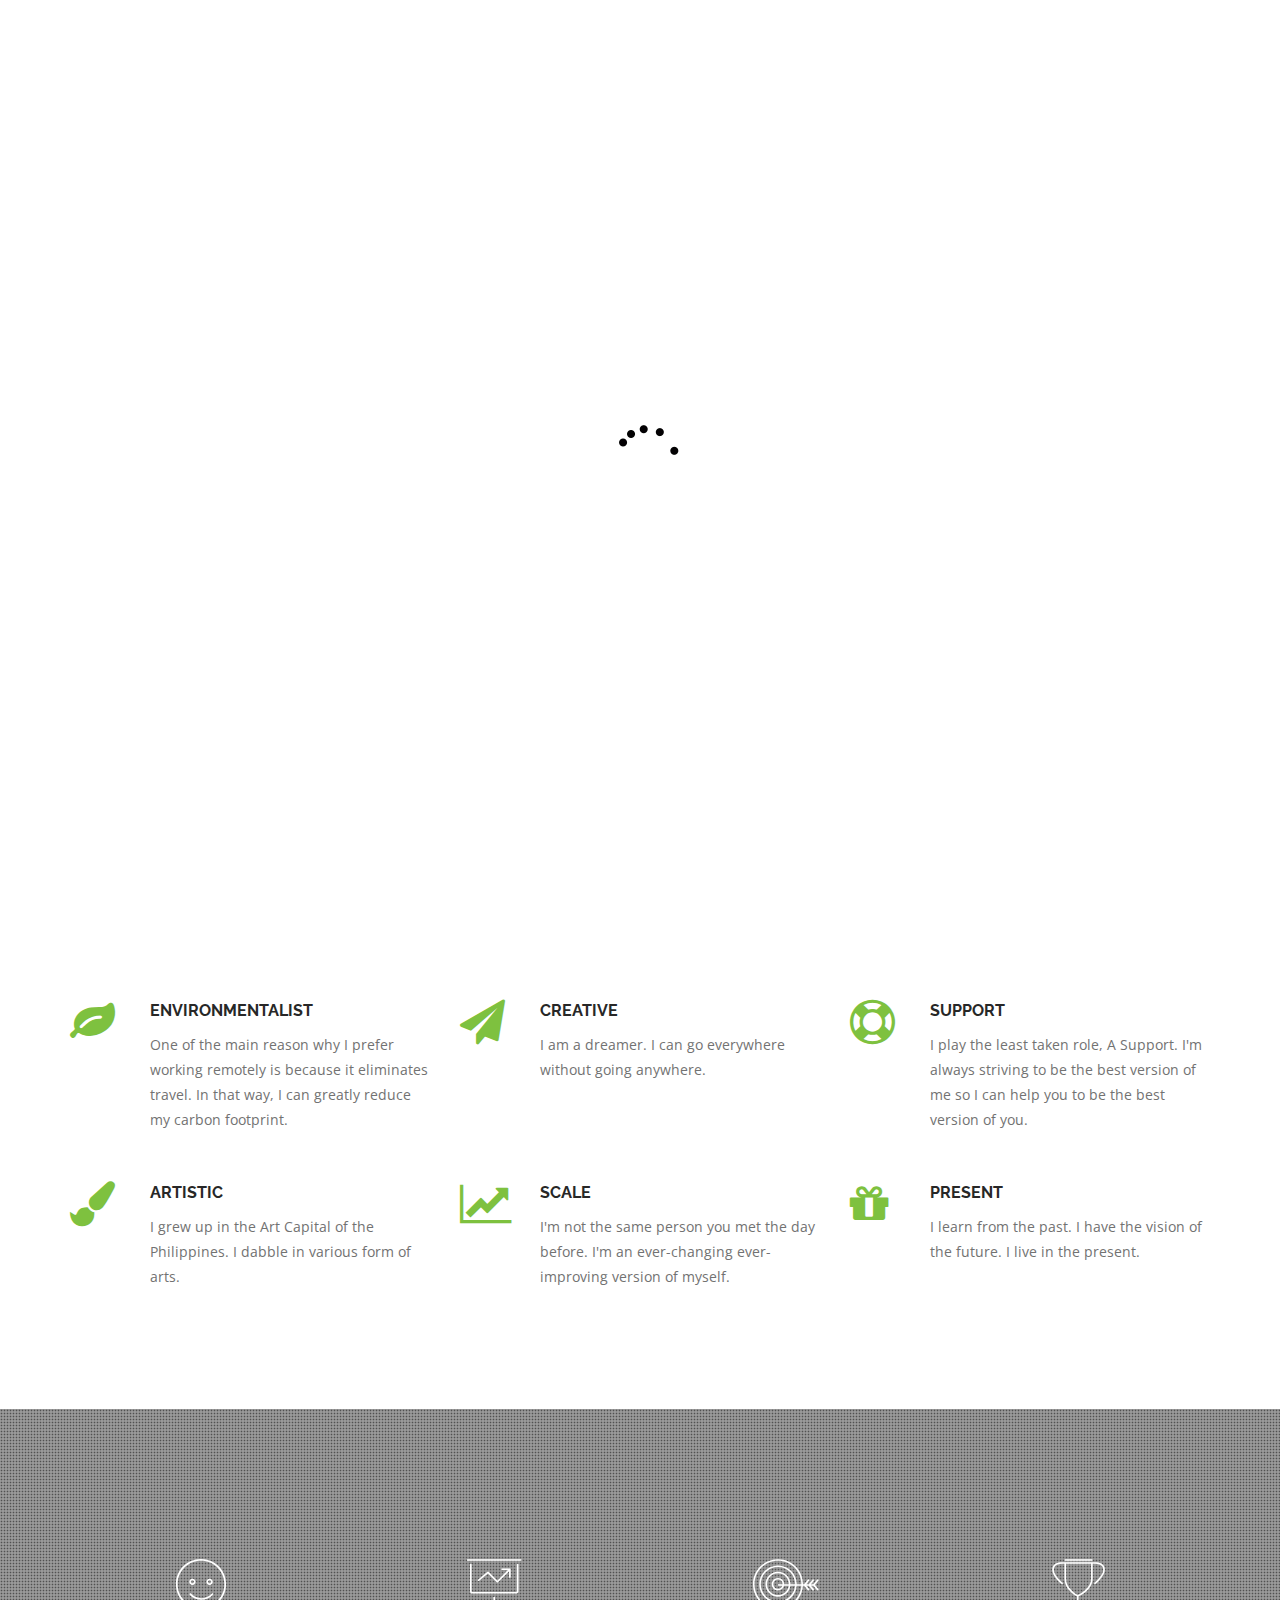
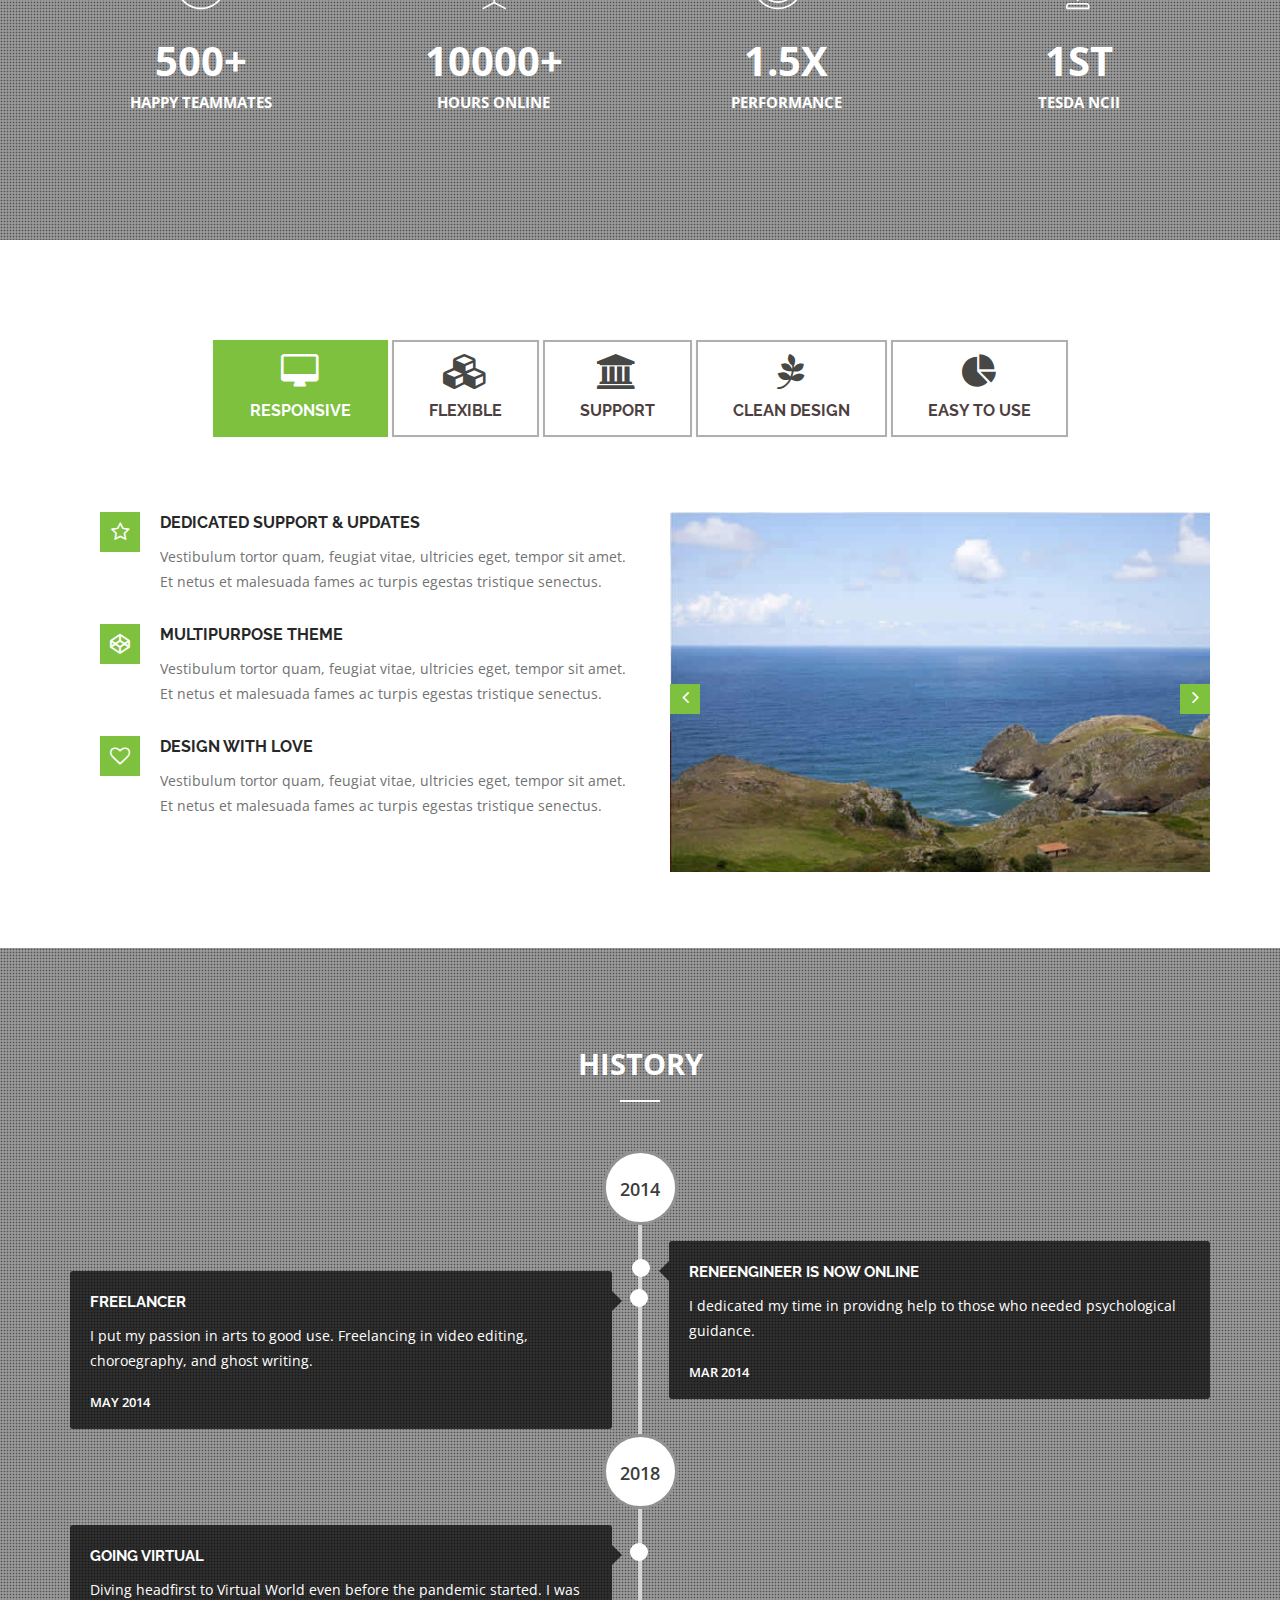
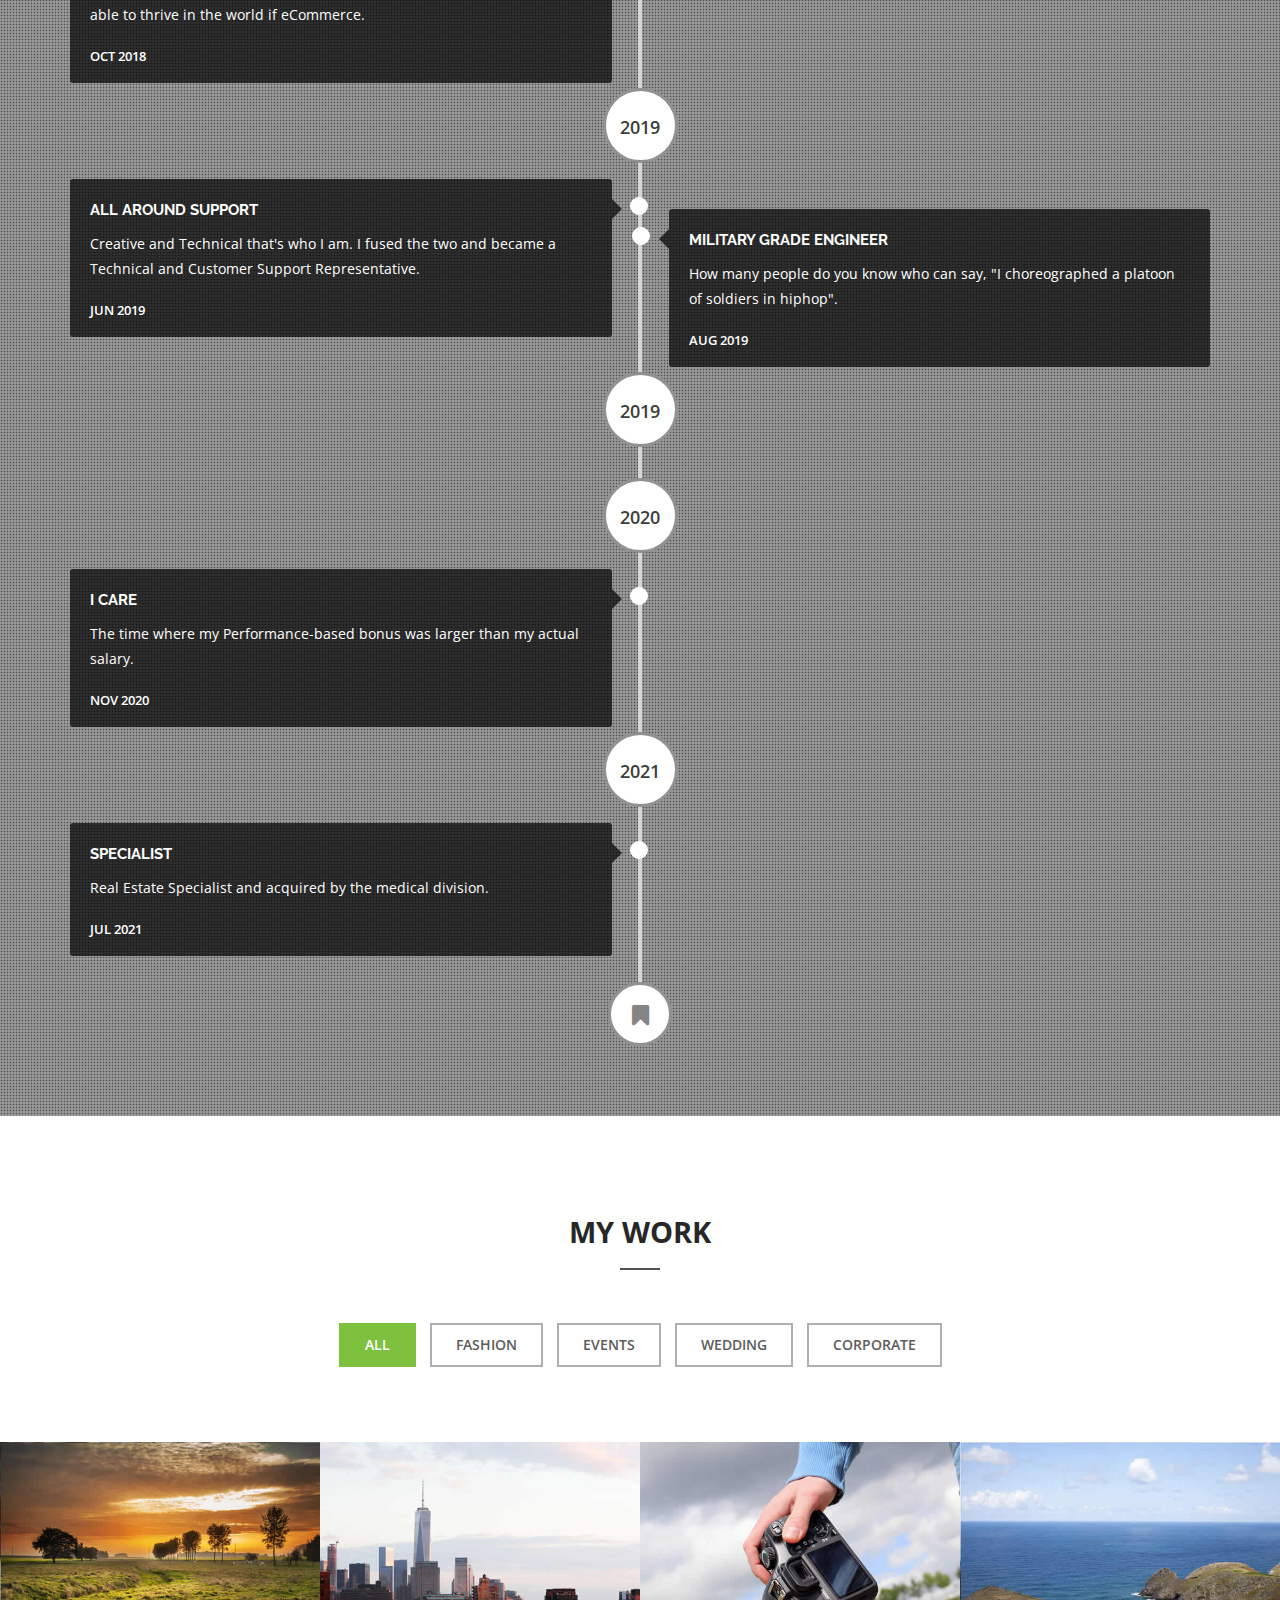
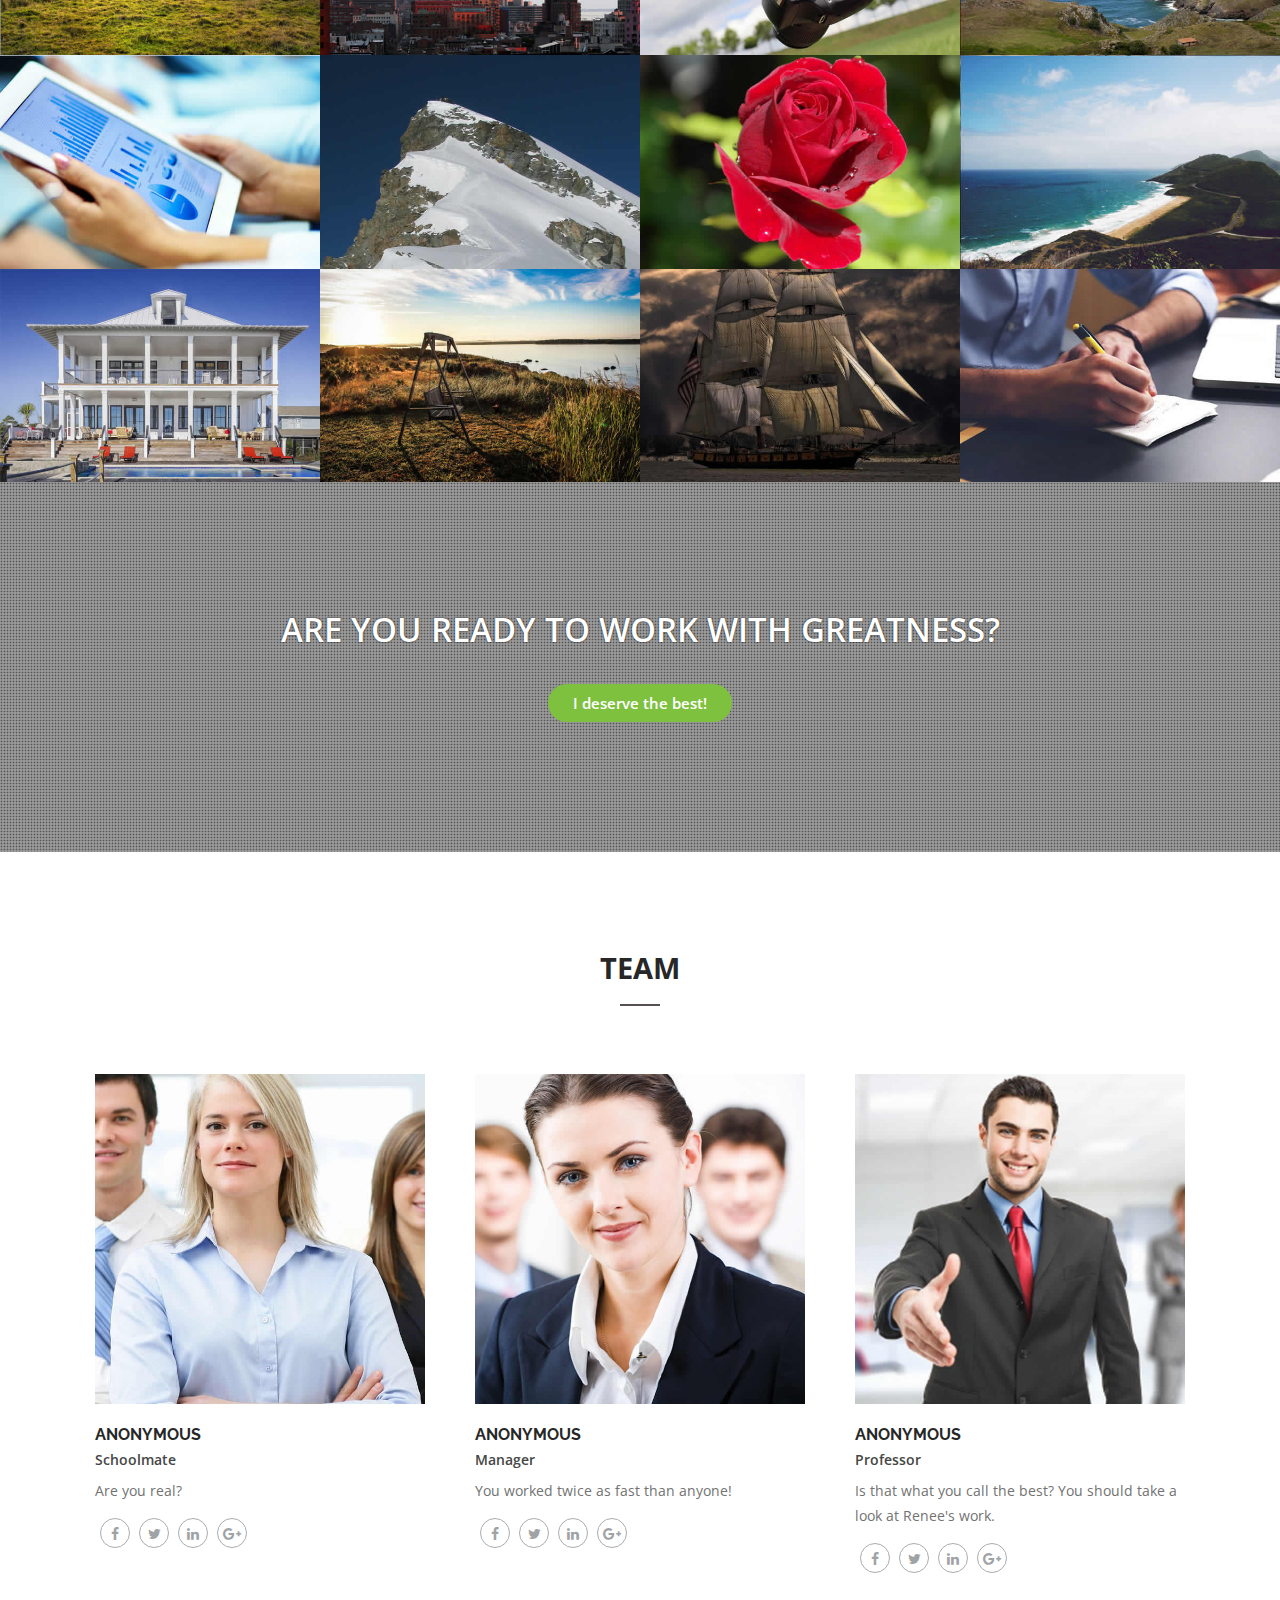
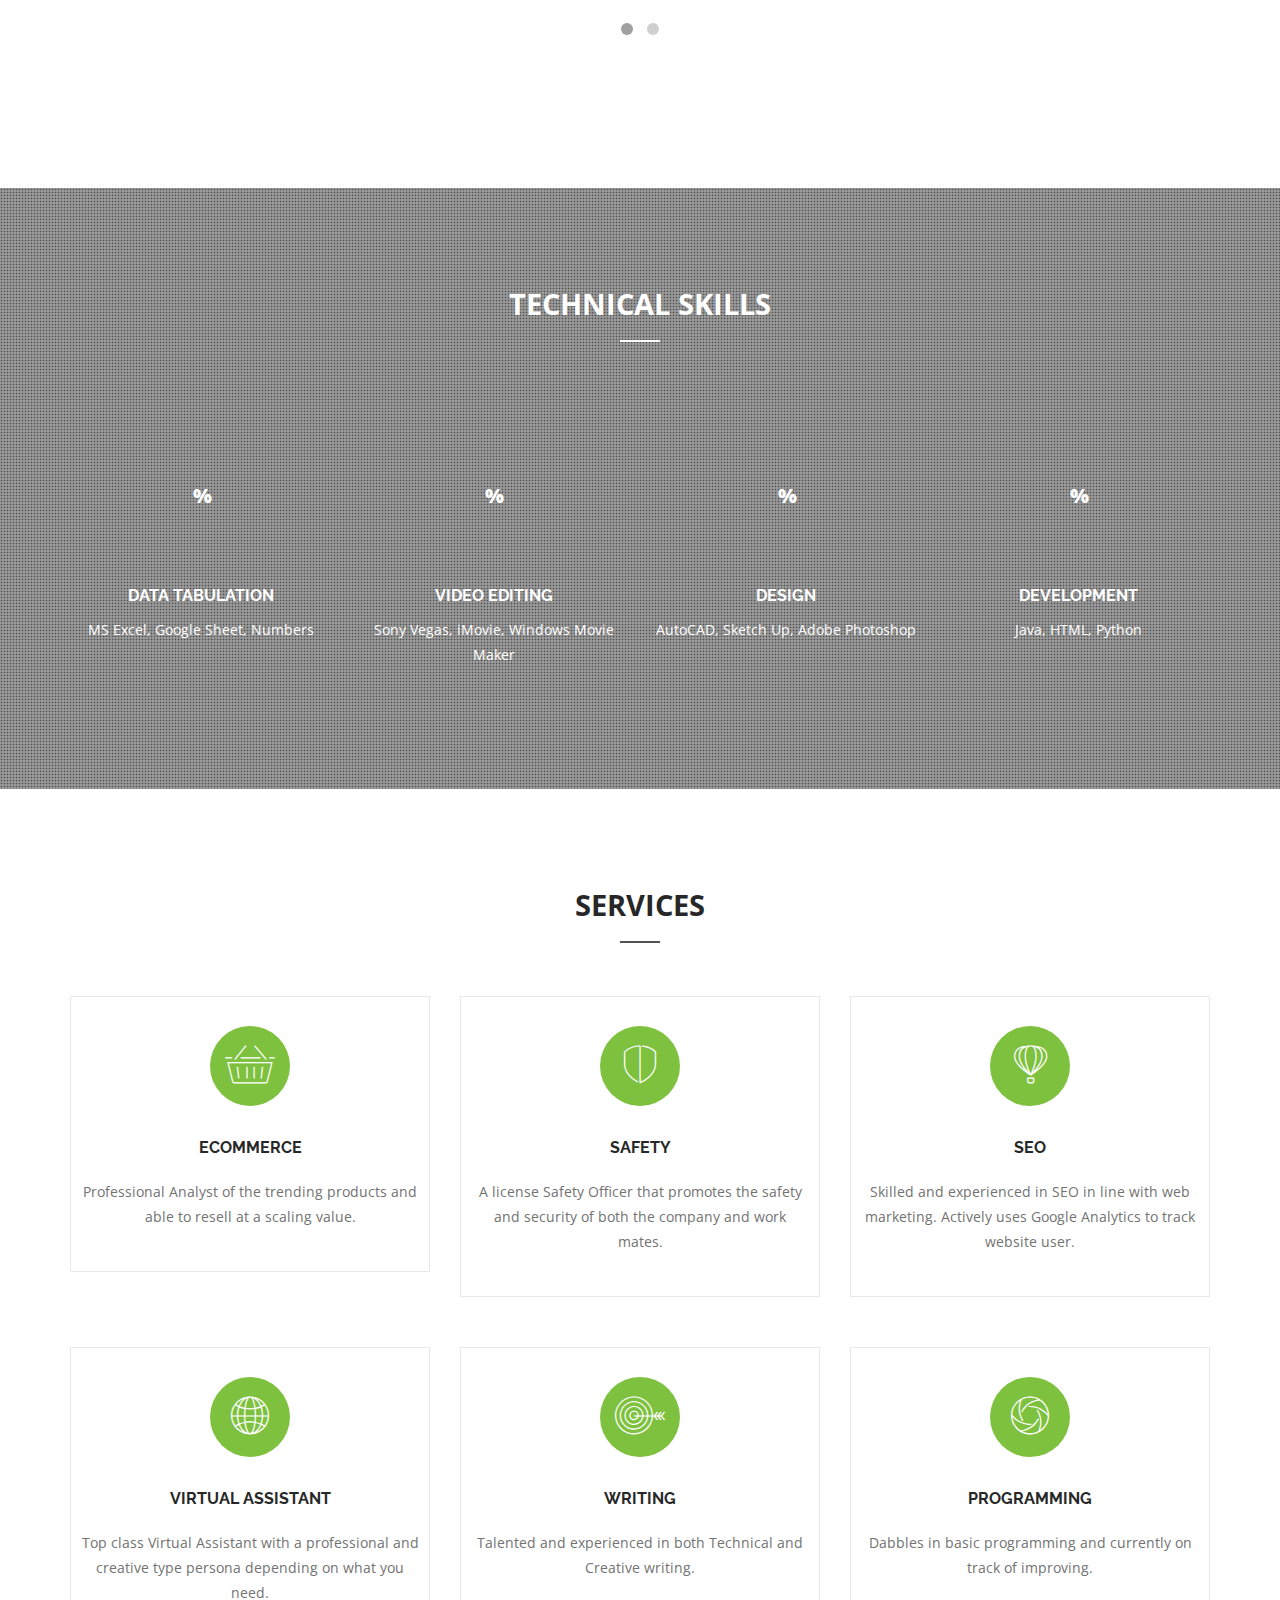
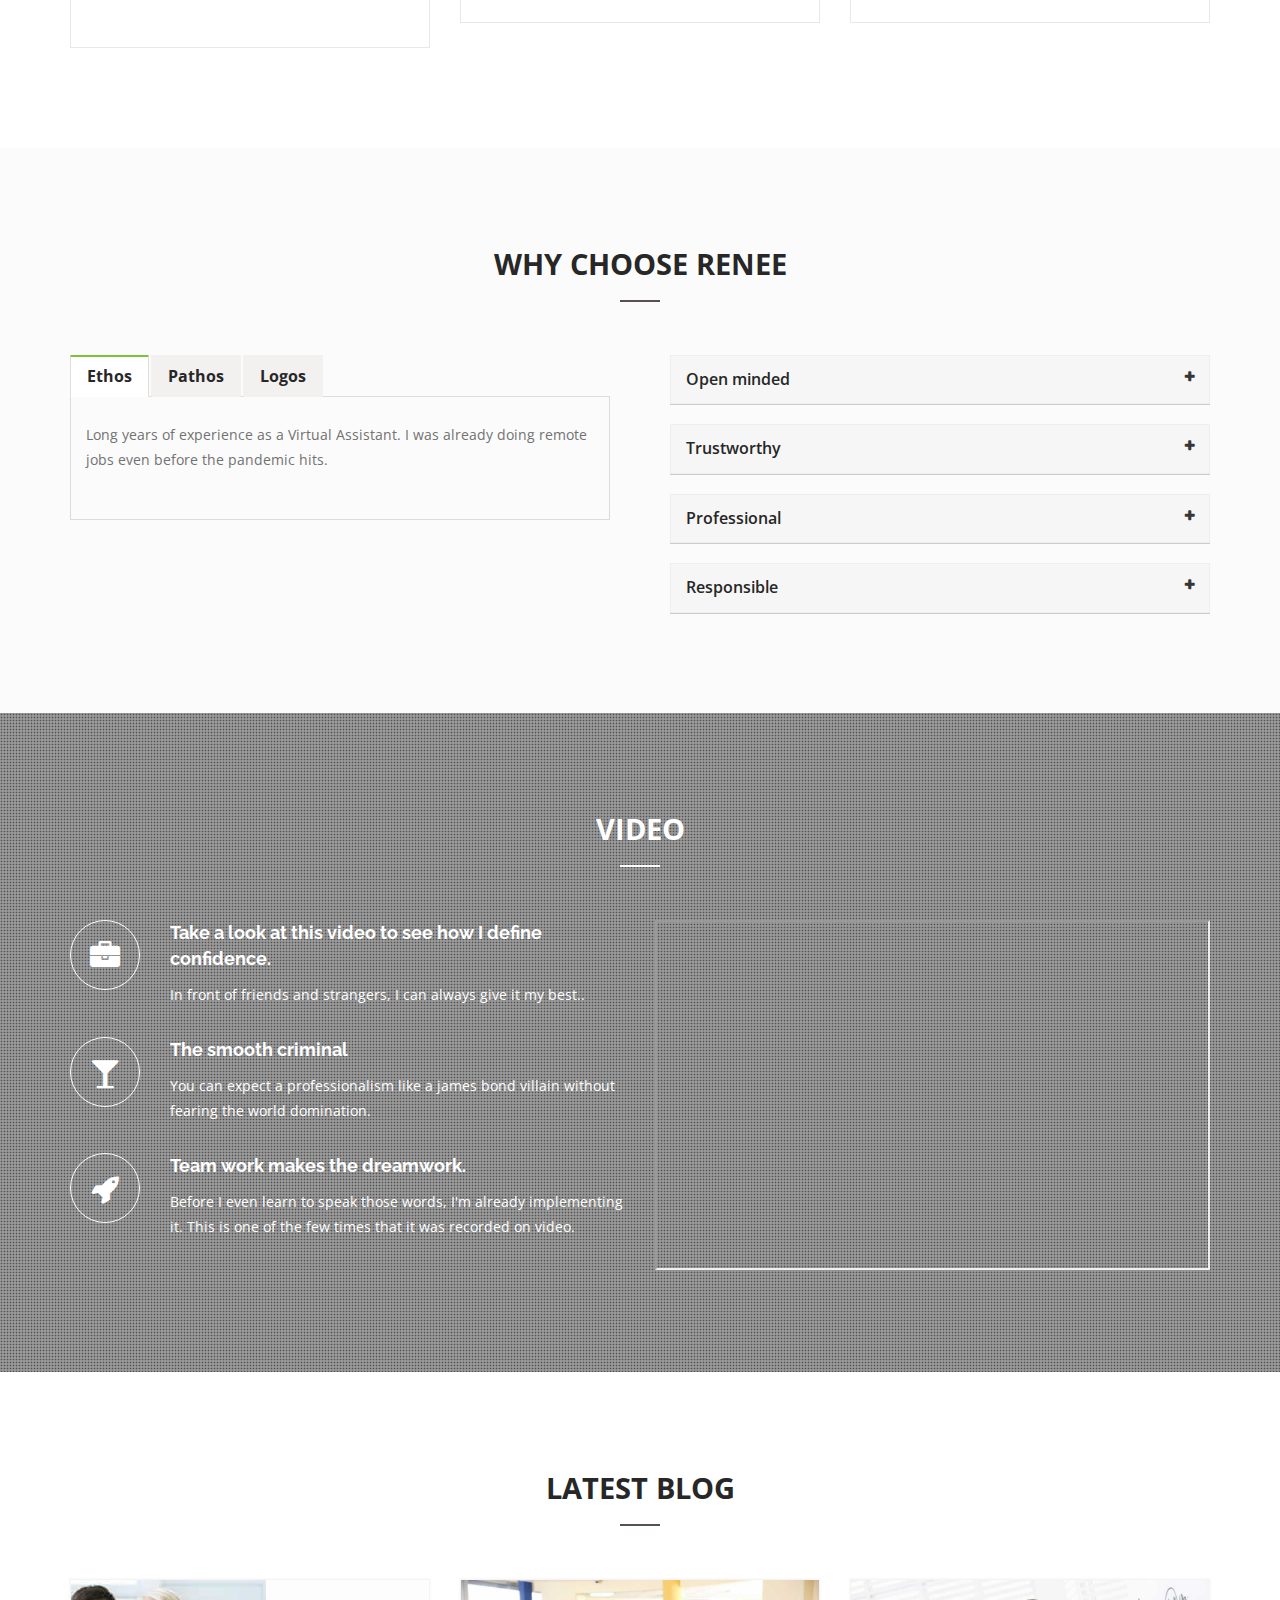
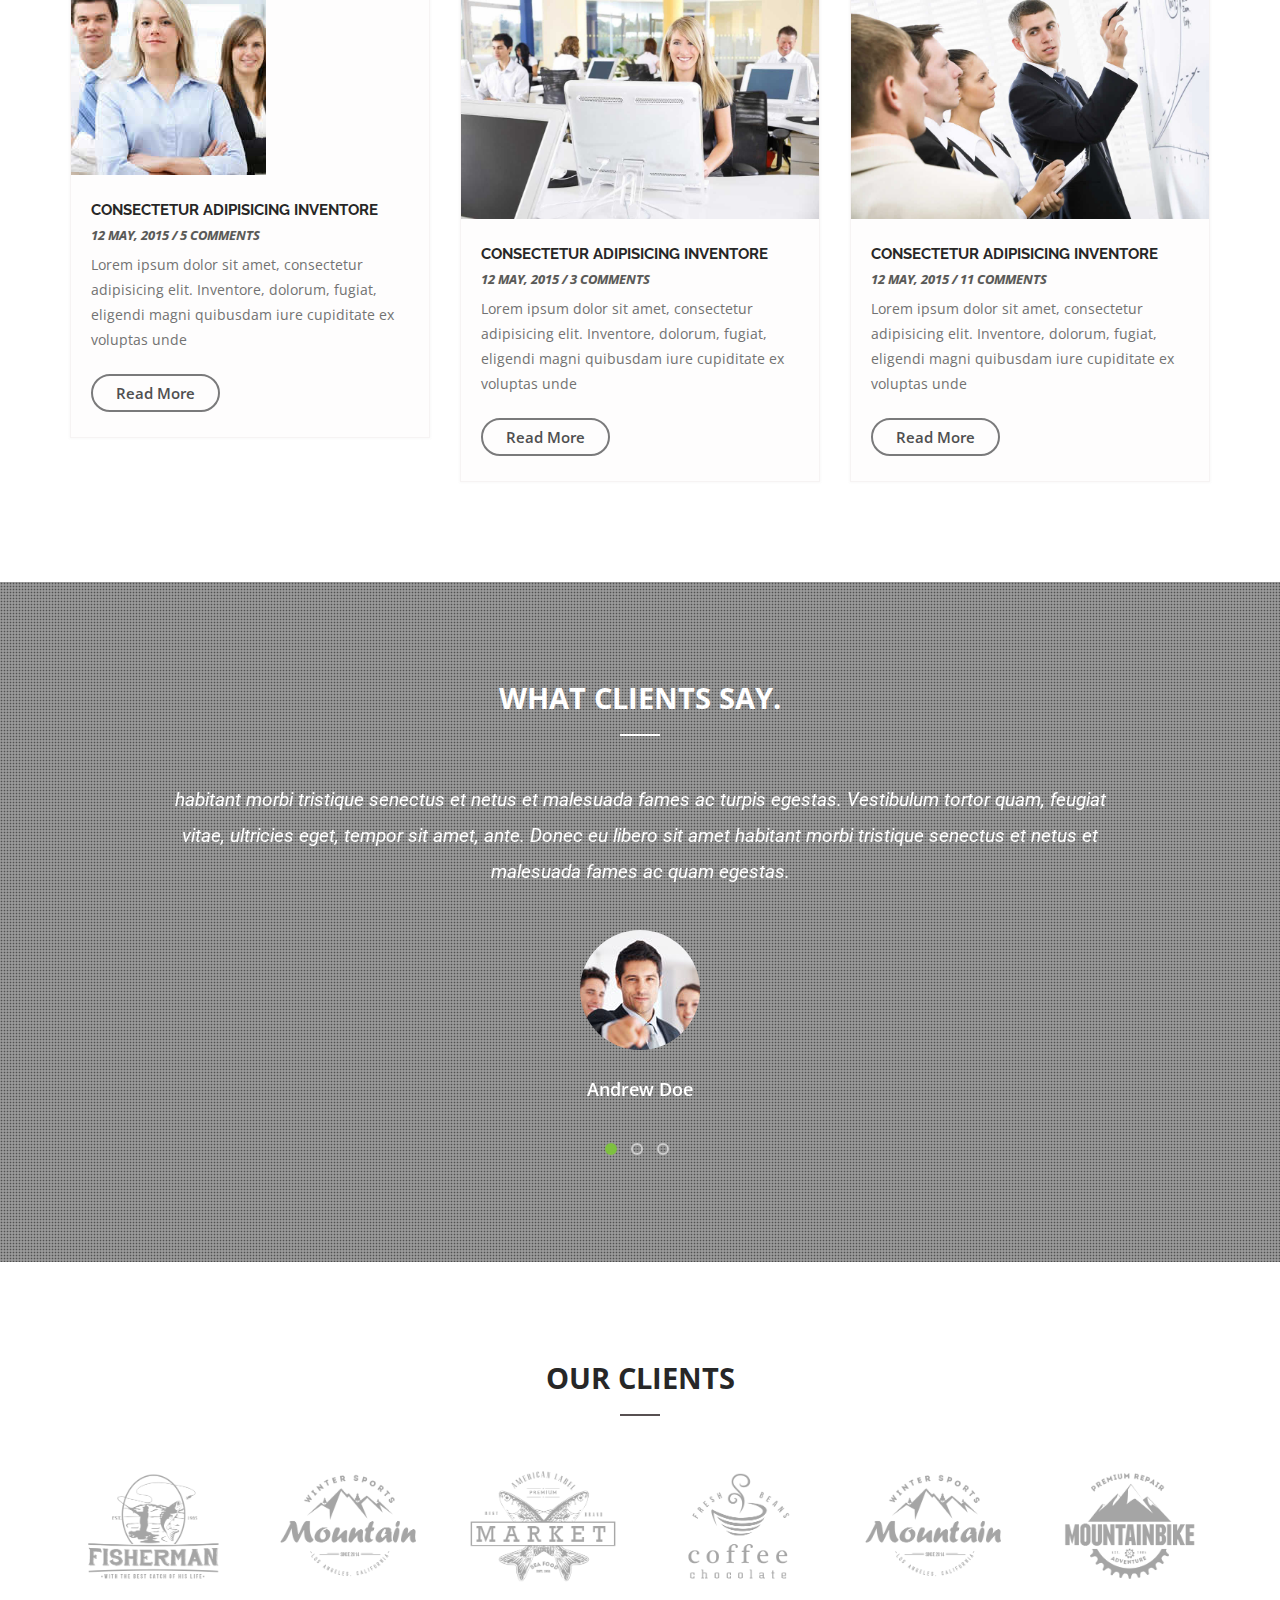
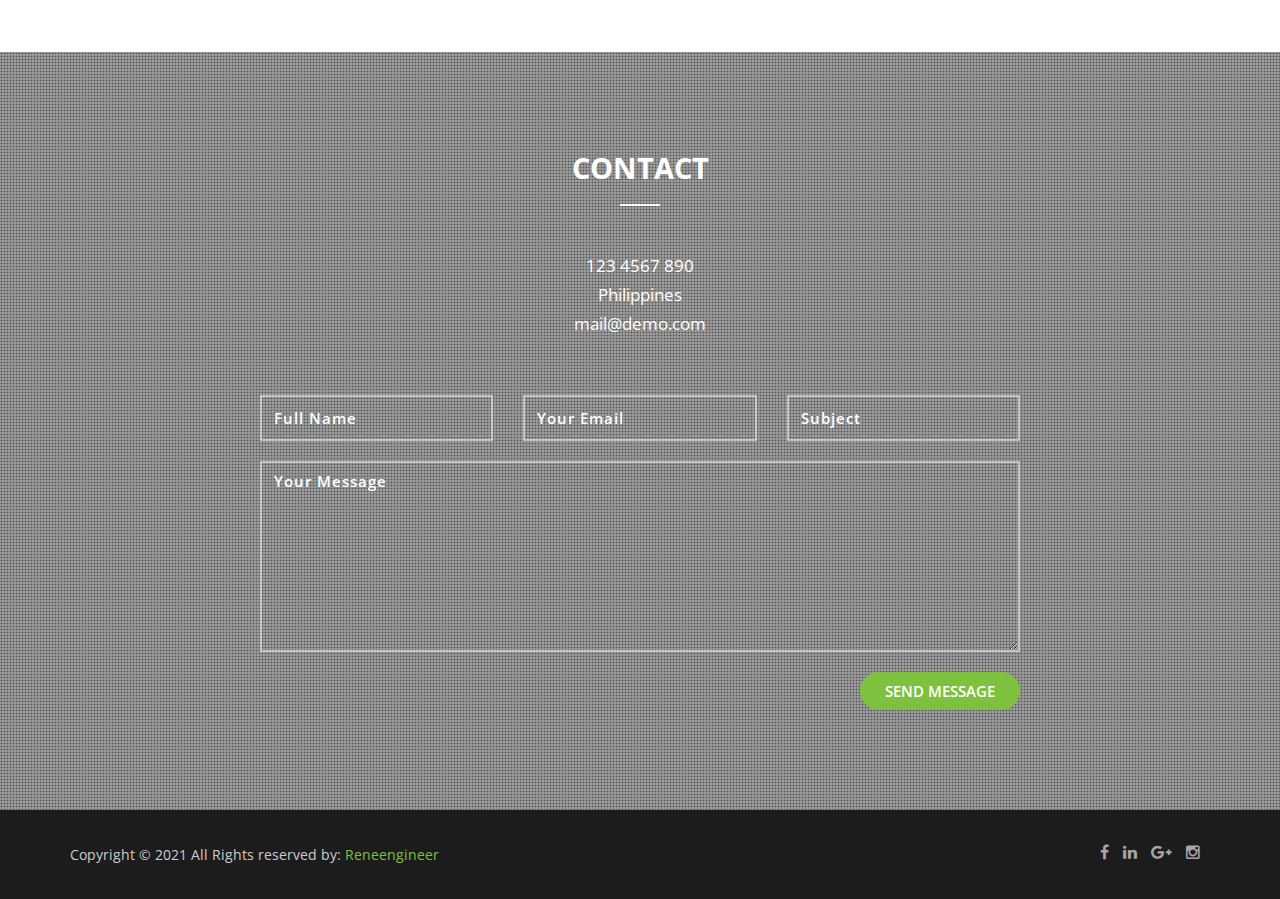
<file: index.html>
<!doctype html>
<!--
	Lamoda by TEMPLATE STOCK
	templatestock.co @templatestock
	Released for free under the Creative Commons Attribution 3.0 license (templated.co/license)
-->


<html lang="en-gb" class="no-js">
  <head>
    <meta charset="utf-8">
	<title>Reneengineer | Virtual Assistant</title>
    <meta name="author" content="">
    <meta name="keywords" content="">
    <meta name="description" content="">		
		
	<!-- Mobile Specific Metas -->
    <meta name="viewport" content="width=device-width, initial-scale=1, maximum-scale=1">
      

     <!--styles -->
    <link href="css/bootstrap.min.css" rel="stylesheet">
    <link href="css/font-awesome.css" rel="stylesheet">
    <link href="js/owl-carousel/owl.carousel.css" rel="stylesheet">
    <link href="js/owl-carousel/owl.theme.css" rel="stylesheet">
    <link href="js/owl-carousel/owl.transitions.css" rel="stylesheet">
    <link href="css/magnific-popup.css" rel="stylesheet">
    <link rel="stylesheet" type="text/css" href="css/animate.css" />
    <link rel="stylesheet" href="css/etlinefont.css">
    <link href="css/style.css" type="text/css"  rel="stylesheet"/>

    <!-- Global site tag (gtag.js) - Google Analytics -->
        <script async src="https://www.googletagmanager.com/gtag/js?id=G-Y898PPWDPF"></script>
        <script>
        window.dataLayer = window.dataLayer || [];
        function gtag(){dataLayer.push(arguments);}
        gtag('js', new Date());

        gtag('config', 'G-Y898PPWDPF');
        </script>


   <!-- The HTML5 shim, for IE6-8 support of HTML5 elements -->
        <!--[if lt IE 9]>
        <script src="js/html5shiv.js"></script>
        <script src="js/respond.min.js"></script>
        <![endif]-->
    
	<body  data-spy="scroll" data-target="#main-menu">
 

  <!--Start Page loader -->
  <div id="pageloader">   
        <div class="loader">
          <img src="images/progress.gif" alt='loader' />
        </div>
   </div>
   <!--End Page loader -->

   <!-- Messenger Chat Plugin Code -->
   <div id="fb-root"></div>

   <!-- Your Chat Plugin code -->
   <div id="fb-customer-chat" class="fb-customerchat">
   </div>

   <script>
     var chatbox = document.getElementById('fb-customer-chat');
     chatbox.setAttribute("page_id", "106123991786418");
     chatbox.setAttribute("attribution", "biz_inbox");

     window.fbAsyncInit = function() {
       FB.init({
         xfbml            : true,
         version          : 'v11.0'
       });
     };

     (function(d, s, id) {
       var js, fjs = d.getElementsByTagName(s)[0];
       if (d.getElementById(id)) return;
       js = d.createElement(s); js.id = id;
       js.src = 'https://connect.facebook.net/en_US/sdk/xfbml.customerchat.js#xfbml=1&version=v11.0&autoLogAppEvents=1';
       fjs.parentNode.insertBefore(js, fjs);
     }(document, 'script', 'facebook-jssdk'));
   </script>
   
      
   <!--Start Navigation-->
		<header id="header">
				<div class="container">
					<div class="row">
						<div class="col-sm-12">
							<button type="button" class="navbar-toggle collapsed" data-toggle="collapse" data-target="#main-menu">
								<span class="sr-only">Toggle navigation</span>
								<span class="fa fa-bars"></span>
								<span class="icon-bar"></span>
								<span class="icon-bar"></span>
							</button>
                            <!--Start Logo -->
							<div class="logo-nav">
								<a href="index.html">
									<img src="images/logo.png" alt="Company logo" />
								</a>
							</div>
                            <!--End Logo -->
							<div class="clear-toggle"></div>
							<div id="main-menu" class="collapse scroll navbar-right">
								<ul class="nav">
                                
									<li class="active"> <a href="#home">Home</a> </li>
									
									<li> <a href="#about">About</a> </li>
                                    
                                    <li> <a href="#history">History</a> </li>
                                    
                                    <li> <a href="#works">My Work</a> </li>
                                    
                                     <li> <a href="#team">Team</a> </li>
                                   
								    <li> <a href="#services">Services</a> </li>
																		
									<li> <a href="#blog">Blog</a></li>
                                    
                                    <li> <a href="#testimonials">Testimonials</a></li>
                                     
									<li> <a href="#contact">Contact</a> </li>
										
								</ul>
							</div><!-- end main-menu -->
						</div>
					</div>
				</div>
			</header>
    <!--End Navigation-->

      
        <!-- Start Slider  -->
        <section id="home" class="home">
             <div class="slider-overlay"></div>
            <div class="flexslider">
                <ul class="slides scroll">
                    <li class="first">
                        <div class="slider-text-wrapper">  
                            <div class="container">
                                <div class="big">Renee Brielle Angelo Duran</div>          
                                <div class="small">Your Civil Engineer</div>
                                <a href="#works" class="middle btn btn-white">Witness the Magic</a>
                            </div>       
                        </div>
                        <img src="images/slider/1.jpg" alt="">
                    </li>
                    
                    <li class="secondary">
                        <div class="slider-text-wrapper"> 
                            <div class="container">                       
                                <div class="big">Renee Brielle Angelo Duran</div>          
                                <div class="small">Your Real Estate Specialist</div>
                                <a href="#works" class=" middle btn btn-white">Witness the Magic</a>
                            </div>
                         </div>
                        <img src="images/slider/2.jpg" alt="">
                    </li>
                
                    <li class="third">
                        <div class="slider-text-wrapper"> 
                            <div class="container">                              
                                <div class="big">Renee Brielle Angelo Duran</div>          
                                <div class="small">Your Virtual Assistant</div>
                                <a href="#works" class="middle btn btn-white">Witness the Magic</a>
                             </div>
                        </div>
                        <img src="images/slider/3.jpg" alt="">
                    </li>
                </ul>
            </div>
        </section>
          <!-- End Slider  -->


  <!--Start Features-->
  <section  id="about" class="section">
       <div class="container">
           <div class="row">
              
              <!-- Features Icon-->
              <div class="col-md-4">
                  <div class="features-icon-box">
                  
                      <div class="features-icon">
                      <i class="fa fa-leaf"></i>
                      </div>
                      
                      <div class="features-info">
                         <h4>Environmentalist</h4>
                         <p>One of the main reason why I prefer working remotely is because it eliminates travel. In that way, I can greatly reduce my carbon footprint.</p>
                      </div>
                  </div>
              </div>
 
               <!-- Features Icon-->
              <div class="col-md-4">
                  <div class="features-icon-box">
                  
                      <div class="features-icon">
                      <i class="fa fa-paper-plane"></i>
                      </div>
                      
                      <div class="features-info">
                         <h4>Creative</h4>
                         <p>I am a dreamer. I can go everywhere without going anywhere.</p>
                      </div>
                  </div>
              </div>

               <!-- Features Icon-->
              <div class="col-md-4">
                  <div class="features-icon-box">
                  
                      <div class="features-icon">
                     <i class="fa fa-life-saver"></i>
                      </div>
                      
                      <div class="features-info">
                         <h4>Support</h4>
                         <p>I play the least taken role, A Support. I'm always striving to be the best version of me so I can help you to be the best version of you.</p>
                      </div>
                  </div>
              </div>
 
               <!-- Features Icon-->
              <div class="col-md-4">
                  <div class="features-icon-box">
                  
                      <div class="features-icon">
                      <i class="fa fa-paint-brush"></i>
                      </div>
                      
                      <div class="features-info">
                         <h4>Artistic</h4>
                         <p>I grew up in the Art Capital of the Philippines. I dabble in various form of arts.</p>
                      </div>
                  </div>
              </div>

              <!-- Features Icon-->
              <div class="col-md-4">
                  <div class="features-icon-box">
                  
                      <div class="features-icon">
                     <i class="fa fa-line-chart"></i>
                      </div>
                      
                      <div class="features-info">
                         <h4>Scale</h4>
                         <p>I'm not the same person you met the day before. I'm an ever-changing ever-improving version of myself.</p>
                      </div>
                  </div>
              </div>

              <!-- Features Icon-->
              <div class="col-md-4">
                  <div class="features-icon-box">
                  
                      <div class="features-icon">
                      <i class="fa fa-gift"></i>
                      </div>
                      
                      <div class="features-info">
                         <h4>Present</h4>
                         <p>I learn from the past. I have the vision of the future. I live in the present.</p>
                      </div>
                  </div>
              </div>

              
           </div> <!-- /.row-->
       </div> <!-- /.container-->
  </section> 
  <!--End Features-->

 
  <!-- Start Facts-->
  <section id="facts" class="section parallax">
    <div class="overlay"></div>
       <div class="container">
           <div class="row">
                  
                <!-- Start Item-->
                <div class="col-md-3 col-sm-6 facts-box margin-bottom-30">
                    <span><i class="icon-happy"></i></span>
                    <h3>500+</h3>
                    <span>Happy Teammates</span>
                </div>
                <!-- End Item-->
 
                 <!-- Start Item-->
                <div class="col-md-3 col-sm-6 facts-box margin-bottom-30">
                 <span><i class="icon-presentation"></i></span>
                    <h3>10000+</h3>
                    <span>Hours Online</span>
                </div>
                <!-- End Item-->

                 <!-- Start Item-->
                <div class="col-md-3 col-sm-6 facts-box margin-bottom-30">
                 <span><i class="icon-target"></i></span>
                    <h3>1.5x</h3>
                    <span>Performance</span>
                </div>
                <!-- End Item-->

                 <!-- Start Item-->
                <div class="col-md-3 col-sm-6 facts-box margin-bottom-30">
                 <span><i class="icon-trophy"></i></span>
                    <h3>1st</h3>
                    <span>TESDA NCII</span>
                </div>
                <!-- End Item-->

             </div> <!-- /.row -->
       </div> <!-- /.container -->
  </section>
  <!--End Facts-->

  
  <!--Start Section-->
 <section class="section">
      <div class="container">
          <div class="row"> 
                <div class="col-md-12">
					<div class="content-tab-1">
						<ul class="nav">
							<li class="active">
								<a aria-expanded="true" href="#tab-content-1" data-toggle="tab">
								<i class="fa fa-desktop"></i>
								<h4>Responsive</h4>
								</a>
								<div class="tab-arrow">
								</div>
							</li>
                            
							  <li>
								<a aria-expanded="true" href="#tab-content-2" data-toggle="tab">
								<i class="fa fa-cubes"></i>
								<h4>Flexible</h4>
								</a>
								<div class="tab-arrow">
								</div>
							</li>
                            
							<li>
								<a aria-expanded="true" href="#tab-content-3" data-toggle="tab">
								<i class="fa fa-institution"></i>
								<h4>Support</h4>
								</a>
								<div class="tab-arrow">
								</div>
							</li>
                            
							  <li>
								<a aria-expanded="true" href="#tab-content-4" data-toggle="tab">
								<i class="fa fa-pagelines"></i>
								<h4>Clean Design</h4>
								</a>
								<div class="tab-arrow">
								</div>
							</li>
                            
							  <li>
								<a aria-expanded="true" href="#tab-content-5" data-toggle="tab">
								<i class="fa fa-pie-chart"></i>
								<h4>Easy to Use</h4>
								</a>
								<div class="tab-arrow">
								</div>
							</li>
                            
						</ul>
                        
						<div class="tab-content-main">
								<div class="container">
									<div class="tab-content">
										<div class="tab-pane active in" id="tab-content-1">
											
                                           <!-- Features Icon-->	
                                            <div class="col-md-6 margin-bottom-30">
                                                <div class="tab1-features">
                                                    <div class="icon"> <i class="fa fa-star-o"></i> </div>
                                                    <div class="info">
                                                        <h4>Dedicated Support & Updates</h4>
                                                        <p>Vestibulum tortor quam, feugiat vitae, ultricies eget, tempor sit amet. Et netus et malesuada fames ac turpis egestas tristique senectus. </p>
                                                    </div>
                                                </div>
                                                
                                                <div class="tab1-features">
                                                    <div class="icon"> <i class="fa fa-codepen"></i> </div>
                                                    <div class="info">
                                                        <h4>multipurpose theme</h4>
                                                        <p>Vestibulum tortor quam, feugiat vitae, ultricies eget, tempor sit amet. Et netus et malesuada fames ac turpis egestas tristique senectus. </p>
                                                    </div>
                                                </div>
                                              
                                                <div class="tab1-features">
                                                    <div class="icon"> <i class="fa fa-heart-o"></i></div>
                                                    <div class="info">
                                                        <h4>Design With Love</h4>
                                                        <p>Vestibulum tortor quam, feugiat vitae, ultricies eget, tempor sit amet. Et netus et malesuada fames ac turpis egestas tristique senectus. </p>
                                                    </div>
                                                </div>
                                                
                                            </div>
                                            <!--End features Icon-->
                                            
                                           
                                          <!--  Start Carousel-->
                                          <div class="col-md-6">
                                              <div class="tab-carousel">
                                                    <div class="item"><img src="images/works/img4.jpg" alt=""></div>
                                                    <div class="item"><img src="images/works/img5.jpg" alt=""></div>
                                                    <div class="item"><img src="images/works/img6.jpg" alt=""></div>						 
                                              </div>
                                          </div>
                                          <!-- End Carousel-->                                            
                                            
										</div>
                                       <!-- End Tab content 1-->
                                        
                                        
                                       <!-- Start Tab content 2-->
										<div class="tab-pane" id="tab-content-2">
											 
                                            <div class="col-md-4">
                                                 <div class="tab2-services-box">
                                                     <div class="media">
                                                         <img src="images/services1.jpg"  alt="services"/>
                                                     </div>
                                                     
                                                     <div class="services-info">
                                                         <h4>Our History</h4>
                                                         <p>It is a long established fact that a reader will be distracted by the readable content of a page when looking at its layout. The point of using Lorem Ipsum is that it has a more-or-less normal.</p>
                                                     </div>
                                                     
                                                 </div>
                                            </div>
                                            
                                           <div class="col-md-4">
                                                 <div class="tab2-services-box">
                                                     <div class="media">
                                                         <img src="images/services2.jpg"  alt="services"/>
                                                     </div>
                                                     
                                                     <div class="services-info">
                                                         <h4>What We Do</h4>
                                                         <p>It is a long established fact that a reader will be distracted by the readable content of a page when looking at its layout. The point of using Lorem Ipsum is that it has a more-or-less normal.</p>
                                                     </div>
                                                     
                                                 </div>
                                            </div>
                                            
                                            <div class="col-md-4">
                                                 <div class="tab2-services-box">
                                                     <div class="media">
                                                         <img src="images/services3.jpg"  alt="services"/>
                                                     </div>
                                                     
                                                     <div class="services-info">
                                                         <h4>Our Mission</h4>
                                                         <p>It is a long established fact that a reader will be distracted by the readable content of a page when looking at its layout. The point of using Lorem Ipsum is that it has a more-or-less normal.</p>
                                                     </div>
                                                     
                                                 </div>
                                            </div> 
                                            	
										</div>
                                        
                                        
										<div class="tab-pane" id="tab-content-3">
                                                
                                       <div class="features-tab3">
                                        
                                            <!--Start Features Left-->
                                            <div class="col-md-4">
                                                <div class="features-left m-bot-30">
                                                        <!--Features Item #1-->
                                                        <div class="features-item">
                                                            <div class="features-icon"> <i class="fa fa-pagelines"></i> </div>
                                                            <div class="features-info">
                                                               <h4>Multipurpose & Responsive</h4>
                                                               <p>Lorem Ipsum is simply dummy text of the printing and typesetting industry Lorem Ipsum.</p>
                                                            </div>
                                                        </div>
                                                        
                                                        <!--Features Item #2-->
                                                        <div class="features-item">
                                                            <div class="features-icon"> <i class="fa fa-trophy"></i> </div>
                                                            <div class="features-info">
                                                               <h4>Creative Design</h4>
                                                               <p>Lorem Ipsum is simply dummy text of the printing and typesetting industry Lorem Ipsum.</p>
                                                            </div>
                                                        </div>
                                    
                                                        <!--Features Item #3-->
                                                        <div class="features-item">
                                                            <div class="features-icon"> <i class="fa fa-tag"></i> </div>
                                                            <div class="features-info">
                                                               <h4>Awesome Theme</h4>
                                                               <p>Lorem Ipsum is simply dummy text of the printing and typesetting industry Lorem Ipsum.</p>
                                                            </div>
                                                        </div>
                                                        
                                                    </div>
                                                 </div>
                                           <!--End Features Left--> 
                                           
                                           <!--Start Features Image-->
                                           <div class="col-md-4 hidden-xs m-bot-30">
                                                <img src="images/device.png" alt="Features Image" />
                                           </div>
                                           <!--End Features Image-->
                                           
                                           <!--Start Features Right-->
                                           <div class="col-md-4">
                                               <div class="features-right m-bot-30">
                                                 <!--Features Item #1-->
                                                <div class="features-item">
                                                    <div class="features-icon"> <i class="fa fa-eyedropper"></i> </div>
                                                    <div class="features-info">
                                                       <h4>Strategy Solutions</h4>
                                                       <p>Lorem Ipsum is simply dummy text of the printing and typesetting industry Lorem Ipsum.</p>
                                                    </div>
                                                </div>
                                
                                                <!--Features Item #2-->
                                                <div class="features-item">
                                                    <div class="features-icon"> <i class="fa fa-search-plus"></i> </div>
                                                    <div class="features-info">
                                                       <h4>App Development</h4>
                                                       <p>Lorem Ipsum is simply dummy text of the printing and typesetting industry Lorem Ipsum.</p>
                                                    </div>
                                                </div>
                                
                                                <!--Features Item #3-->
                                                <div class="features-item">
                                                    <div class="features-icon"> <i class="fa fa-send-o"></i> </div>
                                                    <div class="features-info">
                                                       <h4>HTML5 & CSS3</h4>
                                                       <p>Lorem Ipsum is simply dummy text of the printing and typesetting industry Lorem Ipsum.</p>
                                                    </div>
                                                </div>
                                                  
                                               </div>
                                           </div>
                                           <!--End Features Right -->
                                        </div> 
                                                
									</div>
                                        
										<div class="tab-pane" id="tab-content-4">
												
											<div class="tab-content-4">
                                                
                                                <div class="col-md-3">
                                                    <div class="tab4-services-box">
                                                        <div class="icon"><i class="fa fa-bolt"></i> </div>
                                                        <div class="info">
                                                            <h4>Simple and Clean Codes</h4>
                                                            <p>Vivamus a placerat ante. Duis vulputate nibh sit amet augue vehicula, mattis
viverra purus tristique.</p>
                                                        </div>
                                                    </div>
                                                </div>



                                                <div class="col-md-3">
                                                    <div class="tab4-services-box">
                                                        <div class="icon"><i class="fa fa-fire"></i> </div>
                                                        <div class="info">
                                                            <h4>Responsive Layout Design</h4>
                                                            <p>Vivamus a placerat ante. Duis vulputate nibh sit amet augue vehicula, mattis
viverra purus tristique.</p>
                                                        </div>
                                                    </div>
                                                </div>

                                                <div class="col-md-3">
                                                    <div class="tab4-services-box">
                                                        <div class="icon"><i class="fa fa-chain"></i> </div>
                                                        <div class="info">
                                                            <h4>Unlimited Support</h4>
                                                            <p>Vivamus a placerat ante. Duis vulputate nibh sit amet augue vehicula, mattis
viverra purus tristique.</p>
                                                        </div>
                                                    </div>
                                                </div>

                                                <div class="col-md-3">
                                                    <div class="tab4-services-box">
                                                        <div class="icon"><i class="fa fa-shopping-cart"></i> </div>
                                                        <div class="info">
                                                            <h4>multipurpose theme</h4>
                                                            <p>Vivamus a placerat ante. Duis vulputate nibh sit amet augue vehicula, mattis
viverra purus tristique.</p>
                                                        </div>
                                                    </div>
                                                </div>
                                            
                                            </div>	
                                                
										</div>
                                        
                                        
										<div class="tab-pane" id="tab-content-5">
										    
                                            <div class="tab-content-5">
                                                
                                                <div class="col-md-6">
                                                     <div class="core-features">
                                                       
                                                         <p>Lorem ipsum dolor sit amet, consectetur adipiscing elit. Curabitur euismod enim a metus adipiscing aliquam. Vestibulum in vestibulum lorem. Lorem ipsum dolor sit amet, consectetur adipiscing elit. Curabitur euismod enim a metus adipiscing aliquam. Vestibulum in vestibulum lorem. Lorem ipsum dolor sit amet, consectetur adipiscing elit. Curabitur euismod enim a metus adipiscing.</p>
                                                         
                                                   <ul class="list">
                                                        <li>Font-Awesome Integration</li>
                                                        <li>Multiple unique designs</li>
                                                        <li>Clean coded, responsive and multipurpose</li>
                                                        <li>Pages valid on w3c.</li>
                                                        <li>Well documented.</li>
                                                        <li>Easy to  customization.</li>
                                                    </ul>
                                                         
                                               </div>
                                                </div>
                                                
                                                
                                                <div class="col-md-6">
                                                    <div class="devices-image">
                                                        <img src="images/device-desktop.png" alt=""/>
                                                    </div>
                                                </div>
                                                
                                            </div>
                                            
										</div>
                                        
									</div>
								</div>
						  </div>
                        <!--/.tab-content-main-->  
					</div>
				</div>
              
            </div> <!--/.row-->  
      </div> <!--/.container-->
  </section>
  <!--End Section-->
  
   
     <!--Start History-->
    <section id="history" class="section parallax">
		<div class="overlay"></div>
            <div class="container">
                
                 <div class="title-box text-center white">
                    <h2 class="title">History</h2>
                 </div>
                 
                     <!-- History Timeline -->
                    <ul class="timeline list-unstyled">
                        
                        <li class="year">2014</li>
                        
                        <!--History Item -->
                        <li class="timeline-item">
                            <h4>Reneengineer is now online</h4>
                            <p>I dedicated my time in providng help to those who needed psychological guidance.</p>
                            <span> MAR 2014</span>
                        </li>
                        <!-- End Item -->
                        
                        <!--History Item -->
                        <li class="timeline-item">
                            <h4>Freelancer</h4>
                            <p>I put my passion in arts to good use. Freelancing in video editing, choroegraphy, and ghost writing.</p>
                            <span> MAY 2014</span>
                        </li>
                        <!-- End Item -->
                        
                        <!-- History Year -->
                        <li class="year">2018</li>
                        
                        
                        <!--History Item -->
                        <li class="timeline-item">
                            <h4>Going Virtual</h4>
                            <p>Diving headfirst to Virtual World even before the pandemic started. I was able to thrive in the world if eCommerce.</p>
                            <span> OCT 2018</span>
                        </li>
                        <!-- End Item -->

                        <!-- History Year -->
                        <li class="year">2019</li>
                        
                        <!--History Item -->
                        <li class="timeline-item">
                            <h4>All around support</h4>
                            <p>Creative and Technical that's who I am. I fused the two and became a Technical and Customer Support Representative.</p>
                            <span> JUN 2019</span>
                        </li>
                        <!-- End Item -->
                        
                         <!--History Item -->
                        <li class="timeline-item">
                            <h4>Military Grade Engineer</h4>
                            <p>How many people do you know who can say, "I choreographed a platoon of soldiers in hiphop".</p>
                            <span> AUG 2019</span>
                        </li>
                        <!-- End Item -->

                        <!-- History Year -->
                        <li class="year">2019</li>

                        <!-- History Year -->
                        <li class="year">2020</li>

                        <!--History Item -->
                        <li class="timeline-item">
                            <h4>I care</h4>
                            <p>The time where my Performance-based bonus was larger than my actual salary.</p>
                            <span> NOV 2020</span>
                        </li>
                         <!-- End Item -->

                        <!-- History Year -->
                        <li class="year">2021</li>

                        <!--History Item -->
                        <li class="timeline-item">
                            <h4>Specialist</h4>
                            <p>Real Estate Specialist and acquired by the medical division.</p>
                            <span> JUL 2021</span>
                        </li>
                         <!-- End Item -->
                        
                         <li class="clear"></li>
                        
                        <li class="end-icon fa fa-bookmark"></li>
                    </ul>
                   <!-- End History Timeline -->
                   
           </div> <!--/.container-->
	</section>
   <!--End History-->
   

   <!--Start portfolio-->
   <section id="works" class="section">
				<!-- Filtering -->
                  <div class="title-box text-center">
                    <h2 class="title">My Work</h2>
                 </div>


					<div class=" col-md-12 text-center">
						<!-- Filtering -->
						<ul class="filtering">
							<li class="filter" data-filter="all">All</li>
							<li class="filter" data-filter="fashion">Fashion</li>
							<li class="filter" data-filter="event">Events</li>
							<li class="filter" data-filter="wedding">Wedding</li>
							<li class="filter" data-filter="corporate">Corporate</li>
						</ul>
					</div>
                
				<div class="work-main">
					<!-- Work Grid -->
					<ul class="work-grid">
						<!-- Work Item -->
						<li class="work-item thumnail-img mix corporate">
							<div class="work-image">
                                <img src="images/works/img1.jpg" alt="thumbnail">
                                
                                 <!--Hover link-->
                                 <div class="hover-link">
                                    <a href="single-work.html">
                                        <i class="fa fa-link"></i>
                                    </a>
        
                                    <a href="images/works/img1.jpg" class="popup-image">
                                        <i class="fa fa-plus"></i>
                                    </a>
                                 </div>
                                 <!--End link-->

                                 <!--Hover Caption-->
                                 <div class="work-caption">
                                     <h4>Project Title</h4>
                                     <p>Photography</p>
                                 </div>
                                 <!--End Caption-->

                            </div> <!-- /.work-image-->
						</li> 
						<!--End Work Item -->
                        
						<!-- Work Item -->
						<li class="work-item thumnail-img mix fashion wedding">
							<div class="work-image">
                                <img src="images/works/img2.jpg" alt="thumbnail">
                                
                                 <!--Hover link-->
                                 <div class="hover-link">
                                    <a href="single-work.html">
                                        <i class="fa fa-link"></i>
                                    </a>
        
                                    <a href="images/works/img2.jpg" class="popup-image">
                                        <i class="fa fa-plus"></i>
                                    </a>
                                 </div>
                                 <!--End link-->

                                 <!--Hover Caption-->
                                 <div class="work-caption">
                                     <h4>Project Title</h4>
                                     <p>Photography</p>
                                 </div>
                                 <!--End Caption-->

                            </div> <!-- /.work-image-->
						</li> 
						<!--End Work Item -->
                        
						<!-- Work Item -->
						<li class="work-item thumnail-img mix corporate">
							<div class="work-image">
                                <img src="images/works/img3.jpg" alt="thumbnail">
                                
                                 <!--Hover link-->
                                 <div class="hover-link">
                                   <a href="single-work.html">
                                        <i class="fa fa-link"></i>
                                    </a>
        
                                    <a href="images/works/img3.jpg" class="popup-image">
                                        <i class="fa fa-plus"></i>
                                    </a>
                                 </div>
                                 <!--End link-->

                                 <!--Hover Caption-->
                                 <div class="work-caption">
                                     <h4>Project Title</h4>
                                     <p>Photography</p>
                                 </div>
                                 <!--End Caption-->

                            </div> <!-- /.work-image-->
						</li> 
						<!--End Work Item -->

						<!-- Work Item -->
						<li class="work-item thumnail-img mix corporate">
							<div class="work-image">
                                <img src="images/works/img4.jpg" alt="thumbnail">
                                
                                 <!--Hover link-->
                                 <div class="hover-link">
                                    <a href="single-work.html">
                                        <i class="fa fa-link"></i>
                                    </a>
        
                                    <a href="images/works/img4.jpg" class="popup-image">
                                        <i class="fa fa-plus"></i>
                                    </a>
                                 </div>
                                 <!--End link-->

                                 <!--Hover Caption-->
                                 <div class="work-caption">
                                     <h4>Project Title</h4>
                                     <p>Photography</p>
                                 </div>
                                 <!--End Caption-->

                            </div> <!-- /.work-image-->
						</li> 
						<!--End Work Item -->
                        
						<!-- Work Item -->
						<li class="work-item thumnail-img mix fashion wedding">
							<div class="work-image">
                                <img src="images/works/img5.jpg" alt="thumbnail">
                                
                                 <!--Hover link-->
                                 <div class="hover-link">
                                    <a href="single-work.html">
                                        <i class="fa fa-link"></i>
                                    </a>
        
                                    <a href="images/works/img5.jpg" class="popup-image">
                                        <i class="fa fa-plus"></i>
                                    </a>
                                 </div>
                                 <!--End link-->

                                 <!--Hover Caption-->
                                 <div class="work-caption">
                                     <h4>Project Title</h4>
                                     <p>Photography</p>
                                 </div>
                                 <!--End Caption-->

                            </div> <!-- /.work-image-->
						</li> 
						<!--End Work Item -->
						
						<!-- Work Item -->
						<li class="work-item thumnail-img mix event wedding">
							<div class="work-image">
                                <img src="images/works/img6.jpg" alt="thumbnail">
                                
                                 <!--Hover link-->
                                 <div class="hover-link">
                                    <a href="single-work.html">
                                        <i class="fa fa-link"></i>
                                    </a>
        
                                    <a href="images/works/img6.jpg" class="popup-image">
                                        <i class="fa fa-plus"></i>
                                    </a>
                                 </div>
                                 <!--End link-->

                                 <!--Hover Caption-->
                                 <div class="work-caption">
                                     <h4>Project Title</h4>
                                     <p>Photography</p>
                                 </div>
                                 <!--End Caption-->

                            </div> <!-- /.work-image-->
						</li> 
						<!--End Work Item -->

						<!-- Work Item -->
						<li class="work-item thumnail-img mix event">
							<div class="work-image">
                                <img src="images/works/img7.jpg" alt="thumbnail">
                                
                                 <!--Hover link-->
                                 <div class="hover-link">
                                    <a href="single-work.html">
                                        <i class="fa fa-link"></i>
                                    </a>
        
                                    <a href="images/works/img7.jpg" class="popup-image">
                                        <i class="fa fa-plus"></i>
                                    </a>
                                 </div>
                                 <!--End link-->

                                 <!--Hover Caption-->
                                 <div class="work-caption">
                                     <h4>Project Title</h4>
                                     <p>Photography</p>
                                 </div>
                                 <!--End Caption-->

                            </div> <!-- /.work-image-->
						</li> 
						<!--End Work Item -->

						<!-- Work Item -->
						<li class="work-item thumnail-img mix corporate">
							<div class="work-image">
                                <img src="images/works/img8.jpg" alt="thumbnail">
                                
                                 <!--Hover link-->
                                 <div class="hover-link">
                                    <a href="single-work.html">
                                        <i class="fa fa-link"></i>
                                    </a>
        
                                    <a href="images/works/img8.jpg" class="popup-image">
                                        <i class="fa fa-plus"></i>
                                    </a>
                                 </div>
                                 <!--End link-->

                                 <!--Hover Caption-->
                                 <div class="work-caption">
                                     <h4>Project Title</h4>
                                     <p>Photography</p>
                                 </div>
                                 <!--End Caption-->

                            </div> <!-- /.work-image-->
						</li> 
						<!--End Work Item -->

						<!-- Work Item -->
						<li class="work-item thumnail-img mix event">
							<div class="work-image">
                                <img src="images/works/img9.jpg" alt="thumbnail">
                                
                                 <!--Hover link-->
                                 <div class="hover-link">
                                    <a href="single-work.html">
                                        <i class="fa fa-link"></i>
                                    </a>
        
                                    <a href="images/works/img9.jpg" class="popup-image">
                                        <i class="fa fa-plus"></i>
                                    </a>
                                 </div>
                                 <!--End link-->

                                 <!--Hover Caption-->
                                 <div class="work-caption">
                                     <h4>Project Title</h4>
                                     <p>Photography</p>
                                 </div>
                                 <!--End Caption-->

                            </div> <!-- /.work-image-->
						</li> 
						<!--End Work Item -->

						<!-- Work Item -->
						<li class="work-item thumnail-img mix wedding">
							<div class="work-image">
                                <img src="images/works/img10.jpg" alt="thumbnail">
                                
                                 <!--Hover link-->
                                 <div class="hover-link">
                                    <a href="single-work.html">
                                        <i class="fa fa-link"></i>
                                    </a>
        
                                    <a href="images/works/img10.jpg" class="popup-image">
                                        <i class="fa fa-plus"></i>
                                    </a>
                                 </div>
                                 <!--End link-->

                                 <!--Hover Caption-->
                                 <div class="work-caption">
                                     <h4>Project Title</h4>
                                     <p>Photography</p>
                                 </div>
                                 <!--End Caption-->

                            </div> <!-- /.work-image-->
						</li> 
						<!--End Work Item -->

						<!-- Work Item -->
						<li class="work-item thumnail-img mix fashion">
							<div class="work-image">
                                <img src="images/works/img11.jpg" alt="thumbnail">
                                
                                 <!--Hover link-->
                                 <div class="hover-link">
                                    <a href="single-work.html">
                                        <i class="fa fa-link"></i>
                                    </a>
        
                                    <a href="images/works/img11.jpg" class="popup-image">
                                        <i class="fa fa-plus"></i>
                                    </a>
                                 </div>
                                 <!--End link-->

                                 <!--Hover Caption-->
                                 <div class="work-caption">
                                     <h4>Project Title</h4>
                                     <p>Photography</p>
                                 </div>
                                 <!--End Caption-->

                            </div> <!-- /.work-image-->
						</li> 
						<!--End Work Item -->

						<!-- Work Item -->
						<li class="work-item thumnail-img mix corporate">
							<div class="work-image">
                                <img src="images/works/img12.jpg" alt="thumbnail">
                                
                                 <!--Hover link-->
                                 <div class="hover-link">
                                    <a href="single-work.html">
                                        <i class="fa fa-link"></i>
                                    </a>
        
                                    <a href="images/works/img12.jpg" class="popup-image">
                                        <i class="fa fa-plus"></i>
                                    </a>
                                 </div>
                                 <!--End link-->

                                 <!--Hover Caption-->
                                 <div class="work-caption">
                                     <h4>Project Title</h4>
                                     <p>Photography</p>
                                 </div>
                                 <!--End Caption-->

                            </div> <!-- /.work-image-->
						</li> 
						<!--End Work Item -->
					</ul>
                    
				</div>
			</section>
  <!--End portfolio-->
 
 
   <!--Start Call To Action-->
   <section id="cta" class="parallax">
       <div class="overlay"></div>
         <div class="container">
             <div class="row text-center">
                 <h2>Are you ready to work with Greatness?</h2>
                 <a href="#" class="btn btn-green">I deserve the best!</a>
           </div>
         </div>
   </section>
   <!--End Call To Action-->
   
   
    
  <!--Start Team-->
  <section id="team" class="section">
		<div class="container">
            <div class="row">
                    
             <div class="title-box text-center">
                <h2 class="title">Team</h2>
             </div>
              
             </div>
			
                <!-- Team -->
				<div class="team-items team-carousel">
                      <!-- Team Member #1 -->
                      <div class="item">
                          <img src="images/team/team1.jpg" alt=""  />
                          <h4>Anonymous</h4>
                          <h5>Schoolmate</h5>
                          <p>Are you real? </p>
                          
                          <div class="socials">
                              <ul>
                               <li><a class="facebook" href="https://www.facebook.com/ReneengineerServices/"><i class="fa fa-facebook"></i></a></li>
                               <li><a class="twitter" href="#"><i class="fa fa-twitter"></i></a></li>
                               <li><a class="linkedin" href="https://www.linkedin.com/in/reneengineer/"><i class="fa fa-linkedin"></i></a></li>
                               <li><a class="google-plus" href="#"><i class="fa fa-google-plus"></i></a></li>
                              </ul>
                          </div>
                      </div>
                      <!-- End Member -->
                      
                      <!-- Team Member #2 -->
                      <div class="item">
                          <img src="images/team/team2.jpg" alt=""  />
                          <h4>Anonymous</h4>
                          <h5>Manager</h5>
                          <p>You worked twice as fast than anyone! </p>
                          
                          <div class="socials">
                              <ul>
                               <li><a class="facebook" href="https://www.facebook.com/ReneengineerServices/"><i class="fa fa-facebook"></i></a></li>
                               <li><a class="twitter" href="#"><i class="fa fa-twitter"></i></a></li>
                               <li><a class="linkedin" href="https://www.linkedin.com/in/reneengineer/"><i class="fa fa-linkedin"></i></a></li>
                               <li><a class="google-plus" href="#"><i class="fa fa-google-plus"></i></a></li>
                              </ul>
                          </div>
                      </div>
                      <!-- End Member -->
                      
                      <!-- Team Member #3 -->
                      <div class="item">
                          <img src="images/team/team3.jpg" alt=""  />
                          <h4>Anonymous</h4>
                          <h5>Professor</h5>
                          <p>Is that what you call the best? You should take a look at Renee's work. </p>
                          
                          <div class="socials">
                              <ul>
                               <li><a class="facebook" href="https://www.facebook.com/ReneengineerServices/"><i class="fa fa-facebook"></i></a></li>
                               <li><a class="twitter" href="#"><i class="fa fa-twitter"></i></a></li>
                               <li><a class="linkedin" href="https://www.linkedin.com/in/reneengineer/"><i class="fa fa-linkedin"></i></a></li>
                               <li><a class="google-plus" href="#"><i class="fa fa-google-plus"></i></a></li>
                              </ul>
                          </div>
                      </div>
                      <!-- End Member -->
                      
                       <!-- Team Member #4 -->
                      <div class="item">
                          <img src="images/team/team4.jpg" alt=""  />
                          <h4>Anonymous</h4>
                          <h5>Client</h5>
                          <p>You're fast man you... you don't even know how much you helped me. </p>
                          
                          <div class="socials">
                              <ul>
                               <li><a class="facebook" href="https://www.facebook.com/ReneengineerServices/"><i class="fa fa-facebook"></i></a></li>
                               <li><a class="twitter" href="#"><i class="fa fa-twitter"></i></a></li>
                               <li><a class="linkedin" href="https://www.linkedin.com/in/reneengineer/"><i class="fa fa-linkedin"></i></a></li>
                               <li><a class="google-plus" href="#"><i class="fa fa-google-plus"></i></a></li>
                              </ul>
                          </div>
                      </div>
                      <!-- End Member -->
                      
                       <!-- Team Member #5 -->
                      <div class="item">
                          <img src="images/team/team1.jpg" alt=""  />
                          <h4>Anonymous</h4>
                          <h5>Choreographer</h5>
                          <p>You carried the event. </p>
                          
                          <div class="socials">
                              <ul>
                               <li><a class="facebook" href="https://www.facebook.com/ReneengineerServices/"><i class="fa fa-facebook"></i></a></li>
                               <li><a class="twitter" href="#"><i class="fa fa-twitter"></i></a></li>
                               <li><a class="linkedin" href="https://www.linkedin.com/in/reneengineer/"><i class="fa fa-linkedin"></i></a></li>
                               <li><a class="google-plus" href="#"><i class="fa fa-google-plus"></i></a></li>
                              </ul>
                          </div>
                      </div>
                      <!-- End Member -->
                      
                       <!-- Team Member #6 -->
                      <div class="item">
                          <img src="images/team/team2.jpg" alt=""  />
                          <h4>Anonymous</h4>
                          <h5>Workmate</h5>
                          <p>You inspire me to be a better version of myself. </p>
                          
                          <div class="socials">
                              <ul>
                               <li><a class="facebook" href="https://www.facebook.com/ReneengineerServices/"><i class="fa fa-facebook"></i></a></li>
                               <li><a class="twitter" href="#"><i class="fa fa-twitter"></i></a></li>
                               <li><a class="linkedin" href="https://www.linkedin.com/in/reneengineer/"><i class="fa fa-linkedin"></i></a></li>
                               <li><a class="google-plus" href="#"><i class="fa fa-google-plus"></i></a></li>
                              </ul>
                          </div>
                      </div>
                      <!-- End Member -->
				</div>
                <!-- End Team -->
			</div>
            <!-- End Content -->
	</section>
  <!--End Team-->


    <!--Start Skills-->
  <section  id="skills" class="section parallax">
       <div class="overlay"></div>
       <div class="container">
           <div class="row">
                    
             <div class="title-box text-center white">
                <h2 class="title">Technical Skills</h2>
             </div>
              
                 <!--Skill #1-->
                <div class="col-sm-3 col-md-3 col-lg-3 pie-chart-main">
                    <span class="pie-chart " data-percent="65">
                        <span class="percent"></span>
                    </span>
                    <h4>Data Tabulation</h4>
                    <p>MS Excel, Google Sheet, Numbers</p>
                </div>
                
                <!--Skill #2-->
                <div class="col-sm-3 col-md-3 col-lg-3 pie-chart-main">
                    <span class="pie-chart" data-percent="60">
                        <span class="percent"></span>
                    </span>
                    <h4>Video Editing</h4>
                    <p>Sony Vegas, iMovie, Windows Movie Maker</p>
                </div>
                
                <!--Skill #3-->
                <div class="col-sm-3 col-md-3 col-lg-3 pie-chart-main">
                    <span class="pie-chart " data-percent="75">
                        <span class="percent"></span>
                    </span>
                    <h4>Design</h4>
                    <p>AutoCAD, Sketch Up, Adobe Photoshop</p>
                </div>
                
                <!--Skill #4-->
                <div class="col-sm-3 col-md-3 col-lg-3 pie-chart-main">
                    <span class="pie-chart" data-percent="15">
                        <span class="percent"></span>
                    </span>
                    <h4>Development</h4>
                    <p>Java, HTML, Python</p>
                </div>

            
           </div> <!-- /.row-->
       </div> <!-- /.container-->
  </section> 
  <!--End Skills-->

 
  <!--Start Services-->
   <section id="services" class="section">
        <div class="container">
            <div class="row">
            
                 <div class="title-box text-center">
                    <h2 class="title">Services</h2>
                 </div>
              
               <!--Services Item-->
               <div class="col-md-4">
                   <div class="services-box">
                       <div class="services-icon"> <i class="icon-basket"></i> </div> 
                       <div class="services-desc">
                          <h4>eCommerce</h4>
                          <p>Professional Analyst of the trending products and able to resell at a scaling value.</p>
                       </div>
                   </div>
               </div>
                <!--End services Item-->
                
                <!--Services Item-->
               <div class="col-md-4">
                   <div class="services-box">
                       <div class="services-icon"> <i class="icon-shield"></i> </div> 
                       <div class="services-desc">
                          <h4>Safety</h4>
                          <p>A license Safety Officer that promotes the safety and security of both the company and work mates. </p>
                       </div>
                   </div>
               </div>
               <!--End services Item-->
               
               <!--Services Item-->
               <div class="col-md-4">
                   <div class="services-box">
                       <div class="services-icon"> <i class="icon-hotairballoon"></i> </div> 
                       <div class="services-desc">
                          <h4>SEO</h4>
                          <p>Skilled and experienced in SEO in line with web marketing. Actively uses Google Analytics to track website user.</p>
                       </div>
                   </div>
               </div>
                <!--End services Item-->
                
               <!--Services Item -->
               <div class="col-md-4">
                   <div class="services-box">
                       <div class="services-icon"> <i class="icon-global"></i> </div> 
                       <div class="services-desc">
                          <h4>Virtual Assistant</h4>
                          <p>Top class Virtual Assistant with a professional and creative type persona depending on what you need. </p>
                       </div>
                   </div>
               </div>
               <!--End services Item-->
               
               <!--Services Item-->
               <div class="col-md-4">
                   <div class="services-box">
                       <div class="services-icon"> <i class="icon-target"></i> </div> 
                       <div class="services-desc">
                          <h4>Writing</h4>
                          <p>Talented and experienced in both Technical and Creative writing. </p>
                       </div>
                   </div>
               </div>
              <!--End services Item-->
              
               <!--Services Item -->
               <div class="col-md-4">
                   <div class="services-box">
                       <div class="services-icon"> <i class="icon-aperture"></i> </div> 
                       <div class="services-desc">
                          <h4>Programming</h4>
                          <p>Dabbles in basic programming and currently on track of improving. </p>
                       </div>
                   </div>
               </div>
               <!--End services Item-->
              
            </div> <!--/.row-->
        </div> <!--/.container-->
   </section> 
  <!--End Services-->

 
     <!--Start Why Choose us-->
  <section id="why-choose" class="section">
       <div class="container">
           <div class="row">
           
                 <div class="title-box text-center">
                    <h2 class="title">Why Choose Renee</h2>
                 </div>
              
              <!--start tabs-->
              <div class="col-md-6">
                  <div class="tabs tabs-main">
					<ul class="nav nav-tabs">
					  <li class="active"><a href="#one" data-toggle="tab">Ethos</a></li>
					  <li><a href="#two" data-toggle="tab">Pathos</a></li>
					  <li><a href="#three" data-toggle="tab">Logos</a></li>
					</ul>
					<div class="tab-content">

						<!--Start Tab Item #1 -->
						<div class="tab-pane in active" id="one">
							<p>
								Long years of experience as a Virtual Assistant. I was already doing remote jobs even before the pandemic hits.
							</p>
						</div>
						<!-- End Tab -->

						<!--Start Tab Item #2 -->
						<div class="tab-pane" id="two">
							<p>
								An Empath who actively listens to everyone's voice. I have an open mind to accept and reject different kinds of point of view.
							</p>
						</div>
						<!-- End Tab -->

						<!--Start Tab Item #3 -->
						<div class="tab-pane" id="three">
							<p>
								Engineer with a technical mindset. Readily assess every situation with various plans in place before it happens.
							</p>
						</div>
						<!-- End Tab -->

					</div>
				</div>
              </div>
             <!-- End Tabs-->
            
            <!--Start Accordion-->
            <div class="col-md-6">
               <div class="panel-group accordion-main" id="accordion">
                       <!--About accordion #1-->
				       <div class="panel">
                           <div class="panel-heading collapsed" data-toggle="collapse"
                            data-parent="#accordion" data-target="#collapseOne">
                          <h6 class="panel-title accordion-toggle">
                              Open minded
                          </h6>
                        </div>
					<div id="collapseOne" class="panel-collapse collapse">
                            <div class="panel-body">
                                <p>I have the creativity to provide an output in every situation but that doesn't mean I insist on it all the time.
                            </p>
                                
                        </div>
					</div>
				  </div>
                  
                  <!--About accordion #2-->
				  <div class="panel">
                       <div class="panel-heading collapsed" data-toggle="collapse"
                        data-parent="#accordion" data-target="#collapseTwo">
                      <h6 class="panel-title accordion-toggle">
                          Trustworthy
                      </h6>
                       </div>
					<div id="collapseTwo" class="panel-collapse collapse">
                            <div class="panel-body">
                                <p>Before, during, and after working with me you know that anything that happens between us, stays between us.
                            </p>
                        </div>
					</div>
				  </div>

                 <!--About accordion #3-->
				  <div class="panel">
                      <div class="panel-heading collapsed" data-toggle="collapse"
                            data-parent="#accordion" data-target="#collapseThree">
                          <h6 class="panel-title accordion-toggle">
                              Professional
                          </h6>
                        </div>
					<div id="collapseThree" class="panel-collapse collapse">
                            <div class="panel-body">
                                <p>A friend or a colleague, whatever you need I can give it to you. I have a discipline that respects my time and your time.
                            </p>
                                
                        </div>
					</div>
				  </div>

                <!--About accordion #4-->
				 <div class="panel">
                     <div class="panel-heading collapsed" data-toggle="collapse"
                            data-parent="#accordion" data-target="#collapseFour">
                          <h6 class="panel-title accordion-toggle">
                              Responsible
                          </h6>
                        </div>
					<div id="collapseFour" class="panel-collapse collapse">
                            <div class="panel-body">
                                <p>When you give me a task, you will expect that task done in quality and on time. 
                            </p>
                        </div>
					</div>
				  </div>
				</div>
            </div>
            <!--End Accordion-->
              
           </div> <!--/.row-->
       </div> <!--/.container-->
  </section>
  <!--End Why Choose us-->

 
    <!--Start video-->
  <section id="video" class="section parallax">
        <div class="overlay"></div>
       <div class="container">
           <div class="row">
           
                 <div class="title-box text-center white">
                    <h2 class="title">Video</h2>
                 </div>
             
             <div class="col-md-6">
                 <div class="video-caption-main">
                      <!--Video caption #1-->
                      <div class="video-caption">
                          <div class="video-icon">
                              <i class="fa fa-briefcase"></i>
                          </div>
                          <div class="video-caption-info">
                              <h4>Take a look at this video to see how I define confidence.</h4>
                              <p>In front of friends and strangers, I can always give it my best..</p>
                          </div>
                      </div>
                      
                       <!--Video caption #2-->
                      <div class="video-caption">
                          <div class="video-icon">
                              <i class="fa fa-glass"></i>
                          </div>
                          <div class="video-caption-info">
                              <h4>The smooth criminal</h4>
                              <p>You can expect a professionalism like a james bond villain without fearing the world domination.</p>
                          </div>
                      </div>

                      <!--Video caption #3-->
                      <div class="video-caption">
                          <div class="video-icon">
                              <i class="fa fa-rocket "></i>
                          </div>
                          <div class="video-caption-info">
                              <h4>Team work makes the dreamwork.</h4>
                              <p>Before I even learn to speak those words, I'm already implementing it. This is one of the few times that it was recorded on video.</p>
                          </div>
                      </div>
                      
                 </div>
             </div>
            <!-- End Video caption-->
             
            <div class="col-md-6">
                <div class="play-video">
                  <iframe src="https://www.youtube.com/embed/SSK7PxMaYjQ?start=85&amp;byline=0&amp;portrait=0&amp;color=fff" allowfullscreen></iframe>
                </div>
            </div> 
               
           </div> <!-- /.row-->
       </div> <!-- /.container-->
  </section>
  <!--End video-->


   <!-- Start blog-->
   <section id="blog" class="section">
       <div class="container">
           <div class="row">
           
                 <div class="title-box text-center">
                    <h2 class="title">Latest Blog</h2>
                 </div>
                
               <!-- Start Blog item #1-->
               <div class="col-md-4">
                   <div class="blog-post">
                         <div class="post-media">
							 <img src="images/blog/blog1.jpg" alt="">
                         </div>
                       <div class="post-desc">
                           <h4>consectetur adipisicing Inventore</h4>
                           <h5>12 May, 2015 / 5 Comments</h5>
                           <p>Lorem ipsum dolor sit amet, consectetur adipisicing elit. Inventore, dolorum, fugiat, eligendi magni quibusdam iure cupiditate ex voluptas unde</p>
                            <a href="blog.html" class="btn btn-gray-border">Read More</a>
                       </div>
                   </div>
               </div>
               
               <!-- Start Blog item #2-->
               <div class="col-md-4">
                   <div class="blog-post">
                         <div class="post-media">
							 <img src="images/blog/blog2.jpg" alt="">
                         </div>
                       <div class="post-desc">
                           <h4>consectetur adipisicing Inventore</h4>
                            <h5>12 May, 2015 / 3 Comments</h5>
                           <p>Lorem ipsum dolor sit amet, consectetur adipisicing elit. Inventore, dolorum, fugiat, eligendi magni quibusdam iure cupiditate ex voluptas unde</p>
                            <a href="blog.html" class="btn btn-gray-border">Read More</a>
                       </div>
                   </div>
               </div>
               
               <!-- Start Blog item #3-->
               <div class="col-md-4">
                   <div class="blog-post">
                         <div class="post-media">
							 <img src="images/blog/blog3.jpg" alt="">
                         </div>
                       <div class="post-desc">
                           <h4>consectetur adipisicing Inventore</h4>
                             <h5>12 May, 2015 / 11 Comments</h5>
                           <p>Lorem ipsum dolor sit amet, consectetur adipisicing elit. Inventore, dolorum, fugiat, eligendi magni quibusdam iure cupiditate ex voluptas unde</p>
                        <a href="blog.html" class="btn btn-gray-border">Read More</a>
                       </div>
                   </div>
               </div>

           </div> <!--/.row-->
       </div> <!--/.container-->
   </section>
   <!-- End blog-->
   
 
  <!--Start Testimonial-->  
  <section id="testimonials" class="section parallax">
     <div class="overlay"></div>
        <div class="container">
              <div class="row">
              
                  	<div class="title-box text-center white">
                        <h2 class="title">What clients say.</h2>
                     </div>

              
                    <div class="col-md-10 col-md-offset-1">
                        <div class="testimonials-carousel">
                            <!--Start Testimonial item #1-->
                            <div class="items">
                                <div class="desc">habitant morbi tristique senectus et netus et malesuada fames ac turpis egestas. Vestibulum tortor quam, feugiat vitae, ultricies eget, tempor sit amet, ante. Donec eu libero sit amet habitant morbi tristique senectus et netus et malesuada fames ac quam egestas.</div>
                                <img src="images/testimonial/testimonial-img1.jpg" class="testimonial-pic" alt="testimonials" />
                                <div class="name">Andrew Doe</div>
                            </div>
                            
                              <!--Start Testimonial item #2-->
                            <div class="items">
                                <div class="desc">habitant morbi tristique senectus et netus et malesuada fames ac turpis egestas. Vestibulum tortor quam, feugiat vitae, ultricies eget, tempor sit amet, ante. Donec eu libero sit amet habitant morbi tristique senectus et netus et malesuada fames ac quam egestas.</div>
                                <img src="images/testimonial/testimonial-img2.jpg" class="testimonial-pic" alt="testimonials" />
                                <div class="name">Andrew Doe</div>
                            </div>
                            
                              <!--Start Testimonial item #3-->
                            <div class="items">
                                <div class="desc">habitant morbi tristique senectus et netus et malesuada fames ac turpis egestas. Vestibulum tortor quam, feugiat vitae, ultricies eget, tempor sit amet, ante. Donec eu libero sit amet habitant morbi tristique senectus et netus et malesuada fames ac quam egestas.</div>
                                <img src="images/testimonial/testimonial-img1.jpg" class="testimonial-pic" alt="testimonials" />
                                <div class="name">Andrew Doe</div>
                            </div>
                        </div>
                    </div>
                </div> <!--/.row-->
            </div> <!--/.container-->
          </section>
        <!--Start Testimonial-->
  
 
    <!--Start clients-->
    <section id="clients" class="section">
           <div class="container">
               <div class="row">
               
            <div class="title-box text-center">
                <h2 class="title">Our Clients</h2>
             </div>
                
                   <div class="clients-carousel">
                   
                       <!-- Clients Logo Item-->
                        <div class="item">
                            <a href="#">
                                <figure>
                                    <img src="images/clients-logo/client1.png" alt="" />
                                </figure>
                            </a>
                        </div>
                        
                       <!-- Clients Logo Item-->
                        <div class="item">
                            <a href="#">
                                <figure>
                                      <img src="images/clients-logo/client2.png" alt="" />
                                </figure>
                            </a>
                        </div>
                        
                        <!-- Clients Logo Item-->
                        <div class="item">
                            <a href="#">
                                <figure>
                                      <img src="images/clients-logo/client3.png" alt="" />
                                </figure>
                            </a>
                        </div>
                        
                        <!-- Clients Logo Item-->
                        <div class="item">
                            <a href="#">
                                <figure>
                                     <img src="images/clients-logo/client4.png" alt="" />
                                </figure>
                            </a>
                        </div>
                        
                       <!-- Clients Logo Item-->
                        <div class="item">
                            <a href="#">
                                <figure>
                                      <img src="images/clients-logo/client2.png" alt="" />
                                </figure>
                            </a>
                        </div>
                        
                       <!-- Clients Logo Item-->
                        <div class="item">
                            <a href="#">
                                <figure>
                                      <img src="images/clients-logo/client5.png" alt="" />
                                </figure>
                            </a>
                        </div>
                        
                        <!-- Clients Logo Item-->
                        <div class="item">
                            <a href="#">
                                <figure>
                                     <img src="images/clients-logo/client4.png" alt="" />
                                </figure>
                            </a>
                        </div>
                        
                        <!-- Clients Logo Item-->
                        <div class="item">
                            <a href="#">
                                <figure>
                                     <img src="images/clients-logo/client1.png" alt="" />
                                </figure>
                            </a>
                        </div>
		         </div>
               </div> <!--/.row-->
         </div> <!--/.container-->
    </section>
   <!--End clients-->
   
   
   <!--Start Contact-->
   <section id="contact" class="section parallax">
      <div class="overlay"></div>
       <div class="container">
           <div class="row">
           
                 <div class="title-box text-center white">
                    <h2 class="title">Contact</h2>
                 </div>
             </div>

               <!--Start contact form-->
               <div class="col-md-8 col-md-offset-2 contact-form">
               
                    <div class="contact-info text-center">
                       <p>123 4567 890</p>
                       <p>Philippines</p>
                       <p>mail@demo.com </p>
                    </div>
                     
                     <form action="https://formsubmit.co/ReneengineerServices@gmail.com" method="POST">
                        <div class="row">
                            <div class="col-md-4">
                                <input class="form-control" name="name" required placeholder="Full Name" type="text">
                            </div>
                            <div class="col-md-4">
                                <input class="form-control" name="email" required placeholder="Your Email" type="email">
                            </div>
                            <div>
                                <input type="hidden" name="_autoresponse" value="Thank you for reaching out to me. If you want a faster response you can use the messenger feature in my website.">
                            </div>
                            <div class="col-md-4">
                                <input class="form-control" name="subject" required placeholder="Subject" type="text">
                            </div>
                            <div>
                                <input type="hidden" name="_next" value="https://Reneengineer.github.io">
                            </div>
                            <div class="col-md-12">
                                <textarea class="form-control" name="message" rows="7" placeholder="Your Message"></textarea>
                            </div>
                            <div class="col-md-12 text-right">
                                <button type="submit" class="btn btn-green">SEND MESSAGE</button>
                            </div>
                        </div>
                    </form>
               </div>
              <!--End contact form-->
              
       </div> <!-- /.container-->
   </section>
   <!--End Contact-->
   
   
   <!--Start Footer-->
   <footer>
       <div class="container">
           <div class="row">
               <!--Start copyright-->
               <div class="col-md-6 col-sm-6 col-xs-6">
                   <div class="copyright"><p>Copyright © 2021 All Rights reserved by: <a href="#">Reneengineer</a>
                 </p></div>
               </div>
               <!--End copyright-->
               
               <!--start social icons-->
               <div class="col-md-6 col-sm-6 col-xs-6">
                   <div class="social-icons">
                       <ul>
                        <li><a href="https://www.facebook.com/ReneengineerServices/"><i class="fa fa-facebook"></i></a></li>
                        <li> <a href="https://www.linkedin.com/in/reneengineer/"><i class="fa fa-linkedin"></i></a></li>
                        <li><a href="#"><i class="fa fa-google-plus"></i></a></li>
                        <li><a href="#"><i class="fa fa-instagram"></i></a></li>
                       </ul>
                    </div>
               </div>
               <!--End social icons-->
           </div> <!-- /.row-->
       </div> <!-- /.container-->
   </footer>
   <!--End Footer-->

   <a href="#" class="scrollup"> <i class="fa fa-chevron-up"> </i> </a>

    <!--Plugins-->
	<script type="text/javascript" src="js/jquery-1.11.1.min.js"></script>
    <script type="text/javascript" src="js/bootstrap.min.js"></script> 
    <script type="text/javascript" src="js/owl-carousel/owl.carousel.js"></script>
    <script type="text/javascript" src="js/jquery.flexslider-min.js"></script>
    <script type="text/javascript" src="js/jquery.magnific-popup.min.js"></script>
    <script type="text/javascript" src="js/easing.js"></script>
    <script type="text/javascript" src="js/jquery.easypiechart.js"></script>
    <script type="text/javascript" src="js/jquery.appear.js"></script>
    <script type="text/javascript" src="js/jquery.parallax-1.1.3.js"></script>
    <script type="text/javascript" src="js/jquery.mixitup.min.js"></script>
    <script type="text/javascript" src="js/custom.js"></script>
    
 </body>
</html>
</file>
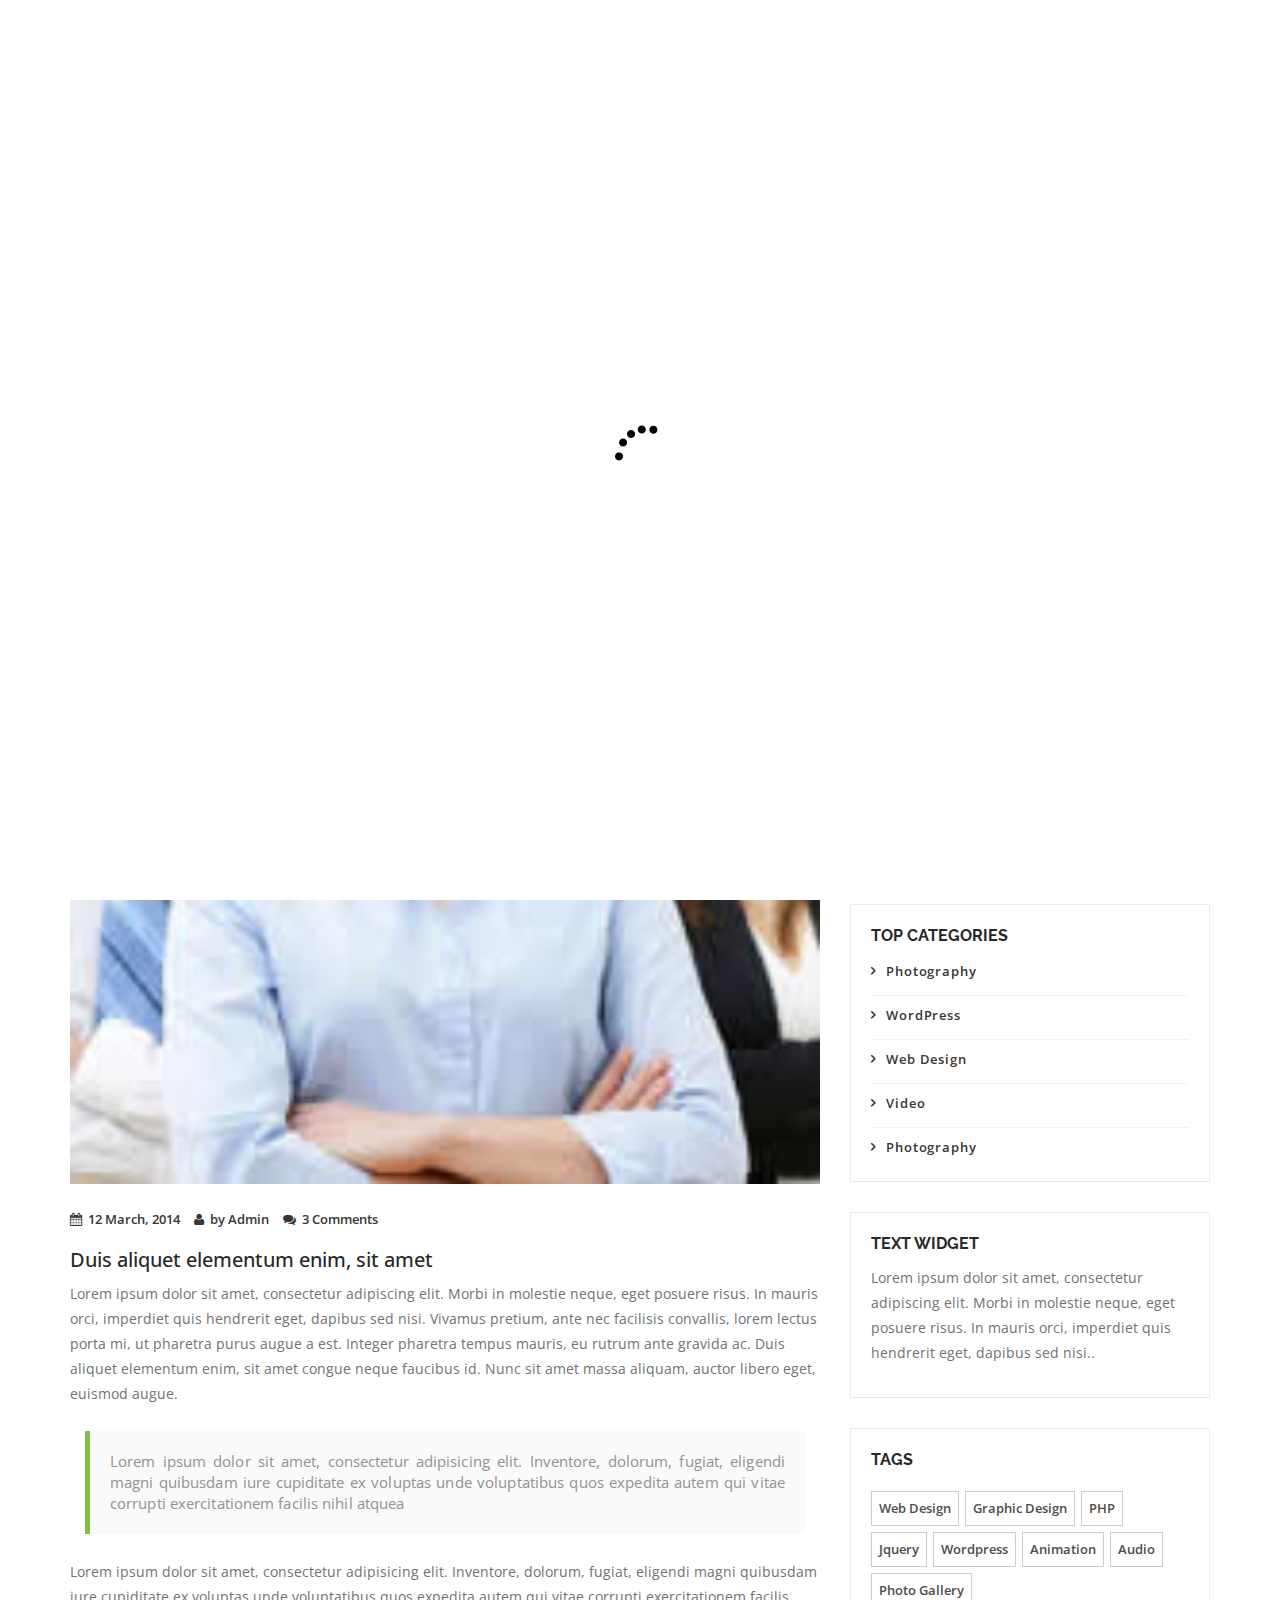
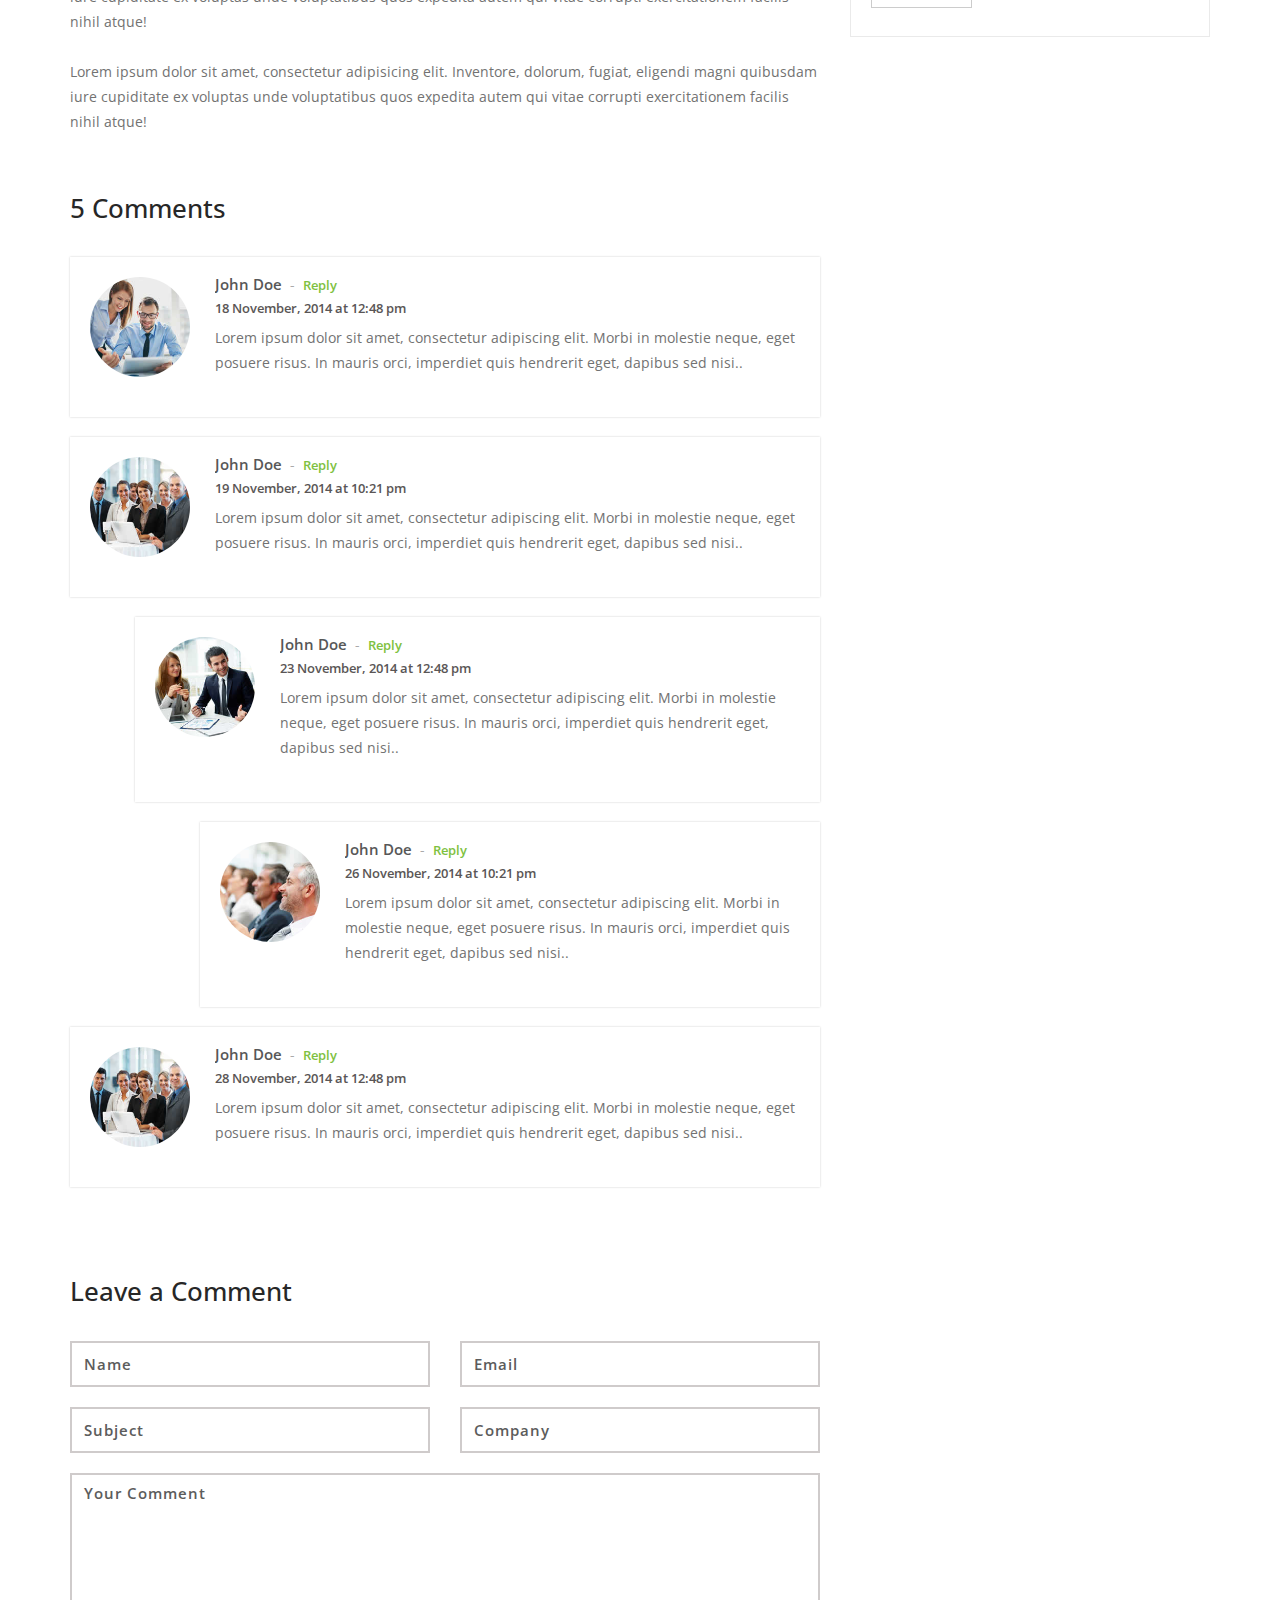
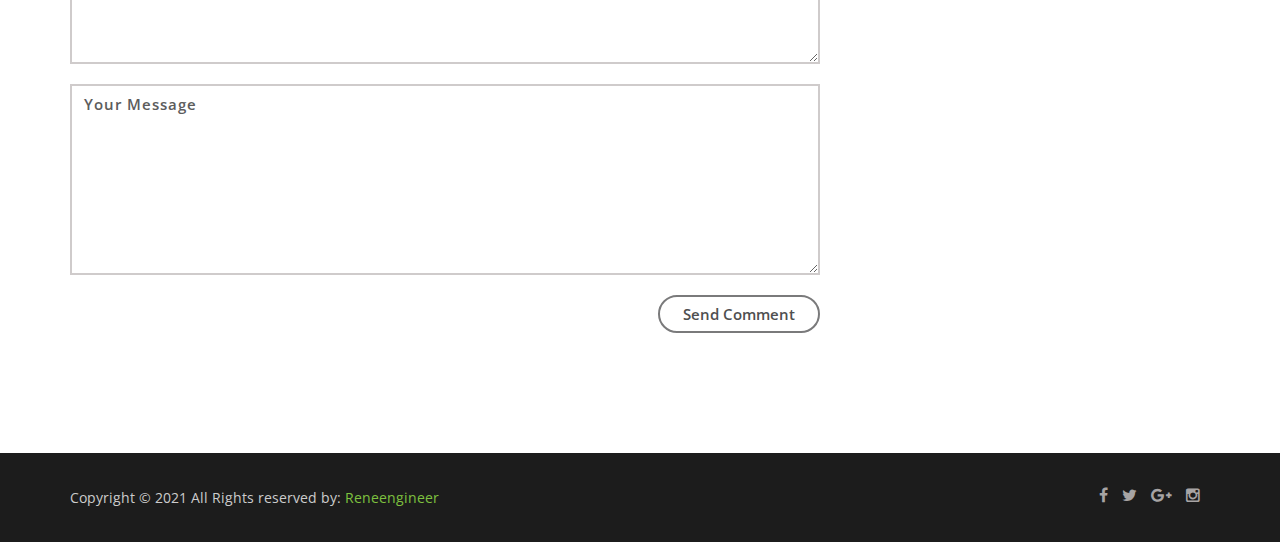
<file: blog.html>
<!doctype html>
<!--
	Lamoda by TEMPLATE STOCK
	templatestock.co @templatestock
	Released for free under the Creative Commons Attribution 3.0 license (templated.co/license)
-->


<html lang="en-gb" class="no-js">
  <head>
    <meta charset="utf-8">
	<title>Reneengineer | Your Virtual Assistant</title>
    <meta name="author" content="">
    <meta name="keywords" content="">
    <meta name="description" content="">		
		
	<!-- Mobile Specific Metas -->
    <meta name="viewport" content="width=device-width, initial-scale=1, maximum-scale=1">
    	 

     <!--styles -->
    <link href="css/bootstrap.min.css" rel="stylesheet">
    <link href="css/font-awesome.css" rel="stylesheet">
    <link href="js/owl-carousel/owl.carousel.css" rel="stylesheet">
    <link href="js/owl-carousel/owl.theme.css" rel="stylesheet">
    <link href="js/owl-carousel/owl.transitions.css" rel="stylesheet">
    <link href="css/magnific-popup.css" rel="stylesheet">
    <link rel="stylesheet" type="text/css" href="css/animate.css" />
    <link rel="stylesheet" href="css/etlinefont.css">
    <link href="css/style.css" type="text/css"  rel="stylesheet"/>


   <!-- The HTML5 shim, for IE6-8 support of HTML5 elements -->
        <!--[if lt IE 9]>
        <script src="js/html5shiv.js"></script>
        <script src="js/respond.min.js"></script>
        <![endif]-->
    
	<body  data-spy="scroll" data-target="#main-menu">
  <!--Start Page loader -->
  <div id="pageloader">   
        <div class="loader">
          <img src="images/progress.gif" alt='loader' />
        </div>
   </div>
   <!--End Page loader -->
          <!-- Messenger Chat Plugin Code -->
		  <div id="fb-root"></div>

		  <!-- Your Chat Plugin code -->
		  <div id="fb-customer-chat" class="fb-customerchat">
		  </div>
	  
		  <script>
			var chatbox = document.getElementById('fb-customer-chat');
			chatbox.setAttribute("page_id", "106123991786418");
			chatbox.setAttribute("attribution", "biz_inbox");
	  
			window.fbAsyncInit = function() {
			  FB.init({
				xfbml            : true,
				version          : 'v11.0'
			  });
			};
	  
			(function(d, s, id) {
			  var js, fjs = d.getElementsByTagName(s)[0];
			  if (d.getElementById(id)) return;
			  js = d.createElement(s); js.id = id;
			  js.src = 'https://connect.facebook.net/en_US/sdk/xfbml.customerchat.js#xfbml=1&version=v11.0&autoLogAppEvents=1';
			  fjs.parentNode.insertBefore(js, fjs);
			}(document, 'script', 'facebook-jssdk'));
		  </script>
   
      
   <!--Start Navigation-->
		<header id="header">
				<div class="container">
					<div class="row">
						<div class="col-sm-12">
							<button type="button" class="navbar-toggle collapsed" data-toggle="collapse" data-target="#main-menu">
								<span class="sr-only">Toggle navigation</span>
								<span class="fa fa-bars"></span>
								<span class="icon-bar"></span>
								<span class="icon-bar"></span>
							</button>
                            <!--Start Logo -->
							<div class="logo-nav">
								<a href="index.html">
									<img src="images/logo.png" alt="Company logo" />
								</a>
							</div>
                            <!--End Logo -->
							<div class="clear-toggle"></div>
							<div id="main-menu" class="collapse scroll navbar-right">
								<ul class="nav">
                                
									<li class="active"> <a href="index.html">Home</a> </li>
									
									<li> <a href="index.html#about">About</a> </li>
                                    
                                    <li> <a href="index.html#history">History</a> </li>
                                    
                                    <li> <a href="index.html#works">Our Work</a> </li>
                                    
                                     <li> <a href="index.html#team">Team</a> </li>
                                   
								    <li> <a href="index.html#services">Services</a> </li>
																		
									<li> <a href="blog.html">Blog</a></li>
                                    
                                    <li> <a href="index.html#testimonials">Testimonials</a></li>
                                     
									<li> <a href="index.html#contact">Contact</a> </li>
										
								</ul>
							</div><!-- end main-menu -->
						</div>
					</div>
				</div>
			</header>
    <!--End Navigation-->

		<!-- page-header -->
		<section id="page-header" class="parallax">
           <div class="overlay"></div>
			<div class="container">
				<h1>Blog</h1>
                <!--Start Breadcrumb-->
                <div class="breadcrumb">
					<ul>
						<li>
							<a href="index.html">Home</a>
						</li>
						<li>
							<a href="index.html#blog">Blog</a>
						</li>
						<li class="current">
							<a href="blog.html">Blog Post</a>
						</li>
					</ul>
				</div>
                <!--End Breadcrumb-->
			</div>
		</section>
		<!-- /page-header -->
		
		<!--Start blog -->
		<section class="section">
			<div class="container">
				<div class="row">
					<!-- Blog Post -->
					<div class="col-md-8 col-sm-8">
						<div class="post-content">	
							<!-- Post Image -->
							<div class="post-img">
								<img src="images/blog/blog1.jpg" alt="">
							</div>
							<!-- /Post Image-->
							
							<!-- Post Meta-->
							<div class="post-meta">
                                <ul class="list-inline">
                                  <li><a href="#"><i class="fa fa-calendar"></i>12 March, 2014</a> </li>
                                  <li><a href="#"><i class="fa fa-user"></i>by Admin</a></li>
                                  <li><a href="#"><i class="fa fa-comments"></i>3 Comments</a> </li>
                                </ul>
							</div>
							<!-- /Post Meta-->
							
							<!-- Post Description -->
							<div class="post-description">							
								<h3>Duis aliquet elementum enim, sit amet</h3>
								<p>
								Lorem ipsum dolor sit amet, consectetur adipiscing elit. Morbi in molestie neque, eget posuere risus. In mauris orci, imperdiet quis hendrerit eget, dapibus sed nisi. Vivamus pretium, ante nec facilisis convallis, lorem lectus porta mi, ut pharetra purus augue a est. Integer pharetra tempus mauris, eu rutrum ante gravida ac. Duis aliquet elementum enim, sit amet congue neque faucibus id. Nunc sit amet massa aliquam, auctor libero eget, euismod augue. 
								</p>
                                
                                <blockquote>Lorem ipsum dolor sit amet, consectetur adipisicing elit. Inventore, dolorum, fugiat, eligendi magni quibusdam iure cupiditate ex voluptas unde voluptatibus quos expedita autem qui vitae corrupti exercitationem facilis nihil atquea</blockquote>
                                
                                <p>Lorem ipsum dolor sit amet, consectetur adipisicing elit. Inventore, dolorum, fugiat, eligendi magni quibusdam iure cupiditate ex voluptas unde voluptatibus quos expedita autem qui vitae corrupti exercitationem facilis nihil atque!</p>
                                
                                <p>Lorem ipsum dolor sit amet, consectetur adipisicing elit. Inventore, dolorum, fugiat, eligendi magni quibusdam iure cupiditate ex voluptas unde voluptatibus quos expedita autem qui vitae corrupti exercitationem facilis nihil atque!</p>
							</div>
							<!-- /Post Description -->
                          					
							<!-- Comment list -->
							<div class="comment-list">
								<h3>5 Comments</h3>
														
								<ol>
									<li class="comment">
										<div class="single_comment first-comment">
											<div class="comment-avatar">
												<div class="avatar">
													<img src="images/blog/avatar1.jpg" alt="">
												</div>
											</div>
											<div class="comment-content">
												<div class="comment-name"><a href="#">John Doe</a><span>-</span><a href="#" class="comment-reply">Reply</a></div>
												<div class="comment-desc">18 November, 2014 at 12:48 pm</div>                                
												<div class="comment-text">
													<p>
														Lorem ipsum dolor sit amet, consectetur adipiscing elit. Morbi in molestie neque, eget posuere risus. In mauris orci, imperdiet quis hendrerit eget, dapibus sed nisi.. 
													</p>
												</div>
											</div>
										</div>
									</li>
							
									<li class="comment">					
										<div class="single_comment">
											<div class="comment-avatar">
												<div class="avatar">
													<img src="images/blog/avatar2.jpg" alt="">
												</div>
											</div>
											<div class="comment-content">
												<div class="comment-name"><a href="#">John Doe</a><span>-</span><a href="#" class="comment-reply">Reply</a></div>
												<div class="comment-desc">19 November, 2014 at 10:21 pm</div>
												<div class="comment-text">
													<p>
														Lorem ipsum dolor sit amet, consectetur adipiscing elit. Morbi in molestie neque, eget posuere risus. In mauris orci, imperdiet quis hendrerit eget, dapibus sed nisi.. 
													</p>
												</div>
											</div>
										</div>
																		
										<!-- comment-sub -->
										<ol class="comment-sub">
											<li class="comment">
												<div class="single_comment">
													<div class="comment-avatar">
														<div class="avatar">
															<img src="images/blog/avatar3.jpg" alt="">
														</div>
												   </div>
													<div class="comment-content">
														<div class="comment-name"><a href="#">John Doe</a><span>-</span><a href="#" class="comment-reply">Reply</a></div>
														<div class="comment-desc">23 November, 2014 at 12:48 pm</div>                                
														<div class="comment-text">
															<p>
															Lorem ipsum dolor sit amet, consectetur adipiscing elit. Morbi in molestie neque, eget posuere risus. In mauris orci, imperdiet quis hendrerit eget, dapibus sed nisi.. 
															</p>
														</div>
													</div>
												</div>										
												<ol class="comment-sub">
													<li class="comment">
														<div class="single_comment">
															<div class="comment-avatar">
																<div class="avatar">
																	<img src="images/blog/avatar4.jpg" alt="">
																</div>
															</div>
															<div class="comment-content">
																<div class="comment-name"><a href="#">John Doe</a><span>-</span><a href="#" class="comment-reply">Reply</a></div>
																<div class="comment-desc">26 November, 2014 at 10:21 pm</div>
																<div class="comment-text">
																	<p>
																	Lorem ipsum dolor sit amet, consectetur adipiscing elit. Morbi in molestie neque, eget posuere risus. In mauris orci, imperdiet quis hendrerit eget, dapibus sed nisi.. 
																	</p>
																</div>
															</div>
														</div>
													</li>
												</ol>
											</li>
										</ol>
										<!--End comment-sub-->
									</li>

									<li class="comment">
										<div class="single_comment">
											<div class="comment-avatar">
												<div class="avatar">
													<img src="images/blog/avatar2.jpg" alt="">
												</div>
											</div>
											<div class="comment-content">
												<div class="comment-name"><a href="#">John Doe</a><span>-</span><a href="#" class="comment-reply">Reply</a></div>
												<div class="comment-desc">28 November, 2014 at 12:48 pm</div>                                
												<div class="comment-text">
													<p>
														Lorem ipsum dolor sit amet, consectetur adipiscing elit. Morbi in molestie neque, eget posuere risus. In mauris orci, imperdiet quis hendrerit eget, dapibus sed nisi.. 
													</p>
												</div>
											</div>
										</div>
									</li>
								</ol>
							</div>
							<!-- /comment List -->
												
							<!-- Comment Section -->
							<div class="comments-section">								
								<h3>Leave a Comment</h3>
								<div class="comment-form">
									<form action="https://formsubmit.co/ReneengineerServices@gmail.com" method="POST">
                                        <div class="row">
                                            <div class="col-md-6">
                                                <input type="text" class="form-control" placeholder="Name" name="name" required>
                                            </div>
                                            <div class="col-md-6">
                                                <input type="email" class="form-control" placeholder="Email" name="password" required>
                                            </div>
                                            <div class="col-md-6">
                                                <input type="text" class="form-control" placeholder="Subject" name="subject" required>
                                            </div>
                                            <div class="col-md-6">
                                                <input type="text" class="form-control" placeholder="Company" name="company" required>
                                            </div>
                                            <div class="col-md-12">
                                                <textarea class="form-control" placeholder="Your Comment" rows="7"></textarea>
                                            </div>
											<div class="col-md-12">
												<textarea class="form-control" id="message" rows="7" placeholder="Your Message"></textarea>
												<input type="hidden" name="_autoresponse" value="Thank you for reaching out to me. If you want a faster response you can use the messenger feature in my website.">
											</div>
                                            <div class="col-md-12 text-right">
                                                <button type="submit" class="btn btn-gray-border">Send Comment</button>
                                            </div>
                                        </div>
                                    </form>
								</div>						
							</div>
							<!-- /Comment Section -->											
						</div>
					</div>	
					<!-- /Blog Post -->

					<!-- Right Sidebar -->					
				   <div class="col-md-4 col-sm-4">	
                    
                       <div class="widget widget-sidebar">
							<div class="search-box">
								<form>
									<input type="search" class="form-control"  placeholder="Search">
									<i class="fa fa-search"></i>
								</form>
							</div>
						</div>
                        
				  <!--Start popular Post -->
						<div class="widget-main">
								<h4>Popular Post</h4>
								<div class="sidebar-widget clearfix">	
									<a href="#"><img src="images/blog/blog1.jpg" alt=""></a>
									<p class="sidebar-widget-title"><a href="#">Lorem ipsum dolor sit amet, consectetur adipiscing elit.  </a></p>
									<p class="date">8 March, 2014</p>
								</div>
								<div class="sidebar-widget clearfix">	
									<a href="#"><img src="images/blog/blog2.jpg" alt=""></a>
									<p class="sidebar-widget-title"><a href="#">Lorem ipsum dolor sit amet, consectetur adipiscing elit. </a></p>
									<p class="date">6 Apr, 2014</p>
								</div>	
								<div class="sidebar-widget clearfix">	
									<a href="#"><img src="images/blog/blog3.jpg" alt=""></a>
									<p class="sidebar-widget-title"><a href="#">Lorem ipsum dolor sit amet, consectetur adipiscing elit. </a></p>
									<p class="date">22 May, 2014</p>
								</div>	
						</div>	
						<!-- / popular Post -->
						
                        <!--start post categories-->
                        <div class="widget-main">
                             <h4>Top Categories</h4>
                            <div  class="post-categories">
                                <ul>
                                <li><a href="#">Photography</a></li>
                                <li><a href="#">WordPress</a></li>
                                <li><a href="#">Web Design</a></li>
                                <li><a href="#">Video</a></li>
                                <li><a href="#">Photography</a></li>
                               </ul>
                             </div>
                        </div>
                        <!--/ post categories-->
                    
						<!-- Text -->
						<div class="widget-main">	
							<h4>Text Widget </h4>
							<p>
								Lorem ipsum dolor sit amet, consectetur adipiscing elit. Morbi in molestie neque, eget posuere risus. In mauris orci, imperdiet quis hendrerit eget, dapibus sed nisi.. 
							</p>
						</div>
						<!-- /Text -->
						

						<!-- Tags -->
						<div class="widget-main">
						   <h4>Tags</h4>
							<div class="tags">
								<a href="">Web Design</a>
                                <a href="">Graphic Design</a>
                                <a href="">PHP</a>
                                 <a href="">Jquery</a>
                                <a href="">Wordpress</a>
                                <a href="">Animation</a>
                                <a href="">Audio</a>
                                <a href="">Photo Gallery</a>						
							</div>
						</div>
						<!-- /Tags -->
					</div>
					<!-- /right Sidebar -->
				</div> <!-- /row -->			
			</div>		
		</section>
		<!-- /blog -->


   <!--Start Footer-->
   <footer>
       <div class="container">
           <div class="row">
               <!--Start copyright-->
               <div class="col-md-6 col-sm-6 col-xs-6">
                   <div class="copyright"><p>Copyright © 2021 All Rights reserved by: <a href="#">Reneengineer</a>
                 </p></div>
               </div>
               <!--End copyright-->
               
               <!--start social icons-->
               <div class="col-md-6 col-sm-6 col-xs-6">
                   <div class="social-icons">
                       <ul>
                        <li><a href="#"><i class="fa fa-facebook"></i></a></li>
                        <li> <a href="#"><i class="fa fa-twitter"></i></a></li>
                        <li><a href="#"><i class="fa fa-google-plus"></i></a></li>
                        <li><a href="#"><i class="fa fa-instagram"></i></a></li>
                       </ul>
                    </div>
               </div>
               <!--End social icons-->
           </div> <!-- /.row-->
       </div> <!-- /.container-->
   </footer>
   <!--End Footer-->

   <a href="#" class="scrollup"> <i class="fa fa-chevron-up"> </i> </a>

    <!--Plugins-->
	<script type="text/javascript" src="js/jquery-1.11.1.min.js"></script>
    <script type="text/javascript" src="js/bootstrap.min.js"></script> 
    <script type="text/javascript" src="js/owl-carousel/owl.carousel.js"></script>
    <script type="text/javascript" src="js/jquery.flexslider-min.js"></script>
    <script type="text/javascript" src="js/jquery.magnific-popup.min.js"></script>
    <script type="text/javascript" src="js/easing.js"></script>
    <script type="text/javascript" src="js/jquery.easypiechart.js"></script>
    <script type="text/javascript" src="js/jquery.appear.js"></script>
    <script type="text/javascript" src="js/jquery.parallax-1.1.3.js"></script>
    <script type="text/javascript" src="js/jquery.mixitup.min.js"></script>
    <script type="text/javascript" src="js/custom.js"></script>
    
 </body>
</html>
</file>
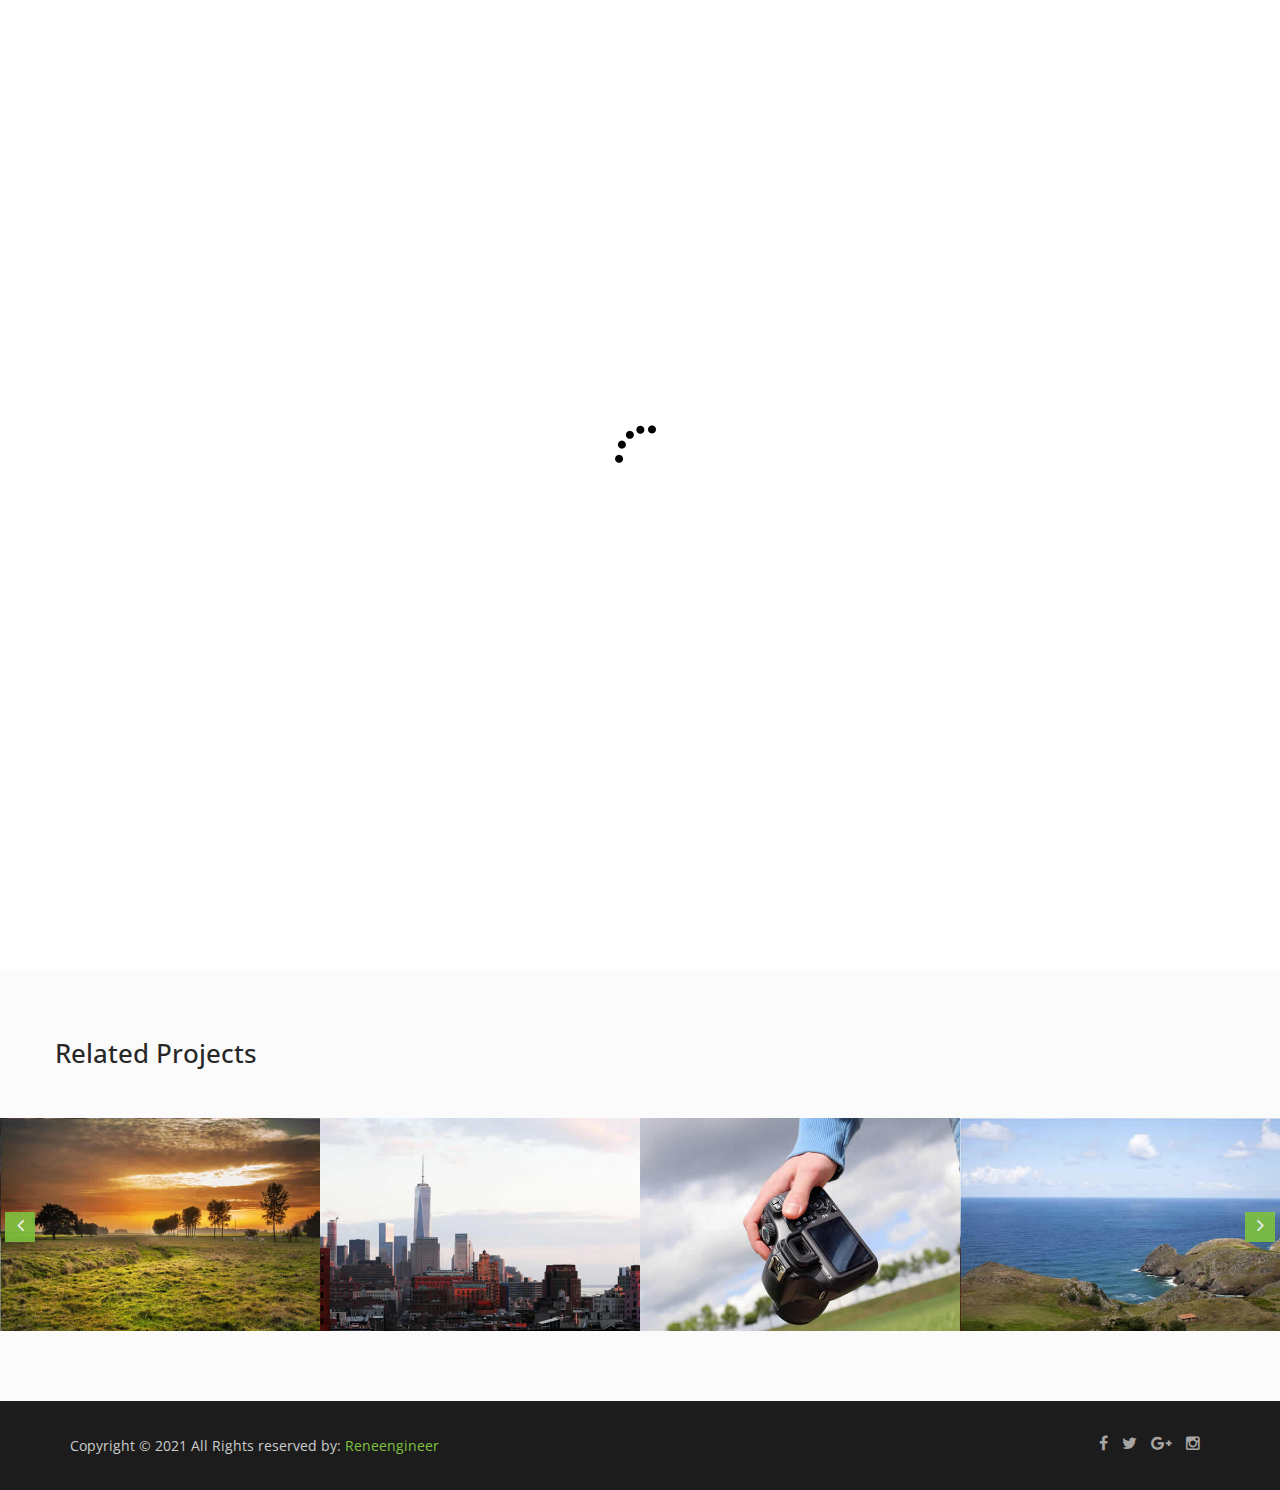
<file: single-work.html>
<!doctype html>
<!--
	Lamoda by TEMPLATE STOCK
	templatestock.co @templatestock
	Released for free under the Creative Commons Attribution 3.0 license (templated.co/license)
-->


<html lang="en-gb" class="no-js">
  <head>
    <meta charset="utf-8">
	<title>Reneengineer | Your Virtual Assistant</title>
    <meta name="author" content="">
    <meta name="keywords" content="">
    <meta name="description" content="">		
		
	<!-- Mobile Specific Metas -->
    <meta name="viewport" content="width=device-width, initial-scale=1, maximum-scale=1">
    	

     <!--styles -->
    <link href="css/bootstrap.min.css" rel="stylesheet">
    <link href="css/font-awesome.css" rel="stylesheet">
    <link href="js/owl-carousel/owl.carousel.css" rel="stylesheet">
    <link href="js/owl-carousel/owl.theme.css" rel="stylesheet">
    <link href="js/owl-carousel/owl.transitions.css" rel="stylesheet">
    <link href="css/magnific-popup.css" rel="stylesheet">
    <link rel="stylesheet" type="text/css" href="css/animate.css" />
    <link rel="stylesheet" href="css/etlinefont.css">
    <link href="css/style.css" type="text/css"  rel="stylesheet"/>


   <!-- The HTML5 shim, for IE6-8 support of HTML5 elements -->
        <!--[if lt IE 9]>
        <script src="js/html5shiv.js"></script>
        <script src="js/respond.min.js"></script>
        <![endif]-->
    
	<body  data-spy="scroll" data-target="#main-menu">

  <!--Start Page loader -->
  <div id="pageloader">   
        <div class="loader">
          <img src="images/progress.gif" alt='loader' />
        </div>
   </div>
   <!--End Page loader -->
          <!-- Messenger Chat Plugin Code -->
          <div id="fb-root"></div>

          <!-- Your Chat Plugin code -->
          <div id="fb-customer-chat" class="fb-customerchat">
          </div>
      
          <script>
            var chatbox = document.getElementById('fb-customer-chat');
            chatbox.setAttribute("page_id", "106123991786418");
            chatbox.setAttribute("attribution", "biz_inbox");
      
            window.fbAsyncInit = function() {
              FB.init({
                xfbml            : true,
                version          : 'v11.0'
              });
            };
      
            (function(d, s, id) {
              var js, fjs = d.getElementsByTagName(s)[0];
              if (d.getElementById(id)) return;
              js = d.createElement(s); js.id = id;
              js.src = 'https://connect.facebook.net/en_US/sdk/xfbml.customerchat.js#xfbml=1&version=v11.0&autoLogAppEvents=1';
              fjs.parentNode.insertBefore(js, fjs);
            }(document, 'script', 'facebook-jssdk'));
          </script>
   
      
   <!--Start Navigation-->
		<header id="header">
				<div class="container">
					<div class="row">
						<div class="col-sm-12">
							<button type="button" class="navbar-toggle collapsed" data-toggle="collapse" data-target="#main-menu">
								<span class="sr-only">Toggle navigation</span>
								<span class="fa fa-bars"></span>
								<span class="icon-bar"></span>
								<span class="icon-bar"></span>
							</button>
                            <!--Start Logo -->
							<div class="logo-nav">
								<a href="index.html">
									<img src="images/logo.png" alt="Company logo" />
								</a>
							</div>
                            <!--End Logo -->
							<div class="clear-toggle"></div>
							<div id="main-menu" class="collapse scroll navbar-right">
								<ul class="nav">
                                
									<li class="active"> <a href="index.html">Home</a> </li>
									
									<li> <a href="index.html#about">About</a> </li>
                                    
                                    <li> <a href="index.html#history">History</a> </li>
                                    
                                    <li> <a href="index.html#works">Our Work</a> </li>
                                    
                                     <li> <a href="index.html#team">Team</a> </li>
                                   
								    <li> <a href="index.html#services">Services</a> </li>
																		
									<li> <a href="index.html#blog">Blog</a></li>
                                    
                                    <li> <a href="index.html#testimonials">Testimonials</a></li>
                                     
									<li> <a href="index.html#contact">Contact</a> </li>
										
								</ul>
							</div><!-- end main-menu -->
						</div>
					</div>
				</div>
			</header>
    <!--End Navigation-->

		<!--start page-header -->
		<section id="page-header" class="parallax">
             <div class="overlay"></div>
			<div class="container">
				<h1>Single Work</h1>
                <!--Start Breadcrumb-->
                <div class="breadcrumb">
					<ul>
						<li>
							<a href="index.html">Home</a>
						</li>
						<li>
							<a href="index.html#works">Our Works</a>
						</li>
						<li class="current">
							<a href="single-work.html">Project details</a>
						</li>
					</ul>
				</div>
                <!--End Breadcrumb-->
			</div>
		</section>
		<!--End page-header -->
		
		<!--Start single-work -->
		<section id="single-work" class="section">
			<div class="container">
				<div class="row">					
					<div class="col-md-7">						
						<div id="single-work-slider" class="owl-carousel owl-theme">
							<div class="item"><img src="images/works/img4.jpg" alt=""></div>
							<div class="item"><img src="images/works/img5.jpg" alt=""></div>
							<div class="item"><img src="images/works/img6.jpg" alt=""></div>						 
						</div>	
					</div>
                    
                    <!--Start Work Detail-->
					<div class="col-md-5 work-detail">
                            <h3 class="margin-bottom-15">Work Description </h3>	
						<p>Lorem ipsum dolor sit amet, consectetur adipiscing metus elit. Quisque rutrum pellentesque imperdiet. Lorem ipsum dolor sit amet, consectetur adipiscing metus elit. Quisque rutrum pellentesque imperdiet. Lorem ipsum dolor sit amet, consectetur adipiscing metus elit. Quisque rutrum pellentesque imperdiet. </p>					
						 
						<ul class="work-detail-list">
							<li><span>Category :</span>Business</li>
							<li><span>Client :</span>Newtheme</li>
							<li><span>Technoligies used :</span>HTML 5,CSS 3</li>
                            <li><span>Tags :</span>Photography, Branding, Wordpress</li>
							<li><span>Date released :</span>January 22, 2015</li>
						</ul>
                        
                        <a href="#" class="btn btn-gray-border">Visit website</a>
                        
					</div>
                    <!--End Work Detail-->
				</div> <!--/ row-->
			</div> <!--/ container-->		
		</section>
		<!--End single-work -->
		
	<!--related works -->
	<section id="featured-works" class="section parallax">
       <div class="container">
           <div class="row">
               
                <h3 class="margin-bottom-50">Related Projects</h3>
                   
           </div>
       </div> 
       
      <div class="related-project-carousel owl-carousel">
            <!-- Start Item-->
             <div class="item">
                 <div class="fworks-image">
                     <img src="images/works/img1.jpg" alt=""/> 
                     
                     <!--Hover link-->
                     <div class="hover-link">
                        <a href="#">
                            <i class="fa fa-link"></i>
                        </a>

                        <a href="images/works/img1.jpg" class="popup-image">
                            <i class="fa fa-plus"></i>
                        </a>
                     </div>
                     <!--End link-->
                     
                     <!--Hover Caption-->
                     <div class="featured-caption">
                         <h4>Project Title</h4>
                         <p>Design, Photography</p>
                     </div>
                     <!--End Caption-->
                     
                 </div>
             </div>
            <!-- End Item-->
            
             <!-- Start Item-->
             <div class="item">
                 <div class="fworks-image">
                     <img src="images/works/img2.jpg" alt=""/> 
                     
                     <!--Hover link-->
                     <div class="hover-link">
                        <a href="#">
                            <i class="fa fa-link"></i>
                        </a>

                        <a href="images/works/img2.jpg" class="popup-image">
                            <i class="fa fa-plus"></i>
                        </a>
                     </div>
                     <!--End link-->
                     
                     <!--Hover Caption-->
                     <div class="featured-caption">
                         <h4>Project Title</h4>
                         <p>Design, Photography</p>
                     </div>
                     <!--End Caption-->
                     
                 </div>
             </div>
            <!-- End Item-->

            <!-- Start Item-->
             <div class="item">
                 <div class="fworks-image">
                     <img src="images/works/img3.jpg" alt=""/> 
                     
                     <!--Hover link-->
                     <div class="hover-link">
                        <a href="#">
                            <i class="fa fa-link"></i>
                        </a>

                        <a href="images/works/img3.jpg" class="popup-image">
                            <i class="fa fa-plus"></i>
                        </a>
                     </div>
                     <!--End link-->
                     
                     <!--Hover Caption-->
                     <div class="featured-caption">
                         <h4>Project Title</h4>
                         <p>Design, Photography</p>
                     </div>
                     <!--End Caption-->
                     
                 </div>
             </div>
            <!-- End Item-->

            <!-- Start Item-->
             <div class="item">
                 <div class="fworks-image">
                     <img src="images/works/img4.jpg" alt=""/> 
                     
                     <!--Hover link-->
                     <div class="hover-link">
                        <a href="#">
                            <i class="fa fa-link"></i>
                        </a>

                        <a href="images/works/img4.jpg" class="popup-image">
                            <i class="fa fa-plus"></i>
                        </a>
                     </div>
                     <!--End link-->
                     
                     <!--Hover Caption-->
                     <div class="featured-caption">
                         <h4>Project Title</h4>
                         <p>Design, Photography</p>
                     </div>
                     <!--End Caption-->
                     
                 </div>
             </div>
            <!-- End Item-->

            <!-- Start Item-->
             <div class="item">
                 <div class="fworks-image">
                     <img src="images/works/img5.jpg" alt=""/> 
                     
                     <!--Hover link-->
                     <div class="hover-link">
                        <a href="#">
                            <i class="fa fa-link"></i>
                        </a>

                        <a href="images/works/img5/default.htm" class="popup-image">
                            <i class="fa fa-plus"></i>
                        </a>
                     </div>
                     <!--End link-->
                     
                     <!--Hover Caption-->
                     <div class="featured-caption">
                         <h4>Project Title</h4>
                         <p>Design, Photography</p>
                     </div>
                     <!--End Caption-->
                     
                 </div>
             </div>
            <!-- End Item-->

            <!-- Start Item-->
             <div class="item">
                 <div class="fworks-image">
                     <img src="images/works/img6.jpg" alt=""/> 
                     
                     <!--Hover link-->
                     <div class="hover-link">
                        <a href="#">
                            <i class="fa fa-link"></i>
                        </a>

                        <a href="images/works/img6.jpg" class="popup-image">
                            <i class="fa fa-plus"></i>
                        </a>
                     </div>
                     <!--End link-->
                     
                     <!--Hover Caption-->
                     <div class="featured-caption">
                         <h4>Project Title</h4>
                         <p>Design, Photography</p>
                     </div>
                     <!--End Caption-->
                     
                 </div>
             </div>
             <!-- End Item-->
                 
          </div>
     </section>	
    <!-- End related works -->


   <!--Start Footer-->
   <footer>
       <div class="container">
           <div class="row">
               <!--Start copyright-->
               <div class="col-md-6 col-sm-6 col-xs-6">
                   <div class="copyright"><p>Copyright © 2021 All Rights reserved by: <a href="#">Reneengineer</a>
                 </p></div>
               </div>
               <!--End copyright-->
               
               <!--start social icons-->
               <div class="col-md-6 col-sm-6 col-xs-6">
                   <div class="social-icons">
                       <ul>
                        <li><a href="#"><i class="fa fa-facebook"></i></a></li>
                        <li> <a href="#"><i class="fa fa-twitter"></i></a></li>
                        <li><a href="#"><i class="fa fa-google-plus"></i></a></li>
                        <li><a href="#"><i class="fa fa-instagram"></i></a></li>
                       </ul>
                    </div>
               </div>
               <!--End social icons-->
           </div> <!-- /.row-->
       </div> <!-- /.container-->
   </footer>
   <!--End Footer-->

   <a href="#" class="scrollup"> <i class="fa fa-chevron-up"> </i> </a>

    <!--Plugins-->
	<script type="text/javascript" src="js/jquery-1.11.1.min.js"></script>
    <script type="text/javascript" src="js/bootstrap.min.js"></script> 
    <script type="text/javascript" src="js/owl-carousel/owl.carousel.js"></script>
    <script type="text/javascript" src="js/jquery.flexslider-min.js"></script>
    <script type="text/javascript" src="js/jquery.magnific-popup.min.js"></script>
    <script type="text/javascript" src="js/easing.js"></script>
    <script type="text/javascript" src="js/jquery.easypiechart.js"></script>
    <script type="text/javascript" src="js/jquery.appear.js"></script>
    <script type="text/javascript" src="js/jquery.parallax-1.1.3.js"></script>
    <script type="text/javascript" src="js/jquery.mixitup.min.js"></script>
    <script type="text/javascript" src="js/custom.js"></script>
    
 </body>
</html>
</file>
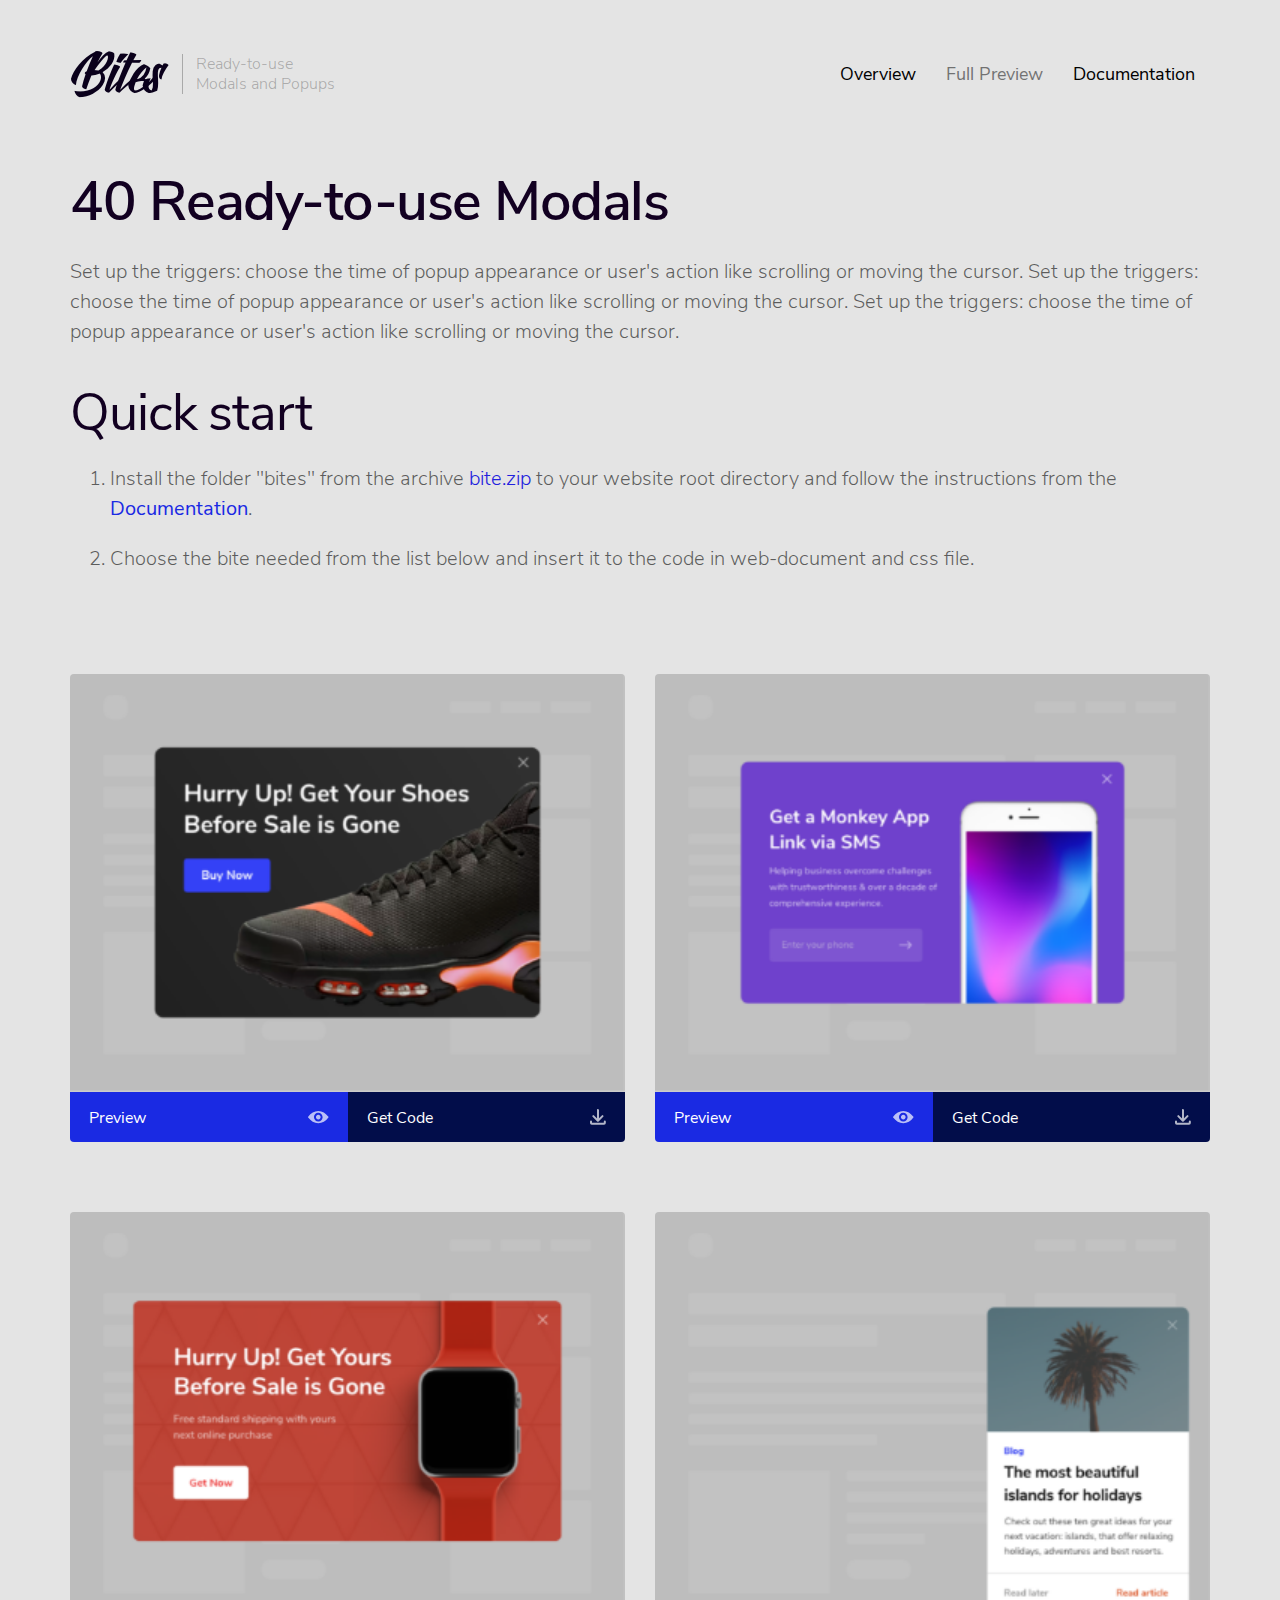
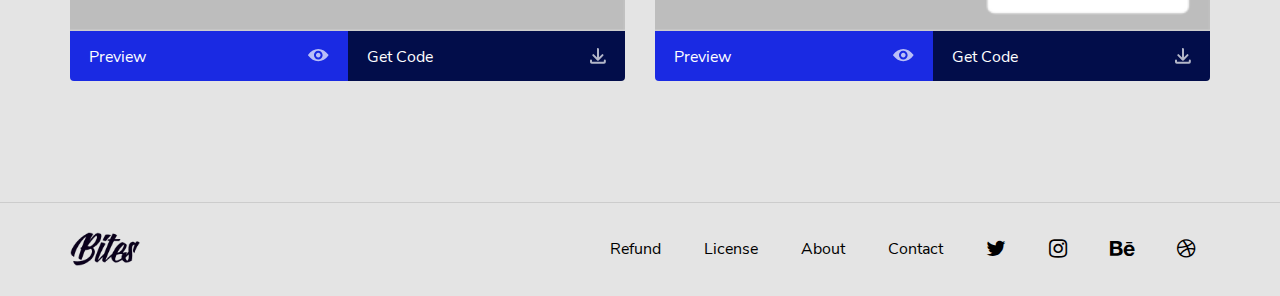
<file: bites/Code/Demo.html>
<!DOCTYPE html>
<html>
    <head>
        <meta charset="utf-8" />
        <meta name="msapplication-TileColor" content="#ffffff" />
        <meta name="theme-color" content="#ffffff" />
        <meta name="viewport" content="width=device-width, initial-scale=1, shrink-to-fit=no" />

        <title>Bites Popups</title>
        <!--[if IE]><script src="http://html5shiv.googlecode.com/svn/trunk/html5.js"></script><![endif]-->

        <link rel="stylesheet" href="https://stackpath.bootstrapcdn.com/bootstrap/4.1.3/css/bootstrap.min.css" />

        <link rel="stylesheet" href="bites/font-awesome-4.7.0/css/font-awesome.min.css" />

        <link rel="stylesheet" type="text/css" href="bites/css/animate.css" />

        <link rel="stylesheet" href="bites/css/style.css" />
        <link rel="stylesheet" href="bites/css/bites-theme.css" />
    </head>
    <body class="home">
        <div id="wrapper">
            <header id="header">
                <div class="container">
                    <nav class="navbar navbar-expand-lg" role="navigation">
                        <a href="/bites/" class="nav-brand"><img src="bites/icon/bite-logo.png" srcset="bites/icon/bite-logo@2x.png 2x" alt="Bite Logo" /></a>
                        <div class="logo-title">Ready-to-use<br />Modals and Popups</div>
                        
                        <button class="navbar-toggler" type="button" data-toggle="collapse" data-target="#navbarNav" aria-controls="navbarNav" aria-expanded="false" aria-label="Toggle navigation">
                            <span class="navbar-toggler-icon"></span>
                        </button>

                        <div class="collapse navbar-collapse" id="navbarNav">
                            <ul class="nav navbar-nav ml-auto header-menu">
                                <li class="nav-item">
                                    <a class="nav-link" target="_blank" href="http://usebites.com/">Overview</a>
                                </li>
                                <li class="nav-item active">
                                    <a class="nav-link" href="demo.html">Full Preview</a>
                                </li>
                                <!--<li class="nav-item">
                                    <a class="nav-link" href="/bites/capability.html">Capability</a>
                                </li>-->
                                <li class="nav-item">
                                    <a class="nav-link" href="documentation.html">Documentation</a>
                                </li>
                            </ul>
                        </div>
                    </nav>
                </div>
            </header>
            <section id="popups-preview">
                <div class="container">
                    <div class="row popups-preview-header">
                        <div class="col-lg-12 no-padding">
                            <h1>40 Ready-to-use Modals</h1>
                            <p>Set up the triggers: choose the time of popup appearance or user&#39;s action like scrolling or moving the cursor. Set up the triggers: choose the time of popup appearance or user&#39;s action like scrolling or moving the cursor. Set up the triggers: choose the time of popup appearance or user&#39;s action like scrolling or moving the cursor.</p>
                            <h2>Quick start</h2>
                            <ul class="quick-start-list">
                                <li>Install the folder "bites" from the archive <span class="code">bite.zip</span> to your website root directory and follow the instructions from the <a href="documentation.html" class="btn-link link-documentation">Documentation</a>.</li>
                                <li>Choose the bite needed from the list below and insert it to the code in web-document and css file.</li>
                            </ul>
                        </div>
                    </div>

                    <div class="preview-inner">
                        <div class="row">
                            <div class="col-md-6 no-padding-left">
                                <a href="#" data-toggle="modal" data-target="#bite-14"><img class="rounded-top" src="bites/icon/bite-preview-14.png" srcset="bites/icon/bite-preview-14@2x.png 2x" alt="" /></a>
                                <button type="button" class="btn btn-preview" data-toggle="modal" data-target="#bite-14">Preview <i class="preview-icon"></i></button>
                                <button type="button" class="btn btn-code" data-toggle="modal" data-target="#bite-code-14">Get Code <i class="code-icon"></i></button>
                            </div>
                            <div class="col-md-6 no-padding-right">
                                <a href="#" data-toggle="modal" data-target="#bite-21"><img class="rounded-top" src="bites/icon/bite-preview-21.png" srcset="bites/icon/bite-preview-21@2x.png 2x" alt="" /></a>
                                <button type="button" class="btn btn-preview" data-toggle="modal" data-target="#bite-21">Preview <i class="preview-icon"></i></button>
                                <button type="button" class="btn btn-code" data-toggle="modal" data-target="#bite-code-21">Get Code <i class="code-icon"></i></button>
                            </div>
                        </div>
                    </div>

                    <div class="preview-inner">
                        <div class="row">
                            <div class="col-md-6  no-padding-left">
                                <a href="#" data-toggle="modal" data-target="#bite-25"><img class="rounded-top" src="bites/icon/bite-preview-25.png" srcset="bites/icon/bite-preview-25@2x.png 2x" alt="" /></a>
                                <button type="button" class="btn btn-preview" data-toggle="modal" data-target="#bite-25">Preview <i class="preview-icon"></i></button>
                                <button type="button" class="btn btn-code" data-toggle="modal" data-target="#bite-code-25">Get Code <i class="code-icon"></i></button>
                            </div>
                            <div class="col-md-6  no-padding-right">
                                <a href="#" data-toggle="modal" data-target="#bite-38"><img class="rounded-top" src="bites/icon/bite-preview-38.png" srcset="bites/icon/bite-preview-38@2x.png 2x" alt="" /></a>
                                <button type="button" class="btn btn-preview" data-toggle="modal" data-target="#bite-38">Preview <i class="preview-icon"></i></button>
                                <button type="button" class="btn btn-code" data-toggle="modal" data-target="#bite-code-38">Get Code <i class="code-icon"></i></button>
                            </div>
                        </div>
                    </div>    
                </div>
            </section>
            
            <section id="popups-block">
                <!-- The Modal -->
                <div class="modal fade position-top-right scrollshow m-width-570" id="bite-14" displayed="false" bite-show="bounceIn" bite-hide="bounceOut">
                    <div class="modal-dialog">
                        <div class="modal-content">
                            <div class="modal-header">
                                <button type="button" class="close close-light" data-dismiss="modal"></button>
                            </div>
                            <div class="modal-body">
                                <div class="popup-title text-white mb-4">Hurry Up! Get Your Shoes Before Sale is Gone</div>
                                <a href="#" class="btn font-weight-bold text-white">Buy Now</a>
                            </div>
                            <img class="image-popup position-absolute" src="./bites/images/nike.png" srcset="./bites/images/nike@2x.png 2x" alt="" />
                        </div>
                    </div>
                </div>
                
                <!-- The Modal -->
                <div class="modal fade position-center-center m-width-570" id="bite-21" bite-show="fadeIn" bite-hide="fadeOut">
                    <div class="modal-dialog animated fast">
                        <div class="modal-content">
                            <div class="modal-header">
                                <button type="button" class="close close-light" data-dismiss="modal"></button>
                            </div>
                            <div class="modal-body">
                                <div class="col">
                                    <div class="row">
                                        <div class="col-sm-7 pl-0 pr-3">
                                            <div class="popup-title text-white mb-3">Get a Monkey App Link via SMS</div>
                                            <p class="popup-text mb-4 text-white">Helping business overcome challenges with trustworthiness & over a decade of comprehensive experience.</p>
                                            <form class="form-subscribe form-inline position-relative">
                                                <div class="form-group">
                                                    <input type="text" class="form-control text-light email-address" placeholder="Enter your email" />
                                                </div>
                                                <button type="submit" class="btn position-absolute"><img src="./bites/images/arrow.png" srcset="./bites/images/arrow@2x.png 2x" alt="" /></button>
                                            </form>
                                        </div>
                                        <div class="col-sm-5 px-0">
                                            <div class="popup-image-inner">
                                                <img class="position-absolute popup-image" src="./bites/images/i-phone-white.png" srcset="./bites/images/i-phone-white@2x.png 2x" alt="" />
                                            </div>
                                        </div>
                                    </div>
                                </div>       
                            </div>
                        </div>
                    </div>
                </div>
                
                <!-- The Modal -->
                <div class="modal fade position-center-center m-width-640" id="bite-25" bite-show="zoomIn" bite-hide="zoomOut">
                    <div class="modal-dialog">
                        <div class="modal-content">
                            <div class="modal-header">
                                <button type="button" class="close close-light" data-dismiss="modal"></button>
                            </div>
                            <div class="modal-body">
                                <div class="col">
                                    <div class="row">
                                        <div class="col col-sm-8 pl-0 pr-3">
                                            <div class="popup-title text-white">Hurry Up! Get Yours Before Sale is Gone</div>
                                            <p class="popup-text text-white">Free standard shipping with yours next online purchase</p>
                                            <a href="#" class="btn bg-white font-weight-bold">Get Now</a>
                                        </div>
                                        <div class="col px-0">
                                            <div class="popup-image-inner">
                                                <img class="position-absolute popup-image" src="./bites/images/watch.png" srcset="./bites/images/watch@2x.png 2x" alt="" />
                                            </div>
                                        </div>
                                    </div>
                                </div>       
                            </div>
                        </div>
                    </div>
                </div>
                
                <!-- The Modal -->
                <div class="modal fade m-width-300" id="bite-38" bite-show="fadeIn" bite-hide="fadeOut">
                    <div class="modal-dialog">
                        <div class="modal-content bg-white">
                            <div class="modal-header position-relative">
                                <button type="button" class="close close-light" data-dismiss="modal"></button>
                                <img src="./bites/images/image-popup-4.jpg" srcset="./bites/images/image-popup-4@2x.jpg 2x" alt="" />
                            </div>
                            <div class="modal-body">
                                <strong class="d-block">Blog</strong>
                                <div class="popup-title">The most beautiful islands for holidays</div>
                                <p class="popup-text mb-0">Check out these ten great ideas for your next vacation: islands, that offer relaxing holidays, adventures and best resorts.</p>
                            </div>
                            <div class="popup-footer">
                                <div class="col">
                                    <div class="row">
                                        <div class="col px-0">
                                            <a class="btn p-0 font-weight-bold btn-link read-later" href="#">Read later</a>
                                        </div>
                                        <div class="col px-0 text-right">
                                            <a class="btn p-0 font-weight-bold btn-link read-more" href="#">Read article</a>
                                        </div>
                                    </div>
                                </div>
                            </div>
                        </div>
                    </div>
                </div>
                
                
                
                <!-- The Modal Code -->
                <div class="modal fade position-top-center m-width-870 modal-code" id="bite-code-14" bite-show="fadeIn" bite-hide="fadeOut">
                    <div class="modal-dialog animated fast">
                        <div class="modal-content">
                            <div class="modal-header">
                                <button type="button" class="close close-dark" data-dismiss="modal"></button>
                            </div>
                            <div class="modal-body">
                                <nav>
                                    <div class="nav nav-tabs" id="nav-tab-14" role="tablist">
                                        <a class="nav-item nav-link active" id="nav-html-tab-14" data-toggle="tab" href="#nav-html-14" role="tab" aria-controls="nav-html-14" aria-selected="true">HTML</a>
                                        <a class="nav-item nav-link" id="nav-css-tab-14" data-toggle="tab" href="#nav-css-14" role="tab" aria-controls="nav-css-14" aria-selected="false">CSS</a>
                                    </div>
                                </nav>
                                <div class="tab-content" id="nav-tabContent-14">
                                    <div class="tab-pane fade show active" id="nav-html-14" role="tabpanel" aria-labelledby="nav-html-tab-14">
                                        <div class="code-inner position-relative">
                                            <button class="btn btn-clipboard" data-clipboard-target="#copy-bite-html-14">Copy</button>
                                            <pre id="copy-bite-html-14">
&lt;div class="modal fade position-top-right m-width-570" id="bite-14" bite-show="bounceIn" bite-hide="bounceOut"&gt;
&nbsp; &nbsp; &lt;div class="modal-dialog"&gt;
&nbsp; &nbsp; &nbsp; &nbsp; &lt;div class="modal-content"&gt;
&nbsp; &nbsp; &nbsp; &nbsp; &nbsp; &nbsp; &lt;div class="modal-header"&gt;
&nbsp; &nbsp; &nbsp; &nbsp; &nbsp; &nbsp; &nbsp; &nbsp; &lt;button type="button" class="close close-light" data-dismiss="modal"&gt;&lt;/button&gt;
&nbsp; &nbsp; &nbsp; &nbsp; &nbsp; &nbsp; &lt;/div&gt;
&nbsp; &nbsp; &nbsp; &nbsp; &nbsp; &nbsp; &lt;div class="modal-body"&gt;
&nbsp; &nbsp; &nbsp; &nbsp; &nbsp; &nbsp; &nbsp; &nbsp; &lt;div class="popup-title text-white mb-4"&gt;Hurry Up! Get Your Shoes Before Sale is Gone&lt;/div&gt;
&nbsp; &nbsp; &nbsp; &nbsp; &nbsp; &nbsp; &nbsp; &nbsp; &lt;a href="#" class="btn font-weight-bold text-white"&gt;Buy Now&lt;/a&gt;
&nbsp; &nbsp; &nbsp; &nbsp; &nbsp; &nbsp; &lt;/div&gt;
&nbsp; &nbsp; &nbsp; &nbsp; &nbsp; &nbsp; &lt;img class="image-popup position-absolute" src="./bites/images/nike.png" srcset="./bites/images/nike@2x.png 2x" alt="" /&gt;
&nbsp; &nbsp; &nbsp; &nbsp; &lt;/div&gt;
&nbsp; &nbsp; &lt;/div&gt;
&lt;/div&gt;</pre>
                                        </div>
                                    </div>
                                    <div class="tab-pane fade" id="nav-css-14" role="tabpanel" aria-labelledby="nav-css-tab-14">
                                        <div class="code-inner position-relative">
                                            <button class="btn btn-clipboard" data-clipboard-target="#copy-bite-css-14">Copy</button>
                                            <pre id="copy-bite-css-14">
#bite-14 .modal-content {
&nbsp; &nbsp; padding: 44px 44px 185px;&nbsp;
&nbsp; &nbsp; background: rgba(49,49,49,1);
&nbsp; &nbsp; background: -moz-linear-gradient(235deg, rgba(49,49,49,1) 0%, rgba(33,33,33,1) 100%);
&nbsp; &nbsp; background: -webkit-gradient(left bottom, right top, color-stop(0%, rgba(49,49,49,1)), color-stop(100%, rgba(33,33,33,1)));
&nbsp; &nbsp; background: -webkit-linear-gradient(235deg, rgba(49,49,49,1) 0%, rgba(33,33,33,1) 100%);
&nbsp; &nbsp; background: -o-linear-gradient(235deg, rgba(49,49,49,1) 0%, rgba(33,33,33,1) 100%);
&nbsp; &nbsp; background: -ms-linear-gradient(235deg, rgba(49,49,49,1) 0%, rgba(33,33,33,1) 100%);
&nbsp; &nbsp; background: linear-gradient(235deg, rgba(49,49,49,1) 0%, rgba(33,33,33,1) 100%);
&nbsp; &nbsp; filter: progid:DXImageTransform.Microsoft.gradient( startColorstr='#313131', endColorstr='#212121', GradientType=1 );
&nbsp; &nbsp; overflow: hidden;
}
#bite-14 .modal-body {
&nbsp; &nbsp; z-index: 2;
}
#bite-14 .popup-title {
&nbsp; &nbsp; font-size: 36px;
&nbsp; &nbsp; line-height: 1.28;
&nbsp; &nbsp; letter-spacing: 0.2px;
}
#bite-14 .btn {
&nbsp; &nbsp; padding-left: 26px;
&nbsp; &nbsp; padding-right: 26px;
&nbsp; &nbsp; height: 50px;
&nbsp; &nbsp; background-color: #3441f6;
&nbsp; &nbsp; font-size: 18px;
&nbsp; &nbsp; line-height: 2;
}
#bite-14 .btn:hover{
&nbsp; &nbsp; background-color: #656ff8;
}
#bite-14 .btn:active {
&nbsp; &nbsp; background-color: #0a1aed;
}
#bite-14 .image-popup&nbsp; {
&nbsp; &nbsp; width: 670px;
&nbsp; &nbsp; top: 47px;
&nbsp; &nbsp; right: -220px;
}
@media only screen and (max-width: 575px) {
&nbsp; &nbsp; #bite-14 .popup-title {
&nbsp; &nbsp; &nbsp; &nbsp; font-size: 30px;
&nbsp; &nbsp; }
}</pre>
                                        </div>
                                    </div>
                                </div>  
                            </div>
                        </div>
                    </div>
                </div>
                
                <!-- The Modal Code -->
                <div class="modal fade position-top-center m-width-870 modal-code" id="bite-code-21" bite-show="fadeIn" bite-hide="fadeOut">
                    <div class="modal-dialog animated fast">
                        <div class="modal-content">
                            <div class="modal-header">
                                <button type="button" class="close close-dark" data-dismiss="modal"></button>
                            </div>
                            <div class="modal-body">
                                <nav>
                                    <div class="nav nav-tabs" id="nav-tab-21" role="tablist">
                                        <a class="nav-item nav-link active" id="nav-html-tab-21" data-toggle="tab" href="#nav-html-21" role="tab" aria-controls="nav-html-21" aria-selected="true">HTML</a>
                                        <a class="nav-item nav-link" id="nav-css-tab-21" data-toggle="tab" href="#nav-css-21" role="tab" aria-controls="nav-css-21" aria-selected="false">CSS</a>
                                    </div>
                                </nav>
                                <div class="tab-content" id="nav-tabContent-21">
                                    <div class="tab-pane fade show active" id="nav-html-21" role="tabpanel" aria-labelledby="nav-html-tab-21">
                                        <div class="code-inner position-relative">
                                            <button class="btn btn-clipboard" data-clipboard-target="#copy-bite-html-21">Copy</button>
                                            <pre id="copy-bite-html-21">
&lt;div class="modal fade position-center-center m-width-570" id="bite-21" bite-show="fadeIn" bite-hide="fadeOut"&gt;
&nbsp; &nbsp; &lt;div class="modal-dialog animated fast"&gt;
&nbsp; &nbsp; &nbsp; &nbsp; &lt;div class="modal-content"&gt;
&nbsp; &nbsp; &nbsp; &nbsp; &nbsp; &nbsp; &lt;div class="modal-header"&gt;
&nbsp; &nbsp; &nbsp; &nbsp; &nbsp; &nbsp; &nbsp; &nbsp; &lt;button type="button" class="close close-light" data-dismiss="modal"&gt;&lt;/button&gt;
&nbsp; &nbsp; &nbsp; &nbsp; &nbsp; &nbsp; &lt;/div&gt;
&nbsp; &nbsp; &nbsp; &nbsp; &nbsp; &nbsp; &lt;div class="modal-body"&gt;
&nbsp; &nbsp; &nbsp; &nbsp; &nbsp; &nbsp; &nbsp; &nbsp; &lt;div class="col"&gt;
&nbsp; &nbsp; &nbsp; &nbsp; &nbsp; &nbsp; &nbsp; &nbsp; &nbsp; &nbsp; &lt;div class="row"&gt;
&nbsp; &nbsp; &nbsp; &nbsp; &nbsp; &nbsp; &nbsp; &nbsp; &nbsp; &nbsp; &nbsp; &nbsp; &lt;div class="col-sm-7 pl-0 pr-3"&gt;
&nbsp; &nbsp; &nbsp; &nbsp; &nbsp; &nbsp; &nbsp; &nbsp; &nbsp; &nbsp; &nbsp; &nbsp; &nbsp; &nbsp; &lt;div class="popup-title text-white mb-3"&gt;Get a Monkey App Link via SMS&lt;/div&gt;
&nbsp; &nbsp; &nbsp; &nbsp; &nbsp; &nbsp; &nbsp; &nbsp; &nbsp; &nbsp; &nbsp; &nbsp; &nbsp; &nbsp; &lt;p class="popup-text mb-4 text-white"&gt;Helping business overcome challenges with trustworthiness &amp; over a decade of comprehensive experience.&lt;/p&gt;
&nbsp; &nbsp; &nbsp; &nbsp; &nbsp; &nbsp; &nbsp; &nbsp; &nbsp; &nbsp; &nbsp; &nbsp; &nbsp; &nbsp; &lt;form class="form-subscribe form-inline position-relative"&gt;
&nbsp; &nbsp; &nbsp; &nbsp; &nbsp; &nbsp; &nbsp; &nbsp; &nbsp; &nbsp; &nbsp; &nbsp; &nbsp; &nbsp; &nbsp; &nbsp; &lt;div class="form-group"&gt;
&nbsp; &nbsp; &nbsp; &nbsp; &nbsp; &nbsp; &nbsp; &nbsp; &nbsp; &nbsp; &nbsp; &nbsp; &nbsp; &nbsp; &nbsp; &nbsp; &nbsp; &nbsp; &lt;input type="text" class="form-control text-light email-address" placeholder="Enter your email" /&gt;
&nbsp; &nbsp; &nbsp; &nbsp; &nbsp; &nbsp; &nbsp; &nbsp; &nbsp; &nbsp; &nbsp; &nbsp; &nbsp; &nbsp; &nbsp; &nbsp; &lt;/div&gt;
&nbsp; &nbsp; &nbsp; &nbsp; &nbsp; &nbsp; &nbsp; &nbsp; &nbsp; &nbsp; &nbsp; &nbsp; &nbsp; &nbsp; &nbsp; &nbsp; &lt;button type="submit" class="btn position-absolute"&gt;&lt;img src="./bites/images/arrow.png" srcset="./bites/images/arrow@2x.png 2x" alt="" /&gt;&lt;/button&gt;
&nbsp; &nbsp; &nbsp; &nbsp; &nbsp; &nbsp; &nbsp; &nbsp; &nbsp; &nbsp; &nbsp; &nbsp; &nbsp; &nbsp; &lt;/form&gt;
&nbsp; &nbsp; &nbsp; &nbsp; &nbsp; &nbsp; &nbsp; &nbsp; &nbsp; &nbsp; &nbsp; &nbsp; &lt;/div&gt;
&nbsp; &nbsp; &nbsp; &nbsp; &nbsp; &nbsp; &nbsp; &nbsp; &nbsp; &nbsp; &nbsp; &nbsp; &lt;div class="col-sm-5 px-0"&gt;
&nbsp; &nbsp; &nbsp; &nbsp; &nbsp; &nbsp; &nbsp; &nbsp; &nbsp; &nbsp; &nbsp; &nbsp; &nbsp; &nbsp; &lt;div class="popup-image-inner"&gt;
&nbsp; &nbsp; &nbsp; &nbsp; &nbsp; &nbsp; &nbsp; &nbsp; &nbsp; &nbsp; &nbsp; &nbsp; &nbsp; &nbsp; &nbsp; &nbsp; &lt;img class="position-absolute popup-image" src="./bites/images/i-phone-white.png" srcset="./bites/images/i-phone-white@2x.png 2x" alt="" /&gt;
&nbsp; &nbsp; &nbsp; &nbsp; &nbsp; &nbsp; &nbsp; &nbsp; &nbsp; &nbsp; &nbsp; &nbsp; &nbsp; &nbsp; &lt;/div&gt;
&nbsp; &nbsp; &nbsp; &nbsp; &nbsp; &nbsp; &nbsp; &nbsp; &nbsp; &nbsp; &nbsp; &nbsp; &lt;/div&gt;
&nbsp; &nbsp; &nbsp; &nbsp; &nbsp; &nbsp; &nbsp; &nbsp; &nbsp; &nbsp; &lt;/div&gt;
&nbsp; &nbsp; &nbsp; &nbsp; &nbsp; &nbsp; &nbsp; &nbsp; &lt;/div&gt;&nbsp; &nbsp; &nbsp; &nbsp;
&nbsp; &nbsp; &nbsp; &nbsp; &nbsp; &nbsp; &lt;/div&gt;
&nbsp; &nbsp; &nbsp; &nbsp; &lt;/div&gt;
&nbsp; &nbsp; &lt;/div&gt;
&lt;/div&gt;</pre>
                                        </div>
                                    </div>
                                    <div class="tab-pane fade" id="nav-css-21" role="tabpanel" aria-labelledby="nav-css-tab-21">
                                        <div class="code-inner position-relative">
                                            <button class="btn btn-clipboard" data-clipboard-target="#copy-bite-css-21">Copy</button>
                                            <pre id="copy-bite-css-21">
#bite-21 .modal-content {
&nbsp; &nbsp; padding: 62px 42px;
&nbsp; &nbsp; background-color: #6f41cc;
&nbsp; &nbsp; overflow: hidden;
}
#bite-21 .popup-title {
&nbsp; &nbsp; font-size: 28px;
&nbsp; &nbsp; line-height: 1.36;
&nbsp; &nbsp; letter-spacing: 0.2px;
}
#bite-21 .popup-text {
&nbsp; &nbsp; font-size: 14px;
&nbsp; &nbsp; line-height: 1.7;
&nbsp; &nbsp; letter-spacing: 0.1px;
}
#bite-21 .popup-image-inner {
&nbsp; &nbsp; height: 235px;
}
#bite-21 .popup-image {
&nbsp; &nbsp; right: 0;
}
#bite-21 .form-control {
&nbsp; &nbsp; width: 228px;
&nbsp; &nbsp; height: 50px;
&nbsp; &nbsp; background-color: rgba(255,255,255,0.1);
&nbsp; &nbsp; padding-right: 55px;
&nbsp; &nbsp; padding-left: 16px;
}
#bite-21 .form-control::-moz-placeholder {
&nbsp; &nbsp; line-height: 2.6;
}
#bite-21 .form-control:-moz-placeholder {
&nbsp; &nbsp; line-height: 2.6;
}
#bite-21 .btn {
&nbsp; &nbsp; right: 45px;
&nbsp; &nbsp; bottom: 9px;
&nbsp; &nbsp; height: auto;
&nbsp; &nbsp; background-color: transparent;
&nbsp; &nbsp; -webkit-transition: all .15s ease-in-out;
&nbsp; &nbsp; -moz-transition: all .15s ease-in-out;
&nbsp; &nbsp; -ms-transition: all .15s ease-in-out;
&nbsp; &nbsp; -o-transition: all .15s ease-in-out;
&nbsp; &nbsp; transition: all .15s ease-in-out;
}
#bite-21 .btn:hover {
&nbsp; &nbsp; -moz-transform: translateX(2px);
&nbsp; &nbsp; -webkit-transform: translateX(2px);
&nbsp; &nbsp; -o-transform: translateX(2px);
&nbsp; &nbsp; -ms-transform: translateX(2px);
&nbsp; &nbsp; transform: translateX(2px);
}
@media only screen and (max-width: 575px) {
&nbsp; &nbsp; #bite-21 .modal-content {
&nbsp; &nbsp; &nbsp; &nbsp; text-align: center;
&nbsp; &nbsp; &nbsp; &nbsp; padding: 40px;
&nbsp; &nbsp; }
&nbsp; &nbsp; #bite-21 .popup-image {
&nbsp; &nbsp; &nbsp; &nbsp; position: static !important;
&nbsp; &nbsp; }
&nbsp; &nbsp; #bite-21 .col-sm-7 {
&nbsp; &nbsp; &nbsp; &nbsp; padding-right: 0 !important;
&nbsp; &nbsp; }
&nbsp; &nbsp; #bite-21 .form-inline {
&nbsp; &nbsp; &nbsp; &nbsp; display: block !important;
&nbsp; &nbsp; }
&nbsp; &nbsp; #bite-21 .form-group {
&nbsp; &nbsp; &nbsp; &nbsp; margin-bottom: 30px;
&nbsp; &nbsp; }
&nbsp; &nbsp; #bite-21 .form-control {
&nbsp; &nbsp; &nbsp; &nbsp; width: 100%;
&nbsp; &nbsp; }
&nbsp; &nbsp; #bite-21 .btn {
&nbsp; &nbsp; &nbsp; &nbsp; right: 15px;
&nbsp; &nbsp; }
}</pre>
                                        </div>
                                    </div>
                                </div>  
                            </div>
                        </div>
                    </div>
                </div>
                
                <!-- The Modal Code -->
                <div class="modal fade position-top-center m-width-870 modal-code" id="bite-code-25" bite-show="fadeIn" bite-hide="fadeOut">
                    <div class="modal-dialog animated fast">
                        <div class="modal-content">
                            <div class="modal-header">
                                <button type="button" class="close close-dark" data-dismiss="modal"></button>
                            </div>
                            <div class="modal-body">
                                <nav>
                                    <div class="nav nav-tabs" id="nav-tab-25" role="tablist">
                                        <a class="nav-item nav-link active" id="nav-html-tab-25" data-toggle="tab" href="#nav-html-25" role="tab" aria-controls="nav-html-25" aria-selected="true">HTML</a>
                                        <a class="nav-item nav-link" id="nav-css-tab-25" data-toggle="tab" href="#nav-css-25" role="tab" aria-controls="nav-css-25" aria-selected="false">CSS</a>
                                    </div>
                                </nav>
                                <div class="tab-content" id="nav-tabContent-25">
                                    <div class="tab-pane fade show active" id="nav-html-25" role="tabpanel" aria-labelledby="nav-html-tab-25">
                                        <div class="code-inner position-relative">
                                            <button class="btn btn-clipboard" data-clipboard-target="#copy-bite-html-25">Copy</button>
                                            <pre id="copy-bite-html-25">
&lt;div class="modal fade position-center-center m-width-640" id="bite-25" bite-show="zoomIn" bite-hide="zoomOut"&gt;
&nbsp; &nbsp; &lt;div class="modal-dialog"&gt;
&nbsp; &nbsp; &nbsp; &nbsp; &lt;div class="modal-content"&gt;
&nbsp; &nbsp; &nbsp; &nbsp; &nbsp; &nbsp; &lt;div class="modal-header"&gt;
&nbsp; &nbsp; &nbsp; &nbsp; &nbsp; &nbsp; &nbsp; &nbsp; &lt;button type="button" class="close close-light" data-dismiss="modal"&gt;&lt;/button&gt;
&nbsp; &nbsp; &nbsp; &nbsp; &nbsp; &nbsp; &lt;/div&gt;
&nbsp; &nbsp; &nbsp; &nbsp; &nbsp; &nbsp; &lt;div class="modal-body"&gt;
&nbsp; &nbsp; &nbsp; &nbsp; &nbsp; &nbsp; &nbsp; &nbsp; &lt;div class="col"&gt;
&nbsp; &nbsp; &nbsp; &nbsp; &nbsp; &nbsp; &nbsp; &nbsp; &nbsp; &nbsp; &lt;div class="row"&gt;
&nbsp; &nbsp; &nbsp; &nbsp; &nbsp; &nbsp; &nbsp; &nbsp; &nbsp; &nbsp; &nbsp; &nbsp; &lt;div class="col col-sm-8 pl-0 pr-3"&gt;
&nbsp; &nbsp; &nbsp; &nbsp; &nbsp; &nbsp; &nbsp; &nbsp; &nbsp; &nbsp; &nbsp; &nbsp; &nbsp; &nbsp; &lt;div class="popup-title text-white"&gt;Hurry Up! Get Yours Before Sale is Gone&lt;/div&gt;
&nbsp; &nbsp; &nbsp; &nbsp; &nbsp; &nbsp; &nbsp; &nbsp; &nbsp; &nbsp; &nbsp; &nbsp; &nbsp; &nbsp; &lt;p class="popup-text text-white"&gt;Free standard shipping with yours next online purchase&lt;/p&gt;
&nbsp; &nbsp; &nbsp; &nbsp; &nbsp; &nbsp; &nbsp; &nbsp; &nbsp; &nbsp; &nbsp; &nbsp; &nbsp; &nbsp; &lt;a href="#" class="btn bg-white font-weight-bold"&gt;Get Now&lt;/a&gt;
&nbsp; &nbsp; &nbsp; &nbsp; &nbsp; &nbsp; &nbsp; &nbsp; &nbsp; &nbsp; &nbsp; &nbsp; &lt;/div&gt;
&nbsp; &nbsp; &nbsp; &nbsp; &nbsp; &nbsp; &nbsp; &nbsp; &nbsp; &nbsp; &nbsp; &nbsp; &lt;div class="col px-0"&gt;
&nbsp; &nbsp; &nbsp; &nbsp; &nbsp; &nbsp; &nbsp; &nbsp; &nbsp; &nbsp; &nbsp; &nbsp; &nbsp; &nbsp; &lt;div class="popup-image-inner"&gt;
&nbsp; &nbsp; &nbsp; &nbsp; &nbsp; &nbsp; &nbsp; &nbsp; &nbsp; &nbsp; &nbsp; &nbsp; &nbsp; &nbsp; &nbsp; &nbsp; &lt;img class="position-absolute popup-image" src="./bites/images/watch.png" srcset="./bites/images/watch@2x.png 2x" alt="" /&gt;
&nbsp; &nbsp; &nbsp; &nbsp; &nbsp; &nbsp; &nbsp; &nbsp; &nbsp; &nbsp; &nbsp; &nbsp; &nbsp; &nbsp; &lt;/div&gt;
&nbsp; &nbsp; &nbsp; &nbsp; &nbsp; &nbsp; &nbsp; &nbsp; &nbsp; &nbsp; &nbsp; &nbsp; &lt;/div&gt;
&nbsp; &nbsp; &nbsp; &nbsp; &nbsp; &nbsp; &nbsp; &nbsp; &nbsp; &nbsp; &lt;/div&gt;
&nbsp; &nbsp; &nbsp; &nbsp; &nbsp; &nbsp; &nbsp; &nbsp; &lt;/div&gt;&nbsp; &nbsp; &nbsp; &nbsp;
&nbsp; &nbsp; &nbsp; &nbsp; &nbsp; &nbsp; &lt;/div&gt;
&nbsp; &nbsp; &nbsp; &nbsp; &lt;/div&gt;
&nbsp; &nbsp; &lt;/div&gt;
&lt;/div&gt;</pre>
                                        </div>
                                    </div>
                                    <div class="tab-pane fade" id="nav-css-25" role="tabpanel" aria-labelledby="nav-css-tab-25">
                                        <div class="code-inner position-relative">
                                            <button class="btn btn-clipboard" data-clipboard-target="#copy-bite-css-25">Copy</button>
                                            <pre id="copy-bite-css-25">
#bite-25 .modal-content {
&nbsp; &nbsp; padding: 60px;
&nbsp; &nbsp; background-image: url(../bites/images/bg-5.png);
&nbsp; &nbsp; background-color: transparent;
&nbsp; &nbsp; background-size: cover;
&nbsp; &nbsp; background-repeat: no-repeat;
&nbsp; &nbsp; overflow: hidden;
}
#bite-25 .popup-title {
&nbsp; &nbsp; font-size: 36px;
&nbsp; &nbsp; line-height: 1.3;
&nbsp; &nbsp; margin-bottom: 13px;
}
#bite-25 .popup-text {
&nbsp; &nbsp; font-size: 16px;
&nbsp; &nbsp; line-height: 1.5;
&nbsp; &nbsp; letter-spacing: 0.1px;
&nbsp; &nbsp; margin-bottom: 35px;
}
#bite-25 .popup-image-inner {
&nbsp; &nbsp; height: 240px;
}
#bite-25 .popup-image {
&nbsp; &nbsp; right: -35px;
&nbsp; &nbsp; top: -337px;
}
#bite-25 .btn {
&nbsp; &nbsp; padding-left: 24px;
&nbsp; &nbsp; padding-right: 24px;
&nbsp; &nbsp; height: 50px;
&nbsp; &nbsp; font-size: 16px;
&nbsp; &nbsp; line-height: 38px;
&nbsp; &nbsp; color: #ef3a3a;
&nbsp; &nbsp; -webkit-transition: all .15s ease-in-out;
&nbsp; &nbsp; -moz-transition: all .15s ease-in-out;
&nbsp; &nbsp; -ms-transition: all .15s ease-in-out;
&nbsp; &nbsp; -o-transition: all .15s ease-in-out;
&nbsp; &nbsp; transition: all .15s ease-in-out;
}
#bite-25 .btn:hover {
&nbsp; &nbsp; -moz-transform: translateY(-2px);
&nbsp; &nbsp; -webkit-transform: translateY(-2px);
&nbsp; &nbsp; -o-transform: translateY(-2px);
&nbsp; &nbsp; -ms-transform: translateY(-2px);
&nbsp; &nbsp; transform: translateY(-2px);
}
@media (-webkit-min-device-pixel-ratio: 2), (min-resolution: 192dpi) {
&nbsp; &nbsp; #bite-25 .modal-content {
&nbsp; &nbsp; &nbsp; &nbsp; background-image: url(../bites/images/bg-5@2x.png);
&nbsp; &nbsp; }
}
@media only screen and (max-width: 767px) {
&nbsp; &nbsp; #bite-25 .modal-content {
&nbsp; &nbsp; &nbsp; &nbsp; padding: 30px;
&nbsp; &nbsp; }
&nbsp; &nbsp; #bite-25 .popup-title {
&nbsp; &nbsp; &nbsp; &nbsp; font-size: 30px;
&nbsp; &nbsp; }
}</pre>
                                        </div>
                                    </div>
                                </div>  
                            </div>
                        </div>
                    </div>
                </div>
                
                <!-- The Modal Code -->
                <div class="modal fade position-top-center m-width-870 modal-code" id="bite-code-38" bite-show="fadeIn" bite-hide="fadeOut">
                    <div class="modal-dialog animated fast">
                        <div class="modal-content">
                            <div class="modal-header">
                                <button type="button" class="close close-dark" data-dismiss="modal"></button>
                            </div>
                            <div class="modal-body">
                                <nav>
                                    <div class="nav nav-tabs" id="nav-tab-38" role="tablist">
                                        <a class="nav-item nav-link active" id="nav-html-tab-38" data-toggle="tab" href="#nav-html-38" role="tab" aria-controls="nav-html-38" aria-selected="true">HTML</a>
                                        <a class="nav-item nav-link" id="nav-css-tab-38" data-toggle="tab" href="#nav-css-38" role="tab" aria-controls="nav-css-38" aria-selected="false">CSS</a>
                                    </div>
                                </nav>
                                <div class="tab-content" id="nav-tabContent-38">
                                    <div class="tab-pane fade show active" id="nav-html-38" role="tabpanel" aria-labelledby="nav-html-tab-38">
                                        <div class="code-inner position-relative">
                                            <button class="btn btn-clipboard" data-clipboard-target="#copy-bite-html-38">Copy</button>
                                            <pre id="copy-bite-html-38">
&lt;div class="modal fade m-width-300" id="bite-38" bite-show="fadeIn" bite-hide="fadeOut"&gt;
&nbsp; &nbsp; &lt;div class="modal-dialog"&gt;
&nbsp; &nbsp; &nbsp; &nbsp; &lt;div class="modal-content bg-white"&gt;
&nbsp; &nbsp; &nbsp; &nbsp; &nbsp; &nbsp; &lt;div class="modal-header position-relative"&gt;
&nbsp; &nbsp; &nbsp; &nbsp; &nbsp; &nbsp; &nbsp; &nbsp; &lt;button type="button" class="close close-light" data-dismiss="modal"&gt;&lt;/button&gt;
&nbsp; &nbsp; &nbsp; &nbsp; &nbsp; &nbsp; &nbsp; &nbsp; &lt;img src="./bites/images/image-popup-4.jpg" srcset="./bites/images/image-popup-4@2x.jpg 2x" alt="" /&gt;
&nbsp; &nbsp; &nbsp; &nbsp; &nbsp; &nbsp; &lt;/div&gt;
&nbsp; &nbsp; &nbsp; &nbsp; &nbsp; &nbsp; &lt;div class="modal-body"&gt;
&nbsp; &nbsp; &nbsp; &nbsp; &nbsp; &nbsp; &nbsp; &nbsp; &lt;strong class="d-block"&gt;Blog&lt;/strong&gt;
&nbsp; &nbsp; &nbsp; &nbsp; &nbsp; &nbsp; &nbsp; &nbsp; &lt;div class="popup-title"&gt;The most beautiful islands for holidays&lt;/div&gt;
&nbsp; &nbsp; &nbsp; &nbsp; &nbsp; &nbsp; &nbsp; &nbsp; &lt;p class="popup-text mb-0"&gt;Check out these ten great ideas for your next vacation: islands, that offer relaxing holidays, adventures and best resorts.&lt;/p&gt;
&nbsp; &nbsp; &nbsp; &nbsp; &nbsp; &nbsp; &lt;/div&gt;
&nbsp; &nbsp; &nbsp; &nbsp; &nbsp; &nbsp; &lt;div class="popup-footer"&gt;
&nbsp; &nbsp; &nbsp; &nbsp; &nbsp; &nbsp; &nbsp; &nbsp; &lt;div class="col"&gt;
&nbsp; &nbsp; &nbsp; &nbsp; &nbsp; &nbsp; &nbsp; &nbsp; &nbsp; &nbsp; &lt;div class="row"&gt;
&nbsp; &nbsp; &nbsp; &nbsp; &nbsp; &nbsp; &nbsp; &nbsp; &nbsp; &nbsp; &nbsp; &nbsp; &lt;div class="col px-0"&gt;
&nbsp; &nbsp; &nbsp; &nbsp; &nbsp; &nbsp; &nbsp; &nbsp; &nbsp; &nbsp; &nbsp; &nbsp; &nbsp; &nbsp; &lt;a class="btn p-0 font-weight-bold btn-link read-later" href="#"&gt;Read later&lt;/a&gt;
&nbsp; &nbsp; &nbsp; &nbsp; &nbsp; &nbsp; &nbsp; &nbsp; &nbsp; &nbsp; &nbsp; &nbsp; &lt;/div&gt;
&nbsp; &nbsp; &nbsp; &nbsp; &nbsp; &nbsp; &nbsp; &nbsp; &nbsp; &nbsp; &nbsp; &nbsp; &lt;div class="col px-0 text-right"&gt;
&nbsp; &nbsp; &nbsp; &nbsp; &nbsp; &nbsp; &nbsp; &nbsp; &nbsp; &nbsp; &nbsp; &nbsp; &nbsp; &nbsp; &lt;a class="btn p-0 font-weight-bold btn-link read-more" href="#"&gt;Read article&lt;/a&gt;
&nbsp; &nbsp; &nbsp; &nbsp; &nbsp; &nbsp; &nbsp; &nbsp; &nbsp; &nbsp; &nbsp; &nbsp; &lt;/div&gt;
&nbsp; &nbsp; &nbsp; &nbsp; &nbsp; &nbsp; &nbsp; &nbsp; &nbsp; &nbsp; &lt;/div&gt;
&nbsp; &nbsp; &nbsp; &nbsp; &nbsp; &nbsp; &nbsp; &nbsp; &lt;/div&gt;
&nbsp; &nbsp; &nbsp; &nbsp; &nbsp; &nbsp; &lt;/div&gt;
&nbsp; &nbsp; &nbsp; &nbsp; &lt;/div&gt;
&nbsp; &nbsp; &lt;/div&gt;
&lt;/div&gt;</pre>
                                        </div>
                                    </div>
                                    <div class="tab-pane fade" id="nav-css-38" role="tabpanel" aria-labelledby="nav-css-tab-38">
                                        <div class="code-inner position-relative">
                                            <button class="btn btn-clipboard" data-clipboard-target="#copy-bite-css-38">Copy</button>
                                            <pre id="copy-bite-css-38">
#bite-38 .modal-header:after {
&nbsp; &nbsp; content: '';
&nbsp; &nbsp; background-color: rgba(88, 88, 88, 0.62);
&nbsp; &nbsp; display: block;
&nbsp; &nbsp; position: absolute;
&nbsp; &nbsp; top: 0;
&nbsp; &nbsp; left: 0;
&nbsp; &nbsp; right: 0;
&nbsp; &nbsp; bottom: 0;
&nbsp; &nbsp; width: 100%;
&nbsp; &nbsp; height: 100%;
&nbsp; &nbsp; border-top-left-radius: 10px !important;
&nbsp; &nbsp; border-top-right-radius: 10px !important;
}
#bite-38 .modal-header img {
&nbsp; &nbsp; border-top-left-radius: 10px !important;
&nbsp; &nbsp; border-top-right-radius: 10px !important;
}
#bite-38 .modal-body {
&nbsp; &nbsp; padding: 24px 25px 20px;
}
#bite-38 strong {
&nbsp; &nbsp; font-size: 14px;
&nbsp; &nbsp; line-height: 1;
&nbsp; &nbsp; color: #1625f2;
&nbsp; &nbsp; margin-bottom: 7px;
}
#bite-38 .popup-title {
&nbsp; &nbsp; font-size: 24px;
&nbsp; &nbsp; line-height: 1.42;
&nbsp; &nbsp; letter-spacing: -0.2px;
&nbsp; &nbsp; color: #0f0f0f;
&nbsp; &nbsp; margin-bottom: 13px;
}
#bite-38 .popup-text {
&nbsp; &nbsp; font-size: 14px;
&nbsp; &nbsp; line-height: 1.58;
}
#bite-38 .popup-footer {
&nbsp; &nbsp; border-top: solid 1px rgba(112, 112, 112, 0.23);
&nbsp; &nbsp; padding: 17px 25px;
}
#bite-38 .read-later {
&nbsp; &nbsp; opacity: 0.45;
&nbsp; &nbsp; font-size: 14px;
&nbsp; &nbsp; line-height: 1;
&nbsp; &nbsp; color: #0f0f0f;
&nbsp; &nbsp; -webkit-transition: all .15s ease-in-out;
&nbsp; &nbsp; -moz-transition: all .15s ease-in-out;
&nbsp; &nbsp; -ms-transition: all .15s ease-in-out;
&nbsp; &nbsp; -o-transition: all .15s ease-in-out;
&nbsp; &nbsp; transition: all .15s ease-in-out;
}
#bite-38 .read-later:hover {
&nbsp; &nbsp; -moz-transform: translateX(2px);
&nbsp; &nbsp; -webkit-transform: translateX(2px);
&nbsp; &nbsp; -o-transform: translateX(2px);
&nbsp; &nbsp; -ms-transform: translateX(2px);
&nbsp; &nbsp; transform: translateX(2px);
}
#bite-38 .read-later:active {
&nbsp; &nbsp; opacity: 1;
}
#bite-38 .read-more {
&nbsp; &nbsp; font-size: 14px;
&nbsp; &nbsp; line-height: 1;
&nbsp; &nbsp; color: #dc5425;
&nbsp; &nbsp; -webkit-transition: all .15s ease-in-out;
&nbsp; &nbsp; -moz-transition: all .15s ease-in-out;
&nbsp; &nbsp; -ms-transition: all .15s ease-in-out;
&nbsp; &nbsp; -o-transition: all .15s ease-in-out;
&nbsp; &nbsp; transition: all .15s ease-in-out;
}
#bite-38 .read-more:hover {
&nbsp; &nbsp; -moz-transform: translateX(-2px);
&nbsp; &nbsp; -webkit-transform: translateX(-2px);
&nbsp; &nbsp; -o-transform: translateX(-2px);
&nbsp; &nbsp; -ms-transform: translateX(-2px);
&nbsp; &nbsp; transform: translateX(-2px);
}
#bite-38 .read-more:active {
&nbsp; &nbsp; color: #b2431c;
}
@media only screen and (max-width: 575px) {
&nbsp; &nbsp; #bite-38 img {
&nbsp; &nbsp; &nbsp; &nbsp; width: 100%;
&nbsp; &nbsp; }
}</pre>
                                        </div>
                                    </div>
                                </div>  
                            </div>
                        </div>
                    </div>
                </div>
        
            </section>
        </div>
        <footer id="footer-block">
            <div class="container"> 
                <nav class="navbar  navbar-expand-lg" role="navigation">
                    <a href="/bites/" class="nav-brand animated"><img src="bites/icon/bite-logo.png" srcset="bites/icon/bite-logo@2x.png 2x" alt="Bite Logo" /></a>

                    <ul class="nav navbar-nav ml-auto footer-menu">
                        <li class="nav-item"><a class="nav-link" href="https://getcraftwork.com/refund-policy/">Refund</a></li>
                        <li class="nav-item"><a class="nav-link" href="https://getcraftwork.com/license/">License</a></li>
                        <li class="nav-item"><a class="nav-link" href="https://getcraftwork.com/about/">About</a></li>
                        <li class="nav-item"><a class="nav-link" href="https://getcraftwork.com/contacts/">Contact</a></li>
                        <li class="nav-item"><a target="_blank" class="nav-link" href="https://twitter.com/GetCraftwork"><i class="fa fa-twitter fa-lg" aria-hidden="true"></i></a></li>
                        <li class="nav-item"><a target="_blank" class="nav-link" href="https://www.instagram.com/getcraftwork/"><i class="fa fa-instagram fa-lg" aria-hidden="true"></i></a></li>
                        <li class="nav-item"><a target="_blank" class="nav-link" href="https://www.behance.net/getcraftwork"><i class="fa fa-behance fa-lg" aria-hidden="true"></i></a></li>
                        <li class="nav-item"><a target="_blank" class="nav-link" href="https://dribbble.com/Craftwork"><i class="fa fa-dribbble fa-lg" aria-hidden="true"></i></a></li>
                    </ul>
                </nav>
            </div>
        </footer>

    <script src="bites/js/jquery-3.2.1.slim.min.js"></script>

    <script src="bites/js/popper.min.js"></script>

    <script src="bites/bootstrap-4.1.3-dist/js/bootstrap.min.js"></script>

    <script type="text/javascript" src="bites/js/bites.js"></script>
    
    <script src="bites/js/clipboard.min.js"></script>
    
    <script type="text/javascript">
        $(function() {
            var showTooltip = $('.btn-clipboard');
            
            showTooltip.tooltip({
                trigger: "hover",
                title: 'Copy to clipboard'
            });

            function setTooltip(btn, message) {
              $(btn).tooltip('hide')
                .attr('data-original-title', message)
                .tooltip('show');
            }

            function hideTooltip(btn, messageDefault) {
              setTimeout(function() {
                $(btn).attr('data-original-title', messageDefault)
                    .tooltip('hide');;
              }, 1000);
            }

            // Clipboard

            var codeCopy = new ClipboardJS('.btn-clipboard');

            codeCopy.on('success', function(e) {
              setTooltip(e.trigger, 'Copied!');
              hideTooltip(e.trigger, 'Copy to clipboard');
            });

            codeCopy.on('error', function(e) {
              setTooltip(e.trigger, 'Failed!');
              hideTooltip(e.trigger, 'Copy to clipboard');
            });
        });
    </script>
    </body>
</html>
</file>
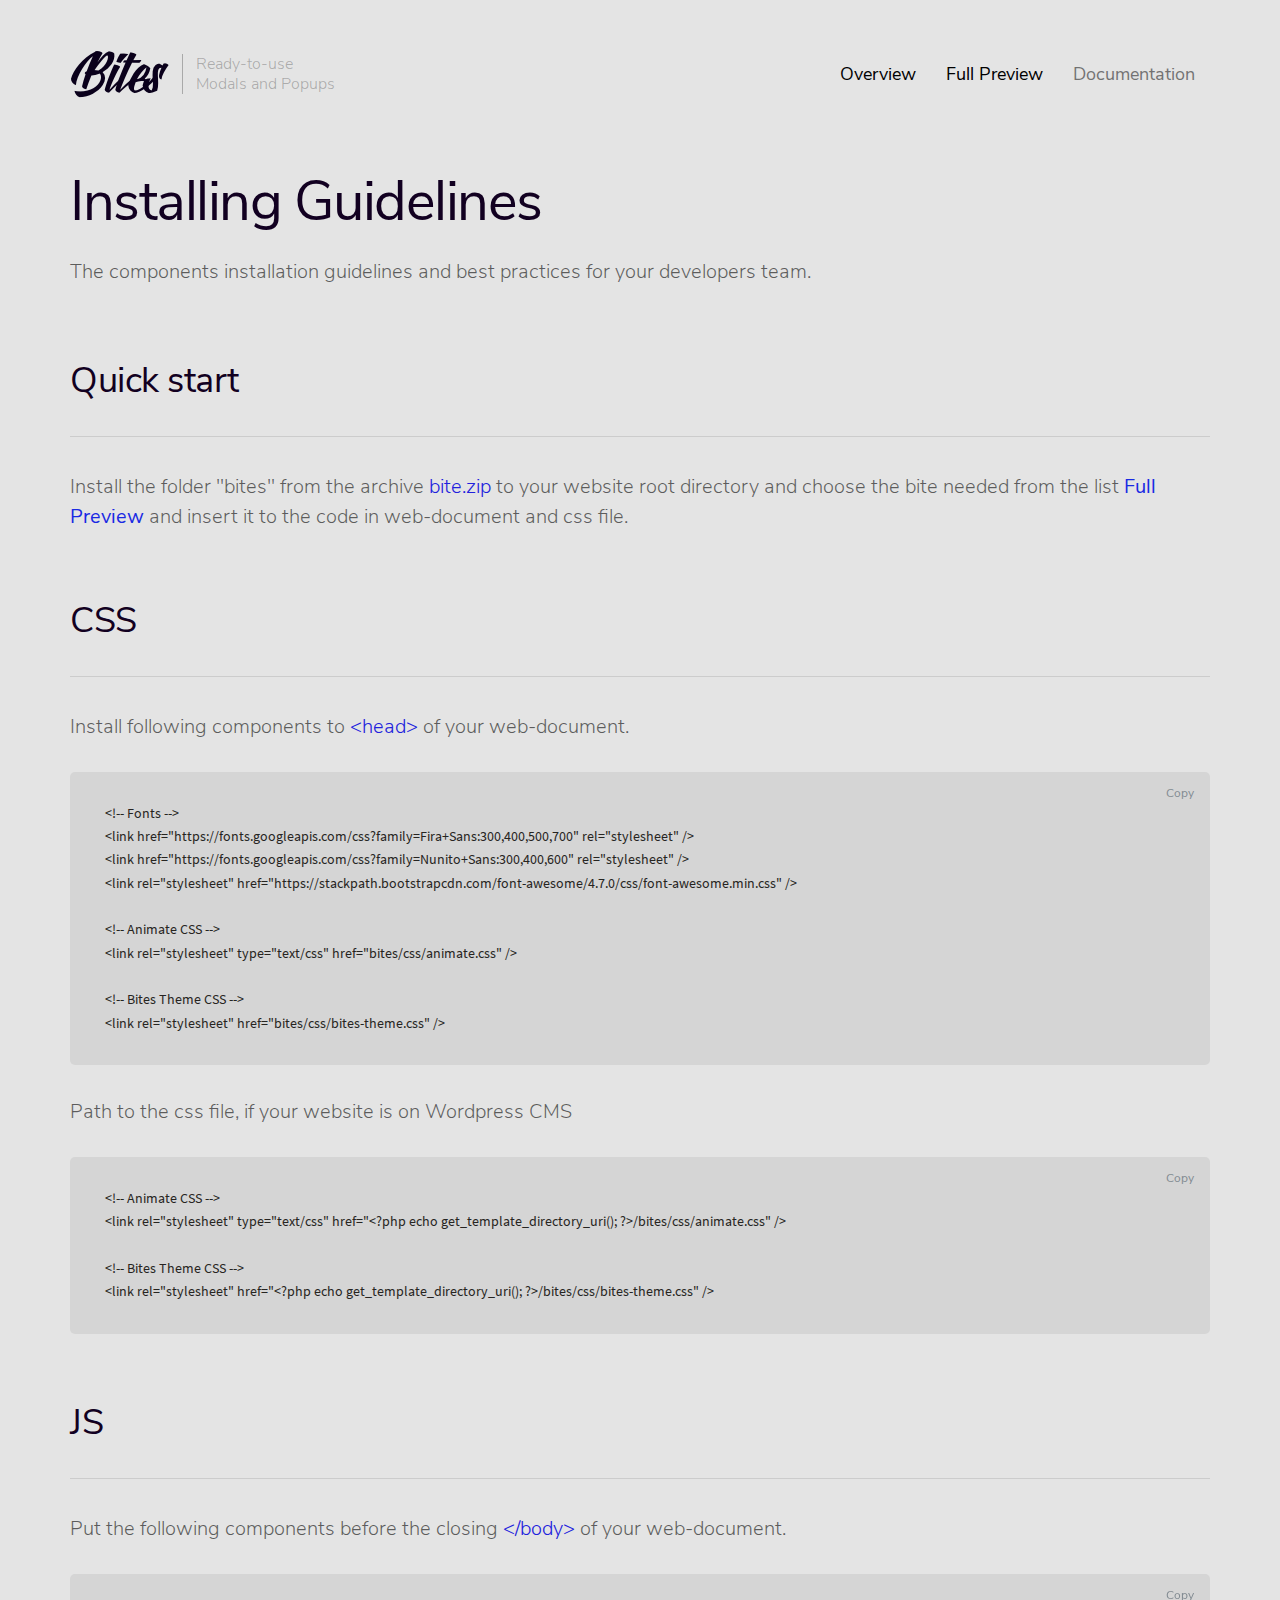
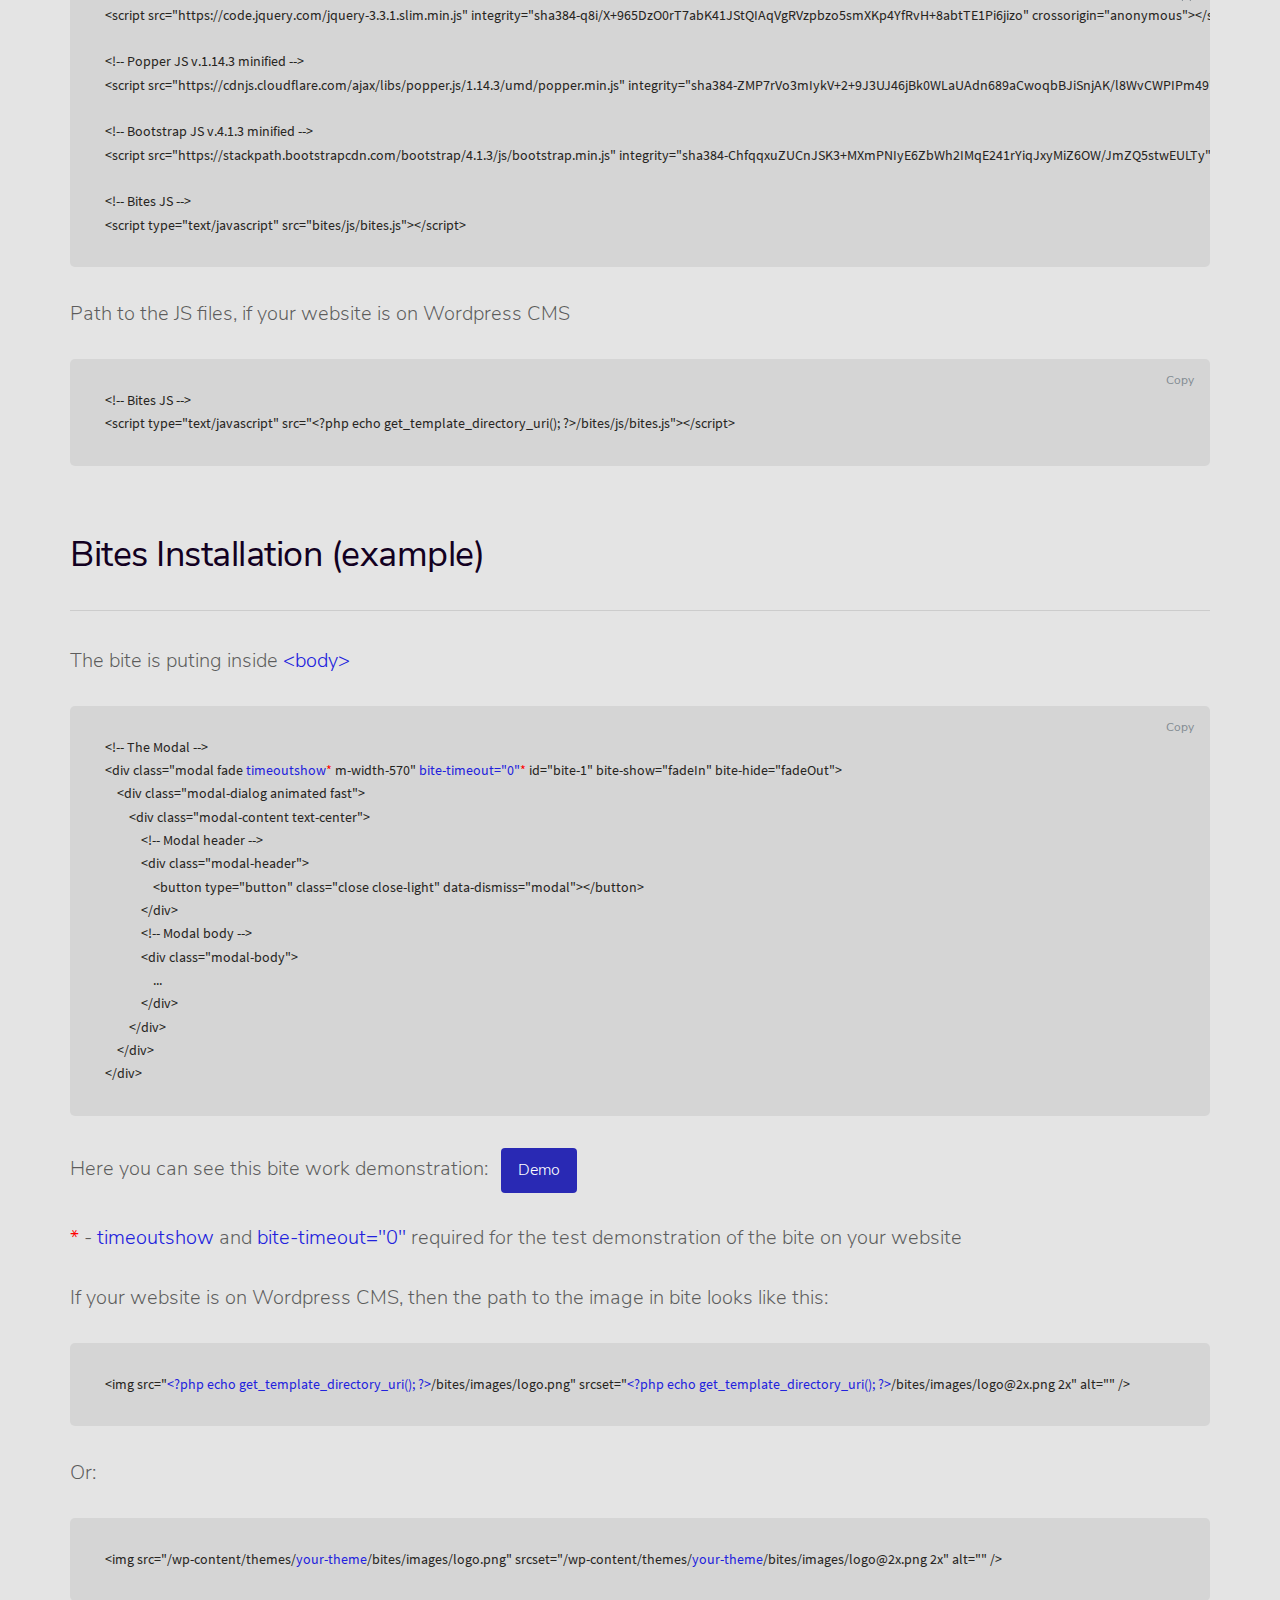
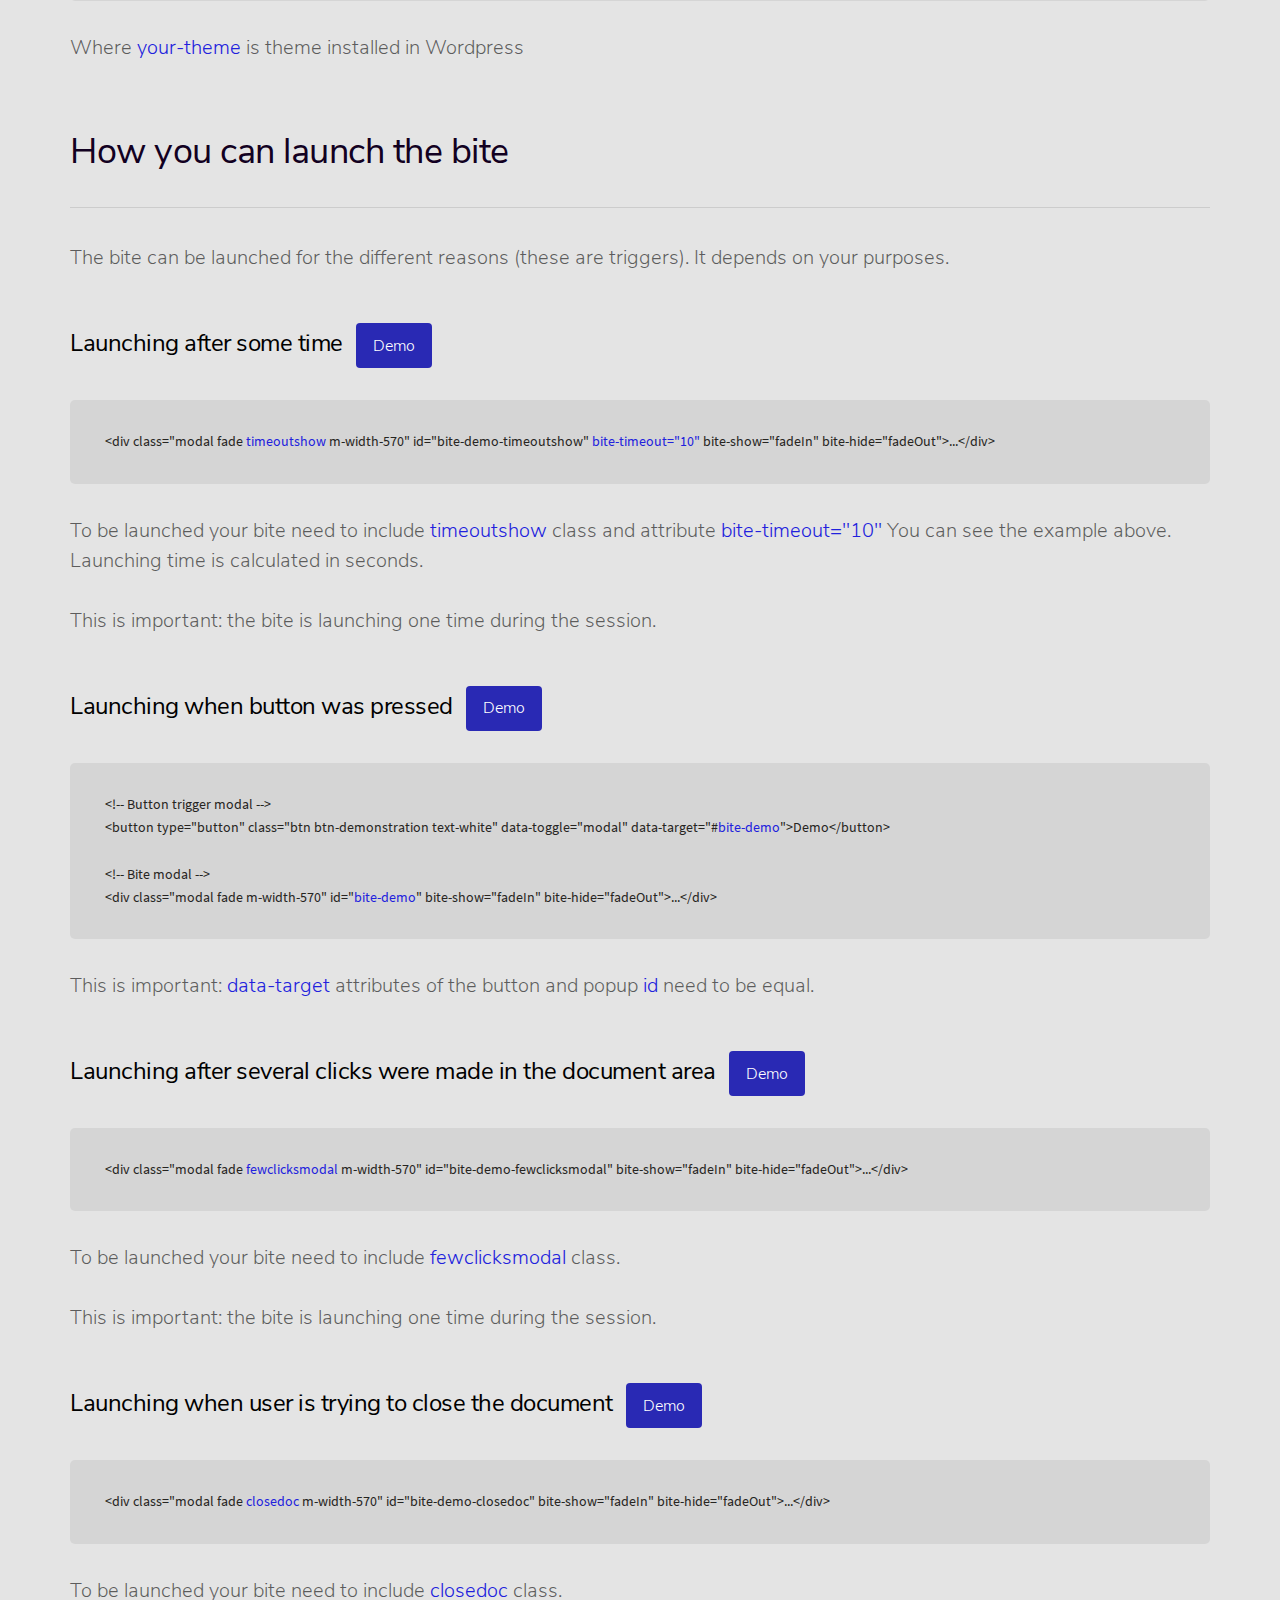
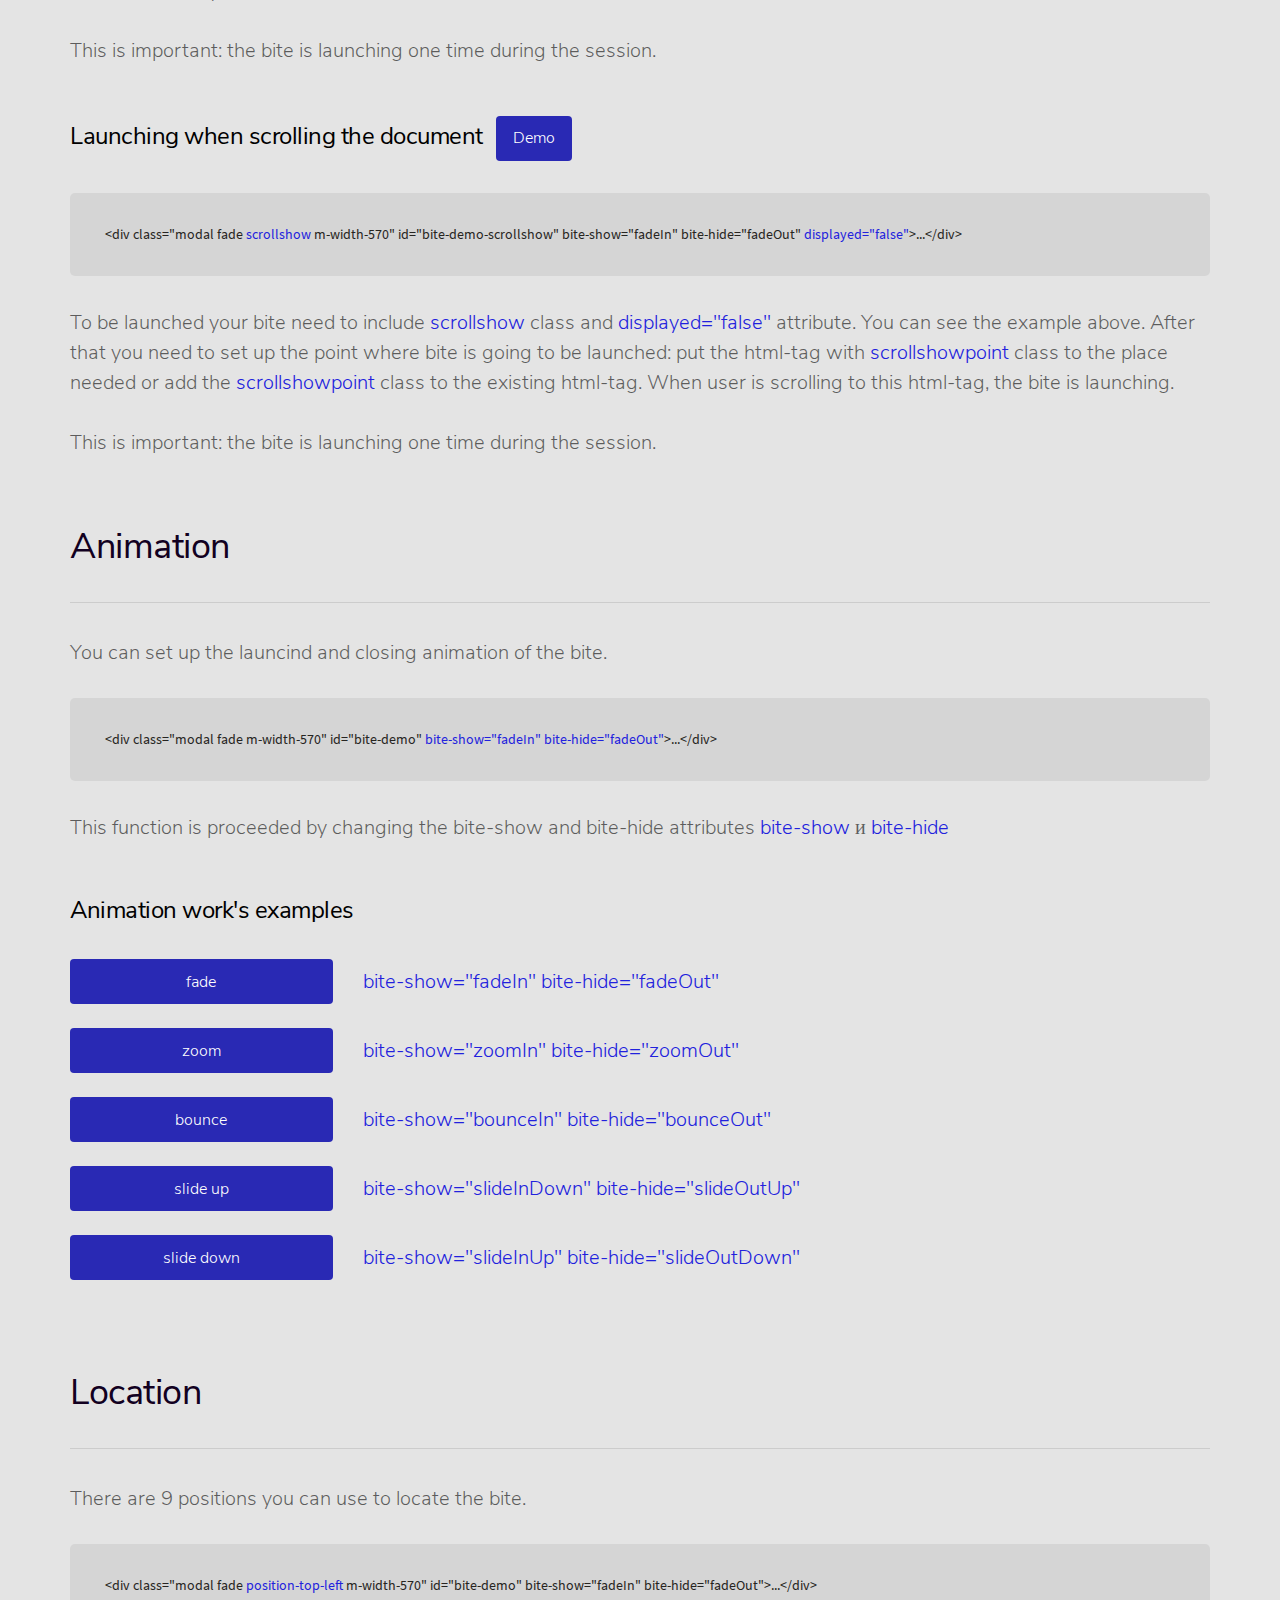
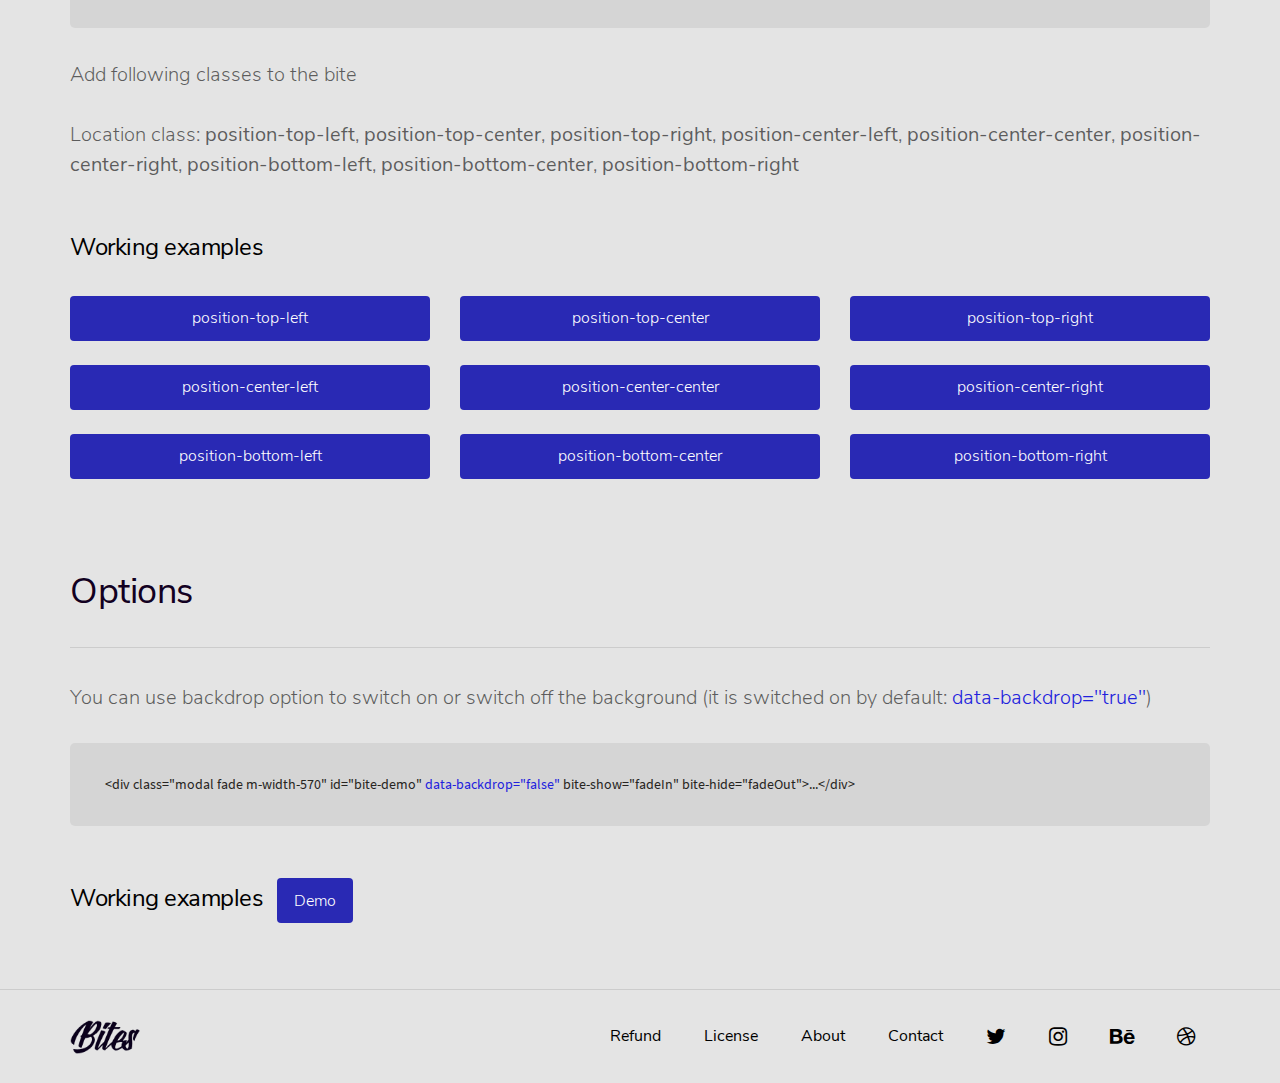
<file: bites/Code/Documentation.html>
<!DOCTYPE html>
<html>
    <head>
        <meta charset="utf-8" />
        <meta name="msapplication-TileColor" content="#ffffff" />
        <meta name="theme-color" content="#ffffff" />
        <meta name="viewport" content="width=device-width, initial-scale=1, shrink-to-fit=no" />

        <title>Bites Popups</title>
        <!--[if IE]><script src="http://html5shiv.googlecode.com/svn/trunk/html5.js"></script><![endif]-->
        
        <!-- BootstrapCDN CSS v.4.0.0 -->
        <link rel="stylesheet" href="bites/bootstrap-4.1.3-dist/css/bootstrap.min.css" />
        
        <!-- Fonts -->
        <link rel="stylesheet" href="bites/font-awesome-4.7.0/css/font-awesome.min.css" />
        
        <!-- Animate CSS -->
        <link rel="stylesheet" type="text/css" href="bites/css/animate.css" />

        <link rel="stylesheet" href="bites/css/style.css" />
        
        <!-- Bites Theme CSS -->
        <link rel="stylesheet" href="bites/css/bites-theme.css" />
    </head>
    <body class="documentation">
       <div id="wrapper">
            <header id="header">
                <div class="container">
                    <nav class="navbar navbar-expand-lg" role="navigation">
                        <a href="/bites/" class="nav-brand"><img src="bites/icon/bite-logo.png" srcset="bites/icon/bite-logo@2x.png 2x" alt="Bite Logo" /></a>
                        <div class="logo-title">Ready-to-use<br />Modals and Popups</div>

                        <button class="navbar-toggler" type="button" data-toggle="collapse" data-target="#navbarNav" aria-controls="navbarNav" aria-expanded="false" aria-label="Toggle navigation">
                            <span class="navbar-toggler-bites/icon"></span>
                        </button>

                        <div class="collapse navbar-collapse" id="navbarNav">
                            <ul class="nav navbar-nav ml-auto header-menu">
                                <li class="nav-item">
                                    <a class="nav-link" target="_blank" href="http://usebites.com/">Overview</a>
                                </li>
                                <li class="nav-item">
                                    <a class="nav-link" href="demo.html">Full Preview</a>
                                </li>
                                <!--<li class="nav-item">
                                    <a class="nav-link" href="/bites/capability.html">Capability</a>
                                </li>-->
                                <li class="nav-item active">
                                    <a class="nav-link" href="documentation.html">Documentation</a>
                                </li>
                            </ul>
                        </div>
                    </nav>
                </div>
            </header>
            
            <div class="container">
                <div class="row">
                    <div class="col-md-12 no-padding text-white">
                        <div class="documentation-title">
                            <h1>Installing Guidelines</h1>
                            <p>The components installation guidelines and best practices for your developers team.</p>
                        </div>
                        
                        <section class="documentation-section">
                            <h2 class="section-title">Quick start</h2>
                            <p>Install the folder "bites" from the archive <span class="code">bite.zip</span> to your website root directory and choose the bite needed from the list <a href="full-preview.html" class="btn-link link-documentation" target="_blank">Full Preview</a> and insert it to the code in web-document and css file.</p> 
                        </section>
                        
                        <section class="documentation-section">
                            <h2 class="section-title">CSS</h2>
                            <p>Install following components to <span class="code">&lt;head&gt;</span> of your web-document.</p>
                            <div class="clipboard-block position-relative">
                                <button class="btn btn-clipboard" data-clipboard-target="#copy-head">Copy</button>
                                <pre id="copy-head">
&lt;!-- Fonts --&gt;
&lt;link href="https://fonts.googleapis.com/css?family=Fira+Sans:300,400,500,700" rel="stylesheet" /&gt;
&lt;link href="https://fonts.googleapis.com/css?family=Nunito+Sans:300,400,600" rel="stylesheet" /&gt;
&lt;link rel="stylesheet" href="https://stackpath.bootstrapcdn.com/font-awesome/4.7.0/css/font-awesome.min.css" /&gt;

&lt;!-- Animate CSS --&gt;
&lt;link rel="stylesheet" type="text/css" href="bites/css/animate.css" /&gt;

&lt;!-- Bites Theme CSS --&gt;
&lt;link rel="stylesheet" href="bites/css/bites-theme.css" /&gt;</pre>
                            </div>
                            <p>Path to the css file, if your website is on Wordpress CMS</p>
                            <div class="clipboard-block position-relative">
                                <button class="btn btn-clipboard" data-clipboard-target="#copy-head-wordpress">Copy</button>
                                <pre id="copy-head-wordpress">
&lt;!-- Animate CSS --&gt;
&lt;link rel="stylesheet" type="text/css" href="&lt;?php echo get_template_directory_uri(); ?&gt;/bites/css/animate.css" /&gt;

&lt;!-- Bites Theme CSS --&gt;
&lt;link rel="stylesheet" href="&lt;?php echo get_template_directory_uri(); ?&gt;/bites/css/bites-theme.css" /&gt;</pre>
                            </div>
                        </section>
                        
                        <section class="documentation-section">
                            <h2 class="section-title">JS</h2>
                            <p>Put the following components before the closing <span class="code">&lt;/body&gt;</span> of your web-document.</p>
                            <div class="clipboard-block position-relative">
                            <button class="btn btn-clipboard" data-clipboard-target="#copy-script">Copy</button>
                            <pre id="copy-script">
&lt;script src="https://code.jquery.com/jquery-3.3.1.slim.min.js" integrity="sha384-q8i/X+965DzO0rT7abK41JStQIAqVgRVzpbzo5smXKp4YfRvH+8abtTE1Pi6jizo" crossorigin="anonymous"&gt;&lt;/script&gt;

&lt;!-- Popper JS v.1.14.3 minified --&gt;
&lt;script src="https://cdnjs.cloudflare.com/ajax/libs/popper.js/1.14.3/umd/popper.min.js" integrity="sha384-ZMP7rVo3mIykV+2+9J3UJ46jBk0WLaUAdn689aCwoqbBJiSnjAK/l8WvCWPIPm49" crossorigin="anonymous"&gt;&lt;/script&gt;

&lt;!-- Bootstrap JS v.4.1.3 minified --&gt;
&lt;script src="https://stackpath.bootstrapcdn.com/bootstrap/4.1.3/js/bootstrap.min.js" integrity="sha384-ChfqqxuZUCnJSK3+MXmPNIyE6ZbWh2IMqE241rYiqJxyMiZ6OW/JmZQ5stwEULTy" crossorigin="anonymous"&gt;&lt;/script&gt;

&lt;!-- Bites JS --&gt;
&lt;script type="text/javascript" src="bites/js/bites.js"&gt;&lt;/script&gt;</pre>
                            </div>
                            <p>Path to the JS files, if your website is on Wordpress CMS</p>
                            <div class="clipboard-block position-relative">
                                <button class="btn btn-clipboard" data-clipboard-target="#copy-script-wordpress">Copy</button>
                                <pre id="copy-script-wordpress">
&lt;!-- Bites JS --&gt;
&lt;script type="text/javascript" src="&lt;?php echo get_template_directory_uri(); ?&gt;/bites/js/bites.js"&gt;&lt;/script&gt;</pre>
                            </div>
                        </section>
                        
                        <section class="documentation-section">
                            <h2 class="section-title">Bites Installation (example)</h2>
                            <p>The bite is puting inside <span class="code">&lt;body&gt;</span></p>
                            <div class="clipboard-block position-relative">
                            <button class="btn btn-clipboard" data-clipboard-target="#copy-code">Copy</button>
                            <pre id="copy-code">
&lt;!-- The Modal --&gt;
&lt;div class="modal fade <span class="code">timeoutshow<span style="color: red">*</span></span> m-width-570" <span class="code">bite-timeout="0"<span style="color: red">*</span></span> id="bite-1" bite-show="fadeIn" bite-hide="fadeOut"&gt;
&nbsp; &nbsp; &lt;div class="modal-dialog animated fast"&gt;
&nbsp; &nbsp; &nbsp; &nbsp; &lt;div class="modal-content text-center"&gt;
&nbsp; &nbsp; &nbsp; &nbsp; &nbsp; &nbsp; &lt;!-- Modal header --&gt;
&nbsp; &nbsp; &nbsp; &nbsp; &nbsp; &nbsp; &lt;div class="modal-header"&gt;
&nbsp; &nbsp; &nbsp; &nbsp; &nbsp; &nbsp; &nbsp; &nbsp; &lt;button type="button" class="close close-light" data-dismiss="modal"&gt;&lt;/button&gt;
&nbsp; &nbsp; &nbsp; &nbsp; &nbsp; &nbsp; &lt;/div&gt;
&nbsp; &nbsp; &nbsp; &nbsp; &nbsp; &nbsp; &lt;!-- Modal body --&gt;
&nbsp; &nbsp; &nbsp; &nbsp; &nbsp; &nbsp; &lt;div class="modal-body"&gt;
&nbsp; &nbsp; &nbsp; &nbsp; &nbsp; &nbsp; &nbsp; &nbsp; ...
&nbsp; &nbsp; &nbsp; &nbsp; &nbsp; &nbsp; &lt;/div&gt;
&nbsp; &nbsp; &nbsp; &nbsp; &lt;/div&gt;
&nbsp; &nbsp; &lt;/div&gt;
&lt;/div&gt;</pre>
                            </div>
                            <p>Here you can see this bite work demonstration: <button type="button" class="btn btn-demonstration text-white ml-2" data-toggle="modal" data-target="#bite-demo">Demo</button></p>
                            <p><span style="color: red">*</span> - <span class="code">timeoutshow</span> and <span class="code">bite-timeout="0"</span> required for the test demonstration of the bite on your website</p>
                            <p>If your website is on Wordpress CMS, then the path to the image in bite looks like this:</p>
                            <div class="clipboard-block position-relative">
                                <pre>
&lt;img src="<span class="code">&lt;?php echo get_template_directory_uri(); ?&gt;</span>/bites/images/logo.png" srcset="<span class="code">&lt;?php echo get_template_directory_uri(); ?&gt;</span>/bites/images/logo@2x.png 2x" alt="" /&gt;</pre>
                            </div>
                            <p>Or:</p>
                            <div class="clipboard-block position-relative">
                                <pre>
&lt;img src="/wp-content/themes/<span class="code">your-theme</span>/bites/images/logo.png" srcset="/wp-content/themes/<span class="code">your-theme</span>/bites/images/logo@2x.png 2x" alt="" /&gt;</pre>
                            </div>
                            <p>Where <span class="code">your-theme</span> is theme installed in Wordpress</p>
                        </section>
                        
                        <section class="documentation-section">
                            <h2 class="section-title">How you can launch the bite</h2>
                            <p>The bite can be launched for the different reasons (these are triggers). It depends on your purposes. </p>
                            <h3>Launching after some time <button type="button" class="btn btn-demonstration text-white btn-timeoutshow ml-2">Demo</button></h3>
                            <pre>
&lt;div class="modal fade <span class="code">timeoutshow</span> m-width-570" id="bite-demo-timeoutshow" <span class="code">bite-timeout="10"</span> bite-show="fadeIn" bite-hide="fadeOut"&gt;...&lt;/div&gt;</pre>
                            <p>To be launched your bite need to include <span class="code">timeoutshow</span> class and attribute <span class="code">bite-timeout="10"</span> You can see the example above. Launching time is calculated in seconds.</p>
                            <p>This is important: the bite is launching one time during the session.</p>
                            <h3>Launching when button was pressed <button type="button" class="btn btn-demonstration text-white ml-2" data-toggle="modal" data-target="#bite-demo">Demo</button></h3>
                            <pre>
&lt;!-- Button trigger modal --&gt;
&lt;button type="button" class="btn btn-demonstration text-white" data-toggle="modal" data-target="#<span class="code">bite-demo</span>"&gt;Demo&lt;/button&gt;
&nbsp; &nbsp; &nbsp; &nbsp; &nbsp; &nbsp; &nbsp; &nbsp; &nbsp; &nbsp; &nbsp; &nbsp; &nbsp; &nbsp; &nbsp; &nbsp;&nbsp;
&lt;!-- Bite modal --&gt;
&lt;div class="modal fade m-width-570" id="<span class="code">bite-demo</span>" bite-show="fadeIn" bite-hide="fadeOut"&gt;...&lt;/div&gt;</pre>
                            <p>This is important: <span class="code">data-target</span> attributes of the button and popup <span class="code">id</span> need to be equal.</p>
                            <h3>Launching after several clicks were made in the document area <button type="button" class="btn btn-demonstration text-white btn-fewclicksmodal ml-2">Demo</button></h3>
                            <pre>
&lt;div class="modal fade <span class="code">fewclicksmodal</span> m-width-570" id="bite-demo-fewclicksmodal" bite-show="fadeIn" bite-hide="fadeOut"&gt;...&lt;/div&gt;</pre>
                            <p>To be launched your bite need to include <span class="code">fewclicksmodal</span> class.</p>
                            <p>This is important: the bite is launching one time during the session.</p>
                            <h3>Launching when user is trying to close the document <button type="button" class="btn btn-demonstration text-white btn-closedoc ml-2">Demo</button></h3>
                            <pre>
&lt;div class="modal fade <span class="code">closedoc</span> m-width-570" id="bite-demo-closedoc" bite-show="fadeIn" bite-hide="fadeOut"&gt;...&lt;/div&gt;</pre>
                            <p>To be launched your bite need to include <span class="code">closedoc</span> class.</p>
                            <p>This is important: the bite is launching one time during the session.</p>
                            <h3>Launching when scrolling the document <button type="button" class="btn btn-demonstration text-white btn-scrollshow ml-2">Demo</button></h3>
                            <pre>
&lt;div class="modal fade <span class="code">scrollshow</span> m-width-570" id="bite-demo-scrollshow" bite-show="fadeIn" bite-hide="fadeOut" <span class="code">displayed="false"</span>&gt;...&lt;/div&gt;</pre>
                            <p>To be launched your bite need to include <span class="code">scrollshow</span> class and <span class="code">displayed="false"</span> attribute. You can see the example above. After that you need to set up the point where bite is going to be launched: put the html-tag with <span class="code">scrollshowpoint</span> class to the place needed or add the <span class="code">scrollshowpoint</span> class to the existing html-tag. When user is scrolling to this html-tag, the bite is launching.</p>
                            <p>This is important: the bite is launching one time during the session.</p>
                        </section>
                        
                        <section class="documentation-section">
                            <h2 class="section-title">Animation</h2>
                            <p>You can set up the launcind and closing animation of the bite.</p>
                            <pre>
&lt;div class="modal fade m-width-570" id="bite-demo" <span class="code">bite-show="fadeIn"</span> <span class="code">bite-hide="fadeOut"</span>&gt;...&lt;/div&gt;</pre>
                            <p>This function is proceeded by changing the bite-show and bite-hide attributes <span class="code">bite-show</span> и <span class="code">bite-hide</span></p>
                            <h3>Animation work's examples</h3>
                            <div class="row">
                                <div class="col-md-3"><button type="button" class="btn btn-block btn-demonstration text-white mb-4" data-toggle="modal" data-target="#bite-demo">fade</button>
                                <button type="button" class="btn btn-block btn-demonstration text-white mb-4"data-toggle="modal" data-target="#bite-demo-zoom">zoom</button>
                                <button type="button" class="btn btn-block btn-demonstration text-white mb-4" data-toggle="modal" data-target="#bite-demo-bounce">bounce</button>
                                <button type="button" class="btn btn-block btn-demonstration text-white mb-4" data-toggle="modal" data-target="#bite-demo-slide-up">slide up</button>
                                <button type="button" class="btn btn-block btn-demonstration text-white mb-4" data-toggle="modal" data-target="#bite-demo-slide-down">slide down</button></div>
                                <div class="col-md-9 code-btn">
                                    <p><span class="code">bite-show="fadeIn"</span> <span class="code">bite-hide="fadeOut"</span></p>
                                    <p><span class="code">bite-show="zoomIn"</span> <span class="code">bite-hide="zoomOut"</span></p>
                                    <p><span class="code">bite-show="bounceIn"</span> <span class="code">bite-hide="bounceOut"</span></p>
                                    <p><span class="code">bite-show="slideInDown"</span> <span class="code">bite-hide="slideOutUp"</span></p>
                                    <p><span class="code">bite-show="slideInUp"</span> <span class="code">bite-hide="slideOutDown"</span></p>
                                </div>
                            </div>
                        </section>
                        
                        <section class="documentation-section">
                            <h2 class="section-title">Location</h2>
                            <p>There are 9 positions you can use to locate the bite.</p>
                            <pre>
&lt;div class="modal fade <span class="code">position-top-left</span> m-width-570" id="bite-demo" bite-show="fadeIn" bite-hide="fadeOut"&gt;...&lt;/div&gt;</pre>
                            <p>Add following classes to the bite</p>
                            <p>Location class: 
                            <strong>position-top-left</strong>, 
                            <strong>position-top-center</strong>, 
                            <strong>position-top-right</strong>, 
                            <strong>position-center-left</strong>, 
                            <strong>position-center-center</strong>, 
                            <strong>position-center-right</strong>, 
                            <strong>position-bottom-left</strong>, 
                            <strong>position-bottom-center</strong>, 
                            <strong>position-bottom-right</strong>
                            </p>
                            <h3>Working examples</h3>
                            <div class="row">
                                <div class="col-md-4"><button type="button" class="btn btn-block btn-demonstration text-white mb-4" data-toggle="modal" data-target="#bite-demo-top-left">position-top-left</button></div>
                                <div class="col-md-4"><button type="button" class="btn btn-block btn-demonstration text-white mb-4" data-toggle="modal" data-target="#bite-demo">position-top-center</button></div>
                                <div class="col-md-4"><button type="button" class="btn btn-block btn-demonstration text-white mb-4"data-toggle="modal" data-target="#bite-demo-top-right">position-top-right</button></div> 
                                <div class="col-md-4"><button type="button" class="btn btn-block btn-demonstration text-white mb-4" data-toggle="modal" data-target="#bite-demo-center-left">position-center-left</button></div> 
                                <div class="col-md-4"><button type="button" class="btn btn-block btn-demonstration text-white mb-4" data-toggle="modal" data-target="#bite-demo-center-center">position-center-center</button></div> 
                                <div class="col-md-4"><button type="button" class="btn btn-block btn-demonstration text-white mb-4" data-toggle="modal" data-target="#bite-demo-center-right">position-center-right</button></div> 
                                <div class="col-md-4"><button type="button" class="btn btn-block btn-demonstration text-white mb-4" data-toggle="modal" data-target="#bite-demo-bottom-left">position-bottom-left</button></div> 
                                <div class="col-md-4"><button type="button" class="btn btn-block btn-demonstration text-white mb-4" data-toggle="modal" data-target="#bite-demo-bottom-center">position-bottom-center</button></div> 
                                <div class="col-md-4"><button type="button" class="btn btn-block btn-demonstration text-white" data-toggle="modal" data-target="#bite-demo-bottom-right">position-bottom-right</button></div>
                            </div>
                        </section>
                        
                        <section class="documentation-section">
                            <h2 class="section-title">Options</h2>
                            <p>You can use backdrop option to switch on or switch off the background (it is switched on by default: <span class="code">data-backdrop="true"</span>)</p>
                            <pre>
&lt;div class="modal fade m-width-570" id="bite-demo" <span class="code">data-backdrop="false"</span> bite-show="fadeIn" bite-hide="fadeOut"&gt;...&lt;/div&gt;</pre>
                            <h3>Working examples <button type="button" class="btn btn-demonstration text-white ml-2" data-toggle="modal" data-target="#bite-demo-backdrop">Demo</button></h3>
                        </section>
                    </div>
                </div>
            </div>
        </div>
        <footer id="footer-block">
            <div class="container"> 
                <nav class="navbar  navbar-expand-lg" role="navigation">
                    <a href="/bites/" class="nav-brand animated"><img src="bites/icon/bite-logo.png" srcset="bites/icon/bite-logo@2x.png 2x" alt="Bite Logo" /></a>

                    <ul class="nav navbar-nav ml-auto footer-menu">
                        <li class="nav-item"><a class="nav-link" href="https://getcraftwork.com/refund-policy/">Refund</a></li>
                        <li class="nav-item"><a class="nav-link" href="https://getcraftwork.com/license/">License</a></li>
                        <li class="nav-item"><a class="nav-link" href="https://getcraftwork.com/about/">About</a></li>
                        <li class="nav-item"><a class="nav-link" href="https://getcraftwork.com/contacts/">Contact</a></li>
                        <li class="nav-item"><a target="_blank" class="nav-link" href="https://twitter.com/GetCraftwork"><i class="fa fa-twitter fa-lg" aria-hidden="true"></i></a></li>
                        <li class="nav-item"><a target="_blank" class="nav-link" href="https://www.instagram.com/getcraftwork/"><i class="fa fa-instagram fa-lg" aria-hidden="true"></i></a></li>
                        <li class="nav-item"><a target="_blank" class="nav-link" href="https://www.behance.net/getcraftwork"><i class="fa fa-behance fa-lg" aria-hidden="true"></i></a></li>
                        <li class="nav-item"><a target="_blank" class="nav-link" href="https://dribbble.com/Craftwork"><i class="fa fa-dribbble fa-lg" aria-hidden="true"></i></a></li>
                    </ul>
                </nav>
            </div>
        </footer>
        
        <!-- The Modal -->
        <div class="modal fade m-width-570 bite-demo" id="bite-demo" bite-show="fadeIn" bite-hide="fadeOut">
            <div class="modal-dialog">
                <div class="modal-content text-center">
                    <!-- Modal header -->
                    <div class="modal-header">
                        <button type="button" class="close close-light" data-dismiss="modal"></button>
                    </div>

                    <!-- Modal body -->
                    <div class="modal-body">
                        <div class="popup-title text-white">Subscribe Our News</div>

                        <p class="popup-text text-white">Subscribe and receive our newsletters to follow the<br> news about our fresh and fantastic products</p>

                        <form class="form-subscribe form-inline justify-content-center">
                            <div class="form-group mr-3">
                                <input type="text" class="form-control email-address b-radius-30" placeholder="Enter your email" />
                            </div>
                            <button type="submit" class="btn text-white b-radius-30"><i class="fa fa-paper-plane" aria-hidden="true"></i></button>
                        </form>
                    </div>
                </div>
            </div>
        </div>
        
        <!-- The Modal -->
        <div class="modal fade fewclicksmodal m-width-570 bite-demo" data-backdrop="false" id="bite-demo-fewclicksmodal" bite-show="fadeIn" bite-hide="fadeOut">
            <div class="modal-dialog">
                <div class="modal-content text-center">
                    <!-- Modal header -->
                    <div class="modal-header">
                        <button type="button" class="close close-light" data-dismiss="modal"></button>
                    </div>

                    <!-- Modal body -->
                    <div class="modal-body">
                        <div class="popup-title text-white">Subscribe Our News</div>

                        <p class="popup-text text-white">Subscribe and receive our newsletters to follow the<br> news about our fresh and fantastic products</p>

                        <form class="form-subscribe form-inline justify-content-center">
                            <div class="form-group mr-3">
                                <input type="text" class="form-control email-address b-radius-30" placeholder="Enter your email" />
                            </div>
                            <button type="submit" class="btn text-white b-radius-30"><i class="fa fa-paper-plane" aria-hidden="true"></i></button>
                        </form>
                    </div>
                </div>
            </div>
        </div>
        
        <!-- The Modal -->
        <div class="modal fade closedoc m-width-570 bite-demo" data-backdrop="false" id="bite-demo-closedoc" bite-show="fadeIn" bite-hide="fadeOut">
            <div class="modal-dialog">
                <div class="modal-content text-center">
                    <!-- Modal header -->
                    <div class="modal-header">
                        <button type="button" class="close close-light" data-dismiss="modal"></button>
                    </div>

                    <!-- Modal body -->
                    <div class="modal-body">
                        <div class="popup-title text-white">Subscribe Our News</div>

                        <p class="popup-text text-white">Subscribe and receive our newsletters to follow the<br> news about our fresh and fantastic products</p>

                        <form class="form-subscribe form-inline justify-content-center">
                            <div class="form-group mr-3">
                                <input type="text" class="form-control email-address b-radius-30" placeholder="Enter your email" />
                            </div>
                            <button type="submit" class="btn text-white b-radius-30"><i class="fa fa-paper-plane" aria-hidden="true"></i></button>
                        </form>
                    </div>
                </div>
            </div>
        </div>
        
        <!-- The Modal -->
        <div class="modal fade scrollshow m-width-570 bite-demo" data-backdrop="false" id="bite-demo-scrollshow" bite-show="fadeIn" bite-hide="fadeOut" displayed="false">
            <div class="modal-dialog">
                <div class="modal-content text-center">
                    <!-- Modal header -->
                    <div class="modal-header">
                        <button type="button" class="close close-light" data-dismiss="modal"></button>
                    </div>

                    <!-- Modal body -->
                    <div class="modal-body">
                        <div class="popup-title text-white">Subscribe Our News</div>

                        <p class="popup-text text-white">Subscribe and receive our newsletters to follow the<br> news about our fresh and fantastic products</p>

                        <form class="form-subscribe form-inline justify-content-center">
                            <div class="form-group mr-3">
                                <input type="text" class="form-control email-address b-radius-30" placeholder="Enter your email" />
                            </div>
                            <button type="submit" class="btn text-white b-radius-30"><i class="fa fa-paper-plane" aria-hidden="true"></i></button>
                        </form>
                    </div>
                </div>
            </div>
        </div>
        
        <!-- The Modal -->
        <div class="modal fade timeoutshow m-width-570 bite-demo" data-backdrop="false" id="bite-demo-timeoutshow" bite-timeout="10" bite-show="fadeIn" bite-hide="fadeOut">
            <div class="modal-dialog">
                <div class="modal-content text-center">
                    <!-- Modal header -->
                    <div class="modal-header">
                        <button type="button" class="close close-light" data-dismiss="modal"></button>
                    </div>

                    <!-- Modal body -->
                    <div class="modal-body">
                        <div class="popup-title text-white">Subscribe Our News</div>

                        <p class="popup-text text-white">Subscribe and receive our newsletters to follow the<br> news about our fresh and fantastic products</p>

                        <form class="form-subscribe form-inline justify-content-center">
                            <div class="form-group mr-3">
                                <input type="text" class="form-control email-address b-radius-30" placeholder="Enter your email" />
                            </div>
                            <button type="submit" class="btn text-white b-radius-30"><i class="fa fa-paper-plane" aria-hidden="true"></i></button>
                        </form>
                    </div>
                </div>
            </div>
        </div>
        
        <!-- The Modal -->
        <div class="modal fade m-width-570 bite-demo" id="bite-demo-zoom" bite-show="zoomIn" bite-hide="zoomOut">
            <div class="modal-dialog">
                <div class="modal-content text-center">
                    <!-- Modal header -->
                    <div class="modal-header">
                        <button type="button" class="close close-light" data-dismiss="modal"></button>
                    </div>

                    <!-- Modal body -->
                    <div class="modal-body">
                        <div class="popup-title text-white">Subscribe Our News</div>

                        <p class="popup-text text-white">Subscribe and receive our newsletters to follow the<br> news about our fresh and fantastic products</p>

                        <form class="form-subscribe form-inline justify-content-center">
                            <div class="form-group mr-3">
                                <input type="text" class="form-control email-address b-radius-30" placeholder="Enter your email" />
                            </div>
                            <button type="submit" class="btn text-white b-radius-30"><i class="fa fa-paper-plane" aria-hidden="true"></i></button>
                        </form>
                    </div>
                </div>
            </div>
        </div>
        
        <!-- The Modal -->
        <div class="modal fade m-width-570 bite-demo" id="bite-demo-bounce" bite-show="bounceIn" bite-hide="bounceOut">
            <div class="modal-dialog">
                <div class="modal-content text-center">
                    <!-- Modal header -->
                    <div class="modal-header">
                        <button type="button" class="close close-light" data-dismiss="modal"></button>
                    </div>

                    <!-- Modal body -->
                    <div class="modal-body">
                        <div class="popup-title text-white">Subscribe Our News</div>

                        <p class="popup-text text-white">Subscribe and receive our newsletters to follow the<br> news about our fresh and fantastic products</p>

                        <form class="form-subscribe form-inline justify-content-center">
                            <div class="form-group mr-3">
                                <input type="text" class="form-control email-address b-radius-30" placeholder="Enter your email" />
                            </div>
                            <button type="submit" class="btn text-white b-radius-30"><i class="fa fa-paper-plane" aria-hidden="true"></i></button>
                        </form>
                    </div>
                </div>
            </div>
        </div>
        
        <!-- The Modal -->
        <div class="modal fade m-width-570 bite-demo" id="bite-demo-slide-up" bite-show="slideInDown" bite-hide="slideOutUp">
            <div class="modal-dialog">
                <div class="modal-content text-center">
                    <!-- Modal header -->
                    <div class="modal-header">
                        <button type="button" class="close close-light" data-dismiss="modal"></button>
                    </div>

                    <!-- Modal body -->
                    <div class="modal-body">
                        <div class="popup-title text-white">Subscribe Our News</div>

                        <p class="popup-text text-white">Subscribe and receive our newsletters to follow the<br> news about our fresh and fantastic products</p>

                        <form class="form-subscribe form-inline justify-content-center">
                            <div class="form-group mr-3">
                                <input type="text" class="form-control email-address b-radius-30" placeholder="Enter your email" />
                            </div>
                            <button type="submit" class="btn text-white b-radius-30"><i class="fa fa-paper-plane" aria-hidden="true"></i></button>
                        </form>
                    </div>
                </div>
            </div>
        </div>
        
        <!-- The Modal -->
        <div class="modal fade position-bottom-center m-width-570 bite-demo" id="bite-demo-slide-down" bite-show="slideInUp" bite-hide="slideOutDown">
            <div class="modal-dialog">
                <div class="modal-content text-center">
                    <!-- Modal header -->
                    <div class="modal-header">
                        <button type="button" class="close close-light" data-dismiss="modal"></button>
                    </div>

                    <!-- Modal body -->
                    <div class="modal-body">
                        <div class="popup-title text-white">Subscribe Our News</div>

                        <p class="popup-text text-white">Subscribe and receive our newsletters to follow the<br> news about our fresh and fantastic products</p>

                        <form class="form-subscribe form-inline justify-content-center">
                            <div class="form-group mr-3">
                                <input type="text" class="form-control email-address b-radius-30" placeholder="Enter your email" />
                            </div>
                            <button type="submit" class="btn text-white b-radius-30"><i class="fa fa-paper-plane" aria-hidden="true"></i></button>
                        </form>
                    </div>
                </div>
            </div>
        </div>
        
        <!-- The Modal -->
        <div class="modal fade position-top-left m-width-570 bite-demo" id="bite-demo-top-left" bite-show="fadeIn" bite-hide="fadeOut">
            <div class="modal-dialog">
                <div class="modal-content text-center">
                    <!-- Modal header -->
                    <div class="modal-header">
                        <button type="button" class="close close-light" data-dismiss="modal"></button>
                    </div>

                    <!-- Modal body -->
                    <div class="modal-body">
                        <div class="popup-title text-white">Subscribe Our News</div>

                        <p class="popup-text text-white">Subscribe and receive our newsletters to follow the<br> news about our fresh and fantastic products</p>

                        <form class="form-subscribe form-inline justify-content-center">
                            <div class="form-group mr-3">
                                <input type="text" class="form-control email-address b-radius-30" placeholder="Enter your email" />
                            </div>
                            <button type="submit" class="btn text-white b-radius-30"><i class="fa fa-paper-plane" aria-hidden="true"></i></button>
                        </form>
                    </div>
                </div>
            </div>
        </div>
        
        <!-- The Modal -->
        <div class="modal fade position-top-right m-width-570 bite-demo" id="bite-demo-top-right" bite-show="fadeIn" bite-hide="fadeOut">
            <div class="modal-dialog">
                <div class="modal-content text-center">
                    <!-- Modal header -->
                    <div class="modal-header">
                        <button type="button" class="close close-light" data-dismiss="modal"></button>
                    </div>

                    <!-- Modal body -->
                    <div class="modal-body">
                        <div class="popup-title text-white">Subscribe Our News</div>

                        <p class="popup-text text-white">Subscribe and receive our newsletters to follow the<br> news about our fresh and fantastic products</p>

                        <form class="form-subscribe form-inline justify-content-center">
                            <div class="form-group mr-3">
                                <input type="text" class="form-control email-address b-radius-30" placeholder="Enter your email" />
                            </div>
                            <button type="submit" class="btn text-white b-radius-30"><i class="fa fa-paper-plane" aria-hidden="true"></i></button>
                        </form>
                    </div>
                </div>
            </div>
        </div>
        
        <!-- The Modal -->
        <div class="modal fade position-center-left m-width-570 bite-demo" id="bite-demo-center-left" bite-show="fadeIn" bite-hide="fadeOut">
            <div class="modal-dialog">
                <div class="modal-content text-center">
                    <!-- Modal header -->
                    <div class="modal-header">
                        <button type="button" class="close close-light" data-dismiss="modal"></button>
                    </div>

                    <!-- Modal body -->
                    <div class="modal-body">
                        <div class="popup-title text-white">Subscribe Our News</div>

                        <p class="popup-text text-white">Subscribe and receive our newsletters to follow the<br> news about our fresh and fantastic products</p>

                        <form class="form-subscribe form-inline justify-content-center">
                            <div class="form-group mr-3">
                                <input type="text" class="form-control email-address b-radius-30" placeholder="Enter your email" />
                            </div>
                            <button type="submit" class="btn text-white b-radius-30"><i class="fa fa-paper-plane" aria-hidden="true"></i></button>
                        </form>
                    </div>
                </div>
            </div>
        </div>
        
        <!-- The Modal -->
        <div class="modal fade position-center-center m-width-570 bite-demo" id="bite-demo-center-center" bite-show="fadeIn" bite-hide="fadeOut">
            <div class="modal-dialog">
                <div class="modal-content text-center">
                    <!-- Modal header -->
                    <div class="modal-header">
                        <button type="button" class="close close-light" data-dismiss="modal"></button>
                    </div>

                    <!-- Modal body -->
                    <div class="modal-body">
                        <div class="popup-title text-white">Subscribe Our News</div>

                        <p class="popup-text text-white">Subscribe and receive our newsletters to follow the<br> news about our fresh and fantastic products</p>

                        <form class="form-subscribe form-inline justify-content-center">
                            <div class="form-group mr-3">
                                <input type="text" class="form-control email-address b-radius-30" placeholder="Enter your email" />
                            </div>
                            <button type="submit" class="btn text-white b-radius-30"><i class="fa fa-paper-plane" aria-hidden="true"></i></button>
                        </form>
                    </div>
                </div>
            </div>
        </div>
        
        <!-- The Modal -->
        <div class="modal fade position-center-right m-width-570 bite-demo" id="bite-demo-center-right" bite-show="fadeIn" bite-hide="fadeOut">
            <div class="modal-dialog">
                <div class="modal-content text-center">
                    <!-- Modal header -->
                    <div class="modal-header">
                        <button type="button" class="close close-light" data-dismiss="modal"></button>
                    </div>

                    <!-- Modal body -->
                    <div class="modal-body">
                        <div class="popup-title text-white">Subscribe Our News</div>

                        <p class="popup-text text-white">Subscribe and receive our newsletters to follow the<br> news about our fresh and fantastic products</p>

                        <form class="form-subscribe form-inline justify-content-center">
                            <div class="form-group mr-3">
                                <input type="text" class="form-control email-address b-radius-30" placeholder="Enter your email" />
                            </div>
                            <button type="submit" class="btn text-white b-radius-30"><i class="fa fa-paper-plane" aria-hidden="true"></i></button>
                        </form>
                    </div>
                </div>
            </div>
        </div>
        
        <!-- The Modal -->
        <div class="modal fade position-bottom-left m-width-570 bite-demo" id="bite-demo-bottom-left" bite-show="fadeIn" bite-hide="fadeOut">
            <div class="modal-dialog">
                <div class="modal-content text-center">
                    <!-- Modal header -->
                    <div class="modal-header">
                        <button type="button" class="close close-light" data-dismiss="modal"></button>
                    </div>

                    <!-- Modal body -->
                    <div class="modal-body">
                        <div class="popup-title text-white">Subscribe Our News</div>

                        <p class="popup-text text-white">Subscribe and receive our newsletters to follow the<br> news about our fresh and fantastic products</p>

                        <form class="form-subscribe form-inline justify-content-center">
                            <div class="form-group mr-3">
                                <input type="text" class="form-control email-address b-radius-30" placeholder="Enter your email" />
                            </div>
                            <button type="submit" class="btn text-white b-radius-30"><i class="fa fa-paper-plane" aria-hidden="true"></i></button>
                        </form>
                    </div>
                </div>
            </div>
        </div>
        
        <!-- The Modal -->
        <div class="modal fade position-bottom-center m-width-570 bite-demo" id="bite-demo-bottom-center" bite-show="fadeIn" bite-hide="fadeOut">
            <div class="modal-dialog">
                <div class="modal-content text-center">
                    <!-- Modal header -->
                    <div class="modal-header">
                        <button type="button" class="close close-light" data-dismiss="modal"></button>
                    </div>

                    <!-- Modal body -->
                    <div class="modal-body">
                        <div class="popup-title text-white">Subscribe Our News</div>

                        <p class="popup-text text-white">Subscribe and receive our newsletters to follow the<br> news about our fresh and fantastic products</p>

                        <form class="form-subscribe form-inline justify-content-center">
                            <div class="form-group mr-3">
                                <input type="text" class="form-control email-address b-radius-30" placeholder="Enter your email" />
                            </div>
                            <button type="submit" class="btn text-white b-radius-30"><i class="fa fa-paper-plane" aria-hidden="true"></i></button>
                        </form>
                    </div>
                </div>
            </div>
        </div>
        
        <!-- The Modal -->
        <div class="modal fade position-bottom-right m-width-570 bite-demo" id="bite-demo-bottom-right" bite-show="fadeIn" bite-hide="fadeOut">
            <div class="modal-dialog">
                <div class="modal-content text-center">
                    <!-- Modal header -->
                    <div class="modal-header">
                        <button type="button" class="close close-light" data-dismiss="modal"></button>
                    </div>

                    <!-- Modal body -->
                    <div class="modal-body">
                        <div class="popup-title text-white">Subscribe Our News</div>

                        <p class="popup-text text-white">Subscribe and receive our newsletters to follow the<br> news about our fresh and fantastic products</p>

                        <form class="form-subscribe form-inline justify-content-center">
                            <div class="form-group mr-3">
                                <input type="text" class="form-control email-address b-radius-30" placeholder="Enter your email" />
                            </div>
                            <button type="submit" class="btn text-white b-radius-30"><i class="fa fa-paper-plane" aria-hidden="true"></i></button>
                        </form>
                    </div>
                </div>
            </div>
        </div>
        
        <!-- The Modal -->
        <div class="modal fade m-width-570 bite-demo" data-backdrop="false" id="bite-demo-backdrop" bite-show="fadeIn" bite-hide="fadeOut">
            <div class="modal-dialog">
                <div class="modal-content text-center">
                    <!-- Modal header -->
                    <div class="modal-header">
                        <button type="button" class="close close-light" data-dismiss="modal"></button>
                    </div>

                    <!-- Modal body -->
                    <div class="modal-body">
                        <div class="popup-title text-white">Subscribe Our News</div>

                        <p class="popup-text text-white">Subscribe and receive our newsletters to follow the<br> news about our fresh and fantastic products</p>

                        <form class="form-subscribe form-inline justify-content-center">
                            <div class="form-group mr-3">
                                <input type="text" class="form-control email-address b-radius-30" placeholder="Enter your email" />
                            </div>
                            <button type="submit" class="btn text-white b-radius-30"><i class="fa fa-paper-plane" aria-hidden="true"></i></button>
                        </form>
                    </div>
                </div>
            </div>
        </div>
        
        <div id="demo-fewclicksmodal" class="demo-wrapper animated">
            <div class="container">
                <div class="row align-items-center">
                    <button type="button" id="demo-fewclicksmodal-close" class="demo-wrapper-close close-light"></button>
                    <div class="col text-center text-white py-5">
                      Make several clicks on the document area
                    </div>
                  </div>
            </div>
        </div>
        
        <div id="demo-closedoc" class="demo-wrapper animated">
            <div class="container">
                <div class="row align-items-center">
                    <button type="button" id="demo-closedoc-close" class="demo-wrapper-close close-light"></button>
                    <div class="col text-center text-white py-5">
                      Try to close browser window
                    </div>
                  </div>
            </div>
        </div>
        
        <div id="demo-scrollshow" class="demo-wrapper animated">
            <div class="demo-inner">
                <div class="container">
                    <div class="row align-items-center">
                        <button type="button" id="demo-scrollshow-close" class="demo-wrapper-close close-light"></button>
                        <div class="col text-center text-white py-5">
                          Scroll the page down
                        </div>
                      </div>
                </div>
                <div class="scrollshowpoint"></div>
                <div style="height: 300px;"></div>
            </div>
        </div>
        
        <div id="demo-timeoutshow" class="demo-wrapper animated">
            <div class="container">
                <div class="row align-items-center">
                    <button type="button" id="demo-timeoutshow-close" class="demo-wrapper-close close-light"></button>
                    <div class="col text-center text-white py-5">
                      Wait several seconds
                    </div>
                </div>
            </div>
        </div>
        
        <script src="bites/js/jquery-3.2.1.slim.min.js"></script>

        <script src="bites/js/popper.min.js"></script>

        <script src="bites/bootstrap-4.1.3-dist/js/bootstrap.min.js"></script>
        
        <script src="bites/js/clipboard.min.js"></script>
        
        <script type="text/javascript" src="bites/js/ouibounce.js"></script>
        
        <script type="text/javascript">
            $("form.form-subscribe").submit(function () {
                  var clikedForm = $(this);
                  var email_regex = /^[a-zA-Z0-9._-]+@[a-zA-Z0-9.-]+\.[a-zA-Z]{2,4}$/i;
                  if (!email_regex.test(clikedForm.find(".email-address").val())) {
                    $('.modal-dialog').attr('class', 'modal-dialog animated fast');  
                    $('.modal-dialog').addClass('headShake');
                    var removeShake = setTimeout(function(){
                        $('.modal-dialog').removeClass('headShake');
                    }, 1000);
                    return false;
                  } else {
                      return true;
                  }
            });

            $(function() {
                var showTooltip = $('.btn-clipboard');
            
                showTooltip.tooltip({
                    trigger: "hover",
                    title: 'Copy to clipboard'
                });

                function setTooltip(btn, message) {
                  $(btn).tooltip('hide')
                    .attr('data-original-title', message)
                    .tooltip('show');
                }

                function hideTooltip(btn, messageDefault) {
                  setTimeout(function() {
                    $(btn).attr('data-original-title', messageDefault)
                        .tooltip('hide');;
                  }, 1000);
                }

                // Clipboard

                var codeCopy = new ClipboardJS('.btn-clipboard');

                codeCopy.on('success', function(e) {
                  setTooltip(e.trigger, 'Copied!');
                  hideTooltip(e.trigger, 'Copy to clipboard');
                });

                codeCopy.on('error', function(e) {
                  setTooltip(e.trigger, 'Failed!');
                  hideTooltip(e.trigger, 'Copy to clipboard');
                });
                
                function modalAnim(x) {
                    $('.modal .modal-dialog').attr('class', 'modal-dialog ' + x + ' animated');
                }; 
                
                $('.modal').each(function(index){
                    if ($(this).attr('bite-show') == 'fadeIn') {
                        $(this).on('show.bs.modal', function (e) {
                              modalAnim('fadeIn');
                        });
                    }

                    if ($(this).attr('bite-hide') == 'fadeOut') {
                        $(this).on('hide.bs.modal', function (e) {
                              modalAnim('fadeOut');
                        });
                    }

                    if ($(this).attr('bite-show') == 'zoomIn') {
                        $(this).on('show.bs.modal', function (e) {
                              modalAnim('zoomIn');
                        });
                    }

                    if ($(this).attr('bite-hide') == 'zoomOut') {
                        $(this).on('hide.bs.modal', function (e) {
                              modalAnim('zoomOut');
                        });
                    }

                    if ($(this).attr('bite-show') == 'bounceIn') {
                        $(this).on('show.bs.modal', function (e) {
                              modalAnim('bounceIn');
                        });
                    }

                    if ($(this).attr('bite-hide') == 'bounceOut') {
                        $(this).on('hide.bs.modal', function (e) {
                              modalAnim('bounceOut');
                        });
                    }

                    if ($(this).attr('bite-show') == 'slideInDown') {
                        $(this).on('show.bs.modal', function (e) {
                              modalAnim('slideInDown');
                        });
                    }

                    if ($(this).attr('bite-hide') == 'slideOutUp') {
                        $(this).on('hide.bs.modal', function (e) {
                              modalAnim('slideOutUp');
                        });
                    }
                    
                    if ($(this).attr('bite-show') == 'slideInUp') {
                        $(this).on('show.bs.modal', function (e) {
                              modalAnim('slideInUp');
                        });
                    }

                    if ($(this).attr('bite-hide') == 'slideOutDown') {
                        $(this).on('hide.bs.modal', function (e) {
                              modalAnim('slideOutDown');
                        });
                    }
                });

                var fewclicksmodal = $('.fewclicksmodal');
                var fewclicksmodalDemo = $('#demo-fewclicksmodal');

                function fewclicksShowModal(){
                    fewclicksmodal.modal({show:true});
                }

                var count = 0;
                fewclicksmodalDemo.click(function(e) {
                    if( $(e.target).closest("a").length ) return;
                    count++;

                    if(count == 3) {
                        fewclicksShowModal();
                    }
                });
                
                $('.btn-fewclicksmodal').on('click', function(){
                    fewclicksmodalDemo.addClass('show-block');
                    fewclicksmodalDemo.addClass('fadeIn');
                    $('body').addClass('documentation-demo');
                });
                
                $('#demo-fewclicksmodal-close').on('click', function(){
                    fewclicksmodalDemo.removeClass('show-block');
                    fewclicksmodalDemo.removeClass('fadeIn');
                    $('body').removeClass('documentation-demo');
                });
                
                var closedoc = $('.closedoc');
                var closedocDemo = $('#demo-closedoc');
                
                function closedocShowModal(){
                    closedoc.modal({show:true});
                }
                
                $('.btn-closedoc').on('click', function(){
                    closedocDemo.addClass('show-block');
                    closedocDemo.addClass('fadeIn');
                    $('body').addClass('documentation-demo');
                    
                    var _ouibounce = ouibounce(false, {
                        aggressive: true,
                        timer: 0,
                        delay: 100,
                        callback: function() {
                            closedocShowModal();
                        }
                    }); 
                });
                
                $('#demo-closedoc-close').on('click', function(){
                    closedocDemo.removeClass('show-block');
                    closedocDemo.removeClass('fadeIn');
                    $('body').removeClass('documentation-demo');
                });
                
                var scrollshow = $('.scrollshow');
                var scrollshowDemo = $('#demo-scrollshow');
                
                function scrollShowModal(){
                    scrollshow.modal({show:true});
                }
                
                $('.btn-scrollshow').on('click', function(){
                    scrollshowDemo.addClass('show-block');
                    scrollshowDemo.addClass('fadeIn');
                    $('body').addClass('documentation-demo');
                });
                
                $('#demo-scrollshow-close').on('click', function(){
                    scrollshowDemo.removeClass('show-block');
                    scrollshowDemo.removeClass('fadeIn');
                    $('body').removeClass('documentation-demo');
                });
                
                var modalScrollUp = $('.demo-inner .container').height() - $(window).height();
                
                $('.demo-inner').scroll(function() {
                    if ($('.demo-inner').scrollTop() > modalScrollUp && scrollshow.attr("displayed") === "false") {
                        scrollShowModal();
                        scrollshow.attr("displayed", "true");
                    }
                });
                
                var timeoutshow = $('.timeoutshow');
                var timeoutshowDemo = $('#demo-timeoutshow');
                
                
                var num = $('.timeoutshow').attr('bite-timeout');
                var ms = num * 1000;
                
                function timeOutShowModal(){
                    timeoutshow.modal({show:true});
                }
                
                $('.btn-timeoutshow').on('click', function(){
                    timeoutshowDemo.addClass('show-block');
                    timeoutshowDemo.addClass('fadeIn');
                    $('body').addClass('documentation-demo');
                    window.setTimeout(function () {timeOutShowModal();}, ms); // Show modal after m seconds ({showModal();}, m)
                });
                
                $('#demo-timeoutshow-close').on('click', function(){
                    timeoutshowDemo.removeClass('show-block');
                    timeoutshowDemo.removeClass('fadeIn');
                    $('body').removeClass('documentation-demo');
                });
            });
        </script>
    </body>
</html>
</file>
<file: css/etlinefont.css>
@font-face {
	font-family: 'et-line';
	src:url('../fonts/et-line.eot');
	src:url('../fonts/et-lined41d.eot?#iefix') format('embedded-opentype'),
		url('../fonts/et-line.woff') format('woff'),
		url('../fonts/et-line.ttf') format('truetype'),
		url('../fonts/et-line.svg#et-line') format('svg');
	font-weight: normal;
	font-style: normal;
}

/* Use the following CSS code if you want to use data attributes for inserting your icons */
[data-icon]:before {
	font-family: 'et-line';
	content: attr(data-icon);
	speak: none;
	font-weight: normal;
	font-variant: normal;
	text-transform: none;
	line-height: 1;
	-webkit-font-smoothing: antialiased;
	-moz-osx-font-smoothing: grayscale;
	display:inline-block;
}

/* Use the following CSS code if you want to have a class per icon */
/*
Instead of a list of all class selectors,
you can use the generic selector below, but it's slower:
[class*="icon-"] {
*/
.icon-mobile, .icon-laptop, .icon-desktop, .icon-tablet, .icon-phone, .icon-document, .icon-documents, .icon-search, .icon-clipboard, .icon-newspaper, .icon-notebook, .icon-book-open, .icon-browser, .icon-calendar, .icon-presentation, .icon-picture, .icon-pictures, .icon-video, .icon-camera, .icon-printer, .icon-toolbox, .icon-briefcase, .icon-wallet, .icon-gift, .icon-bargraph, .icon-grid, .icon-expand, .icon-focus, .icon-edit, .icon-adjustments, .icon-ribbon, .icon-hourglass, .icon-lock, .icon-megaphone, .icon-shield, .icon-trophy, .icon-flag, .icon-map, .icon-puzzle, .icon-basket, .icon-envelope, .icon-streetsign, .icon-telescope, .icon-gears, .icon-key, .icon-paperclip, .icon-attachment, .icon-pricetags, .icon-lightbulb, .icon-layers, .icon-pencil, .icon-tools, .icon-tools-2, .icon-scissors, .icon-paintbrush, .icon-magnifying-glass, .icon-circle-compass, .icon-linegraph, .icon-mic, .icon-strategy, .icon-beaker, .icon-caution, .icon-recycle, .icon-anchor, .icon-profile-male, .icon-profile-female, .icon-bike, .icon-wine, .icon-hotairballoon, .icon-globe, .icon-genius, .icon-map-pin, .icon-dial, .icon-chat, .icon-heart, .icon-cloud, .icon-upload, .icon-download, .icon-target, .icon-hazardous, .icon-piechart, .icon-speedometer, .icon-global, .icon-compass, .icon-lifesaver, .icon-clock, .icon-aperture, .icon-quote, .icon-scope, .icon-alarmclock, .icon-refresh, .icon-happy, .icon-sad, .icon-facebook, .icon-twitter, .icon-googleplus, .icon-rss, .icon-tumblr, .icon-linkedin, .icon-dribbble {
	font-family: 'et-line';
	speak: none;
	font-style: normal;
	font-weight: normal;
	font-variant: normal;
	text-transform: none;
	line-height: 1;
	-webkit-font-smoothing: antialiased;
	-moz-osx-font-smoothing: grayscale;
	display:inline-block;
}
.icon-mobile:before {
	content: "\e000";
}
.icon-laptop:before {
	content: "\e001";
}
.icon-desktop:before {
	content: "\e002";
}
.icon-tablet:before {
	content: "\e003";
}
.icon-phone:before {
	content: "\e004";
}
.icon-document:before {
	content: "\e005";
}
.icon-documents:before {
	content: "\e006";
}
.icon-search:before {
	content: "\e007";
}
.icon-clipboard:before {
	content: "\e008";
}
.icon-newspaper:before {
	content: "\e009";
}
.icon-notebook:before {
	content: "\e00a";
}
.icon-book-open:before {
	content: "\e00b";
}
.icon-browser:before {
	content: "\e00c";
}
.icon-calendar:before {
	content: "\e00d";
}
.icon-presentation:before {
	content: "\e00e";
}
.icon-picture:before {
	content: "\e00f";
}
.icon-pictures:before {
	content: "\e010";
}
.icon-video:before {
	content: "\e011";
}
.icon-camera:before {
	content: "\e012";
}
.icon-printer:before {
	content: "\e013";
}
.icon-toolbox:before {
	content: "\e014";
}
.icon-briefcase:before {
	content: "\e015";
}
.icon-wallet:before {
	content: "\e016";
}
.icon-gift:before {
	content: "\e017";
}
.icon-bargraph:before {
	content: "\e018";
}
.icon-grid:before {
	content: "\e019";
}
.icon-expand:before {
	content: "\e01a";
}
.icon-focus:before {
	content: "\e01b";
}
.icon-edit:before {
	content: "\e01c";
}
.icon-adjustments:before {
	content: "\e01d";
}
.icon-ribbon:before {
	content: "\e01e";
}
.icon-hourglass:before {
	content: "\e01f";
}
.icon-lock:before {
	content: "\e020";
}
.icon-megaphone:before {
	content: "\e021";
}
.icon-shield:before {
	content: "\e022";
}
.icon-trophy:before {
	content: "\e023";
}
.icon-flag:before {
	content: "\e024";
}
.icon-map:before {
	content: "\e025";
}
.icon-puzzle:before {
	content: "\e026";
}
.icon-basket:before {
	content: "\e027";
}
.icon-envelope:before {
	content: "\e028";
}
.icon-streetsign:before {
	content: "\e029";
}
.icon-telescope:before {
	content: "\e02a";
}
.icon-gears:before {
	content: "\e02b";
}
.icon-key:before {
	content: "\e02c";
}
.icon-paperclip:before {
	content: "\e02d";
}
.icon-attachment:before {
	content: "\e02e";
}
.icon-pricetags:before {
	content: "\e02f";
}
.icon-lightbulb:before {
	content: "\e030";
}
.icon-layers:before {
	content: "\e031";
}
.icon-pencil:before {
	content: "\e032";
}
.icon-tools:before {
	content: "\e033";
}
.icon-tools-2:before {
	content: "\e034";
}
.icon-scissors:before {
	content: "\e035";
}
.icon-paintbrush:before {
	content: "\e036";
}
.icon-magnifying-glass:before {
	content: "\e037";
}
.icon-circle-compass:before {
	content: "\e038";
}
.icon-linegraph:before {
	content: "\e039";
}
.icon-mic:before {
	content: "\e03a";
}
.icon-strategy:before {
	content: "\e03b";
}
.icon-beaker:before {
	content: "\e03c";
}
.icon-caution:before {
	content: "\e03d";
}
.icon-recycle:before {
	content: "\e03e";
}
.icon-anchor:before {
	content: "\e03f";
}
.icon-profile-male:before {
	content: "\e040";
}
.icon-profile-female:before {
	content: "\e041";
}
.icon-bike:before {
	content: "\e042";
}
.icon-wine:before {
	content: "\e043";
}
.icon-hotairballoon:before {
	content: "\e044";
}
.icon-globe:before {
	content: "\e045";
}
.icon-genius:before {
	content: "\e046";
}
.icon-map-pin:before {
	content: "\e047";
}
.icon-dial:before {
	content: "\e048";
}
.icon-chat:before {
	content: "\e049";
}
.icon-heart:before {
	content: "\e04a";
}
.icon-cloud:before {
	content: "\e04b";
}
.icon-upload:before {
	content: "\e04c";
}
.icon-download:before {
	content: "\e04d";
}
.icon-target:before {
	content: "\e04e";
}
.icon-hazardous:before {
	content: "\e04f";
}
.icon-piechart:before {
	content: "\e050";
}
.icon-speedometer:before {
	content: "\e051";
}
.icon-global:before {
	content: "\e052";
}
.icon-compass:before {
	content: "\e053";
}
.icon-lifesaver:before {
	content: "\e054";
}
.icon-clock:before {
	content: "\e055";
}
.icon-aperture:before {
	content: "\e056";
}
.icon-quote:before {
	content: "\e057";
}
.icon-scope:before {
	content: "\e058";
}
.icon-alarmclock:before {
	content: "\e059";
}
.icon-refresh:before {
	content: "\e05a";
}
.icon-happy:before {
	content: "\e05b";
}
.icon-sad:before {
	content: "\e05c";
}
.icon-facebook:before {
	content: "\e05d";
}
.icon-twitter:before {
	content: "\e05e";
}
.icon-googleplus:before {
	content: "\e05f";
}
.icon-rss:before {
	content: "\e060";
}
.icon-tumblr:before {
	content: "\e061";
}
.icon-linkedin:before {
	content: "\e062";
}
.icon-dribbble:before {
	content: "\e063";
}
</file>
<file: css/style.css>
@import url(http://fonts.googleapis.com/css?family=Open+Sans:300,300italic,400,400italic,600,600italic,700,700italic,800,800italic);
@import url(http://fonts.googleapis.com/css?family=Raleway:400,100,200,300,500,600,700,800,900);
@import url(http://fonts.googleapis.com/css?family=Roboto:400,100,100italic,300,300italic,400italic,500,500italic,700,700italic);

html, body {
	height: 100%;
	width: 100%;
	padding: 0;
	margin: 0;
	font-family: 'Open Sans', sans-serif;
	font-size: 14px;
	line-height: 1;
	font-weight: 400;
	border: none;
	color: #444;
	position: relative;
}

h1, h2, h3, h4, h5, h6 {
	font-weight: 500;
	margin: 0px 0px 10px;
	color: #272727;
	font-family: "Open Sans", sans-serif;
	text-transform: uppercase;
}

h4 {
	font-size: 16px;
	font-family: "Raleway", sans-serif;
	font-weight: 700;
	line-height: 22px;
}

h3 {
	font-size: 26px;
}

p {
	margin-bottom: 22px;
	font-family: "Open Sans", sans-serif;
	font-size:14px;
	line-height: 25px;
	color: #727272;
	font-weight: 400;
}
a {
	color:#7EC13F;
	background:none;
	text-decoration: none;
	outline: none;
}

a:hover, a:active, a:focus {
	color:#F5514B;
	text-decoration: none;
	outline: none;
}

::selection {
 background:#F5514B;
 color:#FFF;
}

::-moz-selection {
 background:#F5514B;
 color:#FFF;
}

img {
	max-width:100%;
}

select, textarea, input[type="text"], input[type="password"], input[type="datetime"], input[type="datetime-local"], input[type="date"], input[type="month"], input[type="time"], input[type="week"], input[type="number"], input[type="email"], input[type="url"], input[type="search"], input[type="tel"], input[type="color"], .form-control {
	display: inline-block;
	margin-bottom: 20px;
	font-size: 15px;
	line-height: 25px;
	color: #484444;
	height: 46px;
	width: 100%;
	vertical-align: middle;
	box-shadow: none;
	border-radius: 0px;
	transition: all 200ms ease-in 0s;
	background: rgba(255, 255, 255, 0) none repeat scroll 0% 0%;
	border: 2px solid rgba(236, 240, 241, 0.58);
}

textarea:focus, input[type="text"]:focus, input[type="password"]:focus, input[type="datetime"]:focus, input[type="datetime-local"]:focus, input[type="date"]:focus, input[type="month"]:focus, input[type="time"]:focus, input[type="week"]:focus, input[type="number"]:focus, input[type="email"]:focus, input[type="url"]:focus, input[type="search"]:focus, input[type="tel"]:focus, input[type="color"]:focus, .form-control:focus {
	-webkit-box-shadow: none;
	-moz-box-shadow: none;
	box-shadow: none;
	border-color:#FFF !important;
}

/*-----------------------------------------------------------------*/
/* Common Elements
/*-----------------------------------------------------------------*/

::-webkit-input-placeholder {
 color:#FFF !important;
 font-weight: 600;
 letter-spacing:1px;
}

:-moz-placeholder {
 color:#FFF !important;
 font-weight: 600;
 letter-spacing:1px;
}

::-moz-placeholder {
 color:#FFF !important;
 font-weight: 600;
 letter-spacing:1px;
}

:-ms-input-placeholder {
 color:#FFF !important;
 font-weight: 600;
 letter-spacing:1px;
}

.clear {
	clear:both;
}

.scrollup {
	width:35px;
	height:35px;
	position:fixed;
	bottom:30px;
	right:15px;
	display:none;
	background:rgba(126, 193, 63, .8);
	text-align: center;
}

.scrollup i {
	color:#fff;
	font-size:15px;
	display:block;
	line-height:33px;
}

.scrollup:hover {
	background:rgba(126, 193, 63, .9);
}

.section {
	padding:100px 0 70px;
	position:relative;
}

.section .container {
	position:relative;
}

.title-box {
	border-bottom-width: 0px;
	margin-bottom: 75px;
	position: relative;
}

.title-box h2.title {
	font-weight: 700;
	font-size: 29px;
	line-height: 32px;
	text-transform: uppercase;
}

.title-box h2:before {
	bottom: 0;
	content: "";
	display: block;
	height: 2px;
	left: 0;
	margin: -22px auto;
	position: absolute;
	width: 40px;
	background: #00AAB3;
}

.title-box.white h2.title:before {
	background:#FFF;
}

.title-box.white h2.title {
	color:#FFF;
}

.title-box.text-center h2:before {
	bottom: 0;
	content: "";
	display: block;
	height: 2px;
	left: 0;
	right:0;
	margin: -22px auto;
	position: absolute;
	width: 40px;
	background: #575051;
}

.title-box.text-right:before {
	left: auto;
	right: 0;
}

.title-box.text-center:before {
	left: 50%;
	margin-left: -20px;
}

.color-white h2 {
	color:#fff !important;
}

#pageloader {
	width: 100%;
	height: 100%;
	position: fixed;
	background-color:#FFF;
	z-index: 999999;
}

.loader {
	position: absolute;
	width: auto;
	height:auto;
	margin: -25px 0 0 -25px;
	top:50%;
	left:50%;
	text-align:center;
}

.overlay {
	background:rgba(0, 0, 0, 0.4) url("../images/pattern.png") repeat;
	position: absolute;
	display: block;
	width: 100%;
	height: 100%;
	top: 0px;
	left: 0px;
}

section {
	position:relative;
}

.parallax .container {
	position:relative;
}

.parallax {
	background-attachment: fixed !important;
	background-position: center center !important;
	background-repeat: no-repeat !important;
	background-size: cover !important;
}

/*-----------------------------------------------------------------*/
/* Buttons
/*-----------------------------------------------------------------*/

.btn {
    box-shadow: none;
    line-height: 22px;
    font-weight: 600;
    padding: 6px 23px;
    font-size: 15px;
    border-radius: 20px;
    border: 2px solid transparent;
    color: #262B37;
    transition: all 200ms ease 0s;
}

.btn-red {
	background: rgb(243, 88, 91);
	border-color: rgb(243, 88, 91);
	color:#FFF;
}
.btn-red:hover, .btn-red:focus {
	background:#FFF;
	border-color: FFFF;
	color:#000;
}

.btn-white {
	background:#FFF;
	border-color: FFFF;
	color:#5F5A5A;
}

.btn-white:hover, .btn-white:focus {
	color: #FFF;
	background: #7EC13F;
	border-color:#7EC13F;
}


.btn-gray-border:hover, .btn-gray-border:focus {
	color: #FFF;
	background: rgb(243, 88, 91);
	border-color: rgb(243, 88, 91);
}

.btn-green {
	background:#7EC13F;
	border-color: #7EC13F;
	color:#FFF;
}

.btn-green:hover, .btn-green:focus {
	color: #FFF;
	background:transparent;
	border-color: #FFF;
}

.btn-gray-border {
    border: 2px solid #7A7A7B;
    background: transparent;
    color: #4F4F50;
}

.btn-gray-border:hover, .btn-gray-border:focus {
	color: #FFF;
	background:#7EC13F;
	border-color:#7EC13F;
}

/*-----------------------------------------------------------------*/
/* spacing & margin
/*-----------------------------------------------------------------*/


.margin-top-5 {
	margin-top: 5px !important;
}

.margin-top-10 {
	margin-top: 10px !important;
}

.margin-top-15 {
	margin-top: 15px !important;
}

.margin-top-20 {
	margin-top: 20px !important;
}
.margin-top-25 {
	margin-top: 25px !important;
}

.margin-top-30 {
	margin-top: 30px !important;
}

.margin-top-35 {
	margin-top: 35px !important;
}

.margin-top-40 {
	margin-top: 40px !important;
}

.margin-top-45 {
	margin-top: 45px !important;
}

.margin-top-50 {
	margin-top: 50px !important;
}

.no-margin-bottom {
	margin-bottom: opx !important;
}

.margin-bottom-5 {
	margin-bottom: 5px !important;
}

.margin-bottom-10 {
	
	margin-bottom: 10px !important;
}

.margin-bottom-15 {
	margin-bottom: 15px !important;
}

.margin-bottom-20 {
	margin-bottom: 20px !important;
}

.margin-bottom-25 {
	margin-bottom: 25px !important;
}

.margin-bottom-30 {
	margin-bottom: 30px !important;
}

.margin-bottom-35 {
	margin-bottom: 35px !important;
}

.margin-bottom-40 {
	margin-bottom: 40px !important;
}

.margin-bottom-50 {
	margin-bottom: 50px !important;
}

.margin-bottom-50 {
	margin-bottom: 50px !important;
}
.margin-bottom-60 {
	margin-bottom: 60px !important;
}

.margin-bottom-70 {
	margin-bottom: 70px !important;
}

.margin-bottom-80 {
	margin-bottom: 80px !important;
}

.margin-bottom-90 {
	margin-bottom: 90px !important;
}

.margin-left-5 {
	margin-left: 5px !important;
}
.margin-left-10 {
	margin-left: 10px !important;
}
.margin-left-15 {
	margin-left: 15px !important;
}

.margin-left-20 {
	margin-left: 20px !important;
}

.margin-left-25 {
	margin-left: 25px !important;
}

.margin-left-30 {
	margin-left: 30px !important;
}

.margin-left-90 {
	margin-left: 90px !important;
}

.margin-right-5 {
	margin-right: 5px !important;
}

.margin-right-10 {
	margin-right: 10px !important;
}

.margin-right-15 {
	margin-right: 15px !important;
}

.margin-right-20 {
	margin-right: 20px !important;
}

.margin-right-25 {
	margin-right: 25px !important;
}

.margin-right-30 {
	margin-right: 30px !important;
}

.padding-top-5 {
	padding-top:5px;
}

.padding-top-10 {
	padding-top:10px;
}

.padding-top-15 {
	padding-top:15px;
}

.padding-top-20 {
	padding-top:20px;
}

.padding-top-25 {
	padding-top:25px;
}

.padding-top-30 {
	padding-top:30px;
}

.padding-top-35 {
	padding-top:35px;
}

.padding-top-40 {
	padding-top:40px;
}

.padding-top-45 {
	padding-top:45px;
}

.padding-top-50 {
	padding-top:50px;
}

.padding-top-55 {
	padding-top:55px;
}

.padding-top-60 {
	padding-top:60px;
}

.padding-top-70 {
	padding-top:70px;
}

.padding-top-80 {
	padding-top:80px;
}

.padding-top-90 {
	padding-top:90px;
}

.padding-top-100 {
	padding-top:100px;
}

.padding-bottom-5 {
	padding-bottom:5px;
}

.padding-bottom-10 {
	padding-bottom:10px;
}

.padding-bottom-15 {
	padding-bottom:15px;
}

.padding-bottom-20 {
	padding-bottom:20px;
}

.padding-bottom-25 {
	padding-bottom:25px;
}

.padding-bottom-30 {
	padding-bottom:30px;
}

.padding-bottom-35 {
	padding-bottom:35px;
}

.padding-bottom-40 {
	padding-bottom:40px;
}

.padding-bottom-45 {
	padding-bottom:45px;
}

.padding-bottom-50 {
	padding-bottom:50px;
}

.padding-bottom-55 {
	padding-bottom:55px;
}

.padding-bottom-60 {
	padding-bottom:60px;
}

.padding-bottom-70 {
	padding-bottom:70px;
}

.padding-bottom-80 {
	padding-bottom:80px;
}

.padding-bottom-90 {
	padding-bottom:90px;
}

.padding-bottom-100 {
	padding-bottom:100px;
}

.padding-5 {
	padding:5px;
}

.padding-10 {
	padding:10px;
}

.padding-15 {
	padding:15px;
}

.padding-20 {
	padding:20px;
}

.padding-25 {
	padding:25px;
}

.padding-30 {
	padding:30px;
}


/*-----------------------------------------------------------------*/
/* Navigation
/*-----------------------------------------------------------------*/


#header {
	top: 0;
	z-index: 500;
	width: 100%;
	position: fixed;
	z-index: 99999;
}

#main-menu {
	z-index: 300;
	visibility:visible;
}

.menu-bg {
	background:#202020;
}

#main-menu ul {
	display: block;
	width: 100%;
	text-align: center;
}

#main-menu ul li {
	display: inline-block;
	position: relative;
}

#main-menu ul li a {
	display: inline-block;
	padding:6px 10px;
	line-height: 60px;
	color: #FFF;
	font-weight: 600;
	font-size: 15px;
	text-transform: uppercase;
	transition: all 0.25s ease 0s;
}

#main-menu ul li a:hover {
	color:#FFF;
}

#main-menu ul.nav>li>a:hover, #main-menu ul.nav>li>a:focus {
	background: none;
}

#main-menu ul li.active > a, #main-menu ul li.active.has-child > a {
	color: #FFF;
	box-shadow: inset 0 -2px 0 #FFF;
}

.clear-toggle {
	display:none;
	clear:both;
}

.navbar-toggle {
	color: #FFF;
	margin-top: 4px;
	font-size: 32px;
	margin-bottom: 0px;
	padding-top: 9px;
	position: absolute;
	right: 0px;
	padding-right: 0;
}

.logo {
	width: 100% !important;
	height: 100% !important;
}

.logo-nav {
	float: left;
	line-height: 60px;
}


/*-----------------------------------------------------------------*/
/* Slider
/*-----------------------------------------------------------------*/


.home {
	overflow: hidden;
	font-family: "Raleway", sans-serif;
}

.home .slides {
	display: inline-block;
	width: 100%;
}

.home .flexslider {
	overflow: hidden;
}

.big {
	font-size: 50px;
	font-weight: bold;
	line-height: 70px;
	text-transform: uppercase;
	margin: 6px -10px;
	color: #fff;
}

.small {
    font-size: 20px;
    font-weight: 200;
    color: #FFF;
    margin: 30px 0px 0px;
    text-transform: uppercase;
	font-weight: 600;
}

.home .flexslider .slides img {
	background-position: center 0;
	background-repeat: no-repeat;
	background-size: cover;
	width: 100%;
}

.home .flexslider .slides img.parallax {
	background-attachment: fixed;
}

.flexslider.video img {
	background: none !important;
}

#video_player {
	bottom: 0;
	height: auto;
	min-height: 100%;
	min-width: 100%;
	position: absolute;
	right: 0;
	width: auto;
}

.slider-text-wrapper {
	position: absolute;
	width: 100%;
	height: 250px;
	top: 50%;
	left: 0;
	margin-top: -125px;
	text-align: center;
	z-index:999;
}

.slider-text-wrapper .btn {
	margin-top: 60px;
	border:2px solid #FFF;
	background:transparent;
	color:#FFF;
}

.flex-control-nav {
	bottom: 40px;
	z-index: 999;
	position: absolute;
	width: 100%;
	text-align: center;
}

.flex-control-nav li {
	display: inline-block;
}

.flex-control-paging li a {
	width: 6px !important;
	height: 6px !important;
	box-shadow: none !important;
	background: #fff !important;
	display: inline-block !important;
	text-indent: -9999px !important;
	border-radius: 50% !important;
	margin: 0 6px !important;
	cursor: pointer !important;
	z-index:9999 !important;
}

.flex-control-paging li a.flex-active {
	background: #18263a;
}

.flexslider {
	position: relative;
}

.flex-prev {
	color: #333;
	font-size: 40px;
	height: 40px;
	left: 20px;
	margin-top: -20px;
	position: absolute;
	top: 50%;
	width: 40px;
	z-index: 2;
}

.home .flex-prev, .home .flex-next {
	color: #FFF;
	transition: none 0s ease 0s;
	z-index: 999;
}

.flex-next {
	color: #333;
	font-size: 40px;
	height: 40px;
	right: 0px;
	margin-top: -20px;
	position: absolute;
	top: 50%;
	width: 40px;
	z-index: 2;
}
.home .flex-prev, .home .flex-next {
	color: #fff;
	transition: none;
}

#home {
	width: 100%;
	height: 100%;
	color: #fff;
}

.slider-overlay {
	background:url("../images/pattern.png") repeat rgba(0, 0, 0, .4);
	position: absolute;
	left: 0;
	top: 0;
	right: 0;
	z-index: 100;
	width: 100%;
	height: 100%;
}


/*-----------------------------------------------------------------*/
/*  Flexslider
/*-----------------------------------------------------------------*/


.flex-container a:active, .flexslider a:active, .flex-container a:focus, .flexslider a:focus {
	outline: none;
}

.slides, .flex-control-nav, .flex-direction-nav {
	margin: 0;
	padding: 0;
	list-style: none;
}

.flexslider {
	margin: 0;
	padding: 0;
}

.flexslider .slides > li {
	display: none;
	-webkit-backface-visibility: hidden;
}

.flexslider .slides img {
	width: 100%;
	display: block;
	height:630px;
}

.flex-pauseplay span {
	text-transform: capitalize;
}

.slides:after {
	content: "\0020";
	display: block;
	clear: both;
	visibility: hidden;
	line-height: 0;
	height: 0;
}

html[xmlns] .slides {
	display: block;
}

* html .slides {
	height: 1%;
}

.no-js .slides > li:first-child {
	display: block;
}

.flex-control-nav {
	position:absolute;
	bottom: 20px;
	text-align:center;
	width: 100%;
}

.flex-control-nav li {
	margin: 0 3px;
	display: inline-block;
}

.flex-control-nav li a {
	width: 30px;
	height: 5px;
	background: #FFF;
	text-indent:-9999px;
	display:block;
	opacity: 0.4;
}

.flex-control-nav li a.flex-active {
	opacity: 1;
}

.flex-direction-nav .flex-prev:hover,  .flex-direction-nav .flex-next:hover {
	opacity: 1;
}


/*-----------------------------------------------------------------*/
/* About
/*-----------------------------------------------------------------*/

.features-icon-box {
	margin-bottom:50px;
}

.features-icon-box .features-icon {
	position: absolute;
	width: 60px;
	height: 60px;
	line-height: 41px;
	font-size: 45px;
	color:#7EC13F;
}

.features-icon-box .features-info {
	margin-left: 80px;
}


/*-----------------------------------------------------------------*/
/* Fun Facs
/*-----------------------------------------------------------------*/

#facts {
	background:url(../images/parallax/facts.jpg) no-repeat;
	padding: 150px 0px 100px;
}

.facts-box {
	text-align:center;
}

.facts-box h3 {
	font-size: 40px;
	margin-bottom: 12px;
	color: #FFF;
	font-weight: 700;
}

.facts-box span {
	color: #FFF;
	font-size: 15px;
	font-weight: 700;
	text-transform: uppercase;
}

.facts-box i {
	color: #FFF;
	font-size: 50px;
	margin-bottom: 30px;
}

/*-----------------------------------------------------------------*/
/* Tab
/*-----------------------------------------------------------------*/


.content-tab-1 .nav {
	text-align: center;
	text-transform: uppercase;
}

.content-tab-1 > .nav > li {
	float: none;
	display: inline-block;
	border: 2px solid #B1AEAE;
	padding: 3px 20px;
	box-shadow: 0px 0px 2px #F2F2F2;
	margin-bottom: 5px;
}

.content-tab-1 > .nav li > a {
	color: #CFD9E6;
	background-color: transparent;
	transition: all 0.2s ease 0s;
}

.content-tab-1 > .nav li > a > i {
	color: #474846;
	font-size: 35px;
	margin-bottom: 10px;
}

.content-tab-1 > .nav > li > a > h4 {
	display: block;
	color: #4D3F3F;
	font-size: 16px;
	margin-bottom: 0px;
}

.content-tab-1 > .nav > li.active > a > h4, .content-tab-1 > .nav > li.active > a > i {
    color: #FFF;
}

.content-tab-1 > .nav > li.active {
    border: 2px solid #7EC13F;
    background: #7EC13F;
}

.tab-content-main {
	padding: 70px 0px 0px;
}

.tab-content-main img {
	float: left;
	margin-right: 75px;
}

.tab1-features {
	margin-bottom:30px;
}

.tab1-features .icon {
	position: absolute;
	width: 40px;
	height: 40px;
	background: #7EC13F ;
	color: #FFF;
	text-align: center;
	line-height: 35px;
	font-size: 20px;
	border:2px solid transparent;
	-webkit-transition: all 0.3s ease-in-out;
	-moz-transition: all 0.7s ease-in-out;
	-ms-transition: all 0.7s ease-in-out;
	-o-transition: all 0.7s ease-in-out;
	transition: all 0.7s ease-in-out;

}

.tab1-features:hover .icon {
	border-color:#7EC13F;
	color:#7EC13F;
	background:transparent;
}

.tab1-features .info {
	margin-left: 60px;
}

.tab-carousel.owl-theme .owl-controls {
	text-align: center;
	position: absolute;
	top: 45%;
	width:100%;
}

.tab-carousel.owl-theme .owl-controls .owl-buttons div {
	display: block;
	width: 30px;
	height: 30px;
	line-height:20px;
	font-size:20px;
	border-radius:0;
	opacity:1;
	background:#7EC13F;
	position: absolute;
	margin: 0;
}

.tab-carousel .owl-prev {
	left:0;
	position:absolute;
}

.tab-carousel .owl-next {
	right:0;
	position:absolute;
}
.tab-carousel .owl-prev:hover, .tab-carousel .owl-next:hover {
	background:#4F3B3B;
}

.tab-carousel .item img {
	display: block;
	width: 100%;
	height: auto;
}

.tab2-services-box {
	margin-bottom: 30px;
	padding: 15px;
	border: 1px solid #E1DDDD;
}
.tab2-services-box .media {
	margin-bottom:30px;
}

.tab2-services-box .services-info h4 {
}

.tab2-services-box .services-info p {
	margin-bottom:0;
}

.features-tab3 {
	margin-top: 20px;
	display: inline-block;
}

.features-tab3 .features-left, .features-tab3 .features-right {
	padding-top: 20px;
}

.features-tab3 .features-left h4, .features-tab3 .features-right h4, .features-tab3 .features-left p, .features-tab3 .features-right p {
	line-height: 25px;
}

.features-tab3 .features-left .features-item, .features-tab3 .features-right .features-item {
	margin-bottom: 40px;
}

.features-tab3 .features-left .features-icon, .features-tab3 .features-right .features-icon {
	width: 55px;
	height: 55px;
	line-height: 55px;
	text-align: center;
	color: #7EC13F;
	font-size: 22px;
	font-weight: 600;
	border: 1px solid #7EC13F;
	position: relative;
	border-radius: 28px;
	transition: all 0.7s ease-in-out 0s;
}

.features-tab3 .features-left .features-item:hover .features-icon, .features-tab3 .features-right .features-item:hover .features-icon {
	color:#FFF;
	border-color:#7EC13F;
	background:#7EC13F;
}

.features-tab3 .features-left .features-icon {
	float:right;
}

.features-tab3 .features-right .features-icon {
	float:left;
}

.features-tab3 .features-left .features-info {
	text-align: right;
	margin-right: 90px;
}

.features-tab3 .features-right .features-info {
	text-align: left;
	margin-left: 90px;
}

.tab4-services-box {
	margin-bottom:30px;
	text-align:center;
}

.tab4-services-box .icon {
	text-align: center;
	font-size: 47px;
	display: inline-block;
	color: #7EC13F;
	width: 100px;
	height: 100px;
	border: 1px solid #7EC13F;
	line-height: 100px;
	border-radius: 50%;
	margin-bottom: 20px;
	-webkit-transition: all 0.3s ease-in-out;
	-moz-transition: all 0.7s ease-in-out;
	-ms-transition: all 0.7s ease-in-out;
	-o-transition: all 0.7s ease-in-out;
	transition: all 0.7s ease-in-out;
}

.tab4-services-box .info {
	margin-top:20px;
}

.tab4-services-box .info h4 {
	margin-bottom:14px;
}

.tab4-services-box:hover .icon {
	background:#7EC13F;
	color:#FFF;
	border-color:#7EC13F;
}

.core-features .list {
	margin: 0px;
	padding: 0px 0px 0px 7px;
}

.core-features .list li {
    font-size: 15px;
    margin: 0px 0px 12px;
    font-weight: 600;
    line-height: 20px;
    position: relative;
    padding: 0px 0px 0px 25px;
    list-style: outside none none;
	color: #6E6D6D;
}

 .core-features .list li::after {
 top: 0px;
 left: 0px;
 content: "\f058";
 position: absolute;
 font-family: "FontAwesome";
}





/*-----------------------------------------------------------------*/
/* History
/*-----------------------------------------------------------------*/


#history {
	background:url(../images/parallax/timeline.jpg);
}

ul.timeline {
	margin: 40px auto 0;
	width: 100%;
	background: url(../images/timeline-bg.jpg) center center repeat-y;
	height: auto;
	position: relative;
	padding: 0 0 80px;
	z-index:200;
}

.timeline .year {
	background: #FFFFFF;
	clear: both;
	color: #3C3D3D;
	font-size: 18px;
	font-weight: 600;
	height: auto;
	margin: 31px auto;
	text-align: center;
	width: 75px;
	height:75px;
	border-radius:50%;
	line-height:72px;
	left: -35px;
	border: 3px solid #919191;
	position: relative;
	top: -5px;
	left: auto;
}

.timeline .timeline-item {
	float: left;
	padding: 20px;
	width: 47.5%;
	background: rgba(0, 0, 0, .7);
	border-radius: 3px;
	-moz-border-radius: 3px;
	-webkit-border-radius: 3px;
	-ms-border-radius: 3px;
	-o-border-radius: 3px;
	margin: 10px 0;
	position: relative;
	z-index: 550;
	-webkit-transition: all 0.5s;
	-moz-transition: all 0.5s;
	transition: all 0.5s;
}

.timeline .timeline-item h4 {
	color: #FFF;
	font-size: 15px;
}

.timeline .timeline-item p {
	color: #FFF;
}

.timeline .timeline-item span {
	font-size: 13px;
	font-weight:600;
	text-transform: uppercase;
	color: #FFF;
}

.timeline .timeline-item:after {
	content: '';
	position: absolute;
	right: -6.8%;
	display: block;
	width: 18px;
	height: 18px;
	background: #FFF;
	border: 2px solid #FFF;
	border-radius: 100px;
	top: 18px;
	z-index: 20;
}

 .timeline .timeline-item:nth-of-type(2n):before {
	 border-top: 10px solid rgba(0, 0, 0, 0);
	 border-bottom: 10px solid rgba(0, 0, 0, 0);
	 border-left: 10px solid rgba(0, 0, 0, 0);
	 border-right: 10px solid rgba(0, 0, 0, 0.7);
	 content: "";
	 right: 100%;
	 position: absolute;
	 -webkit-transition: all 0.5s;
	 -moz-transition: all 0.5s;
	 transition: all 0.5s;
}

.timeline .timeline-item:before {
	border-top: 10px solid rgba(0, 0, 0, 0);
	border-bottom: 10px solid rgba(0, 0, 0, 0);
	border-right: 10px solid rgba(0, 0, 0, 0);
	border-left: 10px solid rgba(0, 0, 0, 0.7);
	content: "";
	right: -20px;
	position: absolute;
	-webkit-transition: all 0.5s;
	-moz-transition: all 0.5s;
	transition: all 0.5s;
}

 .timeline .timeline-item:nth-of-type(2n) {
 float: right;
 clear: right;
}

.timeline .year + .timeline-item {
	margin-top: -20px;
}

 .timeline .timeline-item:nth-of-type(2n):after {
 left: -6.8%;
}

.timeline .end-icon:before {
	clear:both;
}

.timeline .end-icon {
	height: 64px;
	border: 3px solid #919191;
	border-radius: 300px;
	background: #FFF;
	color: #868586;
	font-size: 24px;
	bottom: 0px;
	left: 50%;
	margin-left: -32px;
	text-align: center;
	padding: 19px 0px;
	clear: both;
	position: absolute;
	width: 64px;
}



/*-----------------------------------------------------------------*/
/* Works
/*-----------------------------------------------------------------*/

#works {
    position: relative;
    padding-bottom: 0px;
    line-height: 0;
}

.work-grid .mix {
	opacity: 0;
	display: none;
}

.filtering {
	display: inline-block;
	text-align: center;
	margin: 0px;
	padding: 0px;
}

.filter {
    position: relative;
    display: inline-block;
    margin-right: 10px;
    text-transform: uppercase;
    cursor: pointer;
    transition: all 0.25s linear 0s;
    padding: 20px 24px;
    margin-bottom: 15px;
    color: #5C5C5C;
    font-weight:600;
    font-size: 14px;
    border: 2px solid #B1AEAE;
}

.filter:last-child {
	margin:0px;
}

.filter.active, .filter:hover {
	color:#FFF;
	background:#7EC13F;
	border-color:#7EC13F;
}

.work-main {
	width:100%;
	clear: both;
	margin-top: 60px;
	display: inline-block;
}

.work-grid {
	width: 100%;
	padding:0;
}

.work-grid .work-item {
	overflow: hidden;
}

.work-grid .work-item .work-image {
	overflow: hidden;
	width: 100%;
	-webkit-transition: all 0.8s;
	-moz-transition: all 0.8s;
	transition: all 0.8s;
}

.work-grid .work-item .work-image img {
	width:100%;
	height: auto;
}

.work-grid .work-item .work-caption {
	position: absolute;
	width: 100%;
	height: 100%;
	left:0;
	top:0;
	opacity:0;
}

.work-grid .work-item .work-caption h4 {
    font-size: 16px;
    color: #FFF;
    margin: 30px 0px 0px 30px;
    letter-spacing: 1px;
}

.work-grid .work-item .work-caption p {
    font-size: 17px;
    color: #FFF;
    margin: 2px 0px 0px 30px;
    letter-spacing: 1px;
}

.work-grid .work-item .hover-link {
	left: 50px;
	position: absolute;
	bottom:25px;
	z-index:9999;
	opacity:0;
}

.work-grid .work-item .hover-link a {
	position: relative;
	font-size: 20px;
	line-height: 50px;
	text-align: center;
	display: inline-block;
	background: #FFF;
	color: #444;
	width:50px;
	height:50px;
	margin: 0px;
	border-radius: 100%;
	cursor:pointer;
	z-index:200;
}

.work-grid .work-item:hover .hover-link, .work-grid .work-item:hover .work-caption {
	opacity:1;
}

.work-grid .work-item:hover .work-caption {
	background: rgba(0, 0, 0, 0.72);
}

.thumnail-img {
	position: relative;
	float: left;
	display: inline-block;
	width: 25%;
	overflow: hidden;
}


/*-----------------------------------------------------------------*/
/* Call To Action
/*-----------------------------------------------------------------*/

#cta {
	background:url(../images/parallax/cta.jpg) no-repeat;
	padding:130px 0px 130px;
}

#cta h2 {
    color: #FFF;
    font-size: 33px;
    margin-bottom: 36px;
    font-weight: 600;
    text-shadow: 0px 0px 2px #1B1A1A;
}

#cta .btn-white {
	margin-right:15px;
}


/*-----------------------------------------------------------------*/
/* Team
/*-----------------------------------------------------------------*/


#team {
	padding:100px 0px 130px;
	background: #FFF;
}

.team-items {
	width: 100%;
	height: auto;
	overflow: hidden;
	position: relative;
}

.team-items .item {
	background: #fff;
	height: auto;
	font-weight: 300;
	margin:0px 10px 10px;
	padding: 15px;
	cursor: pointer;
}

.team-items .item img {
	margin-bottom: 20px;
}

.team-items .item h4 {
	margin-bottom: 6px;
}

.team-items .item h5 {
	font-weight: 600;
	text-transform: none;
	font-size: 14px;
	color: #464745;
}

.team-items .item p {
	margin-bottom: 9px;
}

.socials {
	margin-bottom: 10px;
	margin-top: 15px;
	width: 100%;
}

.socials ul {
	margin:0px;
	padding:0px;
}

.socials ul li {
	display:inline-block;
	list-style:none;
}

.socials ul li a {
	background: #FFF;
	border: 1px solid #A9ACAE;
	color: #A0A3A5;
	cursor: pointer;
	display: inline-block;
	font-size: 14px;
	height: 30px;
	margin-left: 5px;
	text-align: center;
	width: 30px;
	line-height: 30px;
	border-radius: 50%;
	-webkit-transition: all 0.7s ease-in-out;
	-moz-transition: all 0.7s ease-in-out;
	-ms-transition: all 0.7s ease-in-out;
	-o-transition: all 0.7s ease-in-out;
	transition: all 0.7s ease-in-out;

}

.socials ul li a:hover {
	background:#7EC13F;
	border-color:#7EC13F;
	color:#FFF;
}

#team .owl-theme .owl-controls {
	margin-top: 10px;
	text-align: center;
	position: relative;
	height: 40px;
}

#team .owl-prev, #team .owl-next {
	display: block;
	width: 30px;
	height: 30px;
	line-height:20px;
	font-size:20px;
	border-radius:0;
	opacity:1;
	background:#FA3636;
	position: absolute;
	transition: all 0.3s ease 0s;
}

#team .owl-prev {
	right: 50%;
	margin-right: 10px;
}

#team .owl-next {
	left: 50%;
	margin-left: 10px;
}

#team .owl-prev:hover, #team .owl-next:hover {
	background:#3C3C3C;
}


/*-----------------------------------------------------------------*/
/* Skills
/*-----------------------------------------------------------------*/

#skills {
	text-align:center;
	padding:100px 0px 0px;
	background:url(../images/parallax/skills.jpg) no-repeat;
}

.pie-chart-main {
	margin-bottom:100px;
}

.pie-chart {
	position: relative;
	display: inline-block;
	width: 150px;
	height: 120px;
	margin-top:70px;
}

.pie-chart canvas {
	position: absolute;
	top: -60px;
	left: 0;
	width: 150px;
	height: 150px;
	color:#FFF;
}

.percent {
	display: inline-block;
	z-index: 2;
	font-weight: 800;
	font-size: 40px;
	line-height: 46px;
	color:#FFF;
}

.percent:after {
	content: '%';
	margin-left: 0.1em;
	font-size: 20px;
}

.pie-chart-main h4, .pie-chart-main p {
	color:#FFF;
}


/*-----------------------------------------------------------------*/
/* Services
/*-----------------------------------------------------------------*/

#services {
	padding-bottom:50px;
	background:#FFF;
}

.services-box {
	text-align: center;
	margin-bottom: 50px;
	border: 1px solid #EAE7E7;
	padding: 29px 10px 20px;
}

.services-box .services-icon {
	width: 80px;
	height: 80px;
	color: #FFF;
	font-size: 38px;
	line-height: 80px;
	border-radius: 50%;
	display: inline-block;
	margin: 0px auto;
	background: #7EC13F none repeat scroll 0% 0%;
}

.services-box .services-desc {
	margin-top: 25px;
}

.services-box .services-desc h4 {
	margin: 31px 0px 20px;
}


/*-----------------------------------------------------------------*/
/*  Why Choose Us
/*-----------------------------------------------------------------*/


#why-choose {
	background:#FBFBFB;
}

.tabs-main {
	padding-right: 15px;
	margin-bottom:30px;
}

.accordion-main {
	padding-left: 15px;
	margin-bottom:30px;
}

.tabs .nav-tabs li a {
	border-radius:1px;
	color:#272727;
	font-weight: 700;
	font-size: 16px;
	padding:8px 16px;
	background:#F3F0F0;
	border-top:2px solid #F3F0F0;
}

.tabs .nav-tabs li.active a {
	border-top: 2px solid #7EC13F;
	background: #FFF;
	color: #272727;
	font-weight: 700;
	font-size: 16px;
	text-transform: none;
}

.tabs .nav-tabs li a:hover {
	background:#ededed;
}

.tabs .nav-tabs li.active a:hover {
	background:#FFF;
}

.tabs .tab-content {
	border:1px solid #dbdbdb;
	border-top:none;
	padding:25px 15px;
	font-size:14px;
	color:#a9a9a9;
}

.panel-group .panel-heading {
	cursor: pointer;
	padding: 15px 15px;
}

.panel-body ul li {
	margin-bottom:5px;
	line-height:20px;
	font-weight:300;
}

.panel-body ul li i {
	margin-right:5px;
}

.panel-title {
	font-size: 16px;
	font-weight: 600;
	color: #272727;
	text-transform: none;
}

.panel-group .panel {
	background: rgba(243, 243, 243, 0.59);
	border: 1px solid #F0EDED;
	margin-bottom: 20px;
	border-radius: 0px;
	box-shadow: 0px 1px 0px #CCC;
}

.panel-group .panel-body {
	border: none;
}

#accordion .accordion-toggle:after {
	/* symbol for "opening" panels */
	font-family:'FontAwesome';
	content:"\f068";
	float: right;
	color: #393535;
	font-size: 12px;
}

#accordion .panel-heading.collapsed .accordion-toggle:after {
	/* symbol for "collapsed" panels */
    content:"\f067";
}

/*-----------------------------------------------------------------*/
/*  Video
/*-----------------------------------------------------------------*/


#video {
	background:url(../images/parallax/cta.jpg) no-repeat;
}

.video-caption-main {
	margin-bottom:30px;
}

.video-caption {
	margin-bottom:30px;
	color: #E7E7E7;
}

.video-caption h4 {
	line-height: 26px;
	font-size: 18px;
	color: #FFF;
	text-transform: none;
}

.video-caption p {
	color: #FFF;
}

.video-caption .video-icon {
	display: inline-block;
	width: 70px;
	height: 70px;
	line-height: 70px;
	text-align: center;
	color: #FFF;
	font-size: 30px;
	float: left;
	border-radius: 50%;
	border: 1px solid #FFF;
	-webkit-transition: all 0.7s ease-in-out;
	-moz-transition: all 0.7s ease-in-out;
	-ms-transition: all 0.7s ease-in-out;
	-o-transition: all 0.7s ease-in-out;
	transition: all 0.7s ease-in-out;
}

.video-caption:hover .video-icon{
	background:#FFF;
	border-color:#FFF;
	color:#7EC13F;
}

.video-caption .video-caption-info {
	margin-left:100px;
}

.play-video {
	margin-bottom:30px;
}

.play-video iframe {
	width:100%;
	height:350px;
}

/*-----------------------------------------------------------------*/
/* Blog
/*-----------------------------------------------------------------*/

.blog-post {
	padding: 0px;
	background: #FEFDFD;
	border: 1px solid #F6F3F3;
	margin-bottom: 30px;
	box-shadow: 0px 0px 2px 1px rgba(216, 213, 213, 0.14);
}

.post-desc {
	padding: 25px 20px;
}

.post-desc h4 {
	font-size:15px;
	line-height:20px;
	margin-bottom: 8px;
}

.post-desc h5 {
    color: #585957;
    font-size: 13px;
    font-weight: 700;
    text-shadow: 0px 0px 1px #E0D6D6;
    font-style: italic;
}

.post-media {
	overflow: hidden;
	max-height: 360px;
}
.post-media img {
	max-width:100%;
	height:auto;
}

.post-blog .btn {
	text-transform: uppercase;
	margin-top: 15px;
}


/*-----------------------------------------------------------------*/
/* Testimonial
/*-----------------------------------------------------------------*/


#testimonials {
	background:url(../images/parallax/testimonials.jpg) no-repeat;
}

#testimonials {
	color:#fff;
	position:relative;
	padding:100px 0px;
}

#testimonials .container {
	position:relative;
}

#testimonials .items {
	margin-bottom: 30px;
	margin-top:-7px;
	color:#fff;
	text-align:center;
}

#testimonials .testimonial-pic {
	margin: 10px 0px;
	width: 120px;
	height: 120px;
	border-radius: 50%;
}

#testimonials .desc {
	font-size:19px;
	line-height: 36px;
	margin-bottom: 30px;
	font-style: italic;
	font-family: "Roboto";
}

#testimonials .name {
	color:#FFF;
	font-weight: 600;
	margin-top:20px;
	font-size: 18px;
}

#testimonials .owl-controls .owl-page span {
	background:none;
	display: block;
	margin: 5px 4px;
	opacity: 1;
	width:12px;
	height:12px;
	margin-right:10px;
	border:2px solid #ccc;
}

#testimonials .owl-controls .owl-page.active span {
	background:#7EC13F;
	border-color:#7EC13F;
}

/*-----------------------------------------------------------------*/
/* Client Logo Carousel
/*-----------------------------------------------------------------*/

#clients {
	background:#FFF;
	text-align:center;
}

.clients-carousel .item figure {
	margin: 10px;
	width: 150px;
	margin: 0 auto;
}

.clients-carousel .item figure img {
	display: block;
	margin: 0 auto;
	opacity:0.5;
}

.clients-carousel .item figure img:hover {
	opacity:1;
}


/*-----------------------------------------------------------------*/
/* Featured Carousel
/*-----------------------------------------------------------------*/


#featured-works {
	background:#FBFBFB;
	padding-top: 70px;
}

.featured-work-carousel {
	display:inline-block;
	width: 100%;
}

#featured-works .item {
	height: auto;
	z-index: 300;
	cursor: pointer;
}

#featured-works .item .fworks-image {
	overflow: hidden;
	width: 100%;
	-webkit-transition: all 0.8s;
	-moz-transition: all 0.8s;
	transition: all 0.8s;
}

#featured-works .item .fworks-image img {
	width:100%;
	height: auto;
}
#featured-works .item .featured-caption {
	position: absolute;
	width: 100%;
	height: 100%;
	left:0;
	top:0;
	opacity: 0;
	background:rgba(0, 0, 0, .5);
}

#featured-works .item .featured-caption h4 {
	font-size:15px;
	color:#FFF;
	margin: 30px 0px 0px 30px;
}

#featured-works .item .featured-caption p {
	font-size: 14px;
	color: #FFF;
	margin: 5px 0px 0px 30px;
	text-transform: uppercase;
}

#featured-works .item .hover-link {
	left: 100px;
	position: absolute;
	bottom: 15px;
	opacity:0;
	z-index:200;
}

#featured-works .item .hover-link a {
	position: relative;
	font-size: 20px;
	line-height: 50px;
	text-align: center;
	display: inline-block;
	background: #FFF;
	color: #444;
	width: 50px;
	height: 50px;
	margin: 0px;
	border-radius: 100%;
}

#featured-works .item:hover .hover-link, #featured-works .item:hover .featured-caption {
	opacity:1;
}

#featured-works .owl-controls {
	margin-top: 30px;
	position: absolute;
	top: 28%;
	width: 100%;
}

#featured-works .owl-prev, #featured-works .owl-next {
	display: block;
	width: 30px;
	height: 30px;
	line-height:20px;
	font-size:20px;
	border-radius:0;
	opacity:0.9;
	background:#7EC13F;
	position: absolute;
}

#featured-works .owl-prev {
	left: 0;
}

#featured-works .owl-next {
	right: 0;
}

#featured-works .owl-prev:hover, #featured-works .owl-next:hover {
	background:#7EC13F;
	opacity:1;
}

/*-----------------------------------------------------------------*/
/*   Single Work Page
/*-----------------------------------------------------------------*/

#page-header {
	background:url('../images/page-header.jpg');
	padding: 130px 0px 80px;
	text-align: center;
}

#page-header:after {
	background:rgba(0, 0, 0, .5);
	position:absolute;
	left:0px;
	right:0px;
}

#page-header h1 {
	margin-bottom: 0px;
	color: #FFF;
	font-weight: 600;
}

.breadcrumb {
	background: none;
	padding-top: 35px;
}

.breadcrumb ul {
	list-style: none;
	padding:0;
	margin: 0;
}

.breadcrumb ul li {
	display: inline-block;
	padding: 0px 5px;
}

 .breadcrumb ul li::after {
 content: "\f101";
 font-family: 'fontawesome';
 color: #FFF;
 line-height: 21px;
 vertical-align: middle;
 padding-left: 10px;
}

 .breadcrumb ul li:last-child::after {
 display: none;
}

.breadcrumb ul li a {
	color: #C8C1C1;
	font-weight: 600;
	font-size: 14px;
}

.breadcrumb ul li a:hover {
	color:#7EC13F;
}

.breadcrumb ul li.current a {
	color: #FFF;
}

.breadcrumb ul li.current a:hover {
	color: #7EC13F;
}

.work-detail .btn {
	margin-top:15px;
}
.work-detail h3, #featured-works h3 {
	text-transform:none;
}

.work-detail-list {
	list-style:none;
	padding:0;
	margin:0;
}

.work-detail-list {
	list-style:none;
	padding:0;
	margin:0;
}

.work-detail-list li {
	padding: 0px 0px 7px;
	line-height: 22px;
	font-size: 16px;
	border-bottom: 1px dashed #ccc;
	margin-bottom: 7px;
}

.work-detail-list li span {
	padding-right: 15px;
	text-transform: uppercase;
	font-size: 13.3px;
	font-weight: 600;
	color: #3E3E3E;
}

#single-work-slider {
	margin-bottom: 30px;
}

#single-work-slider .owl-controls {
	margin-top: 30px;
	position: absolute;
	width: 100%;
	top: 37%;
}

#single-work-slider .owl-prev, #single-work-slider .owl-next {
	display: block;
	width: 30px;
	height: 30px;
	line-height:20px;
	font-size:20px;
	border-radius:0;
	opacity:0.8;
	background:#7EC13F;
	position: absolute;
}

#single-work-slider .owl-prev {
	left:0;
}

#single-work-slider .owl-next {
	right:0;
}

#single-work-slider .owl-prev:hover, #single-work-slider .owl-next:hover {
	opacity:1;
	background:#7EC13F;
}

#single-work-slider .item img {
	display: block;
	width: 100%;
	height: auto;
}

#related-project {
	background:url('../images/pattern.png') repeat;
	padding:100px 0 80px;
	position:relative;
}

#related-project .image-wrapper {
	margin-bottom:20px;
}

.owl-theme .owl-controls .owl-page span {
	background: #a0a0a0;
}

/*-----------------------------------------------------------------*/
/* Blog Page
/*-----------------------------------------------------------------*/

.post-content {
	margin-top:0;
}

.post-img {
	margin: 0 0 25px 0;
	overflow: hidden;
	position: relative;
}

.post-img img {
	width:100%;
}

.blog-img-hover {
	position: absolute;
	width: 100%;
	height: 100%;
	left: 0px;
	top: 0px;
	opacity:0;
	text-align: center;
	background:rgba(0, 0, 0, 0.5);
}

.post-img:hover .blog-img-hover {
	opacity:1;
}

.blog-img-hover span {
	font-size: 15px;
	position: absolute;
	top: 40%;
	width: 30px;
	height: 30px;
	background: #F0353A;
	color: #FFF;
	line-height: 30px;
	border-radius: 50%;
}

.post-meta {
	margin: 10px 0px 20px;
	line-height: 20px;
	color: #999;
}

.post-meta a {
	font-size: 13px;
	color: rgb(56, 54, 54);
	font-weight: 600;
}

.post-meta a i {
	color: #383636;
	margin-right: 6px;
}

.post-description p {
	margin-bottom:25px;
}
.post-description h3 {
	text-transform: none;
	font-size: 20px;
}

.post-description h3 a {
	color:#2E343C;
}

.post-description h3 a:hover {
	color:#F0353A;
}

blockquote {
	display: block;
	padding: 20px;
	background: rgba(245, 245, 245, 0.46) none repeat scroll 0% 0%;
	margin: 25px 15px;
	font-size: 15px;
	line-height: 21px;
	text-align: justify;
	color: #929292;
	letter-spacing: 0.1px;
	border-left: 5px solid #7EC13F;
}

blockquote a {
	text-decoration: none;
	background: #eee;
	cursor: pointer;
	padding: 0 3px;
}

blockquote a:hover {
	color: #666;
}

blockquote em {
	font-style: italic;
}

.comments-section {
	padding:50px 0;
}

.comments-section h3 {
	margin-bottom: 35px;
	text-transform: none;
}

.comment-form input, .search-box input, .comment-form textarea {
	border:2px solid #CFCBCB;
}

.comment-form .form-control:focus , .search-box .form-control:focus{
	border:2px solid #B6DC93 !important;
}


.comment-form ::-webkit-input-placeholder {
 color:#5C5C5C !important;
 font-weight: 600;
 letter-spacing:1px;
}

.comment-form :-moz-placeholder {
 color:#5C5C5C !important;
 font-weight: 600;
 letter-spacing:1px;
}

.comment-form ::-moz-placeholder {
 color:#5C5C5C !important;
 font-weight: 600;
 letter-spacing:1px;
}

.comment-form :-ms-input-placeholder {
 color:#5C5C5C !important;
 font-weight: 600;
 letter-spacing:1px;
}

.comment-list {
	margin: 40px 0;
	padding-top: 20px;
}

.comment-list h3 {
	margin-bottom: 35px;
	text-transform: none;
}

.comment-list ol {
	list-style: none;
	margin-left: 0px;
	padding: 0;
}

.comment-list ol.comment-sub {
	list-style: none;
}

li.comment .single_comment.first-comment {
	margin-top:25px;
}

li.comment .single_comment {
	padding: 20px;
	background: #FFF none repeat scroll 0% 0%;
	margin-bottom: 20px;
	box-shadow: 0px 0px 2px #ccc;
}

li.comment ol.comment-sub {
	margin-left: 65px;
}

.comment-list ol .comment-avatar {
	float: left;
	margin-right: 25px;
}

.comment-list ol .comment-avatar img {
	width:100px;
	height:100px;
	border-radius: 50%;
}

.comment-list ol .comment-content {
	overflow: hidden;
}

.comment-list ol .comment-name {
	font-weight: 700;
}

.comment-list ol .comment-name span {
	font-weight: normal;
	color: #aaa;
	margin: 0 8px;
}

.comment-list ol .comment-name a {
	font-size: 15px;
	font-weight: 600;
	color: rgb(87, 87, 87);
}

.comment-list ol .comment-name a.comment-reply {
	font-size: 13px;
	font-weight: 600;
	color: rgb(126, 193, 63);
}

.comment-list ol .comment-desc {
	font-size: 13px;
	margin-bottom: 10px;
	color: #5A5656;
	margin-top: 10px;
	font-weight: 600;
}

.widget-main {
	margin-bottom:30px;
	padding:20px 20px 10px 20px;
	border: 1px solid #EAEAEA;
}

.widget-sidebar .search-box {
	position: relative;
}

.widget-sidebar .search-box input {
	padding-left:10px;
}

.widget-sidebar .search-box i {
	position: absolute;
	right: 20px;
	top: 14px;
	font-size: 16px;
}

.post-categories ul {
	padding:0px;
	margin:0px;
}

.post-categories li {
	list-style: none;
	margin-bottom: 5px;
	border-bottom: 1px solid #f0f1f2;
	padding: 4px 0 4px 15px;
	position: relative;
}

.post-categories li:last-child {
	border-bottom:none;
	margin-bottom:0px;
}

.post-categories li a:before {
	content: "\f105";
	display: block;
	font-family: FontAwesome;
	position: absolute;
	left: -15px;
}

.post-categories a {
	position: relative;
	color: #383636;
	font-size: 13.1px;
	display: inline-block;
	width: 100%;
	letter-spacing: 0.9px;
	padding-bottom: 10px;
	line-height: 20px;
	transition: all 0.2s ease 0s;
	font-weight: 600;
}

.post-categories a:hover {
	color:#7EC13F;
}

.sidebar-widget {
	font-size: 11px;
	line-height: 15px;
	margin-right: 8px;
}

.sidebar-widget a {
	color: #8D8B8B;
	font-weight: 600;
	font-size: 13px;
}

.sidebar-widget a:hover {
	color:#7EC13F;
}

.sidebar-widget img {
	float: left;
	width: 96px;
	margin: 6px 14px 22px 0px;
}

.sidebar-widget p.date {
	color: #333;
	font-weight: 600;
	font-size: 13px;
}

.sidebar-widget p.sidebar-widget-title {
	font-size: 14px;
	line-height: 20px;
	margin-bottom: 6px;
}

.tags {
	padding: 10px 0 10px;
	display:inline-block;
}

.tags a {
	float: left;
	padding: 10px 7px;
	font-size: 13px;
	color: #504C4C;
	margin: 0px 6px 6px 0px;
	background: transparent;
	font-weight: 600;
	border: 1px solid #ccc;
	-webkit-transition: all 0.7s ease-in-out;
	-moz-transition: all 0.7s ease-in-out;
	-ms-transition: all 0.7s ease-in-out;
	-o-transition: all 0.7s ease-in-out;
	transition: all 0.7s ease-in-out;
}

.tags a:hover {
	background:#7EC13F;
	color:#FFF;
	border: 1px solid #ccc;
}

.pagenation {
	padding: 40px 0 50px;
}

.pagenation ul {
	list-style: none;
	padding: 0;
	margin: 0;
	margin: auto;
}

.pagenation li {
	float: left;
	margin-left: 4px;
	background: #fff;
	border: 1px solid #e4e7e8;
}

.pagenation li.active {
	border: 1px solid #F0353A;
}

.pagenation li:hover {
	border: 1px solid #F0353A;
}

.pagenation li:first-child {
	margin-left: 0;
}

.pagenation li a {
	color: #868e9c;
	font-size: 14px;
	padding: 12px 15px;
	line-height: 12px;
	display:inline-block;
	text-align: center;
	text-transform: uppercase;
}

.pagenation li.active a, .pagenation li:hover a {
	color: #F0353A;
}

/*-----------------------------------------------------------------*/
/*  Contact
/*-----------------------------------------------------------------*/

#contact {
	background:url(../images/parallax/contact.jpg) no-repeat;
}

.contact-form {
	display: block;
	padding: 0px 0px 30px 0px;
}

.contact-info {
	margin-bottom:65px;
}

.contact-info p {
    font-size: 17px;
    line-height: 13px;
    margin-bottom: 16px;
    color: #FFF;
}

footer {
	padding: 17px 0px 10px;
	background: #1C1C1C;
}

.copyright {
	margin-top: 15px;
}

.copyright p{
	color:#CCC;
}

.social-icons {
	width: 100%;
	display: block;
	overflow: hidden;
	text-align:right;
}

.social-icons ul {
	margin:0px;
	padding:0px;
}

.social-icons ul li {
	list-style:none;
	display:inline-block;
}

.social-icons ul li a {
	color: #A7A4A4;
	margin-right:10px;
	font-size: 16px;
	line-height: 50px;
	text-align: center;
	position: relative;
	display: inline-block;
	-webkit-transition: all 0.3s ease-in-out;
	-moz-transition: all 0.3s ease-in-out;
	-ms-transition: all 0.3s ease-in-out;
	-o-transition: all 0.3s ease-in-out;
	transition: all 0.3s ease-in-out;
}

.social-icons ul li a:hover {
	color:#FFF;
}

 @media (min-width: 992px) and (max-width: 1024px) {
	 
.navbar-right {
	float:none !important;
}

}

 @media (min-width: 768px) and (max-width: 992px) {
	 
 .thumnail-img {
	width:50%;
}

}

 @media (max-width: 768px) {
	 
 .thumnail-img {
	width:50%;
}

}

 @media (max-width: 550px) {
	 
.thumnail-img {
	width:100%;
}

}


 @media (max-width:480px) {
	 
.big {
    font-size: 35px;
    line-height: 52px;
}

.small {
    font-size: 19px;
}

}

 @media (min-width: 992px) {
	 
 #main-menu.collapse {
 display: block !important;
}

}

 @media (max-width: 992px) {

#main-menu {
	background:#202020;
}
	 
 .navbar-right {
 float:none !important;
 margin-right:0px !important;
}

 .clear-toggle {
 display:block;
}

 .navbar-toggle {
 display: block !important;
}

 #main-menu ul li {
 display: block;
 text-align: left;
}

#main-menu ul li a {
    line-height: 23px;
    display: inherit;
    border-bottom: 1px solid #2C2C2C;
    padding: 5px 20px;
	background:transparent;
}

#main-menu ul li a:hover, #main-menu ul li.active a {
	background:#2C2C2C !important;
	color:#FFF;
}

#main-menu ul li.active > a {
    box-shadow: none !important;
}


}
</file>
<file: bites/Code/bites/css/style.css>
@font-face {
font-family: 'Fira Sans';
src: url('../fonts/Fira_Sans/FiraSansLight.eot');
src: url('../fonts/Fira_Sans/FiraSansLight.eot?#iefix') format('embedded-opentype'),
url('../fonts/Fira_Sans/FiraSansLight.woff') format('woff'),
url('../fonts/Fira_Sans/FiraSansLight.ttf') format('truetype');
font-weight: 300;
font-style: normal;
}
@font-face {
font-family: 'Fira Sans';
src: url('../fonts/Fira_Sans/FiraSans.eot');
src: url('../fonts/Fira_Sans/FiraSans.eot?#iefix') format('embedded-opentype'),
url('../fonts/Fira_Sans/FiraSans.woff') format('woff'),
url('../fonts/Fira_Sans/FiraSans.ttf') format('truetype');
font-weight: 400;
font-style: normal;
}
@font-face {
font-family: 'Fira Sans';
src: url('../fonts/Fira_Sans/FiraSansMedium.eot');
src: url('../fonts/Fira_Sans/FiraSansMedium.eot?#iefix') format('embedded-opentype'),
url('../fonts/Fira_Sans/FiraSansMedium.woff') format('woff'),
url('../fonts/Fira_Sans/FiraSansMedium.ttf') format('truetype');
font-weight: 500;
font-style: normal;
}
@font-face {
font-family: 'Fira Sans';
src: url('../fonts/Fira_Sans/FiraSans-Bold.eot');
src: url('../fonts/Fira_Sans/FiraSans-Bold.eot?#iefix') format('embedded-opentype'),
url('../fonts/Fira_Sans/FiraSans-Bold.woff') format('woff'),
url('../fonts/Fira_Sans/FiraSans-Bold.ttf') format('truetype');
font-weight: 700;
font-style: normal;
}

@font-face {
font-family: 'Nunito Sans';
src: url('../fonts/Nunito_Sans/NunitoSans-Light.eot');
src: url('../fonts/Nunito_Sans/NunitoSans-Light.eot?#iefix') format('embedded-opentype'),
url('../fonts/Nunito_Sans/NunitoSans-Light.woff') format('woff'),
url('../fonts/Nunito_Sans/NunitoSans-Light.ttf') format('truetype');
font-weight: 300;
font-style: normal;
}
@font-face {
font-family: 'Nunito Sans';
src: url('../fonts/Nunito_Sans/NunitoSans-Regular.eot');
src: url('../fonts/Nunito_Sans/NunitoSans-Regular.eot?#iefix') format('embedded-opentype'),
url('../fonts/Nunito_Sans/NunitoSans-Regular.woff') format('woff'),
url('../fonts/Nunito_Sans/NunitoSans-Regular.ttf') format('truetype');
font-weight: 400;
font-style: normal;
}
@font-face {
font-family: 'Nunito Sans';
src: url('../fonts/Nunito_Sans/NunitoSans-SemiBold.eot');
src: url('../fonts/Nunito_Sans/NunitoSans-SemiBold.eot?#iefix') format('embedded-opentype'),
url('../fonts/Nunito_Sans/NunitoSans-SemiBold.woff') format('woff'),
url('../fonts/Nunito_Sans/NunitoSans-SemiBold.ttf') format('truetype');
font-weight: 600;
font-style: normal;
}

@font-face {
font-family: 'Source Code Pro';
src: url('../fonts/Source_Sans_Pro/SourceSansPro-Light.eot');
src: url('../fonts/Source_Sans_Pro/SourceSansPro-Light.eot?#iefix') format('embedded-opentype'),
url('../fonts/Source_Sans_Pro/SourceSansPro-Light.woff') format('woff'),
url('../fonts/Source_Sans_Pro/SourceSansPro-Light.ttf') format('truetype');
font-weight: 300;
font-style: normal;
}
@font-face {
font-family: 'Source Code Pro';
src: url('../fonts/Source_Sans_Pro/SourceSansPro-Regular.eot');
src: url('../fonts/Source_Sans_Pro/SourceSansPro-Regular.eot?#iefix') format('embedded-opentype'),
url('../fonts/Source_Sans_Pro/SourceSansPro-Regular.woff') format('woff'),
url('../fonts/Source_Sans_Pro/SourceSansPro-Regular.ttf') format('truetype');
font-weight: 400;
font-style: normal;
}
@font-face {
font-family: 'Source Code Pro';
src: url('../fonts/Source_Sans_Pro/SourceSansPro-Bold.eot');
src: url('../fonts/Source_Sans_Pro/SourceSansPro-Bold.eot?#iefix') format('embedded-opentype'),
url('../fonts/Source_Sans_Pro/SourceSansPro-Bold.woff') format('woff'),
url('../fonts/Source_Sans_Pro/SourceSansPro-Bold.ttf') format('truetype');
font-weight: 700;
font-style: normal;
}
html, body {
    margin: 0;
    padding: 0;
    height: 100%;
}
body {
    background-color: #E4E4E4;
    font-family: 'Nunito Sans';
    font-weight: 300;
}
h1, h2, h3 {
    font-family: 'Nunito Sans';
    font-weight: 600;
}
h1 {
    font-size: 56px;
    line-height: 1.21;
    letter-spacing: -1.5px;
    color: #120021;
    margin-top: 0;
    margin-bottom: 21px;
}
h2 {
    font-size: 52px;
    line-height: 1.19;
    letter-spacing: -1.1px;
    margin-top: 0;
    margin-bottom: 20px;
    color: #120021;
    font-weight: 500;
}
h3 {
	font-size: 20px;
	line-height: 1;
	letter-spacing: 2.5px;
	color: #120021;
	margin-top: 0;
	margin-bottom: 50px;
	text-transform: uppercase;
	font-weight: 400;
}
h4 {
    font-size: 16px;
	line-height: 1;
	letter-spacing: 2.5px;
	color: #120021;
	margin-top: 0;
	margin-bottom: 50px;
	text-transform: uppercase;
	font-weight: 400;
}
a {
    -webkit-transition: all 0.2s ease-in-out;
    -moz-transition: all 0.2s ease-in-out;
    -ms-transition: all 0.2s ease-in-out;
    -o-transition: all 0.2s ease-in-out;
    transition: all 0.2s ease-in-out;
    text-decoration: none !important;
}
a:hover {
    text-decoration: none;
	color: rgba(255,255,255,0.3);
}
.section-subtitle {
    font-size: 20px;
    line-height: 1.5;
    letter-spacing: -0.4px;
    color: #f5f4ff;
}
#wrapper {
    position: relative; 
    min-height:100%;
    height:auto !important;
    height:100%;
}
#header {
    background-color: #E4E4E4;
    padding-top: 50px;
    padding-bottom: 70px;
}
.nav-brand {
    display: block;
}
.logo-title {
    color: rgba(80, 80, 80, 0.4);
    font-size: 16px;
    line-height: 20px;
    font-family: 'Nunito Sans';
    font-weight: 300;
    border-left: 1px solid rgba(80, 80, 80, 0.4);
    padding-left: 13px;
    margin-left: 13px;
}
.nav-brand.block-fixed {
    position: fixed;
    left: 31px;
    z-index: 99;
}
.navbar-nav li a {
    font-family: 'Nunito Sans';
    font-weight: 400;
    font-size: 18px;
    color: #000;
}
.navbar-nav li a:hover {
    background-color: transparent;
	color: #000;
}
.navbar-nav.header-menu li a:link,
.navbar-nav.header-menu li a:focus {
	background-color: transparent;
	color: #000;
}
.navbar-nav.header-menu li a:hover {
    color: #999;
}
.navbar-nav.header-menu li.active a {
    opacity: 0.5;
}
.popups-list {
    text-align: center;
}
.quick-start-list li {
    list-style-type: decimal;
    font-size: 20px;
    line-height: 30px;
    color: rgba(0,0,0,0.6);
    font-family: 'Nunito Sans';
    font-weight: 300;
    margin-bottom: 20px;
}
.popups-list button {
    width: 100%;
    margin-bottom: 20px;
}
#popups-preview {
    padding-bottom: 51px;
}
.popups-preview-header {
    margin-bottom: 80px;
}
#popups-preview p {
    font-size: 20px;
    line-height: 30px;
    color: rgba(0,0,0,0.6);
    font-family: 'Nunito Sans';
    font-weight: 300;
    margin-bottom: 35px;
}
#popups-preview .btn-download,
.documentation-section .btn-download {
    padding-left: 17px;
    padding-right: 17px;
    font-size: 20px;
    line-height: 38px;
    color: #fff;
    font-family: 'Nunito Sans';
    font-weight: 300;
    background-color: #e81f7c;
}
#popups-preview .btn-download:hover,
.documentation-section .btn-download:hover {
    background-color: #ed4d97;
    color: #fff;
}
#popups-preview .btn-download:active, 
.documentation-section .btn-download:active {
    background-color: #c01464;
    color: #fff;
}
.preview-inner {
    margin-bottom: 70px;
}
.preview-inner img {
    width: 100%;
}
.preview-inner .btn-group {
    width: 100%;
}
.preview-icon {
    background-image: url(../icon/eye.png);
    background-size: contain;
    width: 21px;
    height: 13px;
    position: absolute;
    top: 50%;
    margin-top: -6.5px;
    right: 18px;
}
.code-icon {
    background-image: url(../icon/download.png);
    background-size: contain;
    width: 16px;
    height: 16px;
    position: absolute;
    top: 50%;
    margin-top: -8px;
    right: 18px;
}
.btn-preview {
    width: 50%;
    height: 50px;
    padding: 13px 18px;
    float: left;
    text-align: left;
    font-size: 16px;
    font-family: 'Nunito Sans';
    font-weight: 400;
    color: #fff;
    background-color: #1a2ae3;
    border-radius: 0;
    border-bottom-left-radius: .25rem;
    position: relative;
}
.btn-preview:hover {
    background-color: #4653ea;
}
.btn-preview:active {
    background-color: #1522b5;
}
.btn-code {
    width: 50%;
    height: 50px;
    padding: 13px 18px;
    float: left;
    text-align: left;
    font-size: 16px;
    font-family: 'Nunito Sans';
    font-weight: 400;
    color: #fff;
    background-color: #020d4a;
    border-radius: 0;
    border-bottom-right-radius: .25rem;
    position: relative;
}
.btn-code:hover {
    background-color: #03167c;
}
.btn-code:active {
    background-color: #010418;
}
.modal-code .modal-header .close {
    padding: 15px;
    top: 8px;
    right: 8px;
}
.modal-code .modal-header .close:before {
    width: 12px;
    height: 12px;
    top: 10px;
    right: 10px;
}
.modal-code .modal-content {
    border-radius: 5px;
}
.modal-code .nav-tabs {
    border-top-left-radius: 5px;
    border-top-right-radius: 5px;
    background-color: #C3C3C3;
    height: 50px;
    border: 0;
}
.modal-code .nav-tabs .nav-link {
    color: #000;
    line-height: 2;
    border: 0;
}
.modal-code .nav-tabs .nav-link.active {
    border: 0;
}
.modal-code .nav-tabs .nav-link:hover {
    border-color: transparent;
    color: rgba(0, 0, 0, 0.4);
}
.modal-code .nav-tabs .nav-link.active:hover {
    color: rgba(0, 0, 0, 0.4);
}
.code-inner {
    padding: 1rem
}
.code-inner pre {
    display: block;
    margin-bottom: 0;
    padding-left: 35px;
    padding-right: 35px;
    overflow: auto;
    padding-bottom: 30px;
    padding-top: 30px;
    border-radius: 5px;
    background-color: #D5D5D5;
    font-family: 'Source Code Pro', monospace;
    font-stretch: normal;
    font-weight: 400;
    font-style: normal;
    font-size: 12px;
    color: #262421;
    line-height: 1.4;
}
.code-inner .btn-clipboard {
    top: 20px;
    right: 20px;
}
.link-documentation {
    color: #1a2ae3;
}
/* ------ capability-template ------ */

.capability-template #wrapper {
    display: flex;
    width: 100%;
    align-items: stretch;
}
#sidebar {
    min-width: 300px;
    max-width: 300px;
    background: #fff;
    color: #fff;
    transition: all 0.3s;
    position: relative;
    z-index: 2;
}
#sidebar.active {
    margin-left: -300px;
}
#sidebar .sidebar-header {
    padding: 15px;
    background: #fff;
    border-bottom: 1px solid #000;
}
#sidebar .sidebar-header h3 {
    margin-bottom: 0;
    color: #000;
}
#sidebar .sidebar-body h4 {
    color: #000;
    margin-bottom: 15px;
}
#content {
    width: 100%;
    min-height: 100vh;
    transition: all 0.3s;
}
#capability-buttons {
    padding: .5rem 1rem;
}
.sidebar-body button {
    width: 70px;
    height: 50px;
    border: 1px solid #000;
    background-color: transparent;
    position: relative;
}
.sidebar-body button:hover {
    border-color: #f00;
}
.sidebar-body button:focus,
.sidebar-body button:active {
    border: 1px solid #217ee7;
}
.sidebar-body .col button span {
    width: 25px;
    height: 20px;
    background-color: #17a2b8;
    padding: 5px;
    position: absolute;
    border-radius: 5px;
}
.btn-popup-position-top-left span {
    left: 5px;
    top: 5px;
}
.btn-popup-position-top-center span {
    left: 50%;
    margin-left: -12.5px;
    top: 5px;
}
.btn-popup-position-top-right span {
    right: 5px;
    top: 5px;
}
.btn-popup-position-center-left span {
    left: 5px;
    top: 50%;
    margin-top: -10px;
}
.btn-popup-position-center-center span {
    left: 50%;
    margin-left: -12.5px;
    top: 50%;
    margin-top: -10px;
}
.btn-popup-position-center-right span {
    right: 5px;
    top: 50%;
    margin-top: -10px;
}
.btn-popup-position-bottom-left span {
    left: 5px;
    bottom: 5px;
}
.btn-popup-position-bottom-center span {
    left: 50%;
    margin-left: -12.5px;
    bottom: 5px;
}
.btn-popup-position-bottom-right span {
    right: 5px;
    bottom: 5px;
}
.modal-dialog.popup-position-top-left {
    margin: 1.75rem auto 1.75rem 1.75rem;
}
.modal-dialog.popup-position-top-right {
    margin: 1.75rem 1.75rem 1.75rem auto;
}
.modal-dialog.popup-position-top-center {
    margin: 1.75rem auto;
}
/* ------ /capability-template ------ */

/* ------ documentation-template ------ */
body.documentation-demo {
    overflow: hidden;
    padding-right: 15px;
}
body.documentation .nav-brand {
    color: #000000;
}
body.documentation .navbar-nav li a {
    color: #000000;
}
body.documentation .navbar-nav.header-menu li a:link, body.bg-documentation .navbar-nav.header-menu li a:focus {
    color: #000000;
}
body.documentation p {
    color: rgba(0,0,0,0.6);
    font-size: 20px;
    line-height: 30px;
    margin-bottom: 30px;
}
body.documentation .code-btn p {
    padding: 11px 0;
    margin-bottom: 1.5rem;
    line-height: 23px;
}
.documentation-title {
    margin-bottom: 71px;
}
.documentation-title h1 {
    font-size: 56px;
    font-weight: 500;
    line-height: 1.21;
    letter-spacing: -1.5px;
    margin-bottom: 21px;
}
body.documentation .documentation-title p {
    color: rgba(0,0,0,0.6);
    font-size: 20px;
    margin-bottom: 0;
}
body.documentation .section-title {
    color: #120021;
    font-size: 36px;
    font-weight: 500;
    line-height: 46px;
    letter-spacing: -0.5px;
    padding-bottom: 32px;
    margin-bottom: 35px;
    border-bottom: 1px solid rgba(0,0,0,0.1);
}
.documentation-section {
    margin-bottom: 66px;
}
.documentation-section pre {
    display: block;
    margin-bottom: 32px;
    padding-left: 35px;
    padding-right: 35px;
    overflow: auto;
    padding-bottom: 30px;
    padding-top: 30px;
    border-radius: 5px;
    background-color: #D5D5D5;
    font-family: 'Source Code Pro', monospace;
    font-stretch: normal;
    font-weight: 400;
    font-style: normal;
    font-size: 14px;
    color: #262421;
    line-height: 1.66666667em;
}
.documentation-section h3 {
    color: #000000;
    font-size: 24px;
    font-weight: 500;
    line-height: 34px;
    letter-spacing: -0.5px;
    margin-bottom: 32px;
    padding-top: 20px;
    text-transform: none;
}
.btn-clipboard {
    position: absolute;
    top: .5rem;
    right: .5rem;
    z-index: 10;
    display: block;
    padding: .25rem .5rem;
    font-size: 75%;
    color: #818a91;
    cursor: pointer;
    background-color: transparent;
    border: 0;
    border-radius: .25rem;
}
.btn-clipboard:hover {
    color: #fff;
    background-color: #1a2ae3;
}
.code {
    color: #2121DD;
}
.demo-block {
    background-color: #fff;
    border-radius: 5px;
    padding: 30px 35px;
    margin-bottom: 32px;
}
div[id*=bite].bite-demo .modal-content {
    padding: 85px 80px;
    background: rgba(41,54,246,1);
    background: -moz-linear-gradient(left, rgba(41,54,246,1) 0%, rgba(112,122,255,1) 100%);
    background: -webkit-gradient(left top, right top, color-stop(0%, rgba(41,54,246,1)), color-stop(100%, rgba(112,122,255,1)));
    background: -webkit-linear-gradient(left, rgba(41,54,246,1) 0%, rgba(112,122,255,1) 100%);
    background: -o-linear-gradient(left, rgba(41,54,246,1) 0%, rgba(112,122,255,1) 100%);
    background: -ms-linear-gradient(left, rgba(41,54,246,1) 0%, rgba(112,122,255,1) 100%);
    background: linear-gradient(to right, rgba(41,54,246,1) 0%, rgba(112,122,255,1) 100%);
    filter: progid:DXImageTransform.Microsoft.gradient( startColorstr='#2936f6', endColorstr='#707aff', GradientType=1 );
}
div[id*=bite].bite-demo .popup-title {
    font-size: 35px;
    line-height: 1.25;
    margin-bottom: 14px;
}
div[id*=bite].bite-demo .popup-text {
    font-size: 18px;
    line-height: 1.4;
    letter-spacing: 0.1px;
    margin-bottom: 39px;
}
div[id*=bite].bite-demo .form-control {
    width: 260px;
    height: 50px;
    padding: 6px 21px;
}
div[id*=bite].bite-demo .form-control::-moz-placeholder {
    line-height: 2.6;
}
div[id*=bite].bite-demo .form-control:-moz-placeholder {
    line-height: 2.6;
}
div[id*=bite].bite-demo .btn {
    width: 62px;
    height: 50px;
    background-color: #1625f2;
}
div[id*=bite].bite-demo .btn:hover {
    background-color: #ffff;
}
div[id*=bite].bite-demo .btn:hover i {
    color: #1625f2;
} 
div[id*=bite].bite-demo .btn:active {
    -moz-transform: translateY(1px);
    -webkit-transform: translateY(1px);
    -o-transform: translateY(1px);
    -ms-transform: translateY(1px);
    transform: translateY(1px);
}
.demo-wrapper {
    position: fixed;
    width: 100%;
    height: 100%;
    top: 0;
    bottom: 0;
    left: 0;
    right: 0;
    background: rgba(0,0,0,0.8);
    display: none;
    color: #fff;
    font-size: 46px;
    font-weight: 500;
    line-height: 56px;
    letter-spacing: -1.5px;
    -webkit-touch-callout: none;
    -webkit-user-select: none;
    -khtml-user-select: none;
    -moz-user-select: none;
    -ms-user-select: none;
    user-select: none;
}
.demo-wrapper.show-block {
    display: block;
}
.demo-wrapper-close {
    padding: 20px;
    margin: 0;
    position: fixed;
    top: 6px;
    right: 22px;
    opacity: 1;
    outline: 0;
    z-index: 2;
    background-color: transparent;
    border: none;
    cursor: pointer;
}
.demo-wrapper-close:focus,
.demo-wrapper-close:active {
    outline: 0;
}
.demo-wrapper-close:before {
    content: '';
    width: 15px;
    height: 15px;
    position: absolute;
    top: 12.5px;
    right: 12.5px;
    background-size: contain;
    opacity: .3;
    -webkit-transition: opacity 0.3s ease-in-out;
    -moz-transition: opacity 0.3s ease-in-out;
    -ms-transition: opacity 0.3s ease-in-out;
    -o-transition: opacity 0.3s ease-in-out;
    transition: opacity 0.3s ease-in-out;
}
.demo-wrapper-close.close-light:hover:before {
    opacity: 1;
}
.demo-wrapper-close.close-light:before {
    background-image: url(../icon/Icon-Close-Light.png);
    opacity: .6;
}
.demo-inner {
    position: absolute;
    width: 100%;
    height: 100%;
    overflow-y: scroll;
}
.demo-inner .container {
    height: 3000px;
}
.documentation .btn-demonstration {
    background-color: #2929B4;
    font-family: 'Nunito Sans';
    font-weight: 300;
    padding-left: 16px;
    padding-right: 16px;
    height: 45px;
}
.documentation .btn-demonstration:hover {
    background-color: #3d3dd3;
}
.documentation .btn-demonstration:active {
    background-color: #20208a;
}
/* ------ /documentation-template ------ */

/* ------ faq-template ------ */
.faq-title h1 {
    font-size: 56px;
    font-weight: 500;
    line-height: 1.21;
    letter-spacing: -1.5px;
    margin-bottom: 70px;
}
.faq-section {
    margin-bottom: 70px;
}
.faq-section .card-header {
    padding: 0;
}
.faq-section h3 .btn {
    color: #000000;
    font-size: 24px;
    font-weight: 500;
    line-height: 34px;
    letter-spacing: -0.5px;
    margin-bottom: 0;
    text-transform: none;
    padding: .75rem 1.25rem;
    width: 100%;
    text-align: left;
}
.faq-section h3 .btn:hover,
.faq-section h3 .btn:active,
.faq-section h3 .btn:focus {
    text-decoration: none;
}
.faq p {
    color: rgba(0,0,0,0.6);
    font-size: 20px;
}
.faq-section pre {
    display: block;
    margin-bottom: 0;
    padding-left: 35px;
    padding-right: 35px;
    overflow: auto;
    padding-bottom: 30px;
    padding-top: 30px;
    border-radius: 5px;
    background-color: #D5D5D5;
    font-family: 'Source Code Pro', monospace;
    font-stretch: normal;
    font-weight: 400;
    font-style: normal;
    font-size: 14px;
    color: #262421;
    line-height: 1.66666667em;
}
/* ------ /faq-template ------ */

#footer-block {
    background-color: #E4E4E4;
    padding: 15px 0;
    border-top: 1px solid rgba(0, 0, 0, 0.1);
    position:relative;
}
#footer-block a img {
    width: 70px;
}
.logo-footer {
    font-size: 20px;
    letter-spacing: -0.6px;
    color: #000;
    line-height: 33px;
    font-family: 'Nunito Sans';
    font-weight: 300;
}
.logo-footer span {
    font-family: 'Nunito Sans';
    font-weight: 400; 
}
.logo-footer:hover {
	color: #999;
}
.footer-menu li {
    float: left;
    margin-right: 13px;
}
.footer-menu li:last-child {
    margin-right: 0;
}
.footer-menu li a {
    padding: 15px 13px;
    line-height: 33px;
    font-size: 16px;
    color: #000;
    text-transform: none;
    letter-spacing: normal;
}
.footer-menu li a:hover {
	color: #999;
}
.social-icon-ftr {
    float: right;
    color: #fff;
    padding: 0 14px;
}
.social-icon-ftr:hover {
	color: #999;
}
.social-icon-ftr .fa-lg {
    line-height: 35px;
}
@media 
(-webkit-min-device-pixel-ratio: 2), 
(min-resolution: 192dpi) { 
    .preview-icon {
        background-image: url(../icon/eye@2x.png)
    }
    .code-icon {
        background-image: url(../icon/download@2x.png);
    }
    .demo-wrapper-close.close-light:before {
        background-image: url(../icon/Icon-Close-Light@2x.png);
    }
}
@media only screen and (min-width: 992px) {
    .no-padding {
        padding: 0;
    }
    .no-padding-left {
        padding-left: 0;
    }
    .no-padding-right {
        padding-right: 0;
    }
    .popups-list button {
        width: 10%;
        margin-bottom: 20px;
        margin-right: 20px;
    }
    .navbar {
        padding: 0;
        margin: 0 -15px;
    }
    .navbar-expand-lg .navbar-nav .nav-link {
        padding-right: 15px;
        padding-left: 15px;
    }
    .preview-inner .col-md-4:nth-of-type(1) {
        padding-left: 0;
        padding-right: 20px;
    }
    .preview-inner .col-md-4:nth-of-type(2) {
        padding-left: 10px;
        padding-right: 10px;
    }
    .preview-inner .col-md-4:nth-of-type(3) {
        padding-left: 20px;
        padding-right: 0;
    }
}
@media only screen and (max-width: 990px) {
    #footer-block .row > div {
        text-align: center;
    }
    #footer-block .row div,
    #footer-block .row ul {
        float: none !important;
    }
    .logo-footer,
    .footer-menu {
        margin-bottom: 20px;
        display: block;
    }
    .footer-menu li,
    .social-icon-ftr {
        float: none;
        display: inline-block;
    }
    .preview-inner .btn {
        text-align: center;
    }
    .preview-inner .btn i {
        display: none;
    }
}
@media only screen and (max-width: 767px) {
    .preview-inner {
        margin-bottom: 0;
    }
    .preview-inner .col-md-4 {
        margin-bottom: 20px;
    }
}
@media only screen and (max-width: 575px) {
    .bite-demo .form-inline {
        display: block !important;
    }
    .bite-demo .form-control,
    .bite-demo .btn {
        width: 100%;
        text-align: center;
    }
    .bite-demo .modal-content {
        padding: 40px;
    }
}





#bite-14 .modal-content {
    padding: 44px 44px 185px; 
    background: rgba(49,49,49,1);
    background: -moz-linear-gradient(235deg, rgba(49,49,49,1) 0%, rgba(33,33,33,1) 100%);
    background: -webkit-gradient(left bottom, right top, color-stop(0%, rgba(49,49,49,1)), color-stop(100%, rgba(33,33,33,1)));
    background: -webkit-linear-gradient(235deg, rgba(49,49,49,1) 0%, rgba(33,33,33,1) 100%);
    background: -o-linear-gradient(235deg, rgba(49,49,49,1) 0%, rgba(33,33,33,1) 100%);
    background: -ms-linear-gradient(235deg, rgba(49,49,49,1) 0%, rgba(33,33,33,1) 100%);
    background: linear-gradient(235deg, rgba(49,49,49,1) 0%, rgba(33,33,33,1) 100%);
    filter: progid:DXImageTransform.Microsoft.gradient( startColorstr='#313131', endColorstr='#212121', GradientType=1 );
    overflow: hidden;
}
#bite-14 .modal-body {
    z-index: 2;
}
#bite-14 .popup-title {
    font-size: 36px;
    line-height: 1.28;
    letter-spacing: 0.2px;
}
#bite-14 .btn {
    padding-left: 26px;
    padding-right: 26px;
    height: 50px;
    background-color: #3441f6;
    font-size: 18px;
    line-height: 2;
}
#bite-14 .btn:hover{
    background-color: #656ff8;
}
#bite-14 .btn:active {
    background-color: #0a1aed;
}
#bite-14 .image-popup  {
    width: 670px;
    top: 47px;
    right: -220px;
}
@media only screen and (max-width: 575px) {
    #bite-14 .popup-title {
        font-size: 30px;
    }
}


#bite-21 .modal-content {
    padding: 62px 42px;
    background-color: #6f41cc;
    overflow: hidden;
}
#bite-21 .popup-title {
    font-size: 28px;
    line-height: 1.36;
    letter-spacing: 0.2px;
}
#bite-21 .popup-text {
    font-size: 14px;
    line-height: 1.7;
    letter-spacing: 0.1px;
}
#bite-21 .popup-image-inner {
    height: 235px;
}
#bite-21 .popup-image {
    right: 0;
}
#bite-21 .form-control {
    width: 228px;
    height: 50px;
    background-color: rgba(255,255,255,0.1);
    padding-right: 55px;
    padding-left: 16px;
}
#bite-21 .form-control::-moz-placeholder {
    line-height: 2.6;
}
#bite-21 .form-control:-moz-placeholder {
    line-height: 2.6;
}
#bite-21 .btn {
    right: 45px;
    bottom: 9px;
    height: auto;
    background-color: transparent;
    -webkit-transition: all .15s ease-in-out;
    -moz-transition: all .15s ease-in-out;
    -ms-transition: all .15s ease-in-out;
    -o-transition: all .15s ease-in-out;
    transition: all .15s ease-in-out;
}
#bite-21 .btn:hover {
    -moz-transform: translateX(2px);
    -webkit-transform: translateX(2px);
    -o-transform: translateX(2px);
    -ms-transform: translateX(2px);
    transform: translateX(2px);
}
@media only screen and (max-width: 575px) {
    #bite-21 .modal-content {
        text-align: center;
        padding: 40px;
    }
    #bite-21 .popup-image {
        position: static !important;
    }
    #bite-21 .col-sm-7 {
        padding-right: 0 !important;
    }
    #bite-21 .form-inline {
        display: block !important;
    }
    #bite-21 .form-group {
        margin-bottom: 30px;
    }
    #bite-21 .form-control {
        width: 100%;
    }
    #bite-21 .btn {
        right: 15px;
    }
}

#bite-25 .modal-content {
    padding: 60px;
    background-image: url(../bites/images/bg-5.png);
    background-color: transparent;
    background-size: cover;
    background-repeat: no-repeat;
    overflow: hidden;
}
#bite-25 .popup-title {
    font-size: 36px;
    line-height: 1.3;
    margin-bottom: 13px;
}
#bite-25 .popup-text {
    font-size: 16px;
    line-height: 1.5;
    letter-spacing: 0.1px;
    margin-bottom: 35px;
}
#bite-25 .popup-image-inner {
    height: 240px;
}
#bite-25 .popup-image {
    right: -35px;
    top: -337px;
}
#bite-25 .btn {
    padding-left: 24px;
    padding-right: 24px;
    height: 50px;
    font-size: 16px;
    line-height: 38px;
    color: #ef3a3a;
    -webkit-transition: all .15s ease-in-out;
    -moz-transition: all .15s ease-in-out;
    -ms-transition: all .15s ease-in-out;
    -o-transition: all .15s ease-in-out;
    transition: all .15s ease-in-out;
}
#bite-25 .btn:hover {
    -moz-transform: translateY(-2px);
    -webkit-transform: translateY(-2px);
    -o-transform: translateY(-2px);
    -ms-transform: translateY(-2px);
    transform: translateY(-2px);
}
@media (-webkit-min-device-pixel-ratio: 2), (min-resolution: 192dpi) {
    #bite-25 .modal-content {
        background-image: url(../images/bg-5@2x.png);
    }
}
@media only screen and (max-width: 767px) {
    #bite-25 .modal-content {
        padding: 30px;
    }
    #bite-25 .popup-title {
        font-size: 30px;
    }
}

#bite-38 .modal-header:after {
    content: '';
    background-color: rgba(88, 88, 88, 0.62);
    display: block;
    position: absolute;
    top: 0;
    left: 0;
    right: 0;
    bottom: 0;
    width: 100%;
    height: 100%;
    border-top-left-radius: 10px !important;
    border-top-right-radius: 10px !important;
}
#bite-38 .modal-header img {
    border-top-left-radius: 10px !important;
    border-top-right-radius: 10px !important;
}
#bite-38 .modal-body {
    padding: 24px 25px 20px;
}
#bite-38 strong {
    font-size: 14px;
    line-height: 1;
    color: #1625f2;
    margin-bottom: 7px;
}
#bite-38 .popup-title {
    font-size: 24px;
    line-height: 1.42;
    letter-spacing: -0.2px;
    color: #0f0f0f;
    margin-bottom: 13px;
}
#bite-38 .popup-text {
    font-size: 14px;
    line-height: 1.58;
}
#bite-38 .popup-footer {
    border-top: solid 1px rgba(112, 112, 112, 0.23);
    padding: 17px 25px;
}
#bite-38 .read-later {
    opacity: 0.45;
    font-size: 14px;
    line-height: 1;
    color: #0f0f0f;
    -webkit-transition: all .15s ease-in-out;
    -moz-transition: all .15s ease-in-out;
    -ms-transition: all .15s ease-in-out;
    -o-transition: all .15s ease-in-out;
    transition: all .15s ease-in-out;
}
#bite-38 .read-later:hover {
    -moz-transform: translateX(2px);
    -webkit-transform: translateX(2px);
    -o-transform: translateX(2px);
    -ms-transform: translateX(2px);
    transform: translateX(2px);
}
#bite-38 .read-later:active {
    opacity: 1;
}
#bite-38 .read-more {
    font-size: 14px;
    line-height: 1;
    color: #dc5425;
    -webkit-transition: all .15s ease-in-out;
    -moz-transition: all .15s ease-in-out;
    -ms-transition: all .15s ease-in-out;
    -o-transition: all .15s ease-in-out;
    transition: all .15s ease-in-out;
}
#bite-38 .read-more:hover {
    -moz-transform: translateX(-2px);
    -webkit-transform: translateX(-2px);
    -o-transform: translateX(-2px);
    -ms-transform: translateX(-2px);
    transform: translateX(-2px);
}
#bite-38 .read-more:active {
    color: #b2431c;
}
@media only screen and (max-width: 575px) {
    #bite-38 img {
        width: 100%;
    }
}
</file>
<file: bites/Code/bites/css/bites-theme.css>
/*!
 * Bootstrap Reboot v4.1.3 (https://getbootstrap.com/)
 */
div[id*=bite] *,
div[id*=bite] *::before,
div[id*=bite] *::after {box-sizing: border-box}
@-ms-viewport {width: device-width}
div[id*=bite] [tabindex="-1"]:focus {outline: 0 !important}
div[id*=bite] hr {box-sizing: content-box;height: 0;overflow: visible}
div[id*=bite] h1,
div[id*=bite] h2,
div[id*=bite] h3,
div[id*=bite] h4,
div[id*=bite] h5,
div[id*=bite] h6 {margin-top:0;margin-bottom: 8px}
div[id*=bite] p {margin-top: 0;margin-bottom: 16px}
div[id*=bite] ol,
div[id*=bite] ul,
div[id*=bite] dl {margin-top: 0;margin-bottom: 16px}
div[id*=bite] ol ol,
div[id*=bite] ul ul,
div[id*=bite] ol ul,
div[id*=bite] ul ol {margin-bottom: 0}
div[id*=bite] dt {font-weight: 700}
div[id*=bite] dd {margin-bottom: 8px;margin-left: 0}
div[id*=bite] blockquote {margin: 0 0 16px}
div[id*=bite] b,
div[id*=bite] strong {font-weight: bolder}
div[id*=bite] small {font-size: 80%}
div[id*=bite] sub,
div[id*=bite] sup {position: relative;font-size: 75%;line-height: 0;vertical-align: baseline}
div[id*=bite] sub {bottom: -.25em}
div[id*=bite] up {top: -.5em}
div[id*=bite] a {color: #007bff;text-decoration: none;background-color: transparent}
div[id*=bite] a:hover {color: #0056b3;text-decoration: underline}
div[id*=bite] a:not([href]):not([tabindex]) {color: inherit;text-decoration: none}
div[id*=bite] a:not([href]):not([tabindex]):hover,
div[id*=bite] a:not([href]):not([tabindex]):focus {color:inherit;text-decoration: none}
div[id*=bite] a:not([href]):not([tabindex]):focus {outline: 0}
div[id*=bite] pre {margin-top: 0;margin-bottom: 16px;overflow: auto;-ms-overflow-style: scrollbar}
div[id*=bite] figure {margin: 0 0 16px}
div[id*=bite] mg {vertical-align: middle;border-style: none}
div[id*=bite] svg {overflow: hidden;vertical-align: middle}
div[id*=bite] table {border-collapse: collapse}
div[id*=bite] caption {padding-top: 12px;padding-bottom: 12px;color: #6c757d;text-align: left;caption-side: bottom}
div[id*=bite] th {text-align: inherit}
div[id*=bite] label {display: inline-block;margin-bottom: 8px}
div[id*=bite] button {border-radius: 0}
div[id*=bite] button:focus {outline: 1px dotted;outline: 5px auto -webkit-focus-ring-color}
div[id*=bite] input,
div[id*=bite] button,
div[id*=bite] select,
div[id*=bite] optgroup,
div[id*=bite] textarea {margin: 0;font-family: inherit;font-size: inherit;line-height: inherit}
div[id*=bite] button,
div[id*=bite] input {overflow: visible}
div[id*=bite] button,
div[id*=bite] select {text-transform: none}
div[id*=bite] button,
div[id*=bite] [type="button"],
div[id*=bite] [type="reset"],
div[id*=bite] [type="submit"] {-webkit-appearance: button}
div[id*=bite] button:focus,
div[id*=bite] [type="button"]:focus,
div[id*=bite] [type="reset"]:focus,
div[id*=bite] [type="submit"]:focus {outline: 0;}
div[id*=bite] button::-moz-focus-inner,
div[id*=bite] [type="button"]::-moz-focus-inner,
div[id*=bite] [type="reset"]::-moz-focus-inner,
div[id*=bite] [type="submit"]::-moz-focus-inner {padding: 0;border-style: none}
div[id*=bite] input[type="radio"],
div[id*=bite] input[type="checkbox"] {box-sizing: border-box;padding: 0}
div[id*=bite] input[type="date"],
div[id*=bite] input[type="time"],
div[id*=bite] input[type="datetime-local"],
div[id*=bite] input[type="month"] {-webkit-appearance: listbox}
div[id*=bite] textarea {overflow: auto;resize: vertical}
div[id*=bite] fieldset {min-width: 0;padding: 0;margin: 0;border: 0}
div[id*=bite] [type="number"]::-webkit-inner-spin-button,
div[id*=bite] [type="number"]::-webkit-outer-spin-button {height: auto}
div[id*=bite] [type="search"] {outline-offset: -2px;-webkit-appearance: none}
div[id*=bite] [type="search"]::-webkit-search-decoration {-webkit-appearance: none}
div[id*=bite] ::-webkit-file-upload-button {font: inherit;-webkit-appearance: button}
div[id*=bite] output {display: inline-block}
div[id*=bite] summary {display: list-item;cursor: pointer}
div[id*=bite] template {display: none}
div[id*=bite] [hidden] {display: none !important}
/*# sourceMappingURL=bootstrap-reboot.css.map */

.modal-open {overflow: hidden}
.modal-open div[id*=bite].modal {overflow-x: hidden;overflow-y: auto;}
div[id*=bite].modal {font-family: 'Nunito Sans', sans-serif;font-weight: 300;letter-spacing: normal;position: fixed;top: 0;right: 0;bottom: 0;left: 0;z-index: 1050;display: none;overflow: hidden;outline: 0;}
div[id*=bite].fade {opacity: 0;transition: opacity .15s linear}
div[id*=bite].modal.fade {opacity:1}
div[id*=bite].fade.show {opacity:1}
div[id*=bite] .modal-dialog {position: relative;width: auto;margin: 8px;pointer-events: none;}
div[id*=bite].modal.fade .modal-dialog {transition: -webkit-transform .3s ease-out;transition: transform .3s ease-out;transition: transform .3s ease-out,-webkit-transform .3s ease-out;-webkit-transform: translate(0,0);transform: translate(0,0)}
div[id*=bite].modal.show .modal-dialog {-webkit-transform: translate(0,0);transform: translate(0,0)}

.modal-backdrop {position: fixed;top: 0;right: 0;bottom: 0;left: 0;z-index: 1040 !important;background-color: #000}
.modal-backdrop.fade {opacity: 0}
.modal-backdrop.show {opacity: .5}
.modal-backdrop.in {filter: alpha(opacity=50);opacity: .5}

div[id*=bite] .modal-content,
div[id*=bite] .modal-header,
div[id*=bite] .modal-body,
div[id*=bite] .modal-footer {border: 0;padding: 0;border-radius: 0}
div[id*=bite] .modal-content {position: relative;display: -webkit-box;display: -ms-flexbox;display: flex;-webkit-box-orient: vertical;-webkit-box-direction: normal;-ms-flex-direction: column;flex-direction: column;width: 100%;pointer-events: auto;background-color: #fff;background-clip: padding-box;border-radius: 10px;outline: 0}
div[id*=bite] .modal-header {display: -webkit-box;display: -ms-flexbox;display: flex;-webkit-box-align: start;-ms-flex-align: start;align-items: flex-start;-webkit-box-pack: justify;-ms-flex-pack: justify;justify-content: space-between}
div[id*=bite] .modal-body {position: relative;-webkit-box-flex: 1;-ms-flex: 1 1 auto;flex: 1 1 auto}
div[id*=bite] .modal-footer {display: -webkit-box;display: -ms-flexbox;display: flex;-webkit-box-align: center;-ms-flex-align: center;align-items: center;-webkit-box-pack: end;-ms-flex-pack: end;justify-content: flex-end}
div[id*=bite] .modal-footer>:not(:first-child) {margin-left: 4px}
div[id*=bite] .modal-footer>:not(:last-child) {margin-right: 4px}

div[id*=bite] .close {float: right;font-size: 24px;font-weight: 700;line-height: 1;color: #000;text-shadow: 0 1px 0 #fff}
div[id*=bite] button.close {background-color: transparent;border: 0;-webkit-appearance: none}
div[id*=bite] .close:not(:disabled):not(.disabled) {cursor: pointer}
div[id*=bite] .modal-header .close {padding: 20px;margin: 0;position: absolute;top: 6px;right: 8px;opacity: 1;outline: 0;z-index: 2}
div[id*=bite] .modal-header .close:before {content: '';width: 15px;height: 15px;position: absolute;top: 12.5px;right: 12.5px;background-size: contain;opacity: .3;-webkit-transition: opacity 0.3s ease-in-out;-moz-transition: opacity 0.3s ease-in-out;-ms-transition: opacity 0.3s ease-in-out;-o-transition: opacity 0.3s ease-in-out;transition: opacity 0.3s ease-in-out}
div[id*=bite] .modal-header .close:hover:before {opacity: 1}
div[id*=bite] .close.close-light:before {background-image: url(../images/Icon-Close-Light.png);opacity: .6}
div[id*=bite] .close.close-dark:before {background-image: url(../images/Icon-Close-Dark.png)}

/* --- bite text --- */
div[id*=bite] strong {font-weight: 600}
div[id*=bite] .popup-text {opacity: 0.8;color: #0f0f0f}

div[id*=bite] .text-center {text-align: center!important}
div[id*=bite] .text-left {text-align: left!important}
div[id*=bite] .text-right {text-align: right!important}

div[id*=bite] .text-white {color: #fff!important}
div[id*=bite] .text-light {color: #f8f9fa!important}

div[id*=bite] .font-weight-light {font-weight: 300!important}
div[id*=bite] .font-weight-normal {font-weight: normal!important}
div[id*=bite] .font-weight-bold {font-weight: 700!important}
/* --- /bite text --- */

/* --- bite form --- */
div[id*=bite] .form-control::-webkit-input-placeholder {opacity: 1; transition: opacity 0.3s ease}
div[id*=bite] .form-control::-moz-placeholder {opacity: 1; transition: opacity 0.3s ease}
div[id*=bite] .form-control:-moz-placeholder {opacity: 1; transition: opacity 0.3s ease}
div[id*=bite] .form-control:-ms-input-placeholder {opacity: 1; transition: opacity 0.3s ease}

div[id*=bite] .form-control:focus::-webkit-input-placeholder {opacity: 0}
div[id*=bite] .form-control:focus::-moz-placeholder {opacity: 0}
div[id*=bite] .form-control:focus:-moz-placeholder {opacity: 0}
div[id*=bite] .form-control:focus:-ms-input-placeholder {opacity: 0}

div[id*=bite] .form-control::-webkit-input-placeholder {font-family: inherit;font-weight: normal;font-size: 14px;line-height: 1.6;color: rgba(0,0,0,.5) !important}
div[id*=bite] .form-control::-moz-placeholder {font-family: inherit;font-weight: normal;font-size: 14px;line-height: 2;color: rgba(0,0,0,.5) !important}
div[id*=bite] .form-control:-moz-placeholder {font-family: inherit;font-weight: normal;font-size: 14px;line-height: 2;color: rgba(0,0,0,.5) !important}
div[id*=bite] .form-control:-ms-input-placeholder {font-family: inherit;font-weight: normal;font-size: 14px;line-height: 1.6;color: rgba(0,0,0,.5) !important}

div[id*=bite] .form-control.text-light::-webkit-input-placeholder {color: rgba(226,226,226,.6) !important}
div[id*=bite] .form-control.text-light::-moz-placeholder {color: rgba(226,226,226,.6) !important}
div[id*=bite] .form-control.text-light:-moz-placeholder {color: rgba(226,226,226,.6) !important}
div[id*=bite] .form-control.text-light:-ms-input-placeholder {color: rgba(226,226,226,.6) !important}

div[id*=bite] textarea.form-control::-webkit-input-placeholder {line-height: 1.3}
div[id*=bite] textarea.form-control::-moz-placeholder {line-height: 1.3}
div[id*=bite] textarea.form-control:-moz-placeholder {line-height: 1.3}
div[id*=bite] textarea.form-control:-ms-input-placeholder {line-height: 1.3}

div[id*=bite] textarea {resize: none}
div[id*=bite] .form-inline {display: -webkit-box;display: -ms-flexbox;display: flex;-webkit-box-orient: horizontal;-webkit-box-direction: normal;-ms-flex-flow: row wrap;flex-flow: row wrap;-webkit-box-align: center;-ms-flex-align: center;align-items: center}
div[id*=bite] .form-group {margin-bottom: 16px}
div[id*=bite] .form-control {display: block;width: 100%;padding: 6px 12px;font-size: 16px;line-height: 1.4;color: #495057;background-color: #fff;background-clip: padding-box;border: 1px solid #ced4da;border-radius: 4px;transition: border-color .15s ease-in-out,box-shadow .15s ease-in-out;box-shadow: none}
div[id*=bite] .form-inline .form-control {border: 0}
div[id*=bite] .form-control.focus-light:focus {border-color:#fff;box-shadow:0 0 0 3px rgba(255,255,255,.25)}

div[id*=bite] .input-group {position: relative;display: -webkit-box;display: -ms-flexbox;display: flex;-ms-flex-wrap: wrap;flex-wrap: wrap;-webkit-box-align: stretch;-ms-flex-align: stretch;align-items: stretch;width: 100%}
div[id*=bite] .input-group-append, 
div[id*=bite] .input-group-prepend {display: -webkit-box;display: -ms-flexbox;display: flex;}
div[id*=bite] .input-group-prepend {margin-right: -1px;}
div[id*=bite] .input-group-text {display: -webkit-box;display: -ms-flexbox;display: flex;-webkit-box-align: center;-ms-flex-align: center;align-items: center;padding: 6px 12px;margin-bottom: 0;font-size: 16px;font-weight: 400;line-height: 1.5;color: #495057;text-align: center;white-space: nowrap;background-color: transparent;border: 1px solid #ced4da;border-radius: 4px}
div[id*=bite] .input-group-text i {color: rgba(40,47,54,.3);font-size: 18px}
div[id*=bite] .input-group>.custom-file, 
div[id*=bite] .input-group>.custom-select, 
div[id*=bite] .input-group>.form-control {position: relative;-webkit-box-flex: 1;-ms-flex: 1 1 auto;flex: 1 1 auto;width: 1%; margin-bottom: 0}
div[id*=bite] .input-group-addon {width: auto;right: 0;padding: 10px 12px;z-index: 99;background-color: transparent;border: 0}
div[id*=bite] .input-group-addon a {line-height: 25px}
div[id*=bite] .input-group-addon i {color: rgba(40,47,54,.3);font-size: 18px}

div[id*=bite] .form-check {padding-left: 32px;position: relative;display: block}
div[id*=bite] .form-check-input {margin-top: 4px;margin-left: -32px;margin-bottom: 0;position: absolute;}
div[id*=bite] .form-check-label {font-size: 14px;font-weight: 300; line-height: 1.86;color: rgba(40,47,54,.8)}
div[id*=bite] .form-check .form-check-label:after {content: '';display: table;clear: both}
div[id*=bite] .form-check .cr {position: absolute;left: 0;display: inline-block;border: 1px solid #a9a9a9;border-radius: 4px;width: 18px;height: 18px;margin-right: 8px;margin-top: 3px;}
div[id*=bite] .form-check .cr .cr-icon {position: absolute;font-size: 12px;line-height: 0;top: 50%;left: 15%}
div[id*=bite] .form-check .form-check-label input[type="checkbox"] {display: none}
div[id*=bite] .form-check .form-check-label input[type="checkbox"]+.cr>.cr-icon {opacity: 0}
div[id*=bite] .form-check .form-check-label input[type="checkbox"]:checked+.cr>.cr-icon {opacity: 1}
div[id*=bite] .form-check .form-check-label input[type="checkbox"]:disabled+.cr {opacity: .5}
/* --- /bite form --- */

/* --- bite button --- */
div[id*=bite] .btn {display: inline-block;font-weight: 400;text-align: center;white-space: nowrap;vertical-align: middle;-webkit-user-select: none;-moz-user-select: none;-ms-user-select: none;user-select: none;padding: 6px 12px;font-size: 16px;line-height: 1.5;border: 0;border-radius: 4px;transition: color .15s ease-in-out,background-color .15s ease-in-out,border-color .15s ease-in-out,box-shadow .15s ease-in-out}
div[id*=bite] .btn:focus {border: 0;box-shadow: none}
div[id*=bite] .btn-link {font-weight: 400;color: #007bff;background-color: transparent}
div[id*=bite] .btn-block {display: block;width: 100%}

div[id*=bite] a {-webkit-transition: all 0.2s ease-in-out;-moz-transition: all 0.2s ease-in-out;-ms-transition: all 0.2s ease-in-out;-o-transition: all 0.2s ease-in-out;transition: all 0.2s ease-in-out;text-decoration: none !important;}
/* --- /bite button --- */

div[id*=bite] .border-0 { border: 0 !important; }
div[id*=bite] .border-top-0 { border-top: 0 !important; }
div[id*=bite] .border-right-0 { border-right: 0 !important; }
div[id*=bite] .border-bottom-0 { border-bottom: 0 !important; }
div[id*=bite] .border-left-0 { border-left: 0 !important; }

/* --- bite border radius --- */
div[id*=bite] .b-radius-25 {border-radius: 25px !important}
div[id*=bite] .b-radius-30 {border-radius: 30px !important}

div[id*=bite] .rounded {border-radius: 4px!important}
div[id*=bite] .rounded-top {border-top-left-radius: 4px!important;border-top-right-radius: 4px!important}
div[id*=bite] .rounded-right {border-top-right-radius: 4px!important;border-bottom-right-radius: 4px!important}
div[id*=bite] .rounded-bottom {border-bottom-right-radius: 4px!important;border-bottom-left-radius: 4px!important}
div[id*=bite] .rounded-left {border-top-left-radius: 4px!important;border-bottom-left-radius: 4px!important}
div[id*=bite] .rounded-circle {border-radius: 50% !important}
div[id*=bite] .rounded-0 {border-radius: 0 !important}

div[id*=bite] .input-group>.input-group-append:last-child>.btn:not(:last-child):not(.dropdown-toggle), 
div[id*=bite] .input-group>.input-group-append:last-child>.input-group-text:not(:last-child), 
div[id*=bite] .input-group>.input-group-append:not(:last-child)>.btn, 
div[id*=bite] .input-group>.input-group-append:not(:last-child)>.input-group-text, 
div[id*=bite] .input-group>.input-group-prepend>.btn, 
div[id*=bite] .input-group>.input-group-prepend>.input-group-text {border-top-right-radius: 0;border-bottom-right-radius: 0}

div[id*=bite] .input-group>.custom-select:not(:first-child), 
div[id*=bite] .input-group>.form-control:not(:first-child) {border-top-left-radius: 0;border-bottom-left-radius: 0}
/* --- /bite border radius --- */

div[id*=bite] .popup-title {color: #0f0f0f;font-weight: 700}

div[id*=bite] .popup-bg-image {height: 0;width: 0;overflow: hidden}

/* --- bite sizes --- */
div[id*=bite] .wh {height:100%!important}
div[id*=bite] .ww {width:100%!important}
/* --- /bite sizes --- */

/* --- bite grid --- */
div[id*=bite] .col, 
div[id*=bite] .col-1, 
div[id*=bite] .col-10, 
div[id*=bite] .col-11, 
div[id*=bite] .col-12, 
div[id*=bite] .col-2, 
div[id*=bite] .col-3, 
div[id*=bite] .col-4, 
div[id*=bite] .col-5, 
div[id*=bite] .col-6, 
div[id*=bite] .col-7, 
div[id*=bite] .col-8, 
div[id*=bite] .col-9, 
div[id*=bite] .col-auto, 
div[id*=bite] .col-lg, 
div[id*=bite] .col-lg-1, 
div[id*=bite] .col-lg-10, 
div[id*=bite] .col-lg-11, 
div[id*=bite] .col-lg-12, 
div[id*=bite] .col-lg-2, 
div[id*=bite] .col-lg-3, 
div[id*=bite] .col-lg-4, 
div[id*=bite] .col-lg-5, 
div[id*=bite] .col-lg-6, 
div[id*=bite] .col-lg-7, 
div[id*=bite] .col-lg-8, 
div[id*=bite] .col-lg-9, 
div[id*=bite] .col-lg-auto, 
div[id*=bite] .col-md, 
div[id*=bite] .col-md-1, 
div[id*=bite] .col-md-10, 
div[id*=bite] .col-md-11, 
div[id*=bite] .col-md-12, 
div[id*=bite] .col-md-2, 
div[id*=bite] .col-md-3, 
div[id*=bite] .col-md-4, 
div[id*=bite] .col-md-5, 
div[id*=bite] .col-md-6, 
div[id*=bite] .col-md-7, 
div[id*=bite] .col-md-8, 
div[id*=bite] .col-md-9, 
div[id*=bite] .col-md-auto, 
div[id*=bite] .col-sm, 
div[id*=bite] .col-sm-1, 
div[id*=bite] .col-sm-10, 
div[id*=bite] .col-sm-11, 
div[id*=bite] .col-sm-12, 
div[id*=bite] .col-sm-2, 
div[id*=bite] .col-sm-3, 
div[id*=bite] .col-sm-4, 
div[id*=bite] .col-sm-5, 
div[id*=bite] .col-sm-6, 
div[id*=bite] .col-sm-7, 
div[id*=bite] .col-sm-8, 
div[id*=bite] .col-sm-9, 
div[id*=bite] .col-sm-auto, 
div[id*=bite] .col-xl, 
div[id*=bite] .col-xl-1, 
div[id*=bite] .col-xl-10, 
div[id*=bite] .col-xl-11, 
div[id*=bite] .col-xl-12, 
div[id*=bite] .col-xl-2, 
div[id*=bite] .col-xl-3, 
div[id*=bite] .col-xl-4, 
div[id*=bite] .col-xl-5, 
div[id*=bite] .col-xl-6, 
div[id*=bite] .col-xl-7, 
div[id*=bite] .col-xl-8, 
div[id*=bite] .col-xl-9, 
div[id*=bite] .col-xl-auto {position: relative;width: 100%;min-height: 1px;padding-right: 15px;padding-left: 15px}

div[id*=bite] .row {display: -webkit-box;display: -ms-flexbox;display: flex;-ms-flex-wrap: wrap;flex-wrap: wrap;margin-right: -15px;margin-left: -15px}

div[id*=bite] .col {-ms-flex-preferred-size: 0;flex-basis: 0;-webkit-box-flex: 1;-ms-flex-positive: 1;flex-grow: 1;max-width: 100%}

div[id*=bite] .order-first {-webkit-box-ordinal-group: 0;-ms-flex-order: -1;order: -1}
div[id*=bite] .order-last {-webkit-box-ordinal-group: 14;-ms-flex-order: 13;order: 13}
/* --- /bite grid --- */

/* --- bite spacing --- */
div[id*=bite] .m-0 {margin: 0!important}

div[id*=bite] .mr-0, div[id*=bite] .mx-0 {margin-right: 0!important}
div[id*=bite] .ml-0, div[id*=bite] .mx-0 {margin-left: 0!important}
div[id*=bite] .mt-0, div[id*=bite] .my-0 {margin-top: 0!important}
div[id*=bite] .mb-0, div[id*=bite] .my-0 {margin-bottom: 0!important}

div[id*=bite] .mr-1, div[id*=bite] .mx-1 {margin-right: 4px!important}
div[id*=bite] .ml-1, div[id*=bite] .mx-1 {margin-left: 4px!important}
div[id*=bite] .mt-1, div[id*=bite] .my-1 {margin-top: 4px!important}
div[id*=bite] .mb-1, div[id*=bite] .my-1 {margin-bottom: 4px!important}

div[id*=bite] .mr-2, div[id*=bite] .mx-2 {margin-right: 8px!important}
div[id*=bite] .ml-2, div[id*=bite] .mx-2 {margin-left: 8px!important}
div[id*=bite] .mt-2, div[id*=bite] .my-2 {margin-top: 8px!important}
div[id*=bite] .mb-2, div[id*=bite] .my-2 {margin-bottom: 8px!important}

div[id*=bite] .mr-3, div[id*=bite] .mx-3 {margin-right: 16px!important}
div[id*=bite] .ml-3, div[id*=bite] .mx-3 {margin-left: 16px!important}
div[id*=bite] .mt-3, div[id*=bite] .my-3 {margin-top: 16px!important}
div[id*=bite] .mb-3, div[id*=bite] .my-3 {margin-bottom: 16px!important}

div[id*=bite] .mr-4, div[id*=bite] .mx-4 {margin-right: 24px!important}
div[id*=bite] .ml-4, div[id*=bite] .mx-4 {margin-left: 24px!important}
div[id*=bite] .mt-4, div[id*=bite] .my-4 {margin-top: 24px!important}
div[id*=bite] .mb-4, div[id*=bite] .my-4 {margin-bottom: 24px!important}

div[id*=bite] .mr-5, div[id*=bite] .mx-5 {margin-right: 48px!important}
div[id*=bite] .ml-5, div[id*=bite] .mx-5 {margin-left: 48px!important}
div[id*=bite] .mt-5, div[id*=bite] .my-5 {margin-top: 48px!important}
div[id*=bite] .mb-5, div[id*=bite] .my-5 {margin-bottom: 48px!important}

div[id*=bite] .p-0 {padding: 0!important}

div[id*=bite] .pr-0, div[id*=bite] .px-0 {padding-right: 0!important}
div[id*=bite] .pl-0, div[id*=bite] .px-0 {padding-left: 0!important}
div[id*=bite] .pt-0, div[id*=bite] .py-0 {padding-top: 0!important}
div[id*=bite] .pb-0, div[id*=bite] .py-0 {padding-bottom: 0!important}

div[id*=bite] .pr-1, div[id*=bite] .px-1 {padding-right: 4px!important}
div[id*=bite] .pl-1, div[id*=bite] .px-1 {padding-left: 4px!important}
div[id*=bite] .pt-1, div[id*=bite] .py-1 {padding-top: 4px!important}
div[id*=bite] .pb-1, div[id*=bite] .py-1 {padding-bottom: 4px!important}

div[id*=bite] .pr-2, div[id*=bite] .px-2 {padding-right: 8px!important}
div[id*=bite] .pl-2, div[id*=bite] .px-2 {padding-left: 8px!important}
div[id*=bite] .pt-2, div[id*=bite] .py-2 {padding-top: 8px!important}
div[id*=bite] .pb-2, div[id*=bite] .py-2 {padding-bottom: 8px!important}

div[id*=bite] .pr-3, div[id*=bite] .px-3 {padding-right: 16px!important}
div[id*=bite] .pl-3, div[id*=bite] .px-3 {padding-left: 16px!important}
div[id*=bite] .pt-3, div[id*=bite] .py-3 {padding-top: 16px!important}
div[id*=bite] .pb-3, div[id*=bite] .py-3 {padding-bottom: 16px!important}

div[id*=bite] .pr-4, div[id*=bite] .px-4 {padding-right: 24px!important}
div[id*=bite] .pl-4, div[id*=bite] .px-4 {padding-left: 24px!important}
div[id*=bite] .pt-4, div[id*=bite] .py-4 {padding-top: 24px!important}
div[id*=bite] .pb-4, div[id*=bite] .py-4 {padding-bottom: 24px!important}

div[id*=bite] .pr-5, div[id*=bite] .px-5 {padding-right: 48px!important}
div[id*=bite] .pl-5, div[id*=bite] .px-5 {padding-left: 48px!important}
div[id*=bite] .pt-5, div[id*=bite] .py-5 {padding-top: 48px!important}
div[id*=bite] .pb-5, div[id*=bite] .py-5 {padding-bottom: 48px!important}
/* --- /bite spacing --- */

/* --- bite background --- */
div[id*=bite] .bg-white {background-color: #fff!important;}
/* --- /bite background --- */

/* --- bite display --- */
div[id*=bite] .d-none {display: none !important}
div[id*=bite] .d-inline {display: inline !important}
div[id*=bite] .d-inline-block {display: inline-block !important}
div[id*=bite] .d-block {display: block !important}
div[id*=bite] .d-table {display: table !important}
div[id*=bite] .d-table-row {display: table-row !important}
div[id*=bite] .d-table-cell {display: table-cell !important}
div[id*=bite] .d-flex {display: flex !important}
div[id*=bite] .d-inline-flex {display: inline-flex !important}
/* --- /bite display --- */

/* --- bite position --- */
div[id*=bite] .position-relative {position: relative!important}
div[id*=bite] .position-absolute {position: absolute!important}
div[id*=bite] .position-static {position: static!important}
div[id*=bite] .position-fixed {position: fixed!important}
/* --- /bite position --- */

/* --- bite social --- */
div[id*=bite] .soc-login a {width: 33px;height: 33px;color: #fff;line-height: 35px}
div[id*=bite] .soc-login a i {font-size: 16px}
div[id*=bite] .soc-facebook {background-color: #2553b4}
div[id*=bite] .soc-facebook:hover {background-color: #366ad6}
div[id*=bite] .soc-facebook:active {background-color: #1c3f8a} 
div[id*=bite] .soc-twitter {background-color: #1da1f2}
div[id*=bite] .soc-twitter:hover {background-color: #4db5f5}
div[id*=bite] .soc-twitter:active {background-color: #0c85d0}
div[id*=bite] .soc-linkedin {background-color: #00a0dc}
div[id*=bite] .soc-linkedin:hover {background-color: #10beff}
div[id*=bite] .soc-linkedin:active {background-color: #007ba9}
/* --- /bite social --- */

/* --- bite flex --- */
div[id*=bite] .justify-content-start {-webkit-box-pack: start!important;-ms-flex-pack: start!important;justify-content: flex-start!important}
div[id*=bite] .justify-content-center {-webkit-box-pack: center!important;-ms-flex-pack: center!important;justify-content: center!important}
div[id*=bite] .justify-content-end {-webkit-box-pack: end!important;-ms-flex-pack: end!important;justify-content: flex-end!important}
div[id*=bite] .justify-content-between {-webkit-box-pack: justify!important;-ms-flex-pack: justify!important;justify-content: space-between!important}
div[id*=bite] .justify-content-around {-ms-flex-pack: distribute!important;justify-content: space-around!important}

div[id*=bite] .align-self-auto {-ms-flex-item-align: auto!important;align-self: auto!important}
div[id*=bite] .align-self-start {-ms-flex-item-align: start!important;align-self: flex-start!important}
div[id*=bite] .align-self-center {-ms-flex-item-align: center!important;align-self: center!important}
div[id*=bite] .align-self-end {-ms-flex-item-align: end!important;align-self: flex-end!important}
div[id*=bite] .align-self-baseline {-ms-flex-item-align: baseline!important;align-self: baseline!important}
div[id*=bite] .align-self-stretch {-ms-flex-item-align: stretch!important;align-self: stretch!important}

div[id*=bite] .align-content-start {-ms-flex-line-pack: start!important;align-content: flex-start!important}
div[id*=bite] .align-content-end {-ms-flex-line-pack: end!important;align-content: flex-end!important}
div[id*=bite] .align-content-center {-ms-flex-line-pack: center!important;align-content: center!important}
div[id*=bite] .align-content-between {-ms-flex-line-pack: justify!important;align-content: space-between!important}
div[id*=bite] .align-content-around {-ms-flex-line-pack: distribute!important;align-content: space-around!important}
div[id*=bite] .align-content-stretch {-ms-flex-line-pack: stretch!important;align-content: stretch!important}

div[id*=bite] .align-items-start {-webkit-box-align: start!important;-ms-flex-align: start!important;align-items: flex-start!important}
div[id*=bite] .align-items-center {-webkit-box-align: center!important;-ms-flex-align: center!important;align-items: center!important}
div[id*=bite] .align-items-end {-webkit-box-align: end!important;-ms-flex-align: end!important;align-items: flex-end!important}
div[id*=bite] .align-items-stretch {-webkit-box-align: stretch!important;-ms-flex-align: stretch!important;align-items: stretch!important}
div[id*=bite] .align-items-baseline {-webkit-box-align: baseline!important;-ms-flex-align: baseline!important;align-items: baseline!important}
/* --- /bite flex --- */

.modal-open-no-backdrop {
    overflow: visible;
    padding-right: 0 !important;
}

@media 
(-webkit-min-device-pixel-ratio: 2), 
(min-resolution: 192dpi) { 
    div[id*=bite] .close.close-light:before {background-image: url(../images/Icon-Close-Light@2x.png)}
    div[id*=bite] .close.close-dark:before {background-image: url(../images/Icon-Close-Dark@2x.png)}
}
@media (min-width: 576px) {
    div[id*=bite].m-width-870 .modal-dialog {max-width: 870px}
    div[id*=bite].m-width-770 .modal-dialog {max-width: 770px}
    div[id*=bite].m-width-670 .modal-dialog {max-width: 670px}
    div[id*=bite].m-width-640 .modal-dialog {max-width: 640px}
    div[id*=bite].m-width-570 .modal-dialog {max-width: 570px}
    div[id*=bite].m-width-500 .modal-dialog {max-width: 500px}
    div[id*=bite].m-width-470 .modal-dialog {max-width: 470px}
    div[id*=bite].m-width-370 .modal-dialog {max-width: 370px}
    div[id*=bite].m-width-330 .modal-dialog {max-width: 330px}
    div[id*=bite].m-width-300 .modal-dialog {max-width: 300px}
    div[id*=bite].m-width-270 .modal-dialog {max-width: 270px}
    
    div[id*=bite] .modal-dialog {max-width: 500px;margin: 28px auto;}
    
    div[id*=bite] .form-inline .form-group {display: -webkit-box;display: -ms-flexbox;display: flex;-webkit-box-flex: 0;-ms-flex: 0 0 auto;flex: 0 0 auto;-webkit-box-orient: horizontal;-webkit-box-direction: normal;-ms-flex-flow: row wrap;flex-flow: row wrap;-webkit-box-align: center;-ms-flex-align: center;align-items: center;margin-bottom: 0}
    div[id*=bite] .form-inline .form-control {display: inline-block;width: auto;vertical-align: middle}
    
    div[id*=bite] .col-sm-auto {-webkit-box-flex: 0;-ms-flex: 0 0 auto;flex: 0 0 auto;width: auto;max-width: none}
    
    div[id*=bite] .col-sm-1 {-webkit-box-flex: 0;-ms-flex: 0 0 8.333333%;flex: 0 0 8.333333%;max-width: 8.333333%}
    div[id*=bite] .col-sm-2 {-webkit-box-flex: 0;-ms-flex: 0 0 16.666667%;flex: 0 0 16.666667%;max-width: 16.666667%}
    div[id*=bite] .col-sm-3 {-webkit-box-flex: 0;-ms-flex: 0 0 25%;flex: 0 0 25%;max-width: 25%}
    div[id*=bite] .col-sm-4 {-webkit-box-flex: 0;-ms-flex: 0 0 33.333333%;flex: 0 0 33.333333%;max-width: 33.333333%}
    div[id*=bite] .col-sm-5 {-webkit-box-flex: 0;-ms-flex: 0 0 41.666667%;flex: 0 0 41.666667%;max-width: 41.666667%}
    div[id*=bite] .col-sm-6 {-webkit-box-flex: 0;-ms-flex: 0 0 50%;flex: 0 0 50%;max-width: 50%}
    div[id*=bite] .col-sm-7 {-webkit-box-flex: 0;-ms-flex: 0 0 58.333333%;flex: 0 0 58.333333%;max-width: 58.333333%}
    div[id*=bite] .col-sm-8 {-webkit-box-flex: 0;-ms-flex: 0 0 66.666667%;flex: 0 0 66.666667%;max-width: 66.666667%}
    div[id*=bite] .col-sm-9 {-webkit-box-flex: 0;-ms-flex: 0 0 75%;flex: 0 0 75%;max-width: 75%}
    div[id*=bite] .col-sm-10 {-webkit-box-flex: 0;-ms-flex: 0 0 83.333333%;flex: 0 0 83.333333%;max-width: 83.333333%}
    div[id*=bite] .col-sm-11 {-webkit-box-flex: 0;-ms-flex: 0 0 91.666667%;flex: 0 0 91.666667%;max-width: 91.666667%}
    div[id*=bite] .col-sm-12 {-webkit-box-flex: 0;-ms-flex: 0 0 100%;flex: 0 0 100%;max-width: 100%}
}
@media (min-width: 768px) {
    div[id*=bite] .col-md-auto {-webkit-box-flex: 0;-ms-flex: 0 0 auto;flex: 0 0 auto;width: auto;max-width: none}
    
    div[id*=bite] .col-md-1 {-webkit-box-flex: 0;-ms-flex: 0 0 8.333333%;flex: 0 0 8.333333%;max-width: 8.333333%}
    div[id*=bite] .col-md-2 {-webkit-box-flex: 0;-ms-flex: 0 0 16.666667%;flex: 0 0 16.666667%;max-width: 16.666667%}
    div[id*=bite] .col-md-3 {-webkit-box-flex: 0;-ms-flex: 0 0 25%;flex: 0 0 25%;max-width: 25%}
    div[id*=bite] .col-md-4 {-webkit-box-flex: 0;-ms-flex: 0 0 33.333333%;flex: 0 0 33.333333%;max-width: 33.333333%}
    div[id*=bite] .col-md-5 {-webkit-box-flex: 0;-ms-flex: 0 0 41.666667%;flex: 0 0 41.666667%;max-width: 41.666667%}
    div[id*=bite] .col-md-6 {-webkit-box-flex: 0;-ms-flex: 0 0 50%;flex: 0 0 50%;max-width: 50%}
    div[id*=bite] .col-md-7 {-webkit-box-flex: 0;-ms-flex: 0 0 58.333333%;flex: 0 0 58.333333%;max-width: 58.333333%}
    div[id*=bite] .col-md-8 {-webkit-box-flex: 0;-ms-flex: 0 0 66.666667%;flex: 0 0 66.666667%;max-width: 66.666667%}
    div[id*=bite] .col-md-9 {-webkit-box-flex: 0;-ms-flex: 0 0 75%;flex: 0 0 75%;max-width: 75%}
    div[id*=bite] .col-md-10 {-webkit-box-flex: 0;-ms-flex: 0 0 83.333333%;flex: 0 0 83.333333%;max-width: 83.333333%}
    div[id*=bite] .col-md-11 {-webkit-box-flex: 0;-ms-flex: 0 0 91.666667%;flex: 0 0 91.666667%;max-width: 91.666667%}
    div[id*=bite] .col-md-12 {-webkit-box-flex: 0;-ms-flex: 0 0 100%;flex: 0 0 100%;max-width: 100%}
}
@media only screen and (min-width: 992px) {
    div[id*=bite] .no-padding {padding-left: 0;padding-right: 0}
    div[id*=bite] .no-padding-left {padding-left: 0}
    div[id*=bite] .no-padding-right {padding-right: 0}
    
    .modal-open div[id*=bite].modal.position-bottom-center,
    .modal-open div[id*=bite].modal.position-bottom-left,
    .modal-open div[id*=bite].modal.position-bottom-right {overflow-y: hidden}
    
    div[id*=bite].modal.position-top-center .modal-dialog {margin: 28px auto;display: block;-webkit-box-align: inherit;align-items: inherit;min-height: inherit}
    div[id*=bite].modal.position-top-left .modal-dialog {margin: 28px auto 28px 28px;display: block;-webkit-box-align: inherit;align-items: inherit;min-height: inherit}
    div[id*=bite].modal.position-top-right .modal-dialog {margin: 28px 28px 28px auto;display: block;-webkit-box-align: inherit;align-items: inherit;min-height: inherit}
    div[id*=bite].modal.position-center-center .modal-dialog {margin: 28px auto;display: flex;-webkit-box-align: center;align-items: center;min-height: calc(100% - (28px * 2))}
    div[id*=bite].modal.position-center-left .modal-dialog {margin: 28px auto 28px 28px;display: flex;-webkit-box-align: center;align-items: center;min-height: calc(100% - (28px * 2))}
    div[id*=bite].modal.position-center-right .modal-dialog {margin: 28px 28px 28px auto;display: flex;-webkit-box-align: center;align-items: center;min-height: calc(100% - (28px * 2))}
    div[id*=bite].modal.position-bottom-center .modal-dialog {margin: 28px auto;display: flex;-webkit-box-align: end;align-items: flex-end;min-height: calc(100% - 56px)}
    div[id*=bite].modal.position-bottom-left .modal-dialog {margin: 28px auto 28px 28px;display: flex;-webkit-box-align: end;align-items: flex-end;min-height: calc(100% - 56px)}
    div[id*=bite].modal.position-bottom-right .modal-dialog {margin: 28px 28px 28px auto;display: flex;-webkit-box-align: end;align-items: flex-end;min-height: calc(100% - 56px)}
    
    div[id*=bite] .col-lg-auto {-webkit-box-flex: 0;-ms-flex: 0 0 auto;flex: 0 0 auto;width: auto;max-width: none}
    
    div[id*=bite] .col-lg-1 {-webkit-box-flex: 0;-ms-flex: 0 0 8.333333%;flex: 0 0 8.333333%;max-width: 8.333333%}
    div[id*=bite] .col-lg-2 {-webkit-box-flex: 0;-ms-flex: 0 0 16.666667%;flex: 0 0 16.666667%;max-width: 16.666667%}
    div[id*=bite] .col-lg-3 {-webkit-box-flex: 0;-ms-flex: 0 0 25%;flex: 0 0 25%;max-width: 25%}
    div[id*=bite] .col-lg-4 {-webkit-box-flex: 0;-ms-flex: 0 0 33.333333%;flex: 0 0 33.333333%;max-width: 33.333333%}
    div[id*=bite] .col-lg-5 {-webkit-box-flex: 0;-ms-flex: 0 0 41.666667%;flex: 0 0 41.666667%;max-width: 41.666667%}
    div[id*=bite] .col-lg-6 {-webkit-box-flex: 0;-ms-flex: 0 0 50%;flex: 0 0 50%;max-width: 50%}
    div[id*=bite] .col-lg-7 {-webkit-box-flex: 0;-ms-flex: 0 0 58.333333%;flex: 0 0 58.333333%;max-width: 58.333333%}
    div[id*=bite] .col-lg-8 {-webkit-box-flex: 0;-ms-flex: 0 0 66.666667%;flex: 0 0 66.666667%;max-width: 66.666667%}
    div[id*=bite] .col-lg-9 {-webkit-box-flex: 0;-ms-flex: 0 0 75%;flex: 0 0 75%;max-width: 75%}
    div[id*=bite] .col-lg-10 {-webkit-box-flex: 0;-ms-flex: 0 0 83.333333%;flex: 0 0 83.333333%;max-width: 83.333333%}
    div[id*=bite] .col-lg-11 {-webkit-box-flex: 0;-ms-flex: 0 0 91.666667%;flex: 0 0 91.666667%;max-width: 91.666667%}
    div[id*=bite] .col-lg-12 {-webkit-box-flex: 0;-ms-flex: 0 0 100%;flex: 0 0 100%;max-width: 100%}
}
@media (max-width: 575px) {
    div[id*=bite] .popup-title br,
    div[id*=bite] .popup-text br {display: none}
    div[id*=bite] .form-group {margin-right: 0 !important}
    div[id*=bite] .form-check-input {margin-top: 7px}
}
</file>
